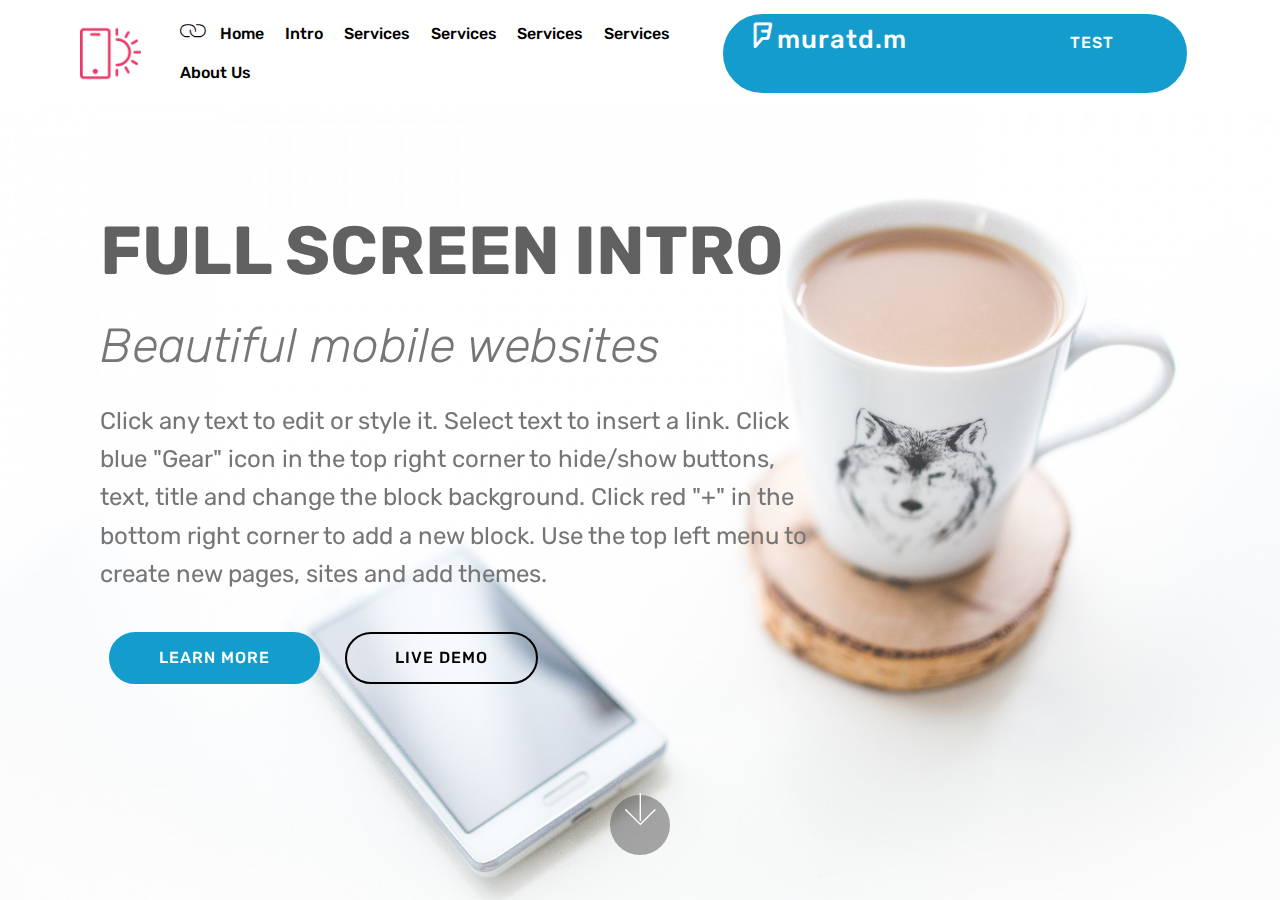
<file: index.html>
<!DOCTYPE html>
<html>
<head>
  <!-- Site made with Mobirise Website Builder v4.3.2, https://mobirise.com -->
  <meta charset="UTF-8">
  <meta http-equiv="X-UA-Compatible" content="IE=edge">
  <meta name="generator" content="Mobirise v4.3.2, mobirise.com">
  <meta name="viewport" content="width=device-width, initial-scale=1">
  <link rel="shortcut icon" href="assets/images/logo2.png" type="image/x-icon">
  <meta name="description" content="">
  <title>Home</title>
  <link rel="stylesheet" href="assets/web/assets/mobirise-icons/mobirise-icons.css">
  <link rel="stylesheet" href="assets/tether/tether.min.css">
  <link rel="stylesheet" href="assets/bootstrap/css/bootstrap.min.css">
  <link rel="stylesheet" href="assets/bootstrap/css/bootstrap-grid.min.css">
  <link rel="stylesheet" href="assets/bootstrap/css/bootstrap-reboot.min.css">
  <link rel="stylesheet" href="assets/socicon/css/styles.css">
  <link rel="stylesheet" href="assets/dropdown/css/style.css">
  <link rel="stylesheet" href="assets/theme/css/style.css">
  <link rel="stylesheet" href="assets/mobirise/css/mbr-additional.css" type="text/css">
  
  
  
</head>
<body>
<section class="menu cid-qxQe4fQd5L" once="menu" id="menu2-w" data-rv-view="5">

    

    <nav class="navbar navbar-expand beta-menu navbar-dropdown align-items-center navbar-fixed-top navbar-toggleable-sm">
        <button class="navbar-toggler navbar-toggler-right" type="button" data-toggle="collapse" data-target="#navbarSupportedContent" aria-controls="navbarSupportedContent" aria-expanded="false" aria-label="Toggle navigation">
            <div class="hamburger">
                <span></span>
                <span></span>
                <span></span>
                <span></span>
            </div>
        </button>
        <div class="menu-logo">
            <div class="navbar-brand">
                <span class="navbar-logo">
                    <a href="https://mobirise.com">
                        <img src="assets/images/logo2.png" alt="Mobirise" media-simple="true" style="height: 3.8rem;">
                    </a>
                </span>
                
            </div>
        </div>
        <div class="collapse navbar-collapse" id="navbarSupportedContent">
            <ul class="navbar-nav nav-dropdown" data-app-modern-menu="true"><li class="nav-item">
                    <a class="nav-link link text-black display-4" href="index.html"><span class="mbri-link mbr-iconfont mbr-iconfont-btn"></span>
                        Home</a>
                </li><li class="nav-item"><a class="nav-link link text-black display-4" href="page1.html">
                        Intro</a></li><li class="nav-item"><a class="nav-link link text-black display-4" href="https://mobirise.com">
                        Services
                    </a></li><li class="nav-item"><a class="nav-link link text-black display-4" href="https://mobirise.com">
                        Services
                    </a></li><li class="nav-item"><a class="nav-link link text-black display-4" href="https://mobirise.com">
                        Services
                    </a></li><li class="nav-item"><a class="nav-link link text-black display-4" href="https://mobirise.com">
                        Services
                    </a></li>
                <li class="nav-item">
                    <a class="nav-link link text-black display-4" href="https://mobirise.com">
                        About Us
                    </a>
                </li></ul>
            <div class="navbar-buttons mbr-section-btn"><a class="btn btn-sm btn-primary display-4" href="tel:TESTT"><p><span class="socicon socicon-foursquare mbr-iconfont mbr-iconfont-btn">muratd.m</span>&nbsp;&nbsp;&nbsp;&nbsp;&nbsp;&nbsp;&nbsp;&nbsp;&nbsp;&nbsp;&nbsp;&nbsp;&nbsp;&nbsp;&nbsp;&nbsp;&nbsp;&nbsp;&nbsp;&nbsp;&nbsp;&nbsp;&nbsp;&nbsp;&nbsp;&nbsp;&nbsp;&nbsp;&nbsp; &nbsp;TEST&nbsp; &nbsp; &nbsp; &nbsp; &nbsp; &nbsp; &nbsp; &nbsp; &nbsp; &nbsp; &nbsp;</p></a></div>
        </div>
    </nav>
</section>

<section class="engine"><a href="https://mobirise.co/p">bootstrap navbar</a></section><section class="header9 cid-qxQe63PgE6 mbr-fullscreen mbr-parallax-background" id="header9-x" data-rv-view="7">

    

    

    <div class="container">
        <div class="media-container-column mbr-white col-md-8">
            <h1 class="mbr-section-title align-left mbr-bold pb-3 mbr-fonts-style display-1">
                FULL SCREEN INTRO
            </h1>
            <h3 class="mbr-section-subtitle align-left mbr-light pb-3 mbr-fonts-style display-2">
                Beautiful mobile websites
            </h3>
            <p class="mbr-text align-left pb-3 mbr-fonts-style display-5">
                Click any text to edit or style it. Select text to insert a link. Click blue "Gear" icon in the top right corner to hide/show buttons, text, title and change the block background. Click red "+" in the bottom right corner to add a new block. Use the top left menu to create new pages, sites and add themes.
            </p>
            <div class="mbr-section-btn align-left">
                <a class="btn btn-md btn-primary display-4" href="https://mobirise.com">LEARN MORE</a>
                <a class="btn btn-md btn-black-outline display-4" href="https://mobirise.com">LIVE DEMO</a>
            </div>
        </div>
    </div>

    <div class="mbr-arrow hidden-sm-down" aria-hidden="true">
        <a href="#next">
            <i class="mbri-down mbr-iconfont"></i>
        </a>
    </div>
</section>


  <script src="assets/web/assets/jquery/jquery.min.js"></script>
  <script src="assets/popper/popper.min.js"></script>
  <script src="assets/tether/tether.min.js"></script>
  <script src="assets/bootstrap/js/bootstrap.min.js"></script>
  <script src="assets/dropdown/js/script.min.js"></script>
  <script src="assets/touch-swipe/jquery.touch-swipe.min.js"></script>
  <script src="assets/jarallax/jarallax.min.js"></script>
  <script src="assets/smooth-scroll/smooth-scroll.js"></script>
  <script src="assets/theme/js/script.js"></script>
  
  
</body>
</html>
</file>
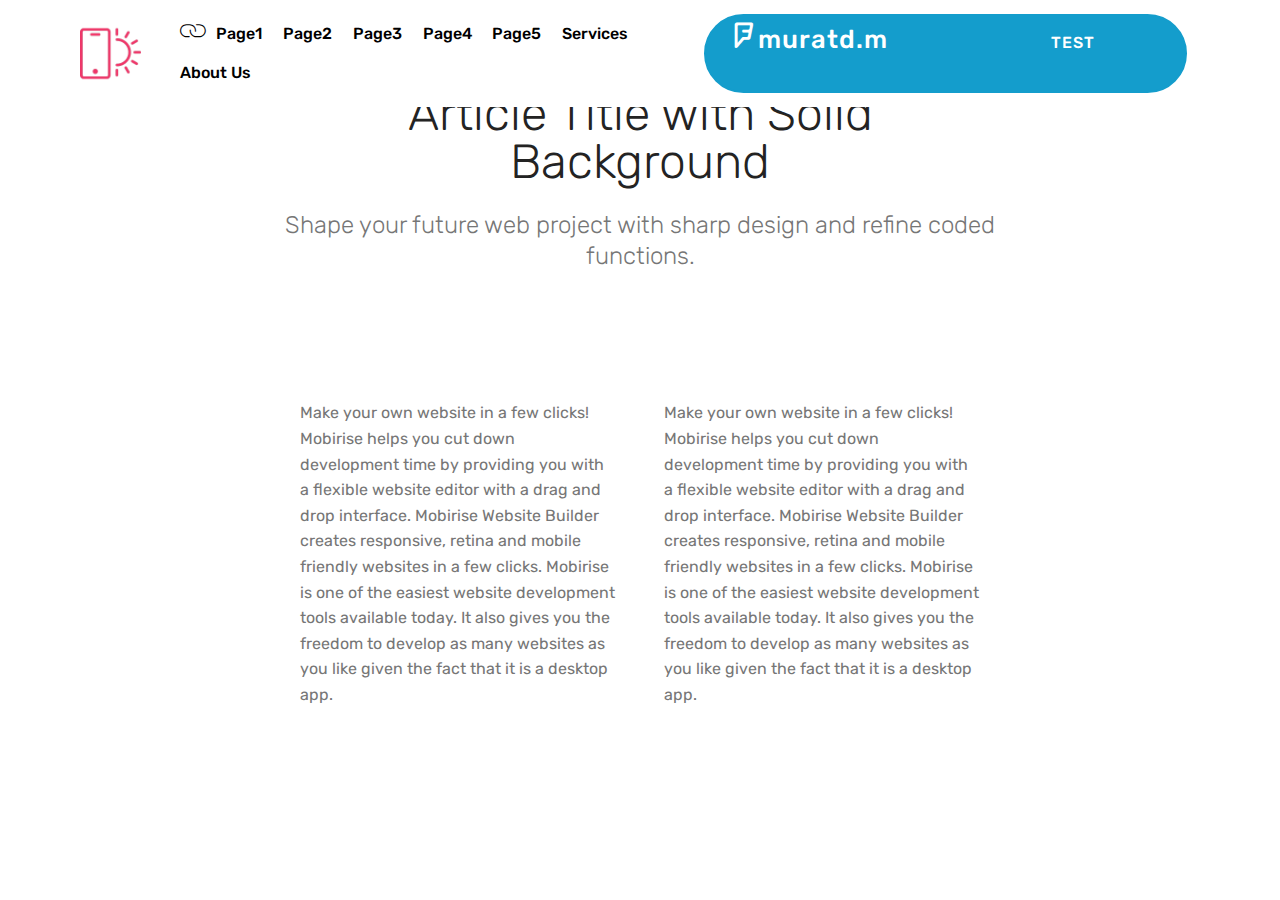
<file: page1.html>
<!DOCTYPE html>
<html>
<head>
  <!-- Site made with Mobirise Website Builder v4.3.2, https://mobirise.com -->
  <meta charset="UTF-8">
  <meta http-equiv="X-UA-Compatible" content="IE=edge">
  <meta name="generator" content="Mobirise v4.3.2, mobirise.com">
  <meta name="viewport" content="width=device-width, initial-scale=1">
  <link rel="shortcut icon" href="assets/images/logo2.png" type="image/x-icon">
  <meta name="description" content="page1">
  <title>Page 1</title>
  <link rel="stylesheet" href="assets/web/assets/mobirise-icons/mobirise-icons.css">
  <link rel="stylesheet" href="assets/tether/tether.min.css">
  <link rel="stylesheet" href="assets/bootstrap/css/bootstrap.min.css">
  <link rel="stylesheet" href="assets/bootstrap/css/bootstrap-grid.min.css">
  <link rel="stylesheet" href="assets/bootstrap/css/bootstrap-reboot.min.css">
  <link rel="stylesheet" href="assets/dropdown/css/style.css">
  <link rel="stylesheet" href="assets/socicon/css/styles.css">
  <link rel="stylesheet" href="assets/theme/css/style.css">
  <link rel="stylesheet" href="assets/mobirise/css/mbr-additional.css" type="text/css">
  
  
  
</head>
<body>
<section class="menu cid-qxQe4fQd5L" once="menu" id="menu2-y" data-rv-view="291">

    

    <nav class="navbar navbar-expand beta-menu navbar-dropdown align-items-center navbar-fixed-top navbar-toggleable-sm">
        <button class="navbar-toggler navbar-toggler-right" type="button" data-toggle="collapse" data-target="#navbarSupportedContent" aria-controls="navbarSupportedContent" aria-expanded="false" aria-label="Toggle navigation">
            <div class="hamburger">
                <span></span>
                <span></span>
                <span></span>
                <span></span>
            </div>
        </button>
        <div class="menu-logo">
            <div class="navbar-brand">
                <span class="navbar-logo">
                    <a href="https://mobirise.com">
                        <img src="assets/images/logo2.png" alt="Mobirise" media-simple="true" style="height: 3.8rem;">
                    </a>
                </span>
                
            </div>
        </div>
        <div class="collapse navbar-collapse" id="navbarSupportedContent">
            <ul class="navbar-nav nav-dropdown" data-app-modern-menu="true"><li class="nav-item">
                    <a class="nav-link link text-black display-4" href="page1.html"><span class="mbri-link mbr-iconfont mbr-iconfont-btn"></span>Page1</a>
                </li><li class="nav-item"><a class="nav-link link text-black display-4" href="page2.html">
                        Page2</a></li><li class="nav-item"><a class="nav-link link text-black display-4" href="page3.html">
                        Page3</a></li><li class="nav-item"><a class="nav-link link text-black display-4" href="page4.html">Page4</a></li><li class="nav-item"><a class="nav-link link text-black display-4" href="page5.html">
                        Page5</a></li><li class="nav-item"><a class="nav-link link text-black display-4" href="page6.html">
                        Services
                    </a></li>
                <li class="nav-item">
                    <a class="nav-link link text-black display-4" href="page7.html">
                        About Us
                    </a>
                </li></ul>
            <div class="navbar-buttons mbr-section-btn"><a class="btn btn-sm btn-primary display-4" href="tel:+1-234-567-8901"><p><span class="socicon socicon-foursquare mbr-iconfont mbr-iconfont-btn">muratd.m</span>&nbsp;&nbsp;&nbsp;&nbsp;&nbsp;&nbsp;&nbsp;&nbsp;&nbsp;&nbsp;&nbsp;&nbsp;&nbsp;&nbsp;&nbsp;&nbsp;&nbsp;&nbsp;&nbsp;&nbsp;&nbsp;&nbsp;&nbsp;&nbsp;&nbsp;&nbsp;&nbsp;&nbsp;&nbsp; &nbsp;TEST&nbsp; &nbsp; &nbsp; &nbsp; &nbsp; &nbsp; &nbsp; &nbsp; &nbsp; &nbsp; &nbsp;</p></a></div>
        </div>
    </nav>
</section>

<section class="engine"><a href="https://mobirise.co/m">bootstrap table</a></section><section class="mbr-section content4 cid-qxQebYNjwP" id="content4-z" data-rv-view="293">

    

    <div class="container">
        <div class="media-container-row">
            <div class="title col-12 col-md-8">
                <h2 class="align-center pb-3 mbr-fonts-style display-2">
                    Article Title with Solid Background
                </h2>
                <h3 class="mbr-section-subtitle align-center mbr-light mbr-fonts-style display-5">
                    Shape your future web project with sharp design and refine coded functions.
                </h3>
                
            </div>
        </div>
    </div>
</section>

<section class="mbr-section article content3 cid-qxQeeC0esx" id="content3-11" data-rv-view="295">
      
     

    <div class="container">
        <div class="media-container-row">
            <div class="row col-12 col-md-8">
                <div class="col-12 col-md-6 pr-lg-4 mbr-text mbr-fonts-style display-7">
                     Make your own website in a few clicks! Mobirise helps you cut down development time by providing you with a flexible website editor with a drag and drop interface. Mobirise Website Builder creates responsive, retina and mobile friendly websites in a few clicks. Mobirise is one of the easiest website development tools available today. It also gives you the freedom to develop as many websites as you like given the fact that it is a desktop app.
                </div>
                <div class="col-12 col-md-6 pl-lg-4 mbr-text mbr-fonts-style display-7">
                     Make your own website in a few clicks! Mobirise helps you cut down development time by providing you with a flexible website editor with a drag and drop interface. Mobirise Website Builder creates responsive, retina and mobile friendly websites in a few clicks. Mobirise is one of the easiest website development tools available today. It also gives you the freedom to develop as many websites as you like given the fact that it is a desktop app.
                </div>
            </div>
        </div>
    </div>
</section>


  <script src="assets/web/assets/jquery/jquery.min.js"></script>
  <script src="assets/popper/popper.min.js"></script>
  <script src="assets/tether/tether.min.js"></script>
  <script src="assets/bootstrap/js/bootstrap.min.js"></script>
  <script src="assets/smooth-scroll/smooth-scroll.js"></script>
  <script src="assets/dropdown/js/script.min.js"></script>
  <script src="assets/touch-swipe/jquery.touch-swipe.min.js"></script>
  <script src="assets/theme/js/script.js"></script>
  
  
</body>
</html>
</file>
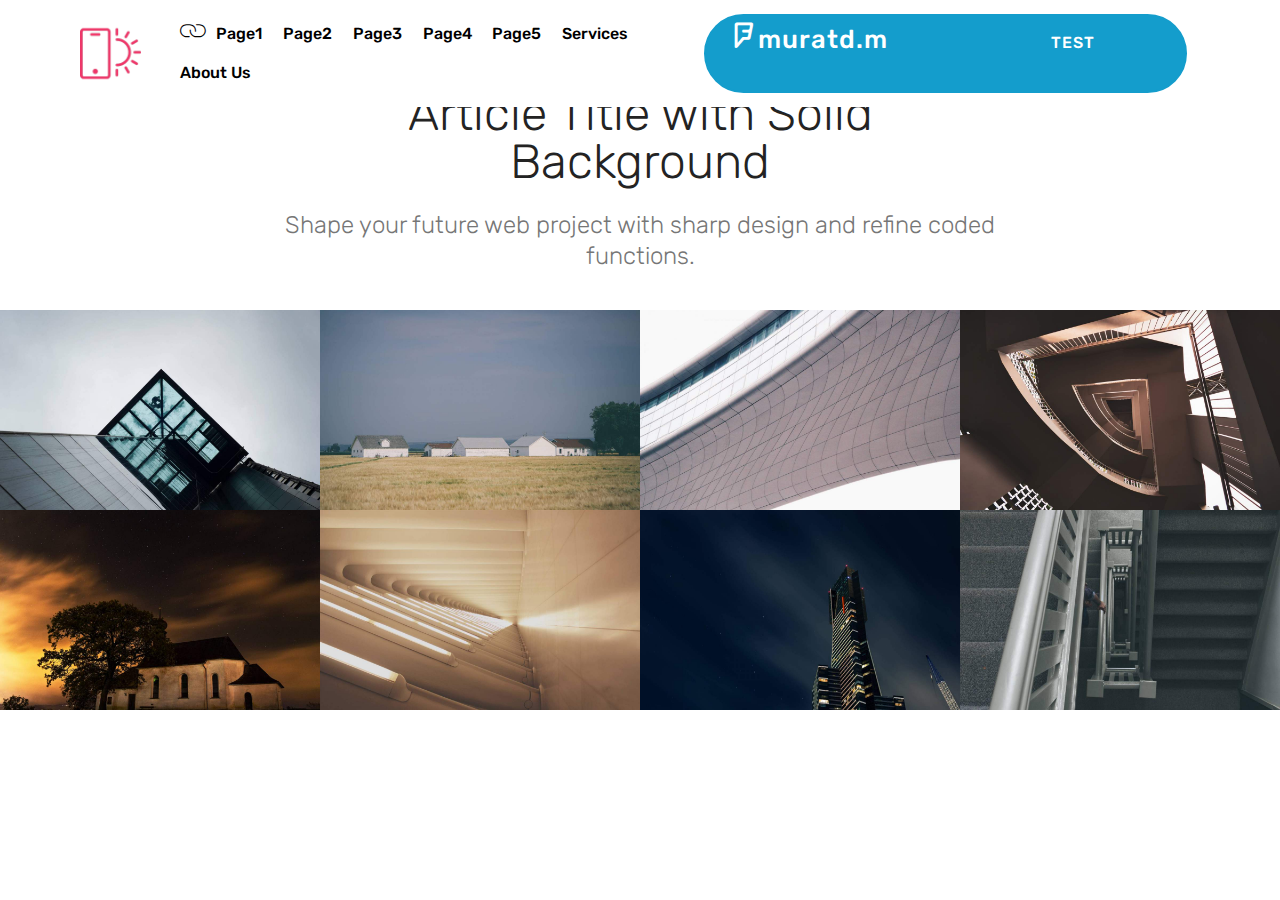
<file: page2.html>
<!DOCTYPE html>
<html>
<head>
  <!-- Site made with Mobirise Website Builder v4.3.2, https://mobirise.com -->
  <meta charset="UTF-8">
  <meta http-equiv="X-UA-Compatible" content="IE=edge">
  <meta name="generator" content="Mobirise v4.3.2, mobirise.com">
  <meta name="viewport" content="width=device-width, initial-scale=1">
  <link rel="shortcut icon" href="assets/images/logo2.png" type="image/x-icon">
  <meta name="description" content="Site Builder Description">
  <title>Page 2</title>
  <link rel="stylesheet" href="assets/web/assets/mobirise-icons/mobirise-icons.css">
  <link rel="stylesheet" href="assets/tether/tether.min.css">
  <link rel="stylesheet" href="assets/bootstrap/css/bootstrap.min.css">
  <link rel="stylesheet" href="assets/bootstrap/css/bootstrap-grid.min.css">
  <link rel="stylesheet" href="assets/bootstrap/css/bootstrap-reboot.min.css">
  <link rel="stylesheet" href="assets/dropdown/css/style.css">
  <link rel="stylesheet" href="assets/socicon/css/styles.css">
  <link rel="stylesheet" href="assets/theme/css/style.css">
  <link rel="stylesheet" href="assets/mobirise-gallery/style.css">
  <link rel="stylesheet" href="assets/mobirise/css/mbr-additional.css" type="text/css">
  
  
  
</head>
<body>
<section class="menu cid-qxQe4fQd5L" once="menu" id="menu2-12" data-rv-view="296">

    

    <nav class="navbar navbar-expand beta-menu navbar-dropdown align-items-center navbar-fixed-top navbar-toggleable-sm">
        <button class="navbar-toggler navbar-toggler-right" type="button" data-toggle="collapse" data-target="#navbarSupportedContent" aria-controls="navbarSupportedContent" aria-expanded="false" aria-label="Toggle navigation">
            <div class="hamburger">
                <span></span>
                <span></span>
                <span></span>
                <span></span>
            </div>
        </button>
        <div class="menu-logo">
            <div class="navbar-brand">
                <span class="navbar-logo">
                    <a href="https://mobirise.com">
                        <img src="assets/images/logo2.png" alt="Mobirise" media-simple="true" style="height: 3.8rem;">
                    </a>
                </span>
                
            </div>
        </div>
        <div class="collapse navbar-collapse" id="navbarSupportedContent">
            <ul class="navbar-nav nav-dropdown" data-app-modern-menu="true"><li class="nav-item">
                    <a class="nav-link link text-black display-4" href="page1.html"><span class="mbri-link mbr-iconfont mbr-iconfont-btn"></span>Page1</a>
                </li><li class="nav-item"><a class="nav-link link text-black display-4" href="page2.html">
                        Page2</a></li><li class="nav-item"><a class="nav-link link text-black display-4" href="page3.html">
                        Page3</a></li><li class="nav-item"><a class="nav-link link text-black display-4" href="page4.html">Page4</a></li><li class="nav-item"><a class="nav-link link text-black display-4" href="page5.html">
                        Page5</a></li><li class="nav-item"><a class="nav-link link text-black display-4" href="page6.html">
                        Services
                    </a></li>
                <li class="nav-item">
                    <a class="nav-link link text-black display-4" href="page7.html">
                        About Us
                    </a>
                </li></ul>
            <div class="navbar-buttons mbr-section-btn"><a class="btn btn-sm btn-primary display-4" href="tel:+1-234-567-8901"><p><span class="socicon socicon-foursquare mbr-iconfont mbr-iconfont-btn">muratd.m</span>&nbsp;&nbsp;&nbsp;&nbsp;&nbsp;&nbsp;&nbsp;&nbsp;&nbsp;&nbsp;&nbsp;&nbsp;&nbsp;&nbsp;&nbsp;&nbsp;&nbsp;&nbsp;&nbsp;&nbsp;&nbsp;&nbsp;&nbsp;&nbsp;&nbsp;&nbsp;&nbsp;&nbsp;&nbsp; &nbsp;TEST&nbsp; &nbsp; &nbsp; &nbsp; &nbsp; &nbsp; &nbsp; &nbsp; &nbsp; &nbsp; &nbsp;</p></a></div>
        </div>
    </nav>
</section>

<section class="engine"><a href="https://mobirise.co/i">how to build a website for free</a></section><section class="mbr-section content4 cid-qxQevUpRUO" id="content4-14" data-rv-view="298">

    

    <div class="container">
        <div class="media-container-row">
            <div class="title col-12 col-md-8">
                <h2 class="align-center pb-3 mbr-fonts-style display-2">
                    Article Title with Solid Background
                </h2>
                <h3 class="mbr-section-subtitle align-center mbr-light mbr-fonts-style display-5">
                    Shape your future web project with sharp design and refine coded functions.
                </h3>
                
            </div>
        </div>
    </div>
</section>

<section class="mbr-gallery mbr-slider-carousel cid-qxQeuioaBv" id="gallery3-13" data-rv-view="300">

    

    <div>
        <div><!-- Filter --><!-- Gallery --><div class="mbr-gallery-row"><div class="mbr-gallery-layout-default"><div><div><div class="mbr-gallery-item mbr-gallery-item--pNaN" data-video-url="false" data-tags="Awesome"><div href="#lb-gallery3-13" data-slide-to="0" data-toggle="modal"><img src="assets/images/gallery00.jpg" alt=""><span class="icon-focus"></span></div></div><div class="mbr-gallery-item mbr-gallery-item--pNaN" data-video-url="false" data-tags="Responsive"><div href="#lb-gallery3-13" data-slide-to="1" data-toggle="modal"><img src="assets/images/gallery01.jpg" alt=""><span class="icon-focus"></span></div></div><div class="mbr-gallery-item mbr-gallery-item--pNaN" data-video-url="false" data-tags="Creative"><div href="#lb-gallery3-13" data-slide-to="2" data-toggle="modal"><img src="assets/images/gallery02.jpg" alt=""><span class="icon-focus"></span></div></div><div class="mbr-gallery-item mbr-gallery-item--pNaN" data-video-url="false" data-tags="Animated"><div href="#lb-gallery3-13" data-slide-to="3" data-toggle="modal"><img src="assets/images/gallery03.jpg" alt=""><span class="icon-focus"></span></div></div><div class="mbr-gallery-item mbr-gallery-item--pNaN" data-video-url="false" data-tags="Awesome"><div href="#lb-gallery3-13" data-slide-to="4" data-toggle="modal"><img src="assets/images/gallery04.jpg" alt=""><span class="icon-focus"></span></div></div><div class="mbr-gallery-item mbr-gallery-item--pNaN" data-video-url="false" data-tags="Awesome"><div href="#lb-gallery3-13" data-slide-to="5" data-toggle="modal"><img src="assets/images/gallery05.jpg" alt=""><span class="icon-focus"></span></div></div><div class="mbr-gallery-item mbr-gallery-item--pNaN" data-video-url="false" data-tags="Responsive"><div href="#lb-gallery3-13" data-slide-to="6" data-toggle="modal"><img src="assets/images/gallery06.jpg" alt=""><span class="icon-focus"></span></div></div><div class="mbr-gallery-item mbr-gallery-item--pNaN" data-video-url="false" data-tags="Animated"><div href="#lb-gallery3-13" data-slide-to="7" data-toggle="modal"><img src="assets/images/gallery07.jpg" alt=""><span class="icon-focus"></span></div></div></div></div><div class="clearfix"></div></div></div><!-- Lightbox --><div data-app-prevent-settings="" class="mbr-slider modal fade carousel slide" tabindex="-1" data-keyboard="true" data-interval="false" id="lb-gallery3-13"><div class="modal-dialog"><div class="modal-content"><div class="modal-body"><div class="carousel-inner"><div class="carousel-item active"><img src="assets/images/gallery00.jpg" alt=""></div><div class="carousel-item"><img src="assets/images/gallery01.jpg" alt=""></div><div class="carousel-item"><img src="assets/images/gallery02.jpg" alt=""></div><div class="carousel-item"><img src="assets/images/gallery03.jpg" alt=""></div><div class="carousel-item"><img src="assets/images/gallery04.jpg" alt=""></div><div class="carousel-item"><img src="assets/images/gallery05.jpg" alt=""></div><div class="carousel-item"><img src="assets/images/gallery06.jpg" alt=""></div><div class="carousel-item"><img src="assets/images/gallery07.jpg" alt=""></div></div><a class="carousel-control carousel-control-prev" role="button" data-slide="prev" href="#lb-gallery3-13"><span class="mbri-left mbr-iconfont" aria-hidden="true"></span><span class="sr-only">Previous</span></a><a class="carousel-control carousel-control-next" role="button" data-slide="next" href="#lb-gallery3-13"><span class="mbri-right mbr-iconfont" aria-hidden="true"></span><span class="sr-only">Next</span></a><a class="close" href="#" role="button" data-dismiss="modal"><span class="sr-only">Close</span></a></div></div></div></div></div>
    </div>

</section>


  <script src="assets/web/assets/jquery/jquery.min.js"></script>
  <script src="assets/popper/popper.min.js"></script>
  <script src="assets/tether/tether.min.js"></script>
  <script src="assets/bootstrap/js/bootstrap.min.js"></script>
  <script src="assets/smooth-scroll/smooth-scroll.js"></script>
  <script src="assets/dropdown/js/script.min.js"></script>
  <script src="assets/masonry/masonry.pkgd.min.js"></script>
  <script src="assets/imagesloaded/imagesloaded.pkgd.min.js"></script>
  <script src="assets/bootstrap-carousel-swipe/bootstrap-carousel-swipe.js"></script>
  <script src="assets/jquery-mb-vimeo_player/jquery.mb.vimeo_player.js"></script>
  <script src="assets/touch-swipe/jquery.touch-swipe.min.js"></script>
  <script src="assets/theme/js/script.js"></script>
  <script src="assets/mobirise-gallery/player.min.js"></script>
  <script src="assets/mobirise-gallery/script.js"></script>
  <script src="assets/mobirise-slider-video/script.js"></script>
  
  
</body>
</html>
</file>
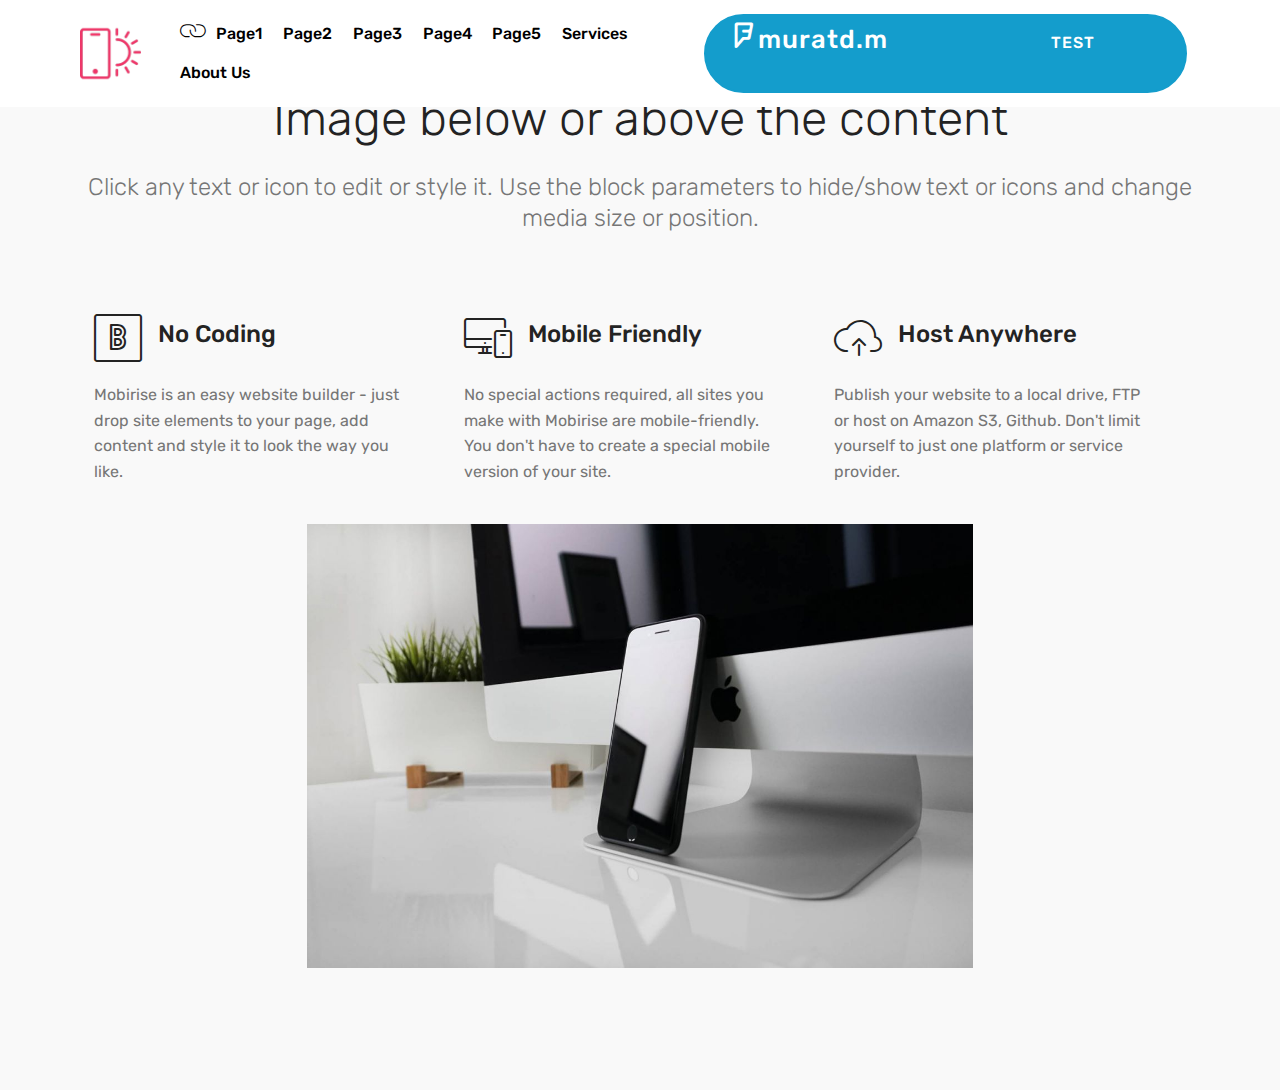
<file: page3.html>
<!DOCTYPE html>
<html>
<head>
  <!-- Site made with Mobirise Website Builder v4.3.2, https://mobirise.com -->
  <meta charset="UTF-8">
  <meta http-equiv="X-UA-Compatible" content="IE=edge">
  <meta name="generator" content="Mobirise v4.3.2, mobirise.com">
  <meta name="viewport" content="width=device-width, initial-scale=1">
  <link rel="shortcut icon" href="assets/images/logo2.png" type="image/x-icon">
  <meta name="description" content="Web Page Generator Description">
  <title>Page 3</title>
  <link rel="stylesheet" href="assets/web/assets/mobirise-icons/mobirise-icons.css">
  <link rel="stylesheet" href="assets/tether/tether.min.css">
  <link rel="stylesheet" href="assets/bootstrap/css/bootstrap.min.css">
  <link rel="stylesheet" href="assets/bootstrap/css/bootstrap-grid.min.css">
  <link rel="stylesheet" href="assets/bootstrap/css/bootstrap-reboot.min.css">
  <link rel="stylesheet" href="assets/dropdown/css/style.css">
  <link rel="stylesheet" href="assets/socicon/css/styles.css">
  <link rel="stylesheet" href="assets/theme/css/style.css">
  <link rel="stylesheet" href="assets/mobirise/css/mbr-additional.css" type="text/css">
  
  
  
</head>
<body>
<section class="menu cid-qxQe4fQd5L" once="menu" id="menu2-15" data-rv-view="335">

    

    <nav class="navbar navbar-expand beta-menu navbar-dropdown align-items-center navbar-fixed-top navbar-toggleable-sm">
        <button class="navbar-toggler navbar-toggler-right" type="button" data-toggle="collapse" data-target="#navbarSupportedContent" aria-controls="navbarSupportedContent" aria-expanded="false" aria-label="Toggle navigation">
            <div class="hamburger">
                <span></span>
                <span></span>
                <span></span>
                <span></span>
            </div>
        </button>
        <div class="menu-logo">
            <div class="navbar-brand">
                <span class="navbar-logo">
                    <a href="https://mobirise.com">
                        <img src="assets/images/logo2.png" alt="Mobirise" media-simple="true" style="height: 3.8rem;">
                    </a>
                </span>
                
            </div>
        </div>
        <div class="collapse navbar-collapse" id="navbarSupportedContent">
            <ul class="navbar-nav nav-dropdown" data-app-modern-menu="true"><li class="nav-item">
                    <a class="nav-link link text-black display-4" href="page1.html"><span class="mbri-link mbr-iconfont mbr-iconfont-btn"></span>Page1</a>
                </li><li class="nav-item"><a class="nav-link link text-black display-4" href="page2.html">
                        Page2</a></li><li class="nav-item"><a class="nav-link link text-black display-4" href="page3.html">
                        Page3</a></li><li class="nav-item"><a class="nav-link link text-black display-4" href="page4.html">Page4</a></li><li class="nav-item"><a class="nav-link link text-black display-4" href="page5.html">
                        Page5</a></li><li class="nav-item"><a class="nav-link link text-black display-4" href="page6.html">
                        Services
                    </a></li>
                <li class="nav-item">
                    <a class="nav-link link text-black display-4" href="page7.html">
                        About Us
                    </a>
                </li></ul>
            <div class="navbar-buttons mbr-section-btn"><a class="btn btn-sm btn-primary display-4" href="tel:+1-234-567-8901"><p><span class="socicon socicon-foursquare mbr-iconfont mbr-iconfont-btn">muratd.m</span>&nbsp;&nbsp;&nbsp;&nbsp;&nbsp;&nbsp;&nbsp;&nbsp;&nbsp;&nbsp;&nbsp;&nbsp;&nbsp;&nbsp;&nbsp;&nbsp;&nbsp;&nbsp;&nbsp;&nbsp;&nbsp;&nbsp;&nbsp;&nbsp;&nbsp;&nbsp;&nbsp;&nbsp;&nbsp; &nbsp;TEST&nbsp; &nbsp; &nbsp; &nbsp; &nbsp; &nbsp; &nbsp; &nbsp; &nbsp; &nbsp; &nbsp;</p></a></div>
        </div>
    </nav>
</section>

<section class="engine"><a href="https://mobirise.co/i">how to build a website for free</a></section><section class="features14 cid-qxQeIh3UYm" id="features14-16" data-rv-view="337">
    
    

    
    <div class="container align-center">
        <h2 class="mbr-section-title pb-3 mbr-fonts-style display-2">
            Image below or above the content
        </h2>
        <h3 class="mbr-section-subtitle pb-5 mbr-fonts-style display-5">
            Click any text or icon to edit or style it. Use the block parameters to hide/show text or icons and change media size or position.
        </h3>
        <div class="media-container-column">
            <div class="row justify-content-center">
                <div class="card p-4 col-12 col-md-6 col-lg-4">
                    <div class="media pb-3">
                        <div class="card-img align-self-center">
                            <span class="mbri-bootstrap mbr-iconfont" media-simple="true"></span>
                        </div>
                        <div class="media-body">
                            <h4 class="card-title py-2 align-left mbr-fonts-style display-5">
                                No Coding
                            </h4>
                        </div>
                    </div>                
                    <div class="card-box align-left">
                        <p class="mbr-text mbr-fonts-style display-7">
                           Mobirise is an easy website builder - just drop site elements to your page, add content and style it to look the way you like.
                        </p>
                    </div>
                </div>

                <div class="card p-4 col-12 col-md-6 col-lg-4">
                <div class="media pb-3">
                    <div class="card-img align-self-center">
                        <span class="mbri-responsive mbr-iconfont" media-simple="true"></span>
                    </div>
                    <div class="media-body">
                        <h4 class="card-title py-2 align-left mbr-fonts-style display-5">
                                Mobile Friendly
                        </h4>
                    </div>
                </div>
                    <div class="card-box align-left">
                        <p class="mbr-text mbr-fonts-style display-7">
                            No special actions required, all sites you make with Mobirise are mobile-friendly. You don't have to create a special mobile version of your site.
                        </p>
                    </div>
                </div>

                <div class="card p-4 col-12 col-md-6 col-lg-4">
                <div class="media pb-3">
                    <div class="card-img align-self-center">
                        <span class="mbri-upload mbr-iconfont" media-simple="true"></span>
                    </div>
                    <div class="media-body">
                        <h4 class="card-title py-2 align-left mbr-fonts-style display-5">
                            Host Anywhere
                        </h4>
                    </div>
                </div>
                    <div class="card-box align-left">
                        <p class="mbr-text mbr-fonts-style display-7">
                           Publish your website to a local drive, FTP or host on Amazon S3, Github. Don't limit yourself to just one platform or service provider.
                        </p>
                    </div>
                </div>

                
            </div>
            <div class="media-container-row">
                <div class="mbr-figure" style="width: 60%;">
                    <img src="assets/images/01.jpg" alt="Mobirise" media-simple="true">
                </div>
            </div>
        </div>
    </div>
</section>


  <script src="assets/web/assets/jquery/jquery.min.js"></script>
  <script src="assets/popper/popper.min.js"></script>
  <script src="assets/tether/tether.min.js"></script>
  <script src="assets/bootstrap/js/bootstrap.min.js"></script>
  <script src="assets/smooth-scroll/smooth-scroll.js"></script>
  <script src="assets/dropdown/js/script.min.js"></script>
  <script src="assets/touch-swipe/jquery.touch-swipe.min.js"></script>
  <script src="assets/theme/js/script.js"></script>
  
  
</body>
</html>
</file>
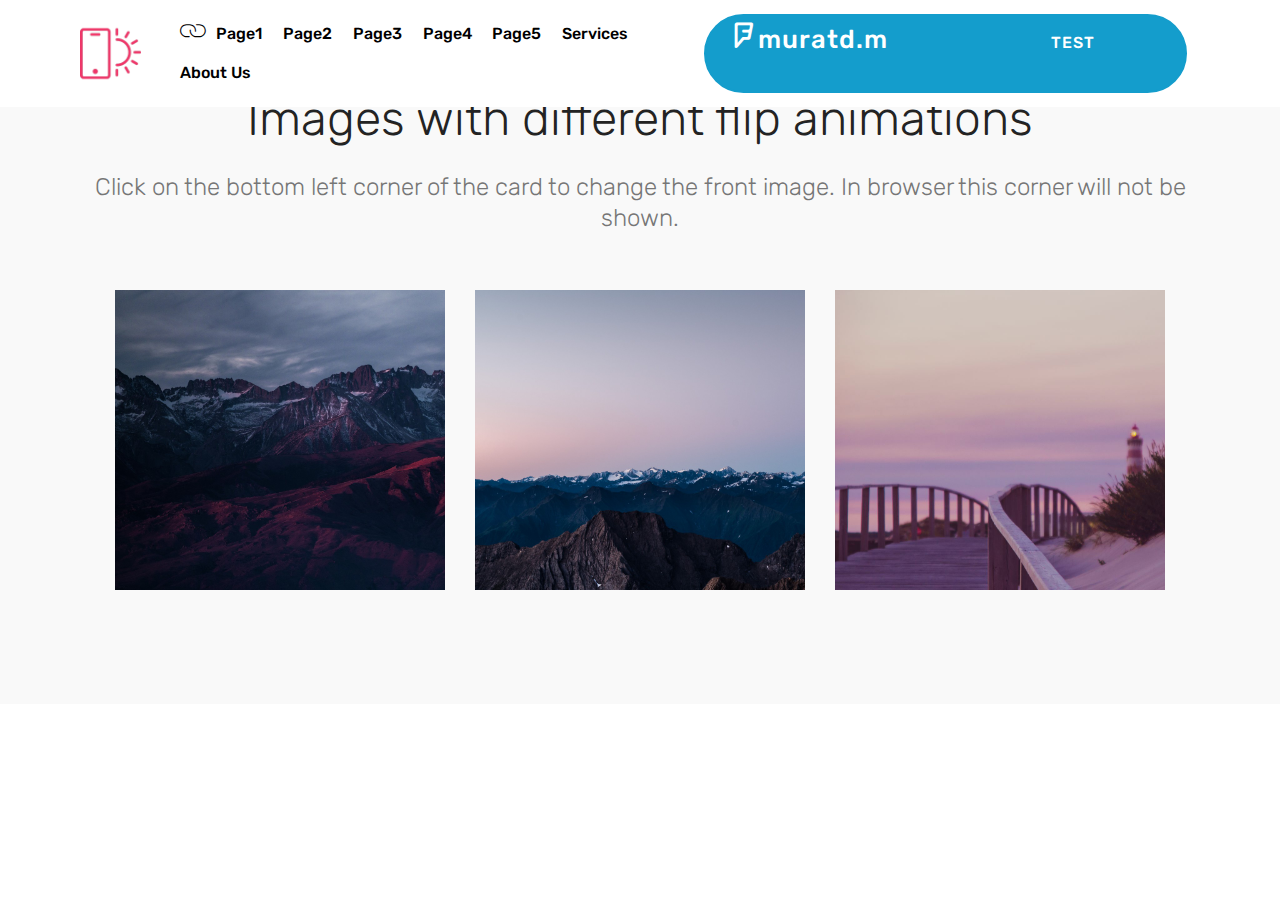
<file: page4.html>
<!DOCTYPE html>
<html>
<head>
  <!-- Site made with Mobirise Website Builder v4.3.2, https://mobirise.com -->
  <meta charset="UTF-8">
  <meta http-equiv="X-UA-Compatible" content="IE=edge">
  <meta name="generator" content="Mobirise v4.3.2, mobirise.com">
  <meta name="viewport" content="width=device-width, initial-scale=1">
  <link rel="shortcut icon" href="assets/images/logo2.png" type="image/x-icon">
  <meta name="description" content="Web Page Creator Description">
  <title>Page 4</title>
  <link rel="stylesheet" href="assets/web/assets/mobirise-icons/mobirise-icons.css">
  <link rel="stylesheet" href="assets/tether/tether.min.css">
  <link rel="stylesheet" href="assets/bootstrap/css/bootstrap.min.css">
  <link rel="stylesheet" href="assets/bootstrap/css/bootstrap-grid.min.css">
  <link rel="stylesheet" href="assets/bootstrap/css/bootstrap-reboot.min.css">
  <link rel="stylesheet" href="assets/dropdown/css/style.css">
  <link rel="stylesheet" href="assets/socicon/css/styles.css">
  <link rel="stylesheet" href="assets/theme/css/style.css">
  <link rel="stylesheet" href="assets/mobirise/css/mbr-additional.css" type="text/css">
  
  
  
</head>
<body>
<section class="menu cid-qxQe4fQd5L" once="menu" id="menu2-17" data-rv-view="340">

    

    <nav class="navbar navbar-expand beta-menu navbar-dropdown align-items-center navbar-fixed-top navbar-toggleable-sm">
        <button class="navbar-toggler navbar-toggler-right" type="button" data-toggle="collapse" data-target="#navbarSupportedContent" aria-controls="navbarSupportedContent" aria-expanded="false" aria-label="Toggle navigation">
            <div class="hamburger">
                <span></span>
                <span></span>
                <span></span>
                <span></span>
            </div>
        </button>
        <div class="menu-logo">
            <div class="navbar-brand">
                <span class="navbar-logo">
                    <a href="https://mobirise.com">
                        <img src="assets/images/logo2.png" alt="Mobirise" media-simple="true" style="height: 3.8rem;">
                    </a>
                </span>
                
            </div>
        </div>
        <div class="collapse navbar-collapse" id="navbarSupportedContent">
            <ul class="navbar-nav nav-dropdown" data-app-modern-menu="true"><li class="nav-item">
                    <a class="nav-link link text-black display-4" href="page1.html"><span class="mbri-link mbr-iconfont mbr-iconfont-btn"></span>Page1</a>
                </li><li class="nav-item"><a class="nav-link link text-black display-4" href="page2.html">
                        Page2</a></li><li class="nav-item"><a class="nav-link link text-black display-4" href="page3.html">
                        Page3</a></li><li class="nav-item"><a class="nav-link link text-black display-4" href="page4.html">Page4</a></li><li class="nav-item"><a class="nav-link link text-black display-4" href="page5.html">
                        Page5</a></li><li class="nav-item"><a class="nav-link link text-black display-4" href="page6.html">
                        Services
                    </a></li>
                <li class="nav-item">
                    <a class="nav-link link text-black display-4" href="page7.html">
                        About Us
                    </a>
                </li></ul>
            <div class="navbar-buttons mbr-section-btn"><a class="btn btn-sm btn-primary display-4" href="tel:+1-234-567-8901"><p><span class="socicon socicon-foursquare mbr-iconfont mbr-iconfont-btn">muratd.m</span>&nbsp;&nbsp;&nbsp;&nbsp;&nbsp;&nbsp;&nbsp;&nbsp;&nbsp;&nbsp;&nbsp;&nbsp;&nbsp;&nbsp;&nbsp;&nbsp;&nbsp;&nbsp;&nbsp;&nbsp;&nbsp;&nbsp;&nbsp;&nbsp;&nbsp;&nbsp;&nbsp;&nbsp;&nbsp; &nbsp;TEST&nbsp; &nbsp; &nbsp; &nbsp; &nbsp; &nbsp; &nbsp; &nbsp; &nbsp; &nbsp; &nbsp;</p></a></div>
        </div>
    </nav>
</section>

<section class="engine"><a href="https://mobirise.co/g">create your own website for free</a></section><section class="features15 cid-qxQeUwmu9Y" id="features15-18" data-rv-view="342">

    

    
    <div class="container">
        <h2 class="mbr-section-title pb-3 align-center mbr-fonts-style display-2">
            Images with different flip animations
        </h2>
        <h3 class="mbr-section-subtitle display-5 align-center mbr-fonts-style">
            Click on the bottom left corner of the card to change the front image. In browser this corner will not be shown.
        </h3>

        <div class="media-container-row container pt-5 mt-2">

            <div class="col-12 col-md-6 mb-4 col-lg-4">
                <div class="card flip-card p-5 align-center">
                    <div class="card-front card_cont">
                        <img src="assets/images/jumbotron.jpg" alt="Mobirise" media-simple="true">
                    </div>
                    <div class="card_back card_cont">
                        <h4 class="card-title display-5 py-2 mbr-fonts-style">
                            Over 400 Amazing Blocks
                        </h4>
                        <p class="mbr-text mbr-fonts-style display-7">
                            Mobirise offers several themes that include sliders, galleries, article blocks, counters, accordions, video and many more.
                        </p>
                    </div>
                </div>
            </div>

            <div class="col-12 col-md-6 mb-4 col-lg-4">
                
                <div class="card flip-card p-5 align-center">
                    <div class="card-front card_cont">
                        <img src="assets/images/jumbotron2.jpg" alt="Mobirise" media-simple="true">
                    </div>
                    <div class="card_back card_cont">
                        <h4 class="card-title py-2 mbr-fonts-style display-5">
                            Easy and Simple to Use
                        </h4>
                        <p class="mbr-text mbr-fonts-style display-7">
                            Drop the blocks into the page, edit content inline and publish - no technical skills required.
                        </p>
                    </div>
                </div>
            </div>
            
            <div class="col-12 col-md-6 mb-4 col-lg-4">
                <div class="card flip-card p-5 align-center">
                    <div class="card-front card_cont">
                        <img src="assets/images/background5.jpg" alt="Mobirise" media-simple="true">
                    </div>
                    <div class="card_back card_cont">
                        <h4 class="card-title py-2 mbr-fonts-style display-5">
                            Unlimited Sites
                        </h4>
                        <p class="mbr-text mbr-fonts-style display-7">
                            Mobirise gives you the freedom to develop as many websites as you like given the fact that it is a desktop app.
                        </p>
                    </div>
                </div> 
            </div>

            
        </div>
</div></section>


  <script src="assets/web/assets/jquery/jquery.min.js"></script>
  <script src="assets/popper/popper.min.js"></script>
  <script src="assets/tether/tether.min.js"></script>
  <script src="assets/bootstrap/js/bootstrap.min.js"></script>
  <script src="assets/smooth-scroll/smooth-scroll.js"></script>
  <script src="assets/dropdown/js/script.min.js"></script>
  <script src="assets/touch-swipe/jquery.touch-swipe.min.js"></script>
  <script src="assets/theme/js/script.js"></script>
  
  
</body>
</html>
</file>
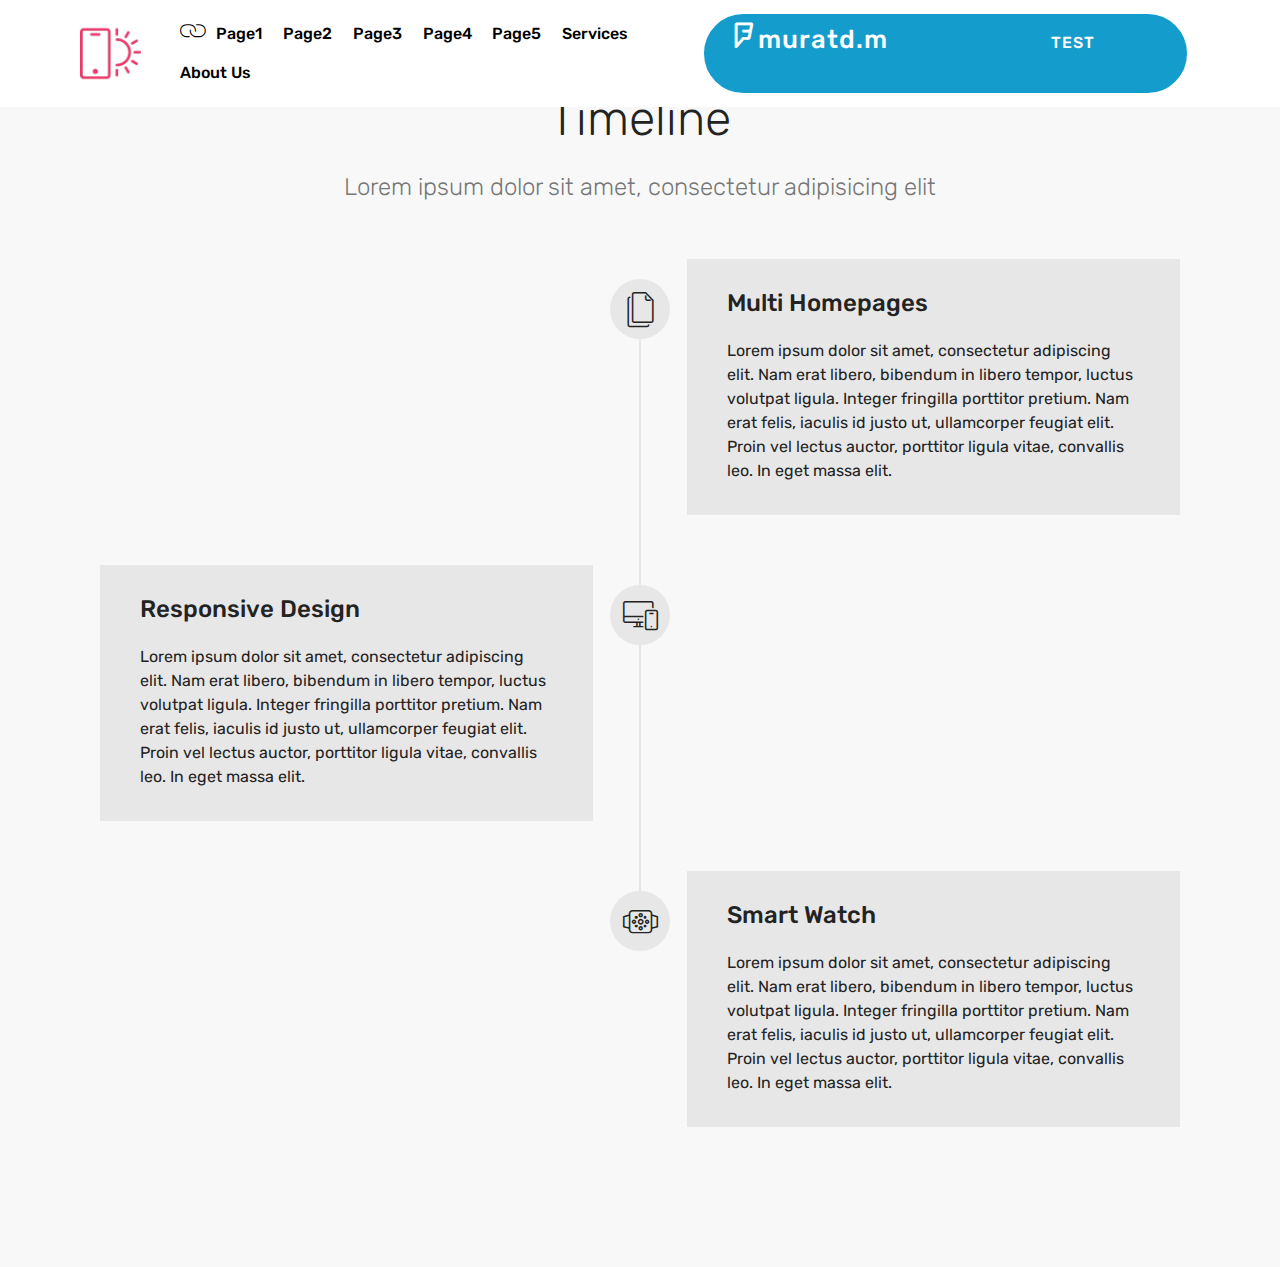
<file: page5.html>
<!DOCTYPE html>
<html>
<head>
  <!-- Site made with Mobirise Website Builder v4.3.2, https://mobirise.com -->
  <meta charset="UTF-8">
  <meta http-equiv="X-UA-Compatible" content="IE=edge">
  <meta name="generator" content="Mobirise v4.3.2, mobirise.com">
  <meta name="viewport" content="width=device-width, initial-scale=1">
  <link rel="shortcut icon" href="assets/images/logo2.png" type="image/x-icon">
  <meta name="description" content="Website Creator Description">
  <title>Page 5</title>
  <link rel="stylesheet" href="assets/web/assets/mobirise-icons/mobirise-icons.css">
  <link rel="stylesheet" href="assets/tether/tether.min.css">
  <link rel="stylesheet" href="assets/bootstrap/css/bootstrap.min.css">
  <link rel="stylesheet" href="assets/bootstrap/css/bootstrap-grid.min.css">
  <link rel="stylesheet" href="assets/bootstrap/css/bootstrap-reboot.min.css">
  <link rel="stylesheet" href="assets/dropdown/css/style.css">
  <link rel="stylesheet" href="assets/socicon/css/styles.css">
  <link rel="stylesheet" href="assets/theme/css/style.css">
  <link rel="stylesheet" href="assets/mobirise/css/mbr-additional.css" type="text/css">
  
  
  
</head>
<body>
<section class="menu cid-qxQe4fQd5L" once="menu" id="menu2-19" data-rv-view="345">

    

    <nav class="navbar navbar-expand beta-menu navbar-dropdown align-items-center navbar-fixed-top navbar-toggleable-sm">
        <button class="navbar-toggler navbar-toggler-right" type="button" data-toggle="collapse" data-target="#navbarSupportedContent" aria-controls="navbarSupportedContent" aria-expanded="false" aria-label="Toggle navigation">
            <div class="hamburger">
                <span></span>
                <span></span>
                <span></span>
                <span></span>
            </div>
        </button>
        <div class="menu-logo">
            <div class="navbar-brand">
                <span class="navbar-logo">
                    <a href="https://mobirise.com">
                        <img src="assets/images/logo2.png" alt="Mobirise" media-simple="true" style="height: 3.8rem;">
                    </a>
                </span>
                
            </div>
        </div>
        <div class="collapse navbar-collapse" id="navbarSupportedContent">
            <ul class="navbar-nav nav-dropdown" data-app-modern-menu="true"><li class="nav-item">
                    <a class="nav-link link text-black display-4" href="page1.html"><span class="mbri-link mbr-iconfont mbr-iconfont-btn"></span>Page1</a>
                </li><li class="nav-item"><a class="nav-link link text-black display-4" href="page2.html">
                        Page2</a></li><li class="nav-item"><a class="nav-link link text-black display-4" href="page3.html">
                        Page3</a></li><li class="nav-item"><a class="nav-link link text-black display-4" href="page4.html">Page4</a></li><li class="nav-item"><a class="nav-link link text-black display-4" href="page5.html">
                        Page5</a></li><li class="nav-item"><a class="nav-link link text-black display-4" href="page6.html">
                        Services
                    </a></li>
                <li class="nav-item">
                    <a class="nav-link link text-black display-4" href="page7.html">
                        About Us
                    </a>
                </li></ul>
            <div class="navbar-buttons mbr-section-btn"><a class="btn btn-sm btn-primary display-4" href="tel:+1-234-567-8901"><p><span class="socicon socicon-foursquare mbr-iconfont mbr-iconfont-btn">muratd.m</span>&nbsp;&nbsp;&nbsp;&nbsp;&nbsp;&nbsp;&nbsp;&nbsp;&nbsp;&nbsp;&nbsp;&nbsp;&nbsp;&nbsp;&nbsp;&nbsp;&nbsp;&nbsp;&nbsp;&nbsp;&nbsp;&nbsp;&nbsp;&nbsp;&nbsp;&nbsp;&nbsp;&nbsp;&nbsp; &nbsp;TEST&nbsp; &nbsp; &nbsp; &nbsp; &nbsp; &nbsp; &nbsp; &nbsp; &nbsp; &nbsp; &nbsp;</p></a></div>
        </div>
    </nav>
</section>

<section class="engine"><a href="https://mobirise.co/o">bootstrap buttons</a></section><section class="timeline2 cid-qxQeY4KmPB" id="timeline2-1a" data-rv-view="347">

    

    

    <div class="container align-center">
        <h2 class="mbr-section-title pb-3 mbr-fonts-style display-2">
            Timeline
        </h2>
        <h3 class="mbr-section-subtitle pb-5 mbr-fonts-style display-5">
            Lorem ipsum dolor sit amet, consectetur adipisicing elit
        </h3>

        <div class="container timelines-container" mbri-timelines="">
            <div class="row timeline-element reverse separline">      
                <span class="iconsBackground">
                    <span class="mbri-pages mbr-iconfont" media-simple="true"></span>
                </span>          
                <div class="col-xs-12 col-md-6 align-left">
                    <div class="timeline-text-content">
                        <h4 class="mbr-timeline-title pb-3 mbr-fonts-style display-5">
                            Multi Homepages
                        </h4>
                        <p class="mbr-timeline-text mbr-fonts-style display-7">
                            Lorem ipsum dolor sit amet, consectetur adipiscing elit. Nam erat libero, bibendum in libero tempor, luctus volutpat ligula. Integer fringilla porttitor pretium. Nam erat felis, iaculis id justo ut, ullamcorper feugiat elit. Proin vel lectus auctor, porttitor ligula vitae, convallis leo. In eget massa elit.
                        </p>
                     </div>
                </div>
            </div>

            <div class="row timeline-element  separline">
                <span class="iconsBackground">
                    <span class="mbri-responsive mbr-iconfont" media-simple="true"></span>
                </span>
                <div class="col-xs-12 col-md-6 align-left ">
                    <div class="timeline-text-content">
                        <h4 class="mbr-timeline-title pb-3 mbr-fonts-style display-5">
                            Responsive Design
                        </h4>
                        <p class="mbr-timeline-text mbr-fonts-style display-7">
                            Lorem ipsum dolor sit amet, consectetur adipiscing elit. Nam erat libero, bibendum in libero tempor, luctus volutpat ligula. Integer fringilla porttitor pretium. Nam erat felis, iaculis id justo ut, ullamcorper feugiat elit. Proin vel lectus auctor, porttitor ligula vitae, convallis leo. In eget massa elit.
                        </p>
                    </div>
                </div>
            </div> 

            <div class="row timeline-element reverse">
                <span class="iconsBackground">
                    <span class="mbri-watch mbr-iconfont" media-simple="true"></span>
                </span>
                <div class="col-xs-12 col-md-6 align-left">
                    <div class="timeline-text-content">
                        <h4 class="mbr-timeline-title pb-3 mbr-fonts-style display-5">
                            Smart Watch
                        </h4>      
                        <p class="mbr-timeline-text mbr-fonts-style display-7">
                            Lorem ipsum dolor sit amet, consectetur adipiscing elit. Nam erat libero, bibendum in libero tempor, luctus volutpat ligula. Integer fringilla porttitor pretium. Nam erat felis, iaculis id justo ut, ullamcorper feugiat elit. Proin vel lectus auctor, porttitor ligula vitae, convallis leo. In eget massa elit.
                        </p>
                    </div>
                </div>
            </div>

            

            

            

            

            

            

            

            

            
        </div>
    </div>
</section>


  <script src="assets/web/assets/jquery/jquery.min.js"></script>
  <script src="assets/popper/popper.min.js"></script>
  <script src="assets/tether/tether.min.js"></script>
  <script src="assets/bootstrap/js/bootstrap.min.js"></script>
  <script src="assets/smooth-scroll/smooth-scroll.js"></script>
  <script src="assets/dropdown/js/script.min.js"></script>
  <script src="assets/touch-swipe/jquery.touch-swipe.min.js"></script>
  <script src="assets/theme/js/script.js"></script>
  
  
</body>
</html>
</file>
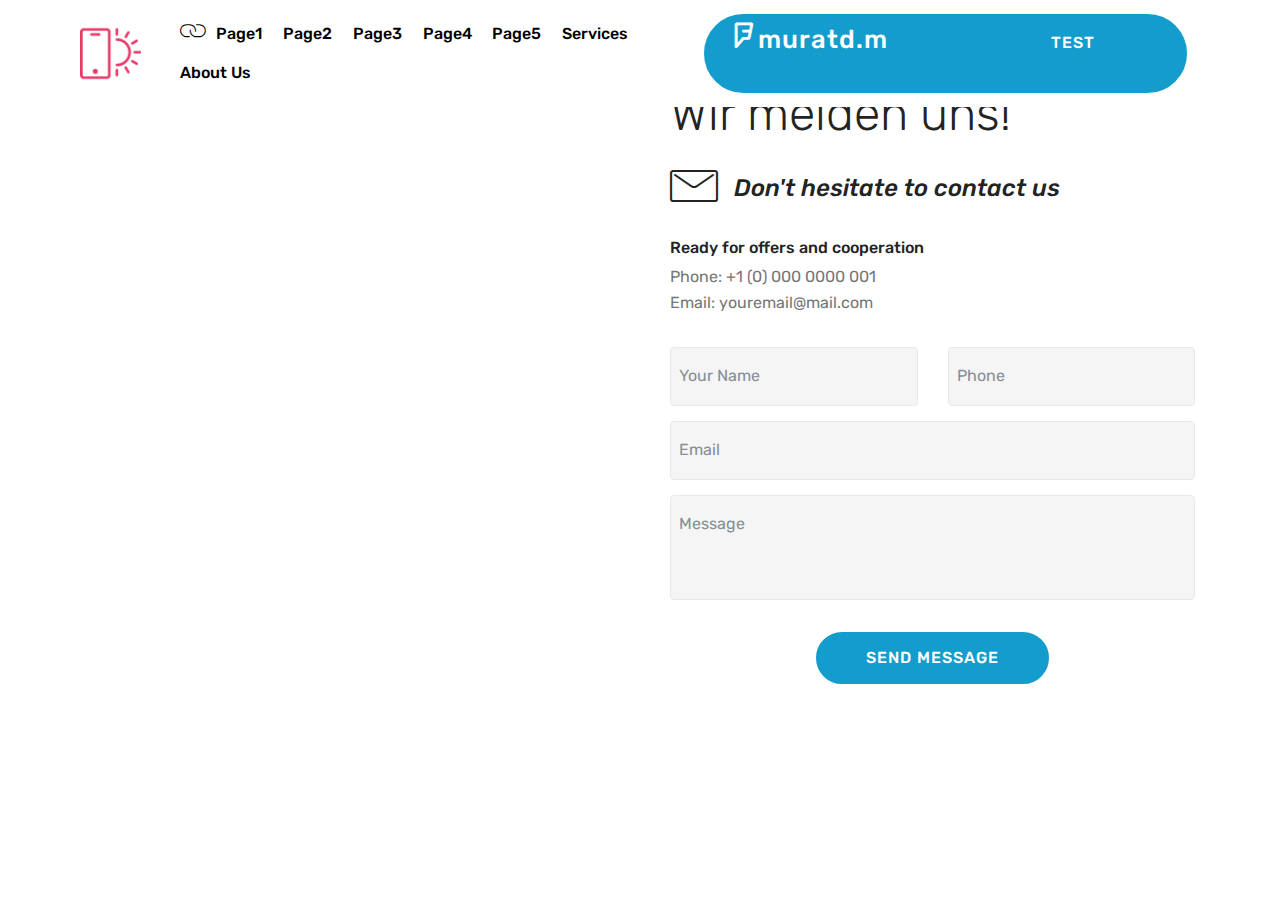
<file: page6.html>
<!DOCTYPE html>
<html>
<head>
  <!-- Site made with Mobirise Website Builder v4.3.2, https://mobirise.com -->
  <meta charset="UTF-8">
  <meta http-equiv="X-UA-Compatible" content="IE=edge">
  <meta name="generator" content="Mobirise v4.3.2, mobirise.com">
  <meta name="viewport" content="width=device-width, initial-scale=1">
  <link rel="shortcut icon" href="assets/images/logo2.png" type="image/x-icon">
  <meta name="description" content="Web Generator Description">
  <title>Services</title>
  <link rel="stylesheet" href="assets/web/assets/mobirise-icons/mobirise-icons.css">
  <link rel="stylesheet" href="assets/tether/tether.min.css">
  <link rel="stylesheet" href="assets/bootstrap/css/bootstrap.min.css">
  <link rel="stylesheet" href="assets/bootstrap/css/bootstrap-grid.min.css">
  <link rel="stylesheet" href="assets/bootstrap/css/bootstrap-reboot.min.css">
  <link rel="stylesheet" href="assets/socicon/css/styles.css">
  <link rel="stylesheet" href="assets/dropdown/css/style.css">
  <link rel="stylesheet" href="assets/theme/css/style.css">
  <link rel="stylesheet" href="assets/mobirise/css/mbr-additional.css" type="text/css">
  
  
  
</head>
<body>
<section class="menu cid-qxQe4fQd5L" once="menu" id="menu2-1b" data-rv-view="350">

    

    <nav class="navbar navbar-expand beta-menu navbar-dropdown align-items-center navbar-fixed-top navbar-toggleable-sm">
        <button class="navbar-toggler navbar-toggler-right" type="button" data-toggle="collapse" data-target="#navbarSupportedContent" aria-controls="navbarSupportedContent" aria-expanded="false" aria-label="Toggle navigation">
            <div class="hamburger">
                <span></span>
                <span></span>
                <span></span>
                <span></span>
            </div>
        </button>
        <div class="menu-logo">
            <div class="navbar-brand">
                <span class="navbar-logo">
                    <a href="https://mobirise.com">
                        <img src="assets/images/logo2.png" alt="Mobirise" media-simple="true" style="height: 3.8rem;">
                    </a>
                </span>
                
            </div>
        </div>
        <div class="collapse navbar-collapse" id="navbarSupportedContent">
            <ul class="navbar-nav nav-dropdown" data-app-modern-menu="true"><li class="nav-item">
                    <a class="nav-link link text-black display-4" href="page1.html"><span class="mbri-link mbr-iconfont mbr-iconfont-btn"></span>Page1</a>
                </li><li class="nav-item"><a class="nav-link link text-black display-4" href="page2.html">
                        Page2</a></li><li class="nav-item"><a class="nav-link link text-black display-4" href="page3.html">
                        Page3</a></li><li class="nav-item"><a class="nav-link link text-black display-4" href="page4.html">Page4</a></li><li class="nav-item"><a class="nav-link link text-black display-4" href="page5.html">
                        Page5</a></li><li class="nav-item"><a class="nav-link link text-black display-4" href="page6.html">
                        Services
                    </a></li>
                <li class="nav-item">
                    <a class="nav-link link text-black display-4" href="page7.html">
                        About Us
                    </a>
                </li></ul>
            <div class="navbar-buttons mbr-section-btn"><a class="btn btn-sm btn-primary display-4" href="tel:+1-234-567-8901"><p><span class="socicon socicon-foursquare mbr-iconfont mbr-iconfont-btn">muratd.m</span>&nbsp;&nbsp;&nbsp;&nbsp;&nbsp;&nbsp;&nbsp;&nbsp;&nbsp;&nbsp;&nbsp;&nbsp;&nbsp;&nbsp;&nbsp;&nbsp;&nbsp;&nbsp;&nbsp;&nbsp;&nbsp;&nbsp;&nbsp;&nbsp;&nbsp;&nbsp;&nbsp;&nbsp;&nbsp; &nbsp;TEST&nbsp; &nbsp; &nbsp; &nbsp; &nbsp; &nbsp; &nbsp; &nbsp; &nbsp; &nbsp; &nbsp;</p></a></div>
        </div>
    </nav>
</section>

<section class="engine"><a href="https://mobirise.co/c">free web site maker</a></section><section class="mbr-section form4 cid-qxQf3D4ieX" id="form4-1c" data-rv-view="352">

    

    
    <div class="container">
        <div class="row">
            <div class="col-md-6">
                <div class="google-map"><iframe frameborder="0" style="border:0" src="https://www.google.com/maps/embed/v1/place?key=AIzaSyA0Dx_boXQiwvdz8sJHoYeZNVTdoWONYkU&amp;q=place_id:ChIJf8sRBtxQqEcR6YVkzVejiN4" allowfullscreen=""></iframe></div>
            </div>
            <div class="col-md-6">
                <h2 class="pb-3 align-left mbr-fonts-style display-2">
                    Wir melden uns!</h2>
                <div>
                    <div class="icon-block pb-3">
                        <span class="icon-block__icon">
                            <span class="mbri-letter mbr-iconfont" media-simple="true"></span>
                        </span>
                        <h4 class="icon-block__title align-left mbr-fonts-style display-5">
                            Don't hesitate to contact us
                        </h4>
                    </div>
                    <div class="icon-contacts pb-3">
                        <h5 class="align-left mbr-fonts-style display-7">
                            Ready for offers and cooperation
                        </h5>
                        <p class="mbr-text align-left mbr-fonts-style display-7">
                            Phone: +1 (0) 000 0000 001 <br>
                            Email: youremail@mail.com
                        </p>
                    </div>
                </div>
                <div data-form-type="formoid">
                    <div data-form-alert="" hidden="">
                        Thanks for filling out the form!
                    </div>
                    <form class="block mbr-form" action="https://mobirise.com/" method="post" data-form-title="Mobirise Form"><input type="hidden" data-form-email="true" value="1bI/eBJmRidd5DMFz/bG0O2+mkCvRHwZfGZJvi3Ayn3dKkDjDej6lWX53nl7rJGxg/+emSjZq+eWL22b71P9/SGv8jIS8Zy+8IoXV5HIyDAhgsKNbeVhgMoEScOMKqH+">
                        <div class="row">
                            <div class="col-md-6 multi-horizontal" data-for="name">
                                <input type="text" class="form-control input" name="name" data-form-field="Name" placeholder="Your Name" required="" id="name-form4-1c">
                            </div>
                            <div class="col-md-6 multi-horizontal" data-for="phone">
                                <input type="text" class="form-control input" name="phone" data-form-field="Phone" placeholder="Phone" required="" id="phone-form4-1c">
                            </div>
                            <div class="col-md-12" data-for="email">
                                <input type="text" class="form-control input" name="email" data-form-field="Email" placeholder="Email" required="" id="email-form4-1c">
                            </div>
                            <div class="col-md-12" data-for="message">
                                <textarea class="form-control input" name="message" rows="3" data-form-field="Message" placeholder="Message" style="resize:none" id="message-form4-1c"></textarea>
                            </div>
                            <div class="input-group-btn col-md-12" style="margin-top: 10px;">
                                <button href="" type="submit" class="btn btn-primary btn-form display-4">SEND MESSAGE</button>
                            </div>
                        </div>
                    </form>
                </div>
            </div>
        </div>
    </div>
</section>


  <script src="assets/web/assets/jquery/jquery.min.js"></script>
  <script src="assets/popper/popper.min.js"></script>
  <script src="assets/tether/tether.min.js"></script>
  <script src="assets/bootstrap/js/bootstrap.min.js"></script>
  <script src="assets/dropdown/js/script.min.js"></script>
  <script src="assets/touch-swipe/jquery.touch-swipe.min.js"></script>
  <script src="assets/smooth-scroll/smooth-scroll.js"></script>
  <script src="assets/theme/js/script.js"></script>
  <script src="assets/formoid/formoid.min.js"></script>
  
  
</body>
</html>
</file>
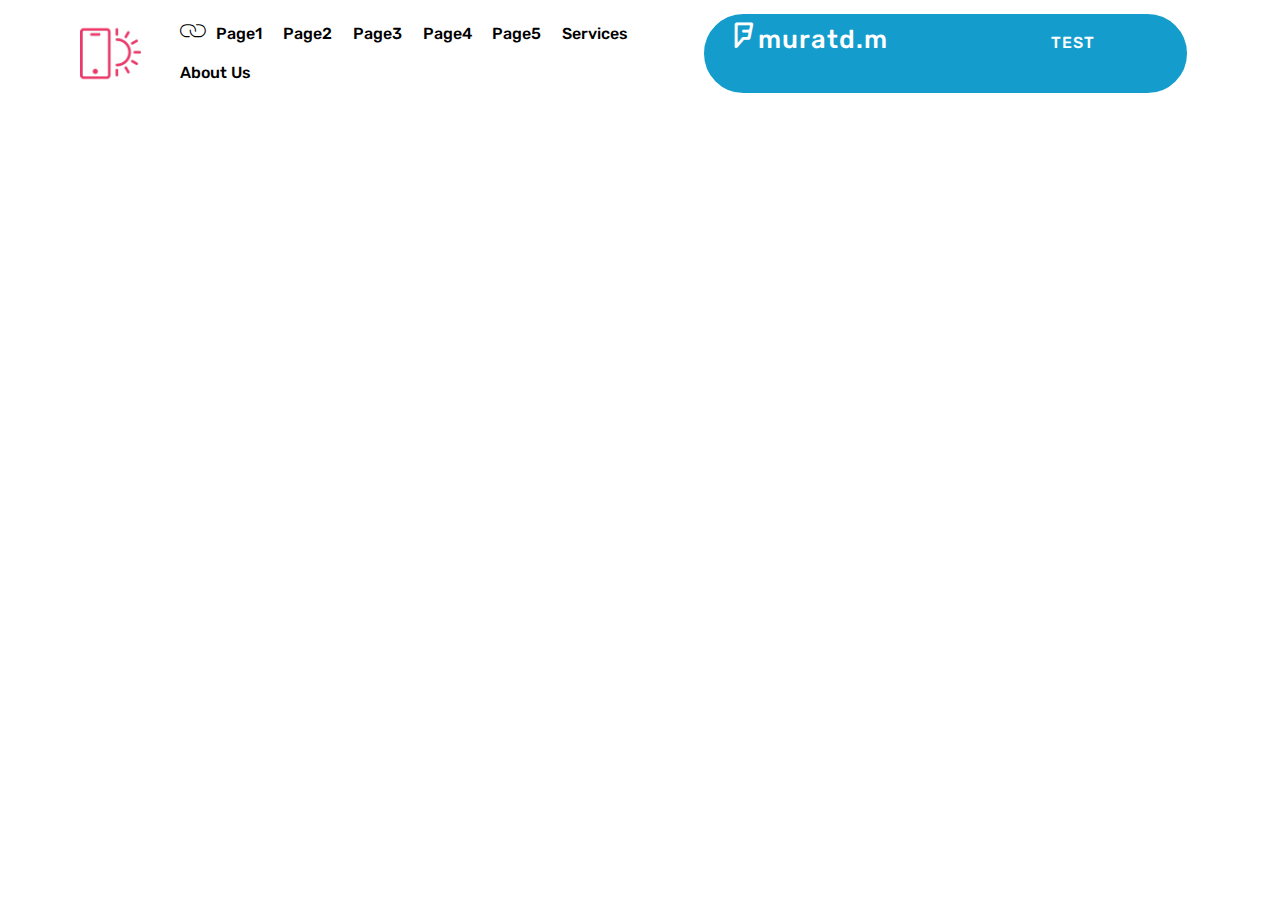
<file: page7.html>
<!DOCTYPE html>
<html>
<head>
  <!-- Site made with Mobirise Website Builder v4.3.2, https://mobirise.com -->
  <meta charset="UTF-8">
  <meta http-equiv="X-UA-Compatible" content="IE=edge">
  <meta name="generator" content="Mobirise v4.3.2, mobirise.com">
  <meta name="viewport" content="width=device-width, initial-scale=1">
  <link rel="shortcut icon" href="assets/images/logo2.png" type="image/x-icon">
  <meta name="description" content="Website Maker Description">
  <title>About</title>
  <link rel="stylesheet" href="assets/web/assets/mobirise-icons/mobirise-icons.css">
  <link rel="stylesheet" href="assets/tether/tether.min.css">
  <link rel="stylesheet" href="assets/bootstrap/css/bootstrap.min.css">
  <link rel="stylesheet" href="assets/bootstrap/css/bootstrap-grid.min.css">
  <link rel="stylesheet" href="assets/bootstrap/css/bootstrap-reboot.min.css">
  <link rel="stylesheet" href="assets/dropdown/css/style.css">
  <link rel="stylesheet" href="assets/socicon/css/styles.css">
  <link rel="stylesheet" href="assets/theme/css/style.css">
  <link rel="stylesheet" href="assets/mobirise/css/mbr-additional.css" type="text/css">
  
  
  
</head>
<body>
<section class="menu cid-qxQe4fQd5L" once="menu" id="menu2-1d" data-rv-view="355">

    

    <nav class="navbar navbar-expand beta-menu navbar-dropdown align-items-center navbar-fixed-top navbar-toggleable-sm">
        <button class="navbar-toggler navbar-toggler-right" type="button" data-toggle="collapse" data-target="#navbarSupportedContent" aria-controls="navbarSupportedContent" aria-expanded="false" aria-label="Toggle navigation">
            <div class="hamburger">
                <span></span>
                <span></span>
                <span></span>
                <span></span>
            </div>
        </button>
        <div class="menu-logo">
            <div class="navbar-brand">
                <span class="navbar-logo">
                    <a href="https://mobirise.com">
                        <img src="assets/images/logo2.png" alt="Mobirise" media-simple="true" style="height: 3.8rem;">
                    </a>
                </span>
                
            </div>
        </div>
        <div class="collapse navbar-collapse" id="navbarSupportedContent">
            <ul class="navbar-nav nav-dropdown" data-app-modern-menu="true"><li class="nav-item">
                    <a class="nav-link link text-black display-4" href="page1.html"><span class="mbri-link mbr-iconfont mbr-iconfont-btn"></span>Page1</a>
                </li><li class="nav-item"><a class="nav-link link text-black display-4" href="page2.html">
                        Page2</a></li><li class="nav-item"><a class="nav-link link text-black display-4" href="page3.html">
                        Page3</a></li><li class="nav-item"><a class="nav-link link text-black display-4" href="page4.html">Page4</a></li><li class="nav-item"><a class="nav-link link text-black display-4" href="page5.html">
                        Page5</a></li><li class="nav-item"><a class="nav-link link text-black display-4" href="page6.html">
                        Services
                    </a></li>
                <li class="nav-item">
                    <a class="nav-link link text-black display-4" href="page7.html">
                        About Us
                    </a>
                </li></ul>
            <div class="navbar-buttons mbr-section-btn"><a class="btn btn-sm btn-primary display-4" href="tel:+1-234-567-8901"><p><span class="socicon socicon-foursquare mbr-iconfont mbr-iconfont-btn">muratd.m</span>&nbsp;&nbsp;&nbsp;&nbsp;&nbsp;&nbsp;&nbsp;&nbsp;&nbsp;&nbsp;&nbsp;&nbsp;&nbsp;&nbsp;&nbsp;&nbsp;&nbsp;&nbsp;&nbsp;&nbsp;&nbsp;&nbsp;&nbsp;&nbsp;&nbsp;&nbsp;&nbsp;&nbsp;&nbsp; &nbsp;TEST&nbsp; &nbsp; &nbsp; &nbsp; &nbsp; &nbsp; &nbsp; &nbsp; &nbsp; &nbsp; &nbsp;</p></a></div>
        </div>
    </nav>
</section>


  <section class="engine"><a href="https://mobirise.co/b">free website creator</a></section><script src="assets/web/assets/jquery/jquery.min.js"></script>
  <script src="assets/popper/popper.min.js"></script>
  <script src="assets/tether/tether.min.js"></script>
  <script src="assets/bootstrap/js/bootstrap.min.js"></script>
  <script src="assets/smooth-scroll/smooth-scroll.js"></script>
  <script src="assets/dropdown/js/script.min.js"></script>
  <script src="assets/touch-swipe/jquery.touch-swipe.min.js"></script>
  <script src="assets/theme/js/script.js"></script>
  
  
</body>
</html>
</file>
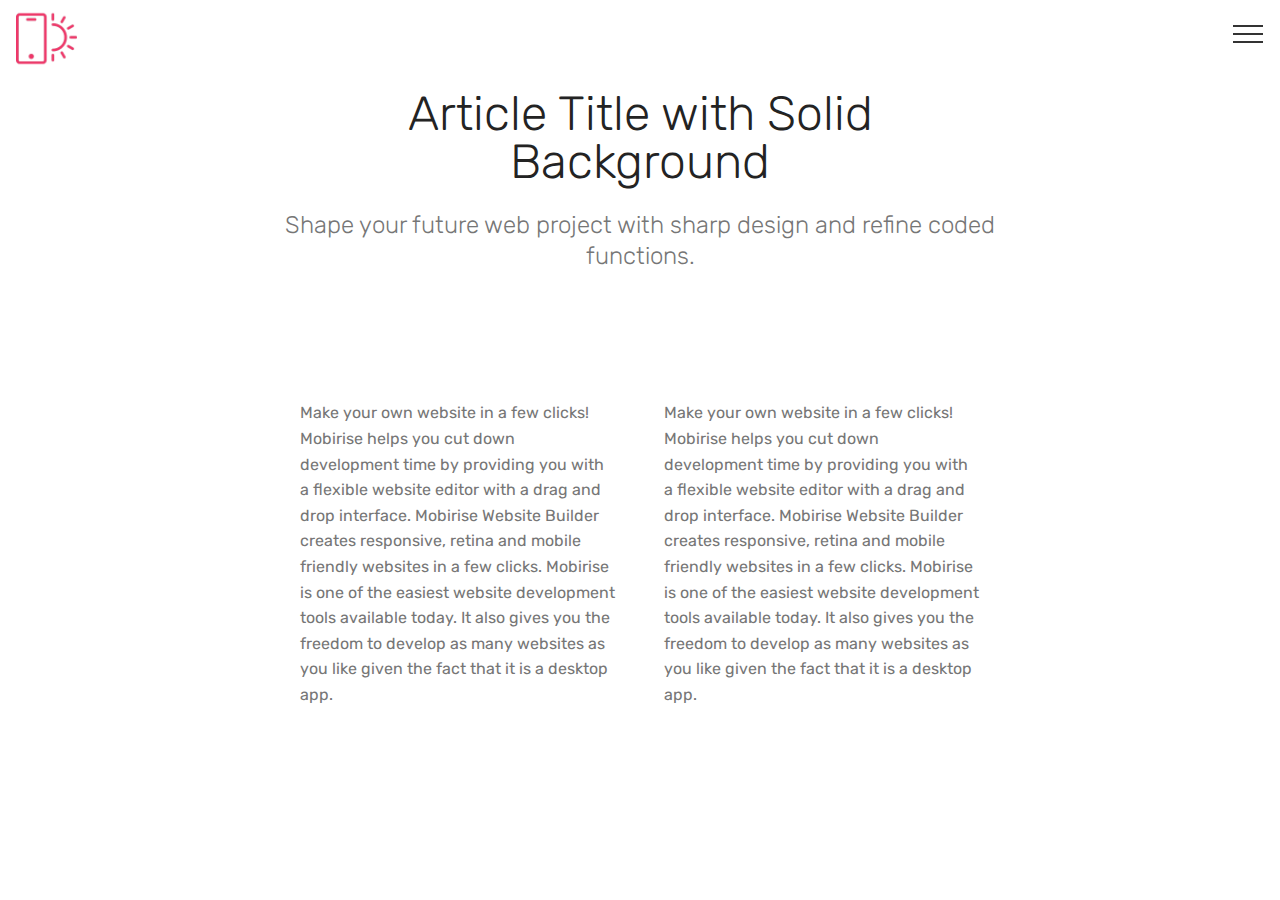
<file: ak/page1.html>
<!DOCTYPE html>
<html>
<head>
  <!-- Site made with Mobirise Website Builder v4.3.2, https://mobirise.com -->
  <meta charset="UTF-8">
  <meta http-equiv="X-UA-Compatible" content="IE=edge">
  <meta name="generator" content="Mobirise v4.3.2, mobirise.com">
  <meta name="viewport" content="width=device-width, initial-scale=1">
  <link rel="shortcut icon" href="assets/images/logo2.png" type="image/x-icon">
  <meta name="description" content="Intro">
  <title>Intro</title>
  <link rel="stylesheet" href="assets/web/assets/mobirise-icons/mobirise-icons.css">
  <link rel="stylesheet" href="assets/tether/tether.min.css">
  <link rel="stylesheet" href="assets/bootstrap/css/bootstrap.min.css">
  <link rel="stylesheet" href="assets/bootstrap/css/bootstrap-grid.min.css">
  <link rel="stylesheet" href="assets/bootstrap/css/bootstrap-reboot.min.css">
  <link rel="stylesheet" href="assets/dropdown/css/style.css">
  <link rel="stylesheet" href="assets/theme/css/style.css">
  <link rel="stylesheet" href="assets/mobirise/css/mbr-additional.css" type="text/css">
  
  
  
</head>
<body>
<section class="menu cid-qxQe4fQd5L" once="menu" id="menu2-y" data-rv-view="773">

    

    <nav class="navbar navbar-expand beta-menu navbar-dropdown align-items-center navbar-fixed-top collapsed">
        <button class="navbar-toggler navbar-toggler-right" type="button" data-toggle="collapse" data-target="#navbarSupportedContent" aria-controls="navbarSupportedContent" aria-expanded="false" aria-label="Toggle navigation">
            <div class="hamburger">
                <span></span>
                <span></span>
                <span></span>
                <span></span>
            </div>
        </button>
        <div class="menu-logo">
            <div class="navbar-brand">
                <span class="navbar-logo">
                    <a href="https://mobirise.com">
                        <img src="assets/images/logo2.png" alt="Mobirise" media-simple="true" style="height: 3.8rem;">
                    </a>
                </span>
                
            </div>
        </div>
        <div class="collapse navbar-collapse" id="navbarSupportedContent">
            <ul class="navbar-nav nav-dropdown" data-app-modern-menu="true"><li class="nav-item">
                    <a class="nav-link link text-black display-4" href="index.html"><span class="mbri-link mbr-iconfont mbr-iconfont-btn"></span>
                        Home</a>
                </li><li class="nav-item"><a class="nav-link link text-black display-4" href="page1.html">
                        Intro</a></li><li class="nav-item"><a class="nav-link link text-black display-4" href="https://mobirise.com">
                        Services
                    </a></li><li class="nav-item"><a class="nav-link link text-black display-4" href="https://mobirise.com">
                        Services
                    </a></li><li class="nav-item"><a class="nav-link link text-black display-4" href="https://mobirise.com">
                        Services
                    </a></li><li class="nav-item"><a class="nav-link link text-black display-4" href="https://mobirise.com">
                        Services
                    </a></li>
                <li class="nav-item">
                    <a class="nav-link link text-black display-4" href="https://mobirise.com">
                        About Us
                    </a>
                </li></ul>
            <div class="navbar-buttons mbr-section-btn">
                <a class="btn btn-sm btn-primary display-4" href="tel:+1-234-567-8901">
                    <span class="btn-icon mbri-mobile mbr-iconfont mbr-iconfont-btn">
                    </span>
                    +1-234-567-8901
                </a>
            </div>
        </div>
    </nav>
</section>

<section class="engine"><a href="https://mobirise.co/q">bootstrap slider</a></section><section class="mbr-section content4 cid-qxQebYNjwP" id="content4-z" data-rv-view="775">

    

    <div class="container">
        <div class="media-container-row">
            <div class="title col-12 col-md-8">
                <h2 class="align-center pb-3 mbr-fonts-style display-2">
                    Article Title with Solid Background
                </h2>
                <h3 class="mbr-section-subtitle align-center mbr-light mbr-fonts-style display-5">
                    Shape your future web project with sharp design and refine coded functions.
                </h3>
                
            </div>
        </div>
    </div>
</section>

<section class="mbr-section article content3 cid-qxQeeC0esx" id="content3-11" data-rv-view="777">
      
     

    <div class="container">
        <div class="media-container-row">
            <div class="row col-12 col-md-8">
                <div class="col-12 col-md-6 pr-lg-4 mbr-text mbr-fonts-style display-7">
                     Make your own website in a few clicks! Mobirise helps you cut down development time by providing you with a flexible website editor with a drag and drop interface. Mobirise Website Builder creates responsive, retina and mobile friendly websites in a few clicks. Mobirise is one of the easiest website development tools available today. It also gives you the freedom to develop as many websites as you like given the fact that it is a desktop app.
                </div>
                <div class="col-12 col-md-6 pl-lg-4 mbr-text mbr-fonts-style display-7">
                     Make your own website in a few clicks! Mobirise helps you cut down development time by providing you with a flexible website editor with a drag and drop interface. Mobirise Website Builder creates responsive, retina and mobile friendly websites in a few clicks. Mobirise is one of the easiest website development tools available today. It also gives you the freedom to develop as many websites as you like given the fact that it is a desktop app.
                </div>
            </div>
        </div>
    </div>
</section>


  <script src="assets/web/assets/jquery/jquery.min.js"></script>
  <script src="assets/popper/popper.min.js"></script>
  <script src="assets/tether/tether.min.js"></script>
  <script src="assets/bootstrap/js/bootstrap.min.js"></script>
  <script src="assets/smooth-scroll/smooth-scroll.js"></script>
  <script src="assets/dropdown/js/script.min.js"></script>
  <script src="assets/touch-swipe/jquery.touch-swipe.min.js"></script>
  <script src="assets/theme/js/script.js"></script>
  
  
</body>
</html>
</file>
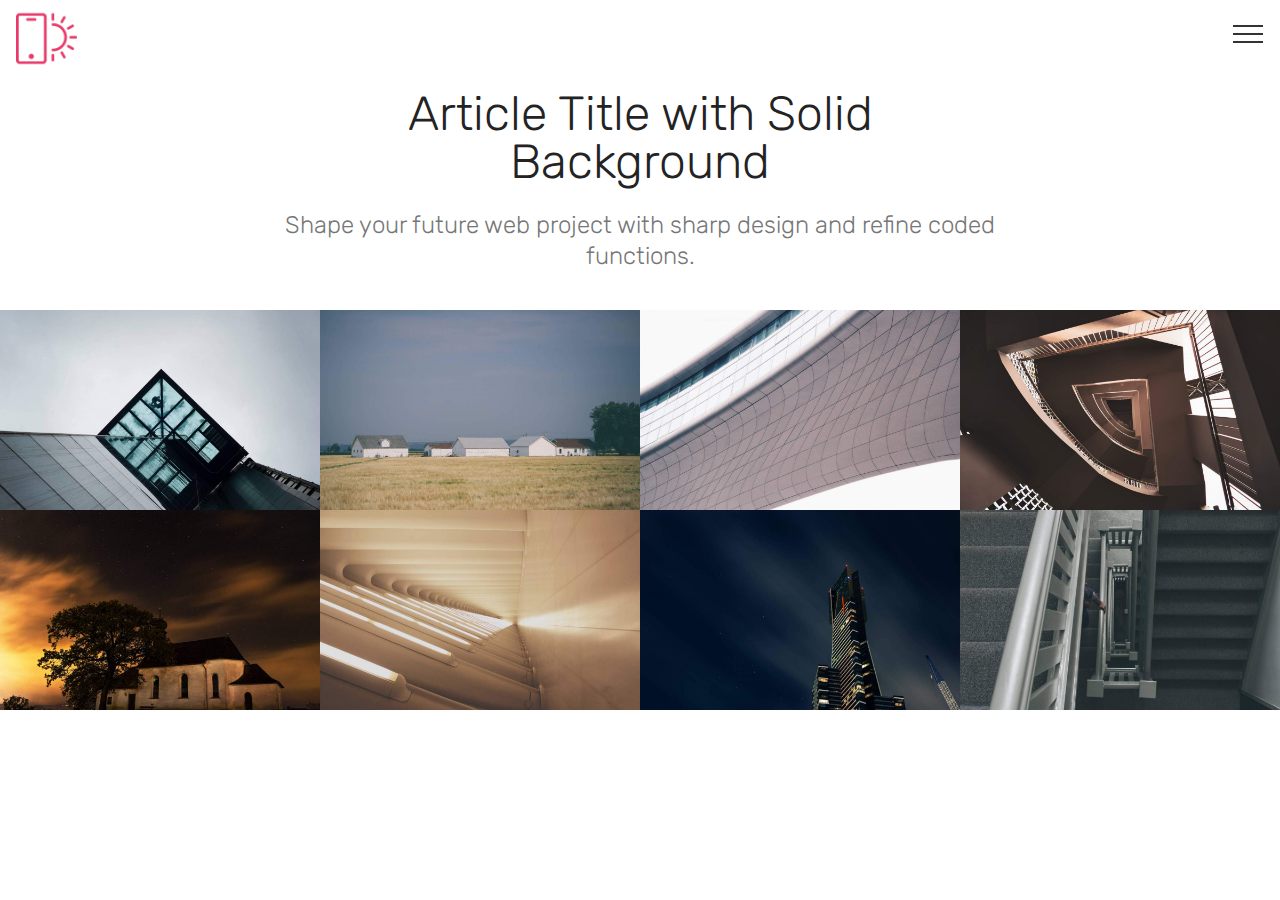
<file: ak/page2.html>
<!DOCTYPE html>
<html>
<head>
  <!-- Site made with Mobirise Website Builder v4.3.2, https://mobirise.com -->
  <meta charset="UTF-8">
  <meta http-equiv="X-UA-Compatible" content="IE=edge">
  <meta name="generator" content="Mobirise v4.3.2, mobirise.com">
  <meta name="viewport" content="width=device-width, initial-scale=1">
  <link rel="shortcut icon" href="assets/images/logo2.png" type="image/x-icon">
  <meta name="description" content="Site Builder Description">
  <title>Page 2</title>
  <link rel="stylesheet" href="assets/web/assets/mobirise-icons/mobirise-icons.css">
  <link rel="stylesheet" href="assets/tether/tether.min.css">
  <link rel="stylesheet" href="assets/bootstrap/css/bootstrap.min.css">
  <link rel="stylesheet" href="assets/bootstrap/css/bootstrap-grid.min.css">
  <link rel="stylesheet" href="assets/bootstrap/css/bootstrap-reboot.min.css">
  <link rel="stylesheet" href="assets/dropdown/css/style.css">
  <link rel="stylesheet" href="assets/theme/css/style.css">
  <link rel="stylesheet" href="assets/mobirise-gallery/style.css">
  <link rel="stylesheet" href="assets/mobirise/css/mbr-additional.css" type="text/css">
  
  
  
</head>
<body>
<section class="menu cid-qxQe4fQd5L" once="menu" id="menu2-12" data-rv-view="778">

    

    <nav class="navbar navbar-expand beta-menu navbar-dropdown align-items-center navbar-fixed-top collapsed">
        <button class="navbar-toggler navbar-toggler-right" type="button" data-toggle="collapse" data-target="#navbarSupportedContent" aria-controls="navbarSupportedContent" aria-expanded="false" aria-label="Toggle navigation">
            <div class="hamburger">
                <span></span>
                <span></span>
                <span></span>
                <span></span>
            </div>
        </button>
        <div class="menu-logo">
            <div class="navbar-brand">
                <span class="navbar-logo">
                    <a href="https://mobirise.com">
                        <img src="assets/images/logo2.png" alt="Mobirise" media-simple="true" style="height: 3.8rem;">
                    </a>
                </span>
                
            </div>
        </div>
        <div class="collapse navbar-collapse" id="navbarSupportedContent">
            <ul class="navbar-nav nav-dropdown" data-app-modern-menu="true"><li class="nav-item">
                    <a class="nav-link link text-black display-4" href="index.html"><span class="mbri-link mbr-iconfont mbr-iconfont-btn"></span>
                        Home</a>
                </li><li class="nav-item"><a class="nav-link link text-black display-4" href="page1.html">
                        Intro</a></li><li class="nav-item"><a class="nav-link link text-black display-4" href="https://mobirise.com">
                        Services
                    </a></li><li class="nav-item"><a class="nav-link link text-black display-4" href="https://mobirise.com">
                        Services
                    </a></li><li class="nav-item"><a class="nav-link link text-black display-4" href="https://mobirise.com">
                        Services
                    </a></li><li class="nav-item"><a class="nav-link link text-black display-4" href="https://mobirise.com">
                        Services
                    </a></li>
                <li class="nav-item">
                    <a class="nav-link link text-black display-4" href="https://mobirise.com">
                        About Us
                    </a>
                </li></ul>
            <div class="navbar-buttons mbr-section-btn">
                <a class="btn btn-sm btn-primary display-4" href="tel:+1-234-567-8901">
                    <span class="btn-icon mbri-mobile mbr-iconfont mbr-iconfont-btn">
                    </span>
                    +1-234-567-8901
                </a>
            </div>
        </div>
    </nav>
</section>

<section class="engine"><a href="https://mobirise.co/b">free website creator</a></section><section class="mbr-section content4 cid-qxQevUpRUO" id="content4-14" data-rv-view="780">

    

    <div class="container">
        <div class="media-container-row">
            <div class="title col-12 col-md-8">
                <h2 class="align-center pb-3 mbr-fonts-style display-2">
                    Article Title with Solid Background
                </h2>
                <h3 class="mbr-section-subtitle align-center mbr-light mbr-fonts-style display-5">
                    Shape your future web project with sharp design and refine coded functions.
                </h3>
                
            </div>
        </div>
    </div>
</section>

<section class="mbr-gallery mbr-slider-carousel cid-qxQeuioaBv" id="gallery3-13" data-rv-view="782">

    

    <div>
        <div><!-- Filter --><!-- Gallery --><div class="mbr-gallery-row"><div class="mbr-gallery-layout-default"><div><div><div class="mbr-gallery-item mbr-gallery-item--pNaN" data-video-url="false" data-tags="Awesome"><div href="#lb-gallery3-13" data-slide-to="0" data-toggle="modal"><img src="assets/images/gallery00.jpg" alt=""><span class="icon-focus"></span></div></div><div class="mbr-gallery-item mbr-gallery-item--pNaN" data-video-url="false" data-tags="Responsive"><div href="#lb-gallery3-13" data-slide-to="1" data-toggle="modal"><img src="assets/images/gallery01.jpg" alt=""><span class="icon-focus"></span></div></div><div class="mbr-gallery-item mbr-gallery-item--pNaN" data-video-url="false" data-tags="Creative"><div href="#lb-gallery3-13" data-slide-to="2" data-toggle="modal"><img src="assets/images/gallery02.jpg" alt=""><span class="icon-focus"></span></div></div><div class="mbr-gallery-item mbr-gallery-item--pNaN" data-video-url="false" data-tags="Animated"><div href="#lb-gallery3-13" data-slide-to="3" data-toggle="modal"><img src="assets/images/gallery03.jpg" alt=""><span class="icon-focus"></span></div></div><div class="mbr-gallery-item mbr-gallery-item--pNaN" data-video-url="false" data-tags="Awesome"><div href="#lb-gallery3-13" data-slide-to="4" data-toggle="modal"><img src="assets/images/gallery04.jpg" alt=""><span class="icon-focus"></span></div></div><div class="mbr-gallery-item mbr-gallery-item--pNaN" data-video-url="false" data-tags="Awesome"><div href="#lb-gallery3-13" data-slide-to="5" data-toggle="modal"><img src="assets/images/gallery05.jpg" alt=""><span class="icon-focus"></span></div></div><div class="mbr-gallery-item mbr-gallery-item--pNaN" data-video-url="false" data-tags="Responsive"><div href="#lb-gallery3-13" data-slide-to="6" data-toggle="modal"><img src="assets/images/gallery06.jpg" alt=""><span class="icon-focus"></span></div></div><div class="mbr-gallery-item mbr-gallery-item--pNaN" data-video-url="false" data-tags="Animated"><div href="#lb-gallery3-13" data-slide-to="7" data-toggle="modal"><img src="assets/images/gallery07.jpg" alt=""><span class="icon-focus"></span></div></div></div></div><div class="clearfix"></div></div></div><!-- Lightbox --><div data-app-prevent-settings="" class="mbr-slider modal fade carousel slide" tabindex="-1" data-keyboard="true" data-interval="false" id="lb-gallery3-13"><div class="modal-dialog"><div class="modal-content"><div class="modal-body"><div class="carousel-inner"><div class="carousel-item active"><img src="assets/images/gallery00.jpg" alt=""></div><div class="carousel-item"><img src="assets/images/gallery01.jpg" alt=""></div><div class="carousel-item"><img src="assets/images/gallery02.jpg" alt=""></div><div class="carousel-item"><img src="assets/images/gallery03.jpg" alt=""></div><div class="carousel-item"><img src="assets/images/gallery04.jpg" alt=""></div><div class="carousel-item"><img src="assets/images/gallery05.jpg" alt=""></div><div class="carousel-item"><img src="assets/images/gallery06.jpg" alt=""></div><div class="carousel-item"><img src="assets/images/gallery07.jpg" alt=""></div></div><a class="carousel-control carousel-control-prev" role="button" data-slide="prev" href="#lb-gallery3-13"><span class="mbri-left mbr-iconfont" aria-hidden="true"></span><span class="sr-only">Previous</span></a><a class="carousel-control carousel-control-next" role="button" data-slide="next" href="#lb-gallery3-13"><span class="mbri-right mbr-iconfont" aria-hidden="true"></span><span class="sr-only">Next</span></a><a class="close" href="#" role="button" data-dismiss="modal"><span class="sr-only">Close</span></a></div></div></div></div></div>
    </div>

</section>


  <script src="assets/web/assets/jquery/jquery.min.js"></script>
  <script src="assets/popper/popper.min.js"></script>
  <script src="assets/tether/tether.min.js"></script>
  <script src="assets/bootstrap/js/bootstrap.min.js"></script>
  <script src="assets/smooth-scroll/smooth-scroll.js"></script>
  <script src="assets/dropdown/js/script.min.js"></script>
  <script src="assets/touch-swipe/jquery.touch-swipe.min.js"></script>
  <script src="assets/jquery-mb-vimeo_player/jquery.mb.vimeo_player.js"></script>
  <script src="assets/bootstrap-carousel-swipe/bootstrap-carousel-swipe.js"></script>
  <script src="assets/masonry/masonry.pkgd.min.js"></script>
  <script src="assets/imagesloaded/imagesloaded.pkgd.min.js"></script>
  <script src="assets/theme/js/script.js"></script>
  <script src="assets/mobirise-gallery/player.min.js"></script>
  <script src="assets/mobirise-gallery/script.js"></script>
  <script src="assets/mobirise-slider-video/script.js"></script>
  
  
</body>
</html>
</file>
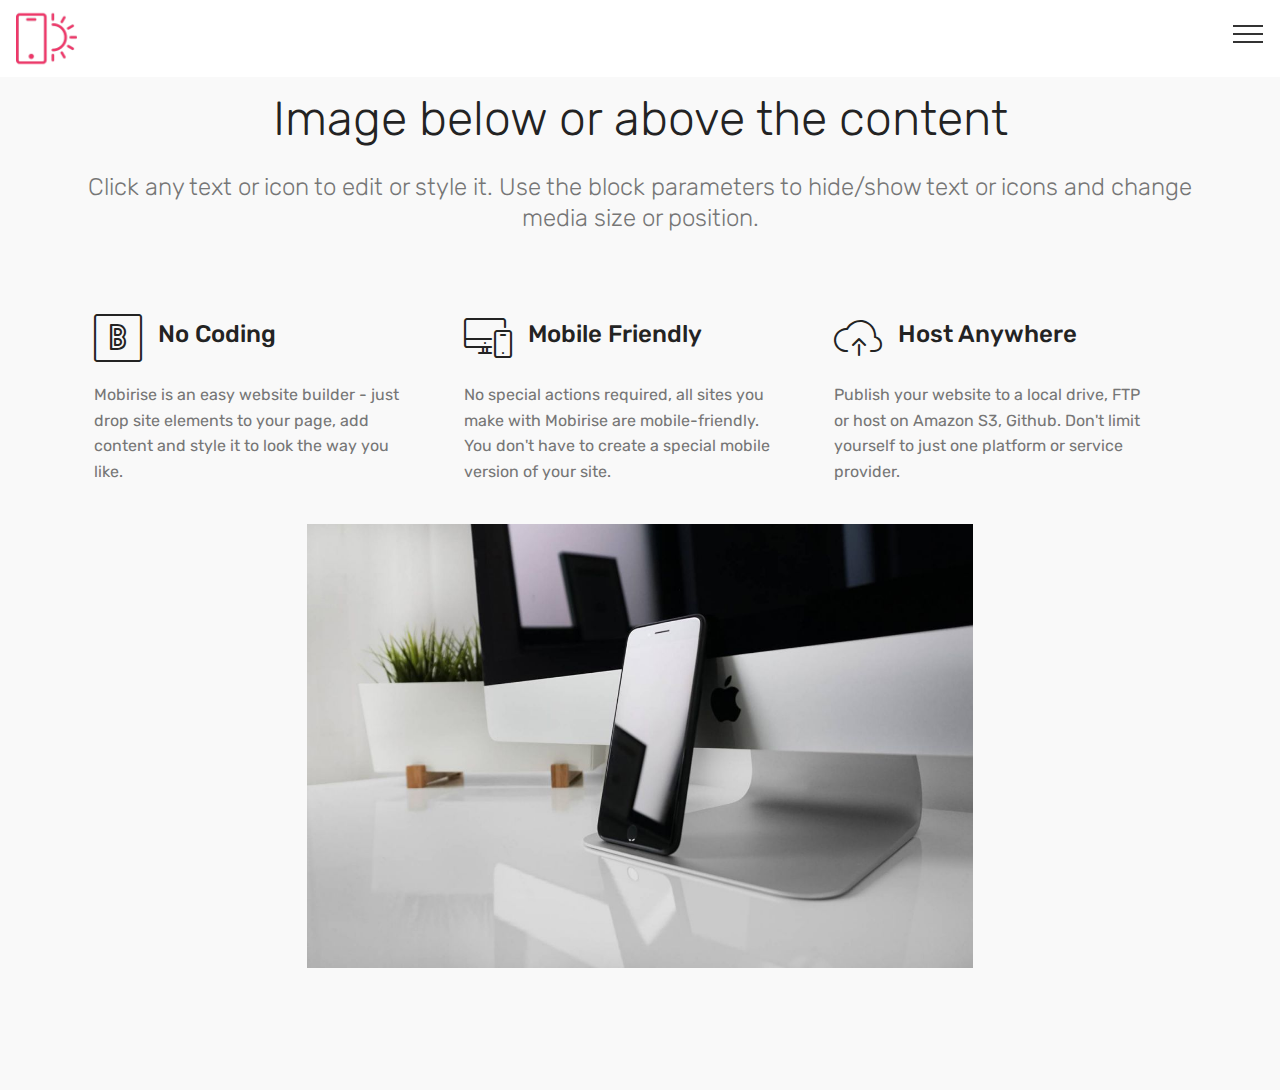
<file: ak/page3.html>
<!DOCTYPE html>
<html>
<head>
  <!-- Site made with Mobirise Website Builder v4.3.2, https://mobirise.com -->
  <meta charset="UTF-8">
  <meta http-equiv="X-UA-Compatible" content="IE=edge">
  <meta name="generator" content="Mobirise v4.3.2, mobirise.com">
  <meta name="viewport" content="width=device-width, initial-scale=1">
  <link rel="shortcut icon" href="assets/images/logo2.png" type="image/x-icon">
  <meta name="description" content="Web Page Generator Description">
  <title>Page 3</title>
  <link rel="stylesheet" href="assets/web/assets/mobirise-icons/mobirise-icons.css">
  <link rel="stylesheet" href="assets/tether/tether.min.css">
  <link rel="stylesheet" href="assets/bootstrap/css/bootstrap.min.css">
  <link rel="stylesheet" href="assets/bootstrap/css/bootstrap-grid.min.css">
  <link rel="stylesheet" href="assets/bootstrap/css/bootstrap-reboot.min.css">
  <link rel="stylesheet" href="assets/dropdown/css/style.css">
  <link rel="stylesheet" href="assets/theme/css/style.css">
  <link rel="stylesheet" href="assets/mobirise/css/mbr-additional.css" type="text/css">
  
  
  
</head>
<body>
<section class="menu cid-qxQe4fQd5L" once="menu" id="menu2-15" data-rv-view="817">

    

    <nav class="navbar navbar-expand beta-menu navbar-dropdown align-items-center navbar-fixed-top collapsed">
        <button class="navbar-toggler navbar-toggler-right" type="button" data-toggle="collapse" data-target="#navbarSupportedContent" aria-controls="navbarSupportedContent" aria-expanded="false" aria-label="Toggle navigation">
            <div class="hamburger">
                <span></span>
                <span></span>
                <span></span>
                <span></span>
            </div>
        </button>
        <div class="menu-logo">
            <div class="navbar-brand">
                <span class="navbar-logo">
                    <a href="https://mobirise.com">
                        <img src="assets/images/logo2.png" alt="Mobirise" media-simple="true" style="height: 3.8rem;">
                    </a>
                </span>
                
            </div>
        </div>
        <div class="collapse navbar-collapse" id="navbarSupportedContent">
            <ul class="navbar-nav nav-dropdown" data-app-modern-menu="true"><li class="nav-item">
                    <a class="nav-link link text-black display-4" href="index.html"><span class="mbri-link mbr-iconfont mbr-iconfont-btn"></span>
                        Home</a>
                </li><li class="nav-item"><a class="nav-link link text-black display-4" href="page1.html">
                        Intro</a></li><li class="nav-item"><a class="nav-link link text-black display-4" href="https://mobirise.com">
                        Services
                    </a></li><li class="nav-item"><a class="nav-link link text-black display-4" href="https://mobirise.com">
                        Services
                    </a></li><li class="nav-item"><a class="nav-link link text-black display-4" href="https://mobirise.com">
                        Services
                    </a></li><li class="nav-item"><a class="nav-link link text-black display-4" href="https://mobirise.com">
                        Services
                    </a></li>
                <li class="nav-item">
                    <a class="nav-link link text-black display-4" href="https://mobirise.com">
                        About Us
                    </a>
                </li></ul>
            <div class="navbar-buttons mbr-section-btn">
                <a class="btn btn-sm btn-primary display-4" href="tel:+1-234-567-8901">
                    <span class="btn-icon mbri-mobile mbr-iconfont mbr-iconfont-btn">
                    </span>
                    +1-234-567-8901
                </a>
            </div>
        </div>
    </nav>
</section>

<section class="engine"><a href="https://mobirise.co/c">free website maker</a></section><section class="features14 cid-qxQeIh3UYm" id="features14-16" data-rv-view="819">
    
    

    
    <div class="container align-center">
        <h2 class="mbr-section-title pb-3 mbr-fonts-style display-2">
            Image below or above the content
        </h2>
        <h3 class="mbr-section-subtitle pb-5 mbr-fonts-style display-5">
            Click any text or icon to edit or style it. Use the block parameters to hide/show text or icons and change media size or position.
        </h3>
        <div class="media-container-column">
            <div class="row justify-content-center">
                <div class="card p-4 col-12 col-md-6 col-lg-4">
                    <div class="media pb-3">
                        <div class="card-img align-self-center">
                            <span class="mbri-bootstrap mbr-iconfont" media-simple="true"></span>
                        </div>
                        <div class="media-body">
                            <h4 class="card-title py-2 align-left mbr-fonts-style display-5">
                                No Coding
                            </h4>
                        </div>
                    </div>                
                    <div class="card-box align-left">
                        <p class="mbr-text mbr-fonts-style display-7">
                           Mobirise is an easy website builder - just drop site elements to your page, add content and style it to look the way you like.
                        </p>
                    </div>
                </div>

                <div class="card p-4 col-12 col-md-6 col-lg-4">
                <div class="media pb-3">
                    <div class="card-img align-self-center">
                        <span class="mbri-responsive mbr-iconfont" media-simple="true"></span>
                    </div>
                    <div class="media-body">
                        <h4 class="card-title py-2 align-left mbr-fonts-style display-5">
                                Mobile Friendly
                        </h4>
                    </div>
                </div>
                    <div class="card-box align-left">
                        <p class="mbr-text mbr-fonts-style display-7">
                            No special actions required, all sites you make with Mobirise are mobile-friendly. You don't have to create a special mobile version of your site.
                        </p>
                    </div>
                </div>

                <div class="card p-4 col-12 col-md-6 col-lg-4">
                <div class="media pb-3">
                    <div class="card-img align-self-center">
                        <span class="mbri-upload mbr-iconfont" media-simple="true"></span>
                    </div>
                    <div class="media-body">
                        <h4 class="card-title py-2 align-left mbr-fonts-style display-5">
                            Host Anywhere
                        </h4>
                    </div>
                </div>
                    <div class="card-box align-left">
                        <p class="mbr-text mbr-fonts-style display-7">
                           Publish your website to a local drive, FTP or host on Amazon S3, Github. Don't limit yourself to just one platform or service provider.
                        </p>
                    </div>
                </div>

                
            </div>
            <div class="media-container-row">
                <div class="mbr-figure" style="width: 60%;">
                    <img src="assets/images/01.jpg" alt="Mobirise" media-simple="true">
                </div>
            </div>
        </div>
    </div>
</section>


  <script src="assets/web/assets/jquery/jquery.min.js"></script>
  <script src="assets/popper/popper.min.js"></script>
  <script src="assets/tether/tether.min.js"></script>
  <script src="assets/bootstrap/js/bootstrap.min.js"></script>
  <script src="assets/smooth-scroll/smooth-scroll.js"></script>
  <script src="assets/dropdown/js/script.min.js"></script>
  <script src="assets/touch-swipe/jquery.touch-swipe.min.js"></script>
  <script src="assets/theme/js/script.js"></script>
  
  
</body>
</html>
</file>
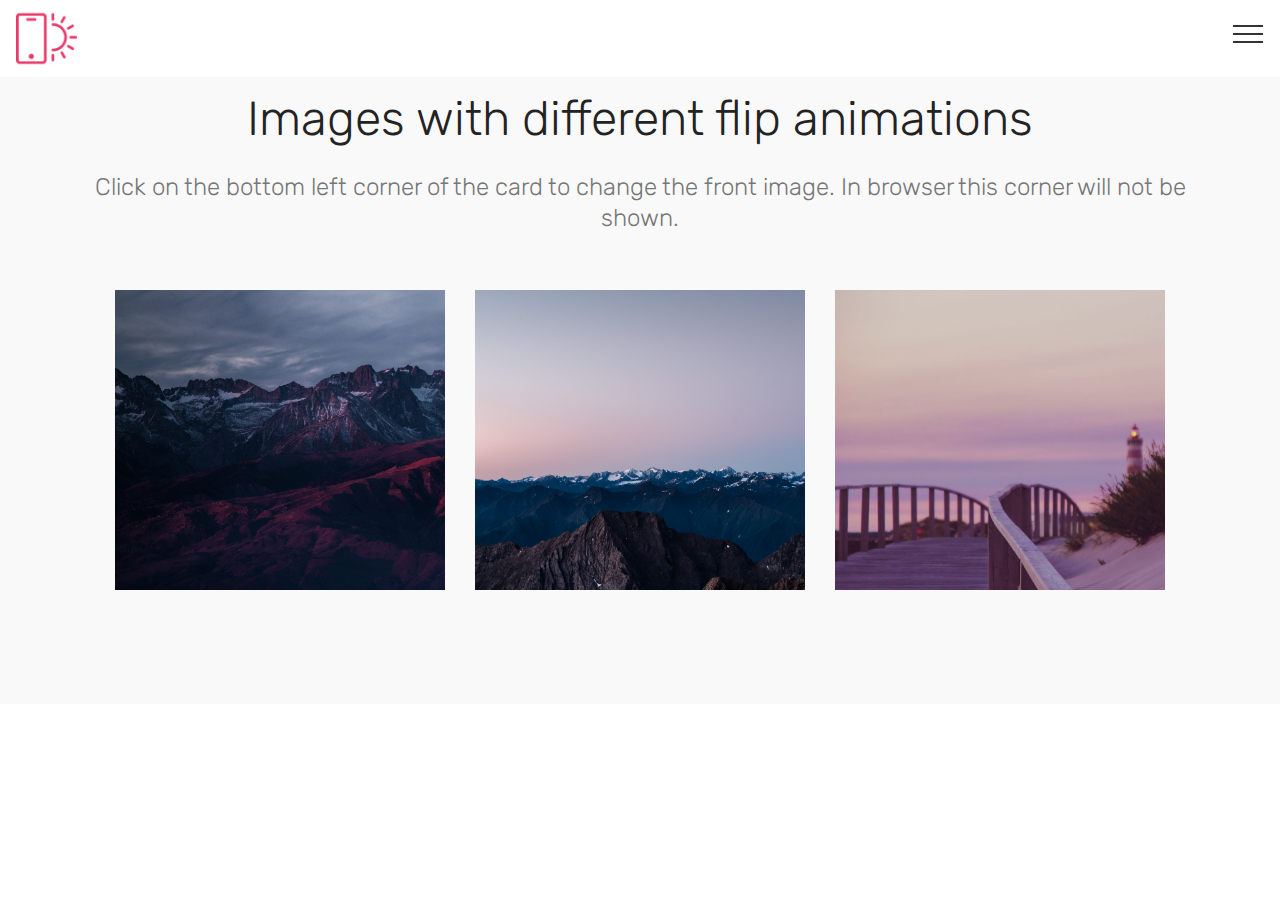
<file: ak/page4.html>
<!DOCTYPE html>
<html>
<head>
  <!-- Site made with Mobirise Website Builder v4.3.2, https://mobirise.com -->
  <meta charset="UTF-8">
  <meta http-equiv="X-UA-Compatible" content="IE=edge">
  <meta name="generator" content="Mobirise v4.3.2, mobirise.com">
  <meta name="viewport" content="width=device-width, initial-scale=1">
  <link rel="shortcut icon" href="assets/images/logo2.png" type="image/x-icon">
  <meta name="description" content="Web Page Creator Description">
  <title>Page 4</title>
  <link rel="stylesheet" href="assets/web/assets/mobirise-icons/mobirise-icons.css">
  <link rel="stylesheet" href="assets/tether/tether.min.css">
  <link rel="stylesheet" href="assets/bootstrap/css/bootstrap.min.css">
  <link rel="stylesheet" href="assets/bootstrap/css/bootstrap-grid.min.css">
  <link rel="stylesheet" href="assets/bootstrap/css/bootstrap-reboot.min.css">
  <link rel="stylesheet" href="assets/dropdown/css/style.css">
  <link rel="stylesheet" href="assets/theme/css/style.css">
  <link rel="stylesheet" href="assets/mobirise/css/mbr-additional.css" type="text/css">
  
  
  
</head>
<body>
<section class="menu cid-qxQe4fQd5L" once="menu" id="menu2-17" data-rv-view="822">

    

    <nav class="navbar navbar-expand beta-menu navbar-dropdown align-items-center navbar-fixed-top collapsed">
        <button class="navbar-toggler navbar-toggler-right" type="button" data-toggle="collapse" data-target="#navbarSupportedContent" aria-controls="navbarSupportedContent" aria-expanded="false" aria-label="Toggle navigation">
            <div class="hamburger">
                <span></span>
                <span></span>
                <span></span>
                <span></span>
            </div>
        </button>
        <div class="menu-logo">
            <div class="navbar-brand">
                <span class="navbar-logo">
                    <a href="https://mobirise.com">
                        <img src="assets/images/logo2.png" alt="Mobirise" media-simple="true" style="height: 3.8rem;">
                    </a>
                </span>
                
            </div>
        </div>
        <div class="collapse navbar-collapse" id="navbarSupportedContent">
            <ul class="navbar-nav nav-dropdown" data-app-modern-menu="true"><li class="nav-item">
                    <a class="nav-link link text-black display-4" href="index.html"><span class="mbri-link mbr-iconfont mbr-iconfont-btn"></span>
                        Home</a>
                </li><li class="nav-item"><a class="nav-link link text-black display-4" href="page1.html">
                        Intro</a></li><li class="nav-item"><a class="nav-link link text-black display-4" href="https://mobirise.com">
                        Services
                    </a></li><li class="nav-item"><a class="nav-link link text-black display-4" href="https://mobirise.com">
                        Services
                    </a></li><li class="nav-item"><a class="nav-link link text-black display-4" href="https://mobirise.com">
                        Services
                    </a></li><li class="nav-item"><a class="nav-link link text-black display-4" href="https://mobirise.com">
                        Services
                    </a></li>
                <li class="nav-item">
                    <a class="nav-link link text-black display-4" href="https://mobirise.com">
                        About Us
                    </a>
                </li></ul>
            <div class="navbar-buttons mbr-section-btn">
                <a class="btn btn-sm btn-primary display-4" href="tel:+1-234-567-8901">
                    <span class="btn-icon mbri-mobile mbr-iconfont mbr-iconfont-btn">
                    </span>
                    +1-234-567-8901
                </a>
            </div>
        </div>
    </nav>
</section>

<section class="engine"><a href="https://mobirise.co/j">how to design your own website for free</a></section><section class="features15 cid-qxQeUwmu9Y" id="features15-18" data-rv-view="824">

    

    
    <div class="container">
        <h2 class="mbr-section-title pb-3 align-center mbr-fonts-style display-2">
            Images with different flip animations
        </h2>
        <h3 class="mbr-section-subtitle display-5 align-center mbr-fonts-style">
            Click on the bottom left corner of the card to change the front image. In browser this corner will not be shown.
        </h3>

        <div class="media-container-row container pt-5 mt-2">

            <div class="col-12 col-md-6 mb-4 col-lg-4">
                <div class="card flip-card p-5 align-center">
                    <div class="card-front card_cont">
                        <img src="assets/images/jumbotron.jpg" alt="Mobirise" media-simple="true">
                    </div>
                    <div class="card_back card_cont">
                        <h4 class="card-title display-5 py-2 mbr-fonts-style">
                            Over 400 Amazing Blocks
                        </h4>
                        <p class="mbr-text mbr-fonts-style display-7">
                            Mobirise offers several themes that include sliders, galleries, article blocks, counters, accordions, video and many more.
                        </p>
                    </div>
                </div>
            </div>

            <div class="col-12 col-md-6 mb-4 col-lg-4">
                
                <div class="card flip-card p-5 align-center">
                    <div class="card-front card_cont">
                        <img src="assets/images/jumbotron2.jpg" alt="Mobirise" media-simple="true">
                    </div>
                    <div class="card_back card_cont">
                        <h4 class="card-title py-2 mbr-fonts-style display-5">
                            Easy and Simple to Use
                        </h4>
                        <p class="mbr-text mbr-fonts-style display-7">
                            Drop the blocks into the page, edit content inline and publish - no technical skills required.
                        </p>
                    </div>
                </div>
            </div>
            
            <div class="col-12 col-md-6 mb-4 col-lg-4">
                <div class="card flip-card p-5 align-center">
                    <div class="card-front card_cont">
                        <img src="assets/images/background5.jpg" alt="Mobirise" media-simple="true">
                    </div>
                    <div class="card_back card_cont">
                        <h4 class="card-title py-2 mbr-fonts-style display-5">
                            Unlimited Sites
                        </h4>
                        <p class="mbr-text mbr-fonts-style display-7">
                            Mobirise gives you the freedom to develop as many websites as you like given the fact that it is a desktop app.
                        </p>
                    </div>
                </div> 
            </div>

            
        </div>
</div></section>


  <script src="assets/web/assets/jquery/jquery.min.js"></script>
  <script src="assets/popper/popper.min.js"></script>
  <script src="assets/tether/tether.min.js"></script>
  <script src="assets/bootstrap/js/bootstrap.min.js"></script>
  <script src="assets/smooth-scroll/smooth-scroll.js"></script>
  <script src="assets/dropdown/js/script.min.js"></script>
  <script src="assets/touch-swipe/jquery.touch-swipe.min.js"></script>
  <script src="assets/theme/js/script.js"></script>
  
  
</body>
</html>
</file>
<file: assets/web/assets/mobirise-icons/mobirise-icons.css>
@font-face {
  font-family: 'MobiriseIcons';
  src:  url('mobirise-icons.eot?spat4u');
  src:  url('mobirise-icons.eot?spat4u#iefix') format('embedded-opentype'),
    url('mobirise-icons.ttf?spat4u') format('truetype'),
    url('mobirise-icons.woff?spat4u') format('woff'),
    url('mobirise-icons.svg?spat4u#MobiriseIcons') format('svg');
  font-weight: normal;
  font-style: normal;
}

[class^="mbri-"], [class*=" mbri-"] {
  /* use !important to prevent issues with browser extensions that change fonts */
  font-family: MobiriseIcons !important;
  speak: none;
  font-style: normal;
  font-weight: normal;
  font-variant: normal;
  text-transform: none;
  line-height: 1;

  /* Better Font Rendering =========== */
  -webkit-font-smoothing: antialiased;
  -moz-osx-font-smoothing: grayscale;
}

.mbri-add-submenu:before {
  content: "\e900";
}
.mbri-alert:before {
  content: "\e901";
}
.mbri-align-center:before {
  content: "\e902";
}
.mbri-align-justify:before {
  content: "\e903";
}
.mbri-align-left:before {
  content: "\e904";
}
.mbri-align-right:before {
  content: "\e905";
}
.mbri-android:before {
  content: "\e906";
}
.mbri-apple:before {
  content: "\e907";
}
.mbri-arrow-down:before {
  content: "\e908";
}
.mbri-arrow-next:before {
  content: "\e909";
}
.mbri-arrow-prev:before {
  content: "\e90a";
}
.mbri-arrow-up:before {
  content: "\e90b";
}
.mbri-bold:before {
  content: "\e90c";
}
.mbri-bookmark:before {
  content: "\e90d";
}
.mbri-bootstrap:before {
  content: "\e90e";
}
.mbri-briefcase:before {
  content: "\e90f";
}
.mbri-browse:before {
  content: "\e910";
}
.mbri-bulleted-list:before {
  content: "\e911";
}
.mbri-calendar:before {
  content: "\e912";
}
.mbri-camera:before {
  content: "\e913";
}
.mbri-cart-add:before {
  content: "\e914";
}
.mbri-cart-full:before {
  content: "\e915";
}
.mbri-cash:before {
  content: "\e916";
}
.mbri-change-style:before {
  content: "\e917";
}
.mbri-chat:before {
  content: "\e918";
}
.mbri-clock:before {
  content: "\e919";
}
.mbri-close:before {
  content: "\e91a";
}
.mbri-cloud:before {
  content: "\e91b";
}
.mbri-code:before {
  content: "\e91c";
}
.mbri-contact-form:before {
  content: "\e91d";
}
.mbri-credit-card:before {
  content: "\e91e";
}
.mbri-cursor-click:before {
  content: "\e91f";
}
.mbri-cust-feedback:before {
  content: "\e920";
}
.mbri-database:before {
  content: "\e921";
}
.mbri-delivery:before {
  content: "\e922";
}
.mbri-desktop:before {
  content: "\e923";
}
.mbri-devices:before {
  content: "\e924";
}
.mbri-down:before {
  content: "\e925";
}
.mbri-download:before {
  content: "\e989";
}
.mbri-drag-n-drop:before {
  content: "\e927";
}
.mbri-drag-n-drop2:before {
  content: "\e928";
}
.mbri-edit:before {
  content: "\e929";
}
.mbri-edit2:before {
  content: "\e92a";
}
.mbri-error:before {
  content: "\e92b";
}
.mbri-extension:before {
  content: "\e92c";
}
.mbri-features:before {
  content: "\e92d";
}
.mbri-file:before {
  content: "\e92e";
}
.mbri-flag:before {
  content: "\e92f";
}
.mbri-folder:before {
  content: "\e930";
}
.mbri-gift:before {
  content: "\e931";
}
.mbri-github:before {
  content: "\e932";
}
.mbri-globe:before {
  content: "\e933";
}
.mbri-globe-2:before {
  content: "\e934";
}
.mbri-growing-chart:before {
  content: "\e935";
}
.mbri-hearth:before {
  content: "\e936";
}
.mbri-help:before {
  content: "\e937";
}
.mbri-home:before {
  content: "\e938";
}
.mbri-hot-cup:before {
  content: "\e939";
}
.mbri-idea:before {
  content: "\e93a";
}
.mbri-image-gallery:before {
  content: "\e93b";
}
.mbri-image-slider:before {
  content: "\e93c";
}
.mbri-info:before {
  content: "\e93d";
}
.mbri-italic:before {
  content: "\e93e";
}
.mbri-key:before {
  content: "\e93f";
}
.mbri-laptop:before {
  content: "\e940";
}
.mbri-layers:before {
  content: "\e941";
}
.mbri-left-right:before {
  content: "\e942";
}
.mbri-left:before {
  content: "\e943";
}
.mbri-letter:before {
  content: "\e944";
}
.mbri-like:before {
  content: "\e945";
}
.mbri-link:before {
  content: "\e946";
}
.mbri-lock:before {
  content: "\e947";
}
.mbri-login:before {
  content: "\e948";
}
.mbri-logout:before {
  content: "\e949";
}
.mbri-magic-stick:before {
  content: "\e94a";
}
.mbri-map-pin:before {
  content: "\e94b";
}
.mbri-menu:before {
  content: "\e94c";
}
.mbri-mobile:before {
  content: "\e94d";
}
.mbri-mobile2:before {
  content: "\e94e";
}
.mbri-mobirise:before {
  content: "\e94f";
}
.mbri-more-horizontal:before {
  content: "\e950";
}
.mbri-more-vertical:before {
  content: "\e951";
}
.mbri-music:before {
  content: "\e952";
}
.mbri-new-file:before {
  content: "\e953";
}
.mbri-numbered-list:before {
  content: "\e954";
}
.mbri-opened-folder:before {
  content: "\e955";
}
.mbri-pages:before {
  content: "\e956";
}
.mbri-paper-plane:before {
  content: "\e957";
}
.mbri-paperclip:before {
  content: "\e958";
}
.mbri-photo:before {
  content: "\e959";
}
.mbri-photos:before {
  content: "\e95a";
}
.mbri-pin:before {
  content: "\e95b";
}
.mbri-play:before {
  content: "\e95c";
}
.mbri-plus:before {
  content: "\e95d";
}
.mbri-preview:before {
  content: "\e95e";
}
.mbri-print:before {
  content: "\e95f";
}
.mbri-protect:before {
  content: "\e960";
}
.mbri-question:before {
  content: "\e961";
}
.mbri-quote-left:before {
  content: "\e962";
}
.mbri-quote-right:before {
  content: "\e963";
}
.mbri-refresh:before {
  content: "\e964";
}
.mbri-responsive:before {
  content: "\e965";
}
.mbri-right:before {
  content: "\e966";
}
.mbri-rocket:before {
  content: "\e967";
}
.mbri-sad-face:before {
  content: "\e968";
}
.mbri-sale:before {
  content: "\e969";
}
.mbri-save:before {
  content: "\e96a";
}
.mbri-search:before {
  content: "\e96b";
}
.mbri-setting:before {
  content: "\e96c";
}
.mbri-setting2:before {
  content: "\e96d";
}
.mbri-setting3:before {
  content: "\e96e";
}
.mbri-share:before {
  content: "\e96f";
}
.mbri-shopping-bag:before {
  content: "\e970";
}
.mbri-shopping-basket:before {
  content: "\e971";
}
.mbri-shopping-cart:before {
  content: "\e972";
}
.mbri-sites:before {
  content: "\e973";
}
.mbri-smile-face:before {
  content: "\e974";
}
.mbri-speed:before {
  content: "\e975";
}
.mbri-star:before {
  content: "\e976";
}
.mbri-success:before {
  content: "\e977";
}
.mbri-sun:before {
  content: "\e978";
}
.mbri-sun2:before {
  content: "\e979";
}
.mbri-tablet:before {
  content: "\e97a";
}
.mbri-tablet-vertical:before {
  content: "\e97b";
}
.mbri-target:before {
  content: "\e97c";
}
.mbri-timer:before {
  content: "\e97d";
}
.mbri-to-ftp:before {
  content: "\e97e";
}
.mbri-to-local-drive:before {
  content: "\e97f";
}
.mbri-touch-swipe:before {
  content: "\e980";
}
.mbri-touch:before {
  content: "\e981";
}
.mbri-trash:before {
  content: "\e982";
}
.mbri-underline:before {
  content: "\e983";
}
.mbri-unlink:before {
  content: "\e984";
}
.mbri-unlock:before {
  content: "\e985";
}
.mbri-up-down:before {
  content: "\e986";
}
.mbri-up:before {
  content: "\e987";
}
.mbri-update:before {
  content: "\e988";
}
.mbri-upload:before {
 content: "\e926"; 
}
.mbri-user:before {
  content: "\e98a";
}
.mbri-user2:before {
  content: "\e98b";
}
.mbri-users:before {
  content: "\e98c";
}
.mbri-video:before {
  content: "\e98d";
}
.mbri-video-play:before {
  content: "\e98e";
}
.mbri-watch:before {
  content: "\e98f";
}
.mbri-website-theme:before {
  content: "\e990";
}
.mbri-wifi:before {
  content: "\e991";
}
.mbri-windows:before {
  content: "\e992";
}
.mbri-zoom-out:before {
  content: "\e993";
}
.mbri-redo:before {
  content: "\e994";
}
.mbri-undo:before {
  content: "\e995";
}
</file>
<file: assets/socicon/css/styles.css>
@charset "UTF-8";

@font-face {
  font-family: "socicon";
  src:url("../fonts/socicon.eot");
  src:url("../fonts/socicon.eot?#iefix") format("embedded-opentype"),
    url("../fonts/socicon.woff") format("woff"),
    url("../fonts/socicon.ttf") format("truetype"),
    url("../fonts/socicon.svg#socicon") format("svg");
  font-weight: normal;
  font-style: normal;

}

[data-icon]:before {
  font-family: "socicon" !important;
  content: attr(data-icon);
  font-style: normal !important;
  font-weight: normal !important;
  font-variant: normal !important;
  text-transform: none !important;
  speak: none;
  line-height: 1;
  -webkit-font-smoothing: antialiased;
  -moz-osx-font-smoothing: grayscale;
}

[class^="socicon-"]:before,
[class*=" socicon-"]:before {
  font-family: "socicon" !important;
  font-style: normal !important;
  font-weight: normal !important;
  font-variant: normal !important;
  text-transform: none !important;
  speak: none;
  line-height: 1;
  -webkit-font-smoothing: antialiased;
  -moz-osx-font-smoothing: grayscale;
}

.socicon-modelmayhem:before {
  content: "\e000";
}
.socicon-mixcloud:before {
  content: "\e001";
}
.socicon-drupal:before {
  content: "\e002";
}
.socicon-swarm:before {
  content: "\e003";
}
.socicon-istock:before {
  content: "\e004";
}
.socicon-yammer:before {
  content: "\e005";
}
.socicon-ello:before {
  content: "\e006";
}
.socicon-stackoverflow:before {
  content: "\e007";
}
.socicon-persona:before {
  content: "\e008";
}
.socicon-triplej:before {
  content: "\e009";
}
.socicon-houzz:before {
  content: "\e00a";
}
.socicon-rss:before {
  content: "\e00b";
}
.socicon-paypal:before {
  content: "\e00c";
}
.socicon-odnoklassniki:before {
  content: "\e00d";
}
.socicon-airbnb:before {
  content: "\e00e";
}
.socicon-periscope:before {
  content: "\e00f";
}
.socicon-outlook:before {
  content: "\e010";
}
.socicon-coderwall:before {
  content: "\e011";
}
.socicon-tripadvisor:before {
  content: "\e012";
}
.socicon-appnet:before {
  content: "\e013";
}
.socicon-goodreads:before {
  content: "\e014";
}
.socicon-tripit:before {
  content: "\e015";
}
.socicon-lanyrd:before {
  content: "\e016";
}
.socicon-slideshare:before {
  content: "\e017";
}
.socicon-buffer:before {
  content: "\e018";
}
.socicon-disqus:before {
  content: "\e019";
}
.socicon-vkontakte:before {
  content: "\e01a";
}
.socicon-whatsapp:before {
  content: "\e01b";
}
.socicon-patreon:before {
  content: "\e01c";
}
.socicon-storehouse:before {
  content: "\e01d";
}
.socicon-pocket:before {
  content: "\e01e";
}
.socicon-mail:before {
  content: "\e01f";
}
.socicon-blogger:before {
  content: "\e020";
}
.socicon-technorati:before {
  content: "\e021";
}
.socicon-reddit:before {
  content: "\e022";
}
.socicon-dribbble:before {
  content: "\e023";
}
.socicon-stumbleupon:before {
  content: "\e024";
}
.socicon-digg:before {
  content: "\e025";
}
.socicon-envato:before {
  content: "\e026";
}
.socicon-behance:before {
  content: "\e027";
}
.socicon-delicious:before {
  content: "\e028";
}
.socicon-deviantart:before {
  content: "\e029";
}
.socicon-forrst:before {
  content: "\e02a";
}
.socicon-play:before {
  content: "\e02b";
}
.socicon-zerply:before {
  content: "\e02c";
}
.socicon-wikipedia:before {
  content: "\e02d";
}
.socicon-apple:before {
  content: "\e02e";
}
.socicon-flattr:before {
  content: "\e02f";
}
.socicon-github:before {
  content: "\e030";
}
.socicon-renren:before {
  content: "\e031";
}
.socicon-friendfeed:before {
  content: "\e032";
}
.socicon-newsvine:before {
  content: "\e033";
}
.socicon-identica:before {
  content: "\e034";
}
.socicon-bebo:before {
  content: "\e035";
}
.socicon-zynga:before {
  content: "\e036";
}
.socicon-steam:before {
  content: "\e037";
}
.socicon-xbox:before {
  content: "\e038";
}
.socicon-windows:before {
  content: "\e039";
}
.socicon-qq:before {
  content: "\e03a";
}
.socicon-douban:before {
  content: "\e03b";
}
.socicon-meetup:before {
  content: "\e03c";
}
.socicon-playstation:before {
  content: "\e03d";
}
.socicon-android:before {
  content: "\e03e";
}
.socicon-snapchat:before {
  content: "\e03f";
}
.socicon-twitter:before {
  content: "\e040";
}
.socicon-facebook:before {
  content: "\e041";
}
.socicon-googleplus:before {
  content: "\e042";
}
.socicon-pinterest:before {
  content: "\e043";
}
.socicon-foursquare:before {
  content: "\e044";
}
.socicon-yahoo:before {
  content: "\e045";
}
.socicon-skype:before {
  content: "\e046";
}
.socicon-yelp:before {
  content: "\e047";
}
.socicon-feedburner:before {
  content: "\e048";
}
.socicon-linkedin:before {
  content: "\e049";
}
.socicon-viadeo:before {
  content: "\e04a";
}
.socicon-xing:before {
  content: "\e04b";
}
.socicon-myspace:before {
  content: "\e04c";
}
.socicon-soundcloud:before {
  content: "\e04d";
}
.socicon-spotify:before {
  content: "\e04e";
}
.socicon-grooveshark:before {
  content: "\e04f";
}
.socicon-lastfm:before {
  content: "\e050";
}
.socicon-youtube:before {
  content: "\e051";
}
.socicon-vimeo:before {
  content: "\e052";
}
.socicon-dailymotion:before {
  content: "\e053";
}
.socicon-vine:before {
  content: "\e054";
}
.socicon-flickr:before {
  content: "\e055";
}
.socicon-500px:before {
  content: "\e056";
}
.socicon-wordpress:before {
  content: "\e058";
}
.socicon-tumblr:before {
  content: "\e059";
}
.socicon-twitch:before {
  content: "\e05a";
}
.socicon-8tracks:before {
  content: "\e05b";
}
.socicon-amazon:before {
  content: "\e05c";
}
.socicon-icq:before {
  content: "\e05d";
}
.socicon-smugmug:before {
  content: "\e05e";
}
.socicon-ravelry:before {
  content: "\e05f";
}
.socicon-weibo:before {
  content: "\e060";
}
.socicon-baidu:before {
  content: "\e061";
}
.socicon-angellist:before {
  content: "\e062";
}
.socicon-ebay:before {
  content: "\e063";
}
.socicon-imdb:before {
  content: "\e064";
}
.socicon-stayfriends:before {
  content: "\e065";
}
.socicon-residentadvisor:before {
  content: "\e066";
}
.socicon-google:before {
  content: "\e067";
}
.socicon-yandex:before {
  content: "\e068";
}
.socicon-sharethis:before {
  content: "\e069";
}
.socicon-bandcamp:before {
  content: "\e06a";
}
.socicon-itunes:before {
  content: "\e06b";
}
.socicon-deezer:before {
  content: "\e06c";
}
.socicon-telegram:before {
  content: "\e06e";
}
.socicon-openid:before {
  content: "\e06f";
}
.socicon-amplement:before {
  content: "\e070";
}
.socicon-viber:before {
  content: "\e071";
}
.socicon-zomato:before {
  content: "\e072";
}
.socicon-draugiem:before {
  content: "\e074";
}
.socicon-endomodo:before {
  content: "\e075";
}
.socicon-filmweb:before {
  content: "\e076";
}
.socicon-stackexchange:before {
  content: "\e077";
}
.socicon-wykop:before {
  content: "\e078";
}
.socicon-teamspeak:before {
  content: "\e079";
}
.socicon-teamviewer:before {
  content: "\e07a";
}
.socicon-ventrilo:before {
  content: "\e07b";
}
.socicon-younow:before {
  content: "\e07c";
}
.socicon-raidcall:before {
  content: "\e07d";
}
.socicon-mumble:before {
  content: "\e07e";
}
.socicon-medium:before {
  content: "\e06d";
}
.socicon-bebee:before {
  content: "\e07f";
}
.socicon-hitbox:before {
  content: "\e080";
}
.socicon-reverbnation:before {
  content: "\e081";
}
.socicon-formulr:before {
  content: "\e082";
}
.socicon-instagram:before {
  content: "\e057";
}
.socicon-battlenet:before {
  content: "\e083";
}
.socicon-chrome:before {
  content: "\e084";
}
.socicon-discord:before {
  content: "\e086";
}
.socicon-issuu:before {
  content: "\e087";
}
.socicon-macos:before {
  content: "\e088";
}
.socicon-firefox:before {
  content: "\e089";
}
.socicon-opera:before {
  content: "\e08d";
}
.socicon-keybase:before {
  content: "\e090";
}
.socicon-alliance:before {
  content: "\e091";
}
.socicon-livejournal:before {
  content: "\e092";
}
.socicon-googlephotos:before {
  content: "\e093";
}
.socicon-horde:before {
  content: "\e094";
}
.socicon-etsy:before {
  content: "\e095";
}
.socicon-zapier:before {
  content: "\e096";
}
.socicon-google-scholar:before {
  content: "\e097";
}
.socicon-researchgate:before {
  content: "\e098";
}
.socicon-wechat:before {
  content: "\e099";
}
.socicon-strava:before {
  content: "\e09a";
}
.socicon-line:before {
  content: "\e09b";
}
.socicon-lyft:before {
  content: "\e09c";
}
.socicon-uber:before {
  content: "\e09d";
}
.socicon-songkick:before {
  content: "\e09e";
}
.socicon-viewbug:before {
  content: "\e09f";
}
.socicon-googlegroups:before {
  content: "\e0a0";
}
.socicon-quora:before {
  content: "\e073";
}
.socicon-diablo:before {
  content: "\e085";
}
.socicon-blizzard:before {
  content: "\e0a1";
}
.socicon-hearthstone:before {
  content: "\e08b";
}
.socicon-heroes:before {
  content: "\e08a";
}
.socicon-overwatch:before {
  content: "\e08c";
}
.socicon-warcraft:before {
  content: "\e08e";
}
.socicon-starcraft:before {
  content: "\e08f";
}
.socicon-beam:before {
  content: "\e0a2";
}
.socicon-curse:before {
  content: "\e0a3";
}
.socicon-player:before {
  content: "\e0a4";
}
.socicon-streamjar:before {
  content: "\e0a5";
}
.socicon-nintendo:before {
  content: "\e0a6";
}
.socicon-hellocoton:before {
  content: "\e0a7";
}
</file>
<file: assets/dropdown/css/style.css>
.navbar-dropdown {
  left: 0;
  padding: 0;
  position: absolute;
  right: 0;
  top: 0;
  transition: all 0.45s ease;
  z-index: 1030;
  background: #282828; }
  .navbar-dropdown .navbar-logo {
    margin-right: 0.8rem;
    transition: margin 0.3s ease-in-out;
    vertical-align: middle; }
    .navbar-dropdown .navbar-logo img {
      height: 3.125rem;
      transition: all 0.3s ease-in-out; }
    .navbar-dropdown .navbar-logo.mbr-iconfont {
      font-size: 3.125rem;
      line-height: 3.125rem; }
  .navbar-dropdown .navbar-caption {
    font-weight: 700;
    white-space: normal;
    vertical-align: -4px;
    line-height: 3.125rem !important; }
    .navbar-dropdown .navbar-caption, .navbar-dropdown .navbar-caption:hover {
      color: inherit;
      text-decoration: none; }
  .navbar-dropdown .mbr-iconfont + .navbar-caption {
    vertical-align: -1px; }
  .navbar-dropdown.navbar-fixed-top {
    position: fixed; }
  .navbar-dropdown .navbar-brand span {
    vertical-align: -4px; }
  .navbar-dropdown.bg-color.transparent {
    background: none; }
  .navbar-dropdown.navbar-short .navbar-brand {
    padding: 0.625rem 0; }
    .navbar-dropdown.navbar-short .navbar-brand span {
      vertical-align: -1px; }
  .navbar-dropdown.navbar-short .navbar-caption {
    line-height: 2.375rem !important;
    vertical-align: -2px; }
  .navbar-dropdown.navbar-short .navbar-logo {
    margin-right: 0.5rem; }
    .navbar-dropdown.navbar-short .navbar-logo img {
      height: 2.375rem; }
    .navbar-dropdown.navbar-short .navbar-logo.mbr-iconfont {
      font-size: 2.375rem;
      line-height: 2.375rem; }
  .navbar-dropdown.navbar-short .mbr-table-cell {
    height: 3.625rem; }
  .navbar-dropdown .navbar-close {
    left: 0.6875rem;
    position: fixed;
    top: 0.75rem;
    z-index: 1000; }
  .navbar-dropdown .hamburger-icon {
    content: "";
    display: inline-block;
    vertical-align: middle;
    width: 16px;
    -webkit-box-shadow: 0 -6px 0 1px #282828,0 0 0 1px #282828,0 6px 0 1px #282828;
    -moz-box-shadow: 0 -6px 0 1px #282828,0 0 0 1px #282828,0 6px 0 1px #282828;
    box-shadow: 0 -6px 0 1px #282828,0 0 0 1px #282828,0 6px 0 1px #282828; }

.dropdown-menu .dropdown-toggle[data-toggle="dropdown-submenu"]::after {
  border-bottom: 0.35em solid transparent;
  border-left: 0.35em solid;
  border-right: 0;
  border-top: 0.35em solid transparent;
  margin-left: 0.3rem; }

.dropdown-menu .dropdown-item:focus {
  outline: 0; }

.nav-dropdown {
  font-size: 0.75rem;
  font-weight: 500;
  height: auto !important; }
  .nav-dropdown .nav-btn {
    padding-left: 1rem; }
  .nav-dropdown .link {
    margin: .667em 1.667em;
    font-weight: 500;
    padding: 0;
    transition: color .2s ease-in-out; }
    .nav-dropdown .link.dropdown-toggle {
      margin-right: 2.583em; }
      .nav-dropdown .link.dropdown-toggle::after {
        margin-left: .25rem;
        border-top: 0.35em solid;
        border-right: 0.35em solid transparent;
        border-left: 0.35em solid transparent;
        border-bottom: 0; }
      .nav-dropdown .link.dropdown-toggle[aria-expanded="true"] {
        margin: 0;
        padding: 0.667em 3.263em  0.667em 1.667em; }
  .nav-dropdown .link::after,
  .nav-dropdown .dropdown-item::after {
    color: inherit; }
  .nav-dropdown .btn {
    font-size: 0.75rem;
    font-weight: 700;
    letter-spacing: 0;
    margin-bottom: 0;
    padding-left: 1.25rem;
    padding-right: 1.25rem; }
  .nav-dropdown .dropdown-menu {
    border-radius: 0;
    border: 0;
    left: 0;
    margin: 0;
    padding-bottom: 1.25rem;
    padding-top: 1.25rem;
    position: relative; }
  .nav-dropdown .dropdown-submenu {
    margin-left: 0.125rem;
    top: 0; }
  .nav-dropdown .dropdown-item {
    font-weight: 500;
    line-height: 2;
    padding: 0.3846em 4.615em 0.3846em 1.5385em;
    position: relative;
    transition: color .2s ease-in-out, background-color .2s ease-in-out; }
    .nav-dropdown .dropdown-item::after {
      margin-top: -0.3077em;
      position: absolute;
      right: 1.1538em;
      top: 50%; }
    .nav-dropdown .dropdown-item:focus, .nav-dropdown .dropdown-item:hover {
      background: none; }

@media (max-width: 767px) {
  .nav-dropdown.navbar-toggleable-sm {
    bottom: 0;
    display: none;
    left: 0;
    overflow-x: hidden;
    position: fixed;
    top: 0;
    transform: translateX(-100%);
    -ms-transform: translateX(-100%);
    -webkit-transform: translateX(-100%);
    width: 18.75rem;
    z-index: 999; } }
.nav-dropdown.navbar-toggleable-xl {
  bottom: 0;
  display: none;
  left: 0;
  overflow-x: hidden;
  position: fixed;
  top: 0;
  transform: translateX(-100%);
  -ms-transform: translateX(-100%);
  -webkit-transform: translateX(-100%);
  width: 18.75rem;
  z-index: 999; }

.nav-dropdown-sm {
  display: block !important;
  overflow-x: hidden;
  overflow: auto;
  padding-top: 3.875rem; }
  .nav-dropdown-sm::after {
    content: "";
    display: block;
    height: 3rem;
    width: 100%; }
  .nav-dropdown-sm.collapse.in ~ .navbar-close {
    display: block !important; }
  .nav-dropdown-sm.collapsing, .nav-dropdown-sm.collapse.in {
    transform: translateX(0);
    -ms-transform: translateX(0);
    -webkit-transform: translateX(0);
    transition: all 0.25s ease-out;
    -webkit-transition: all 0.25s ease-out;
    background: #282828; }
  .nav-dropdown-sm.collapsing[aria-expanded="false"] {
    transform: translateX(-100%);
    -ms-transform: translateX(-100%);
    -webkit-transform: translateX(-100%); }
  .nav-dropdown-sm .nav-item {
    display: block;
    margin-left: 0 !important;
    padding-left: 0; }
  .nav-dropdown-sm .link,
  .nav-dropdown-sm .dropdown-item {
    border-top: 1px dotted rgba(255, 255, 255, 0.1);
    font-size: 0.8125rem;
    line-height: 1.6;
    margin: 0 !important;
    padding: 0.875rem 2.4rem 0.875rem 1.5625rem !important;
    position: relative;
    white-space: normal; }
    .nav-dropdown-sm .link:focus, .nav-dropdown-sm .link:hover,
    .nav-dropdown-sm .dropdown-item:focus,
    .nav-dropdown-sm .dropdown-item:hover {
      background: rgba(0, 0, 0, 0.2) !important;
      color: #c0a375; }
  .nav-dropdown-sm .nav-btn {
    position: relative;
    padding: 1.5625rem 1.5625rem 0 1.5625rem; }
    .nav-dropdown-sm .nav-btn::before {
      border-top: 1px dotted rgba(255, 255, 255, 0.1);
      content: "";
      left: 0;
      position: absolute;
      top: 0;
      width: 100%; }
    .nav-dropdown-sm .nav-btn + .nav-btn {
      padding-top: 0.625rem; }
      .nav-dropdown-sm .nav-btn + .nav-btn::before {
        display: none; }
  .nav-dropdown-sm .btn {
    padding: 0.625rem 0; }
  .nav-dropdown-sm .dropdown-toggle[data-toggle="dropdown-submenu"]::after {
    margin-left: .25rem;
    border-top: 0.35em solid;
    border-right: 0.35em solid transparent;
    border-left: 0.35em solid transparent;
    border-bottom: 0; }
  .nav-dropdown-sm .dropdown-toggle[data-toggle="dropdown-submenu"][aria-expanded="true"]::after {
    border-top: 0;
    border-right: 0.35em solid transparent;
    border-left: 0.35em solid transparent;
    border-bottom: 0.35em solid; }
  .nav-dropdown-sm .dropdown-menu {
    margin: 0;
    padding: 0;
    position: relative;
    top: 0;
    left: 0;
    width: 100%;
    border: 0;
    float: none;
    border-radius: 0;
    background: none; }
  .nav-dropdown-sm .dropdown-submenu {
    left: 100%;
    margin-left: 0.125rem;
    margin-top: -1.25rem;
    top: 0; }

.navbar-toggleable-sm .nav-dropdown .dropdown-menu {
  position: absolute; }

.navbar-toggleable-sm .nav-dropdown .dropdown-submenu {
  left: 100%;
  margin-left: 0.125rem;
  margin-top: -1.25rem;
  top: 0; }

.navbar-toggleable-sm.opened .nav-dropdown .dropdown-menu {
  position: relative; }

.navbar-toggleable-sm.opened .nav-dropdown .dropdown-submenu {
  left: 0;
  margin-left: 00rem;
  margin-top: 0rem;
  top: 0; }

.is-builder .nav-dropdown.collapsing {
  transition: none !important; }

/*# sourceMappingURL=style.css.map */
</file>
<file: assets/theme/css/style.css>
/*!
 * Mobirise v4 theme (https://mobirise.com/)
 * Copyright 2017 Mobirise
 */
section {
  background-color: #eeeeee; }

section,
.container,
.container-fluid {
  position: relative;
  word-wrap: break-word; }

a.mbr-iconfont:hover {
  text-decoration: none; }

.article .lead p, .article .lead ul, .article .lead ol, .article .lead pre, .article .lead blockquote {
  margin-bottom: 0; }

a {
  font-style: normal;
  font-weight: 400;
  cursor: pointer; }
  a, a:hover {
    text-decoration: none; }

figure {
  margin-bottom: 0; }

body {
  color: #232323; }

h1, h2, h3, h4, h5, h6,
.h1, .h2, .h3, .h4, .h5, .h6,
.display-1, .display-2, .display-3, .display-4 {
  line-height: 1;
  word-break: break-word;
  word-wrap: break-word; }

b, strong {
  font-weight: bold; }

blockquote {
  padding: 10px 0 10px 20px;
  position: relative;
  border-left: 2px solid;
  border-color: #ff3366; }

input:-webkit-autofill, input:-webkit-autofill:hover, input:-webkit-autofill:focus, input:-webkit-autofill:active {
  transition-delay: 9999s;
  transition-property: background-color, color; }

textarea[type="hidden"] {
  display: none; }

body {
  position: relative; }

section {
  background-position: 50% 50%;
  background-repeat: no-repeat;
  background-size: cover; }
  section .mbr-background-video,
  section .mbr-background-video-preview {
    position: absolute;
    bottom: 0;
    left: 0;
    right: 0;
    top: 0; }

.hidden {
  visibility: hidden; }

.mbr-z-index20 {
  z-index: 20; }

/*! Base colors */
.mbr-white {
  color: #ffffff; }

.mbr-black {
  color: #000000; }

.mbr-bg-white {
  background-color: #ffffff; }

.mbr-bg-black {
  background-color: #000000; }

/*! Text-aligns */
.align-left {
  text-align: left; }

.align-center {
  text-align: center; }

.align-right {
  text-align: right; }

@media (max-width: 767px) {
  .align-left, .align-center, .align-right, .mbr-section-btn, .mbr-section-title {
    text-align: center; } }
/*! Font-weight  */
.mbr-light {
  font-weight: 300; }

.mbr-regular {
  font-weight: 400; }

.mbr-semibold {
  font-weight: 500; }

.mbr-bold {
  font-weight: 700; }

/*! Media  */
.media-size-item {
  -webkit-flex: 1 1 auto;
  -moz-flex: 1 1 auto;
  -ms-flex: 1 1 auto;
  -o-flex: 1 1 auto;
  flex: 1 1 auto; }

.media-content {
  -webkit-flex-basis: 100%;
  flex-basis: 100%; }

.media-container-row {
  display: -ms-flexbox;
  display: -webkit-flex;
  display: flex;
  -webkit-flex-direction: row;
  -ms-flex-direction: row;
  flex-direction: row;
  -webkit-flex-wrap: wrap;
  -ms-flex-wrap: wrap;
  flex-wrap: wrap;
  -webkit-justify-content: center;
  -ms-flex-pack: center;
  justify-content: center;
  -webkit-align-content: center;
  -ms-flex-line-pack: center;
  align-content: center;
  -webkit-align-items: start;
  -ms-flex-align: start;
  align-items: start; }
  .media-container-row .media-size-item {
    width: 400px; }

.media-container-column {
  display: -ms-flexbox;
  display: -webkit-flex;
  display: flex;
  -webkit-flex-direction: column;
  -ms-flex-direction: column;
  flex-direction: column;
  -webkit-flex-wrap: wrap;
  -ms-flex-wrap: wrap;
  flex-wrap: wrap;
  -webkit-justify-content: center;
  -ms-flex-pack: center;
  justify-content: center;
  -webkit-align-content: center;
  -ms-flex-line-pack: center;
  align-content: center;
  -webkit-align-items: stretch;
  -ms-flex-align: stretch;
  align-items: stretch; }
  .media-container-column > * {
    width: 100%; }

@media (min-width: 992px) {
  .media-container-row {
    -webkit-flex-wrap: nowrap;
    -ms-flex-wrap: nowrap;
    flex-wrap: nowrap; } }
figure {
  overflow: hidden; }

figure[mbr-media-size] {
  transition: width 0.1s; }

.mbr-figure img, .mbr-figure iframe {
  display: block;
  width: 100%; }

.card {
  background-color: transparent;
  border: none; }

.card-img {
  text-align: center;
  flex-shrink: 0; }

.media {
  max-width: 100%;
  margin: 0 auto; }

.mbr-figure {
  -ms-flex-item-align: center;
  -ms-grid-row-align: center;
  -webkit-align-self: center;
  align-self: center; }

.media-container > div {
  max-width: 100%; }

.mbr-figure img, .card-img img {
  width: 100%; }

@media (max-width: 991px) {
  .media-size-item {
    width: auto !important; }

  .media {
    width: auto; }

  .mbr-figure {
    width: 100% !important; } }
/*! Buttons */
.mbr-section-btn {
  margin-left: -.25rem;
  margin-right: -.25rem;
  font-size: 0; }

nav .mbr-section-btn {
  margin-left: 0rem;
  margin-right: 0rem; }

/*! Btn icon margin */
.btn .mbr-iconfont, .btn.btn-sm .mbr-iconfont {
  cursor: pointer;
  margin-right: 0.5rem; }

.btn.btn-md .mbr-iconfont, .btn.btn-md .mbr-iconfont {
  margin-right: 0.8rem; }

.mbr-regular {
  font-weight: 400; }

.mbr-semibold {
  font-weight: 500; }

.mbr-bold {
  font-weight: 700; }

[type="submit"] {
  -webkit-appearance: none; }

/*! Full-screen */
.mbr-fullscreen .mbr-overlay {
  min-height: 100vh; }

.mbr-fullscreen {
  display: flex;
  display: -webkit-flex;
  display: -moz-flex;
  display: -ms-flex;
  display: -o-flex;
  align-items: center;
  -webkit-align-items: center;
  min-height: 100vh;
  padding-top: 3rem;
  padding-bottom: 3rem; }

/*! Map */
.map {
  height: 25rem;
  position: relative; }
  .map iframe {
    width: 100%;
    height: 100%; }

/* Form */
.form-asterisk {
  font-family: initial;
  position: absolute;
  top: -2px;
  font-weight: normal; }

/*! Scroll to top arrow */
.mbr-arrow-up {
  bottom: 25px;
  right: 90px;
  position: fixed;
  text-align: right;
  z-index: 5000;
  color: #ffffff;
  font-size: 32px;
  transform: rotate(180deg);
  -webkit-transform: rotate(180deg); }

.mbr-arrow-up a {
  background: rgba(0, 0, 0, 0.2);
  border-radius: 3px;
  color: #fff;
  display: inline-block;
  height: 60px;
  width: 60px;
  outline-style: none !important;
  position: relative;
  text-decoration: none;
  transition: all .3s ease-in-out;
  cursor: pointer;
  text-align: center; }
  .mbr-arrow-up a:hover {
    background-color: rgba(0, 0, 0, 0.4); }
  .mbr-arrow-up a i {
    line-height: 60px; }

.mbr-arrow-up-icon {
  display: block;
  color: #fff; }

.mbr-arrow-up-icon::before {
  content: "\203a";
  display: inline-block;
  font-family: serif;
  font-size: 32px;
  line-height: 1;
  font-style: normal;
  position: relative;
  top: 6px;
  left: -4px;
  -webkit-transform: rotate(-90deg);
  transform: rotate(-90deg); }

/*! Arrow Down */
.mbr-arrow {
  position: absolute;
  bottom: 45px;
  left: 50%;
  width: 60px;
  height: 60px;
  cursor: pointer;
  background-color: rgba(80, 80, 80, 0.5);
  border-radius: 50%;
  -webkit-transform: translateX(-50%);
  transform: translateX(-50%); }
  .mbr-arrow > a {
    display: inline-block;
    text-decoration: none;
    outline-style: none;
    -webkit-animation: arrowdown 1.7s ease-in-out infinite;
    animation: arrowdown 1.7s ease-in-out infinite; }
    .mbr-arrow > a > i {
      position: absolute;
      top: -2px;
      left: 15px;
      font-size: 2rem; }

@keyframes arrowdown {
  0% {
    transform: translateY(0px);
    -webkit-transform: translateY(0px); }
  50% {
    transform: translateY(-5px);
    -webkit-transform: translateY(-5px); }
  100% {
    transform: translateY(0px);
    -webkit-transform: translateY(0px); } }
@-webkit-keyframes arrowdown {
  0% {
    transform: translateY(0px);
    -webkit-transform: translateY(0px); }
  50% {
    transform: translateY(-5px);
    -webkit-transform: translateY(-5px); }
  100% {
    transform: translateY(0px);
    -webkit-transform: translateY(0px); } }
@media (max-width: 500px) {
  .mbr-arrow-up {
    left: 50%;
    right: auto;
    transform: translateX(-50%) rotate(180deg);
    -webkit-transform: translateX(-50%) rotate(180deg); } }
/*Gradients animation*/
@keyframes gradient-animation {
  from {
    background-position: 0% 100%;
    animation-timing-function: ease-in-out; }
  to {
    background-position: 100% 0%;
    animation-timing-function: ease-in-out; } }
@-webkit-keyframes gradient-animation {
  from {
    background-position: 0% 100%;
    animation-timing-function: ease-in-out; }
  to {
    background-position: 100% 0%;
    animation-timing-function: ease-in-out; } }
.bg-gradient {
  background-size: 200% 200%;
  animation: gradient-animation 5s infinite alternate;
  -webkit-animation: gradient-animation 5s infinite alternate; }

.menu .navbar-brand {
  display: -webkit-flex; }
  .menu .navbar-brand span {
    display: flex;
    display: -webkit-flex; }
  .menu .navbar-brand .navbar-caption-wrap {
    display: -webkit-flex; }
  .menu .navbar-brand .navbar-logo img {
    display: -webkit-flex; }
@media (min-width: 768px) and (max-width: 991px) {
  .menu .navbar-toggleable-sm .navbar-nav {
    display: -webkit-box;
    display: -webkit-flex;
    display: -ms-flexbox; } }
@media (min-width: 992px) {
  .menu .navbar-nav.nav-dropdown {
    display: -webkit-flex; }
  .menu .navbar-toggleable-sm .navbar-collapse {
    display: -webkit-flex !important; } }

/*# sourceMappingURL=style.css.map */
.engine {
	position: absolute;
	text-indent: -2400px;
	text-align: center;
	padding: 0;
	top: 0;
	left: -2400px;
}
</file>
<file: assets/mobirise/css/mbr-additional.css>
@import url(https://fonts.googleapis.com/css?family=Rubik:300,300i,400,400i,500,500i,700,700i,900,900i);





body {
  font-style: normal;
  line-height: 1.5;
}
.mbr-section-title {
  font-style: normal;
  line-height: 1.2;
}
.mbr-section-subtitle {
  line-height: 1.3;
}
.mbr-text {
  font-style: normal;
  line-height: 1.6;
}
.display-1 {
  font-family: 'Rubik', sans-serif;
  font-size: 4.25rem;
}
.display-1 > .mbr-iconfont {
  font-size: 6.8rem;
}
.display-2 {
  font-family: 'Rubik', sans-serif;
  font-size: 3rem;
}
.display-2 > .mbr-iconfont {
  font-size: 4.8rem;
}
.display-4 {
  font-family: 'Rubik', sans-serif;
  font-size: 1rem;
}
.display-4 > .mbr-iconfont {
  font-size: 1.6rem;
}
.display-5 {
  font-family: 'Rubik', sans-serif;
  font-size: 1.5rem;
}
.display-5 > .mbr-iconfont {
  font-size: 2.4rem;
}
.display-7 {
  font-family: 'Rubik', sans-serif;
  font-size: 1rem;
}
.display-7 > .mbr-iconfont {
  font-size: 1.6rem;
}
/* ---- Fluid typography for mobile devices ---- */
/* 1.4 - font scale ratio ( bootstrap == 1.42857 ) */
/* 100vw - current viewport width */
/* (48 - 20)  48 == 48rem == 768px, 20 == 20rem == 320px(minimal supported viewport) */
/* 0.65 - min scale variable, may vary */
@media (max-width: 768px) {
  .display-1 {
    font-size: 3.4rem;
    font-size: calc( 2.1374999999999997rem + (4.25 - 2.1374999999999997) * ((100vw - 20rem) / (48 - 20)));
    line-height: calc( 1.4 * (2.1374999999999997rem + (4.25 - 2.1374999999999997) * ((100vw - 20rem) / (48 - 20))));
  }
  .display-2 {
    font-size: 2.4rem;
    font-size: calc( 1.7rem + (3 - 1.7) * ((100vw - 20rem) / (48 - 20)));
    line-height: calc( 1.4 * (1.7rem + (3 - 1.7) * ((100vw - 20rem) / (48 - 20))));
  }
  .display-4 {
    font-size: 0.8rem;
    font-size: calc( 1rem + (1 - 1) * ((100vw - 20rem) / (48 - 20)));
    line-height: calc( 1.4 * (1rem + (1 - 1) * ((100vw - 20rem) / (48 - 20))));
  }
  .display-5 {
    font-size: 1.2rem;
    font-size: calc( 1.175rem + (1.5 - 1.175) * ((100vw - 20rem) / (48 - 20)));
    line-height: calc( 1.4 * (1.175rem + (1.5 - 1.175) * ((100vw - 20rem) / (48 - 20))));
  }
}
/* Buttons */
.btn {
  font-weight: 500;
  border-width: 2px;
  font-style: normal;
  letter-spacing: 1px;
  margin: .4rem .8rem;
  white-space: normal;
  -webkit-transition: all 0.3s ease-in-out;
  -moz-transition: all 0.3s ease-in-out;
  transition: all 0.3s ease-in-out;
  padding: 1rem 3rem;
  border-radius: 3px;
  display: inline-flex;
  align-items: center;
  justify-content: center;
  word-break: break-word;
}
.btn-sm {
  font-weight: 500;
  letter-spacing: 1px;
  -webkit-transition: all 0.3s ease-in-out;
  -moz-transition: all 0.3s ease-in-out;
  transition: all 0.3s ease-in-out;
  padding: 0.6rem 1.5rem;
  border-radius: 3px;
}
.btn-md {
  font-weight: 500;
  letter-spacing: 1px;
  margin: .4rem .8rem !important;
  -webkit-transition: all 0.3s ease-in-out;
  -moz-transition: all 0.3s ease-in-out;
  transition: all 0.3s ease-in-out;
  padding: 1rem 3rem;
  border-radius: 3px;
}
.btn-lg {
  font-weight: 500;
  letter-spacing: 1px;
  margin: .4rem .8rem !important;
  -webkit-transition: all 0.3s ease-in-out;
  -moz-transition: all 0.3s ease-in-out;
  transition: all 0.3s ease-in-out;
  padding: 1.2rem 3.2rem;
  border-radius: 3px;
}
.bg-primary {
  background-color: #149dcc !important;
}
.bg-success {
  background-color: #f7ed4a !important;
}
.bg-info {
  background-color: #82786e !important;
}
.bg-warning {
  background-color: #879a9f !important;
}
.bg-danger {
  background-color: #b1a374 !important;
}
.btn-primary,
.btn-primary:active {
  background-color: #149dcc;
  border-color: #149dcc;
  color: #ffffff;
}
.btn-primary:hover,
.btn-primary:focus,
.btn-primary.focus,
.btn-primary.active {
  color: #ffffff;
  background-color: #0d6786;
  border-color: #0d6786;
}
.btn-primary.disabled,
.btn-primary:disabled {
  color: #ffffff !important;
  background-color: #0d6786 !important;
  border-color: #0d6786 !important;
}
.btn-secondary,
.btn-secondary:active {
  background-color: #ff3366;
  border-color: #ff3366;
  color: #ffffff;
}
.btn-secondary:hover,
.btn-secondary:focus,
.btn-secondary.focus,
.btn-secondary.active {
  color: #ffffff;
  background-color: #e50039;
  border-color: #e50039;
}
.btn-secondary.disabled,
.btn-secondary:disabled {
  color: #ffffff !important;
  background-color: #e50039 !important;
  border-color: #e50039 !important;
}
.btn-info,
.btn-info:active {
  background-color: #82786e;
  border-color: #82786e;
  color: #ffffff;
}
.btn-info:hover,
.btn-info:focus,
.btn-info.focus,
.btn-info.active {
  color: #ffffff;
  background-color: #59524b;
  border-color: #59524b;
}
.btn-info.disabled,
.btn-info:disabled {
  color: #ffffff !important;
  background-color: #59524b !important;
  border-color: #59524b !important;
}
.btn-success,
.btn-success:active {
  background-color: #f7ed4a;
  border-color: #f7ed4a;
  color: #ffffff;
}
.btn-success:hover,
.btn-success:focus,
.btn-success.focus,
.btn-success.active {
  color: #ffffff;
  background-color: #eadd0a;
  border-color: #eadd0a;
}
.btn-success.disabled,
.btn-success:disabled {
  color: #ffffff !important;
  background-color: #eadd0a !important;
  border-color: #eadd0a !important;
}
.btn-warning,
.btn-warning:active {
  background-color: #879a9f;
  border-color: #879a9f;
  color: #ffffff;
}
.btn-warning:hover,
.btn-warning:focus,
.btn-warning.focus,
.btn-warning.active {
  color: #ffffff;
  background-color: #617479;
  border-color: #617479;
}
.btn-warning.disabled,
.btn-warning:disabled {
  color: #ffffff !important;
  background-color: #617479 !important;
  border-color: #617479 !important;
}
.btn-danger,
.btn-danger:active {
  background-color: #b1a374;
  border-color: #b1a374;
  color: #ffffff;
}
.btn-danger:hover,
.btn-danger:focus,
.btn-danger.focus,
.btn-danger.active {
  color: #ffffff;
  background-color: #8b7d4e;
  border-color: #8b7d4e;
}
.btn-danger.disabled,
.btn-danger:disabled {
  color: #ffffff !important;
  background-color: #8b7d4e !important;
  border-color: #8b7d4e !important;
}
.btn-white {
  color: #333333 !important;
}
.btn-white,
.btn-white:active {
  background-color: #ffffff;
  border-color: #ffffff;
  color: #ffffff;
}
.btn-white:hover,
.btn-white:focus,
.btn-white.focus,
.btn-white.active {
  color: #ffffff;
  background-color: #d4d4d4;
  border-color: #d4d4d4;
}
.btn-white.disabled,
.btn-white:disabled {
  color: #ffffff !important;
  background-color: #d4d4d4 !important;
  border-color: #d4d4d4 !important;
}
.btn-black,
.btn-black:active {
  background-color: #333333;
  border-color: #333333;
  color: #ffffff;
}
.btn-black:hover,
.btn-black:focus,
.btn-black.focus,
.btn-black.active {
  color: #ffffff;
  background-color: #0d0d0d;
  border-color: #0d0d0d;
}
.btn-black.disabled,
.btn-black:disabled {
  color: #ffffff !important;
  background-color: #0d0d0d !important;
  border-color: #0d0d0d !important;
}
.btn-primary-outline,
.btn-primary-outline:active {
  background: none;
  border-color: #0b566f;
  color: #0b566f;
}
.btn-primary-outline:hover,
.btn-primary-outline:focus,
.btn-primary-outline.focus,
.btn-primary-outline.active {
  color: #ffffff;
  background-color: #149dcc;
  border-color: #149dcc;
}
.btn-primary-outline.disabled,
.btn-primary-outline:disabled {
  color: #ffffff !important;
  background-color: #149dcc !important;
  border-color: #149dcc !important;
}
.btn-secondary-outline,
.btn-secondary-outline:active {
  background: none;
  border-color: #cc0033;
  color: #cc0033;
}
.btn-secondary-outline:hover,
.btn-secondary-outline:focus,
.btn-secondary-outline.focus,
.btn-secondary-outline.active {
  color: #ffffff;
  background-color: #ff3366;
  border-color: #ff3366;
}
.btn-secondary-outline.disabled,
.btn-secondary-outline:disabled {
  color: #ffffff !important;
  background-color: #ff3366 !important;
  border-color: #ff3366 !important;
}
.btn-info-outline,
.btn-info-outline:active {
  background: none;
  border-color: #4b453f;
  color: #4b453f;
}
.btn-info-outline:hover,
.btn-info-outline:focus,
.btn-info-outline.focus,
.btn-info-outline.active {
  color: #ffffff;
  background-color: #82786e;
  border-color: #82786e;
}
.btn-info-outline.disabled,
.btn-info-outline:disabled {
  color: #ffffff !important;
  background-color: #82786e !important;
  border-color: #82786e !important;
}
.btn-success-outline,
.btn-success-outline:active {
  background: none;
  border-color: #d2c609;
  color: #d2c609;
}
.btn-success-outline:hover,
.btn-success-outline:focus,
.btn-success-outline.focus,
.btn-success-outline.active {
  color: #ffffff;
  background-color: #f7ed4a;
  border-color: #f7ed4a;
}
.btn-success-outline.disabled,
.btn-success-outline:disabled {
  color: #ffffff !important;
  background-color: #f7ed4a !important;
  border-color: #f7ed4a !important;
}
.btn-warning-outline,
.btn-warning-outline:active {
  background: none;
  border-color: #55666b;
  color: #55666b;
}
.btn-warning-outline:hover,
.btn-warning-outline:focus,
.btn-warning-outline.focus,
.btn-warning-outline.active {
  color: #ffffff;
  background-color: #879a9f;
  border-color: #879a9f;
}
.btn-warning-outline.disabled,
.btn-warning-outline:disabled {
  color: #ffffff !important;
  background-color: #879a9f !important;
  border-color: #879a9f !important;
}
.btn-danger-outline,
.btn-danger-outline:active {
  background: none;
  border-color: #7a6e45;
  color: #7a6e45;
}
.btn-danger-outline:hover,
.btn-danger-outline:focus,
.btn-danger-outline.focus,
.btn-danger-outline.active {
  color: #ffffff;
  background-color: #b1a374;
  border-color: #b1a374;
}
.btn-danger-outline.disabled,
.btn-danger-outline:disabled {
  color: #ffffff !important;
  background-color: #b1a374 !important;
  border-color: #b1a374 !important;
}
.btn-black-outline,
.btn-black-outline:active {
  background: none;
  border-color: #000000;
  color: #000000;
}
.btn-black-outline:hover,
.btn-black-outline:focus,
.btn-black-outline.focus,
.btn-black-outline.active {
  color: #ffffff;
  background-color: #333333;
  border-color: #333333;
}
.btn-black-outline.disabled,
.btn-black-outline:disabled {
  color: #ffffff !important;
  background-color: #333333 !important;
  border-color: #333333 !important;
}
.btn-white-outline,
.btn-white-outline:active,
.btn-white-outline.active {
  background: none;
  border-color: #ffffff;
  color: #ffffff;
}
.btn-white-outline:hover,
.btn-white-outline:focus,
.btn-white-outline.focus {
  color: #333333;
  background-color: #ffffff;
  border-color: #ffffff;
}
.text-primary {
  color: #149dcc !important;
}
.text-secondary {
  color: #ff3366 !important;
}
.text-success {
  color: #f7ed4a !important;
}
.text-info {
  color: #82786e !important;
}
.text-warning {
  color: #879a9f !important;
}
.text-danger {
  color: #b1a374 !important;
}
.text-white {
  color: #ffffff !important;
}
.text-black {
  color: #000000 !important;
}
a.text-primary:hover,
a.text-primary:focus {
  color: #0b566f !important;
}
a.text-secondary:hover,
a.text-secondary:focus {
  color: #cc0033 !important;
}
a.text-success:hover,
a.text-success:focus {
  color: #d2c609 !important;
}
a.text-info:hover,
a.text-info:focus {
  color: #4b453f !important;
}
a.text-warning:hover,
a.text-warning:focus {
  color: #55666b !important;
}
a.text-danger:hover,
a.text-danger:focus {
  color: #7a6e45 !important;
}
a.text-white:hover,
a.text-white:focus {
  color: #b3b3b3 !important;
}
a.text-black:hover,
a.text-black:focus {
  color: #4d4d4d !important;
}
.alert-success {
  background-color: #70c770;
}
.alert-info {
  background-color: #82786e;
}
.alert-warning {
  background-color: #879a9f;
}
.alert-danger {
  background-color: #b1a374;
}
.mbr-section-btn a.btn:not(.btn-form) {
  border-radius: 100px;
}
.mbr-section-btn a.btn:not(.btn-form):hover {
  box-shadow: 0 10px 40px 0 rgba(0, 0, 0, 0.2);
}
.mbr-gallery-filter li a {
  border-radius: 100px !important;
}
.mbr-gallery-filter li.active .btn {
  background-color: #149dcc;
  border-color: #149dcc;
  color: #ffffff;
}
.mbr-gallery-filter li.active .btn:focus {
  box-shadow: none;
}
.nav-tabs .nav-link {
  border-radius: 100px !important;
}
.btn-form {
  border-radius: 0;
}
.btn-form:hover {
  cursor: pointer;
}
a,
a:hover {
  color: #149dcc;
}
.mbr-plan-header.bg-primary .mbr-plan-subtitle,
.mbr-plan-header.bg-primary .mbr-plan-price-desc {
  color: #b4e6f8;
}
.mbr-plan-header.bg-success .mbr-plan-subtitle,
.mbr-plan-header.bg-success .mbr-plan-price-desc {
  color: #ffffff;
}
.mbr-plan-header.bg-info .mbr-plan-subtitle,
.mbr-plan-header.bg-info .mbr-plan-price-desc {
  color: #beb8b2;
}
.mbr-plan-header.bg-warning .mbr-plan-subtitle,
.mbr-plan-header.bg-warning .mbr-plan-price-desc {
  color: #ced6d8;
}
.mbr-plan-header.bg-danger .mbr-plan-subtitle,
.mbr-plan-header.bg-danger .mbr-plan-price-desc {
  color: #dfd9c6;
}
/* Scroll to top button*/
.scrollToTop_wraper {
  opacity: 0 !important;
}
/* Others*/
.note-check a[data-value=Rubik] {
  font-style: normal;
}
.mbr-arrow a {
  color: #ffffff;
}
.form-control-label {
  position: relative;
  cursor: pointer;
  margin-bottom: .357em;
  padding: 0;
}
.alert {
  color: #ffffff;
  border-radius: 0;
  border: 0;
  font-size: .875rem;
  line-height: 1.5;
  margin-bottom: 1.875rem;
  padding: 1.25rem;
  position: relative;
}
.alert.alert-form::after {
  background-color: inherit;
  bottom: -7px;
  content: "";
  display: block;
  height: 14px;
  left: 50%;
  margin-left: -7px;
  position: absolute;
  transform: rotate(45deg);
  width: 14px;
}
.form-control {
  background-color: #f5f5f5;
  box-shadow: none;
  color: #565656;
  font-family: 'Rubik', sans-serif;
  font-size: 1rem;
  line-height: 1.43;
  min-height: 3.5em;
  padding: 1.07em .5em;
}
.form-control > .mbr-iconfont {
  font-size: 1.6rem;
}
.form-control,
.form-control:focus {
  border: 1px solid #e8e8e8;
}
.form-active .form-control:invalid {
  border-color: red;
}
.mbr-overlay {
  background-color: #000;
  bottom: 0;
  left: 0;
  opacity: .5;
  position: absolute;
  right: 0;
  top: 0;
  z-index: 0;
}
blockquote {
  font-style: italic;
  padding: 10px 0 10px 20px;
  font-size: 1.09rem;
  position: relative;
  border-color: #149dcc;
  border-width: 3px;
}
ul,
ol,
pre,
blockquote {
  margin-bottom: 2.3125rem;
}
pre {
  background: #f4f4f4;
  padding: 10px 24px;
  white-space: pre-wrap;
}
.inactive {
  -webkit-user-select: none;
  -moz-user-select: none;
  -ms-user-select: none;
  user-select: none;
  pointer-events: none;
  -webkit-user-drag: none;
  user-drag: none;
}
.mbr-section__comments .row {
  justify-content: center;
}
/* Forms */
.mbr-form .btn {
  margin: .4rem 0;
}
.mbr-form .input-group-btn a.btn {
  border-radius: 100px !important;
}
.mbr-form .input-group-btn a.btn:hover {
  box-shadow: 0 10px 40px 0 rgba(0, 0, 0, 0.2);
}
.mbr-form .input-group-btn button[type="submit"] {
  border-radius: 100px !important;
  padding: 1rem 3rem;
}
.mbr-form .input-group-btn button[type="submit"]:hover {
  box-shadow: 0 10px 40px 0 rgba(0, 0, 0, 0.2);
}
.form2 .form-control {
  border-top-left-radius: 100px;
  border-bottom-left-radius: 100px;
}
.form2 .input-group-btn a.btn {
  border-top-left-radius: 0 !important;
  border-bottom-left-radius: 0 !important;
}
.form2 .input-group-btn button[type="submit"] {
  border-top-left-radius: 0 !important;
  border-bottom-left-radius: 0 !important;
}
.form3 input[type="email"] {
  border-radius: 100px !important;
}
@media (max-width: 349px) {
  .form2 input[type="email"] {
    border-radius: 100px !important;
  }
  .form2 .input-group-btn a.btn {
    border-radius: 100px !important;
  }
  .form2 .input-group-btn button[type="submit"] {
    border-radius: 100px !important;
  }
}
@media (max-width: 767px) {
  .btn {
    font-size: .75rem !important;
  }
  .btn .mbr-iconfont {
    font-size: 1rem !important;
  }
}
/* Social block */
.btn-social {
  font-size: 20px;
  border-radius: 50%;
  padding: 0;
  width: 44px;
  height: 44px;
  line-height: 44px;
  text-align: center;
  position: relative;
  border: 2px solid #c0a375;
  border-color: #149dcc;
  color: #232323;
  cursor: pointer;
}
.btn-social i {
  top: 0;
  line-height: 44px;
  width: 44px;
}
.btn-social:hover {
  color: #fff;
  background: #149dcc;
}
.btn-social + .btn {
  margin-left: .1rem;
}
/* Footer */
.mbr-footer-content li::before,
.mbr-footer .mbr-contacts li::before {
  background: #149dcc;
}
.mbr-footer-content li a:hover,
.mbr-footer .mbr-contacts li a:hover {
  color: #149dcc;
}
.footer3 input[type="email"],
.footer4 input[type="email"] {
  border-radius: 100px !important;
}
.footer3 .input-group-btn a.btn,
.footer4 .input-group-btn a.btn {
  border-radius: 100px !important;
}
.footer3 .input-group-btn button[type="submit"],
.footer4 .input-group-btn button[type="submit"] {
  border-radius: 100px !important;
}
/* Headers*/
.header13 .form-inline input[type="email"],
.header14 .form-inline input[type="email"] {
  border-radius: 100px;
}
.header13 .form-inline input[type="text"],
.header14 .form-inline input[type="text"] {
  border-radius: 100px;
}
.header13 .form-inline input[type="tel"],
.header14 .form-inline input[type="tel"] {
  border-radius: 100px;
}
.header13 .form-inline a.btn,
.header14 .form-inline a.btn {
  border-radius: 100px;
}
.header13 .form-inline button,
.header14 .form-inline button {
  border-radius: 100px !important;
}
.offset-1 {
  margin-left: 8.33333%;
}
.offset-2 {
  margin-left: 16.66667%;
}
.offset-3 {
  margin-left: 25%;
}
.offset-4 {
  margin-left: 33.33333%;
}
.offset-5 {
  margin-left: 41.66667%;
}
.offset-6 {
  margin-left: 50%;
}
.offset-7 {
  margin-left: 58.33333%;
}
.offset-8 {
  margin-left: 66.66667%;
}
.offset-9 {
  margin-left: 75%;
}
.offset-10 {
  margin-left: 83.33333%;
}
.offset-11 {
  margin-left: 91.66667%;
}
@media (min-width: 576px) {
  .offset-sm-0 {
    margin-left: 0%;
  }
  .offset-sm-1 {
    margin-left: 8.33333%;
  }
  .offset-sm-2 {
    margin-left: 16.66667%;
  }
  .offset-sm-3 {
    margin-left: 25%;
  }
  .offset-sm-4 {
    margin-left: 33.33333%;
  }
  .offset-sm-5 {
    margin-left: 41.66667%;
  }
  .offset-sm-6 {
    margin-left: 50%;
  }
  .offset-sm-7 {
    margin-left: 58.33333%;
  }
  .offset-sm-8 {
    margin-left: 66.66667%;
  }
  .offset-sm-9 {
    margin-left: 75%;
  }
  .offset-sm-10 {
    margin-left: 83.33333%;
  }
  .offset-sm-11 {
    margin-left: 91.66667%;
  }
}
@media (min-width: 768px) {
  .offset-md-0 {
    margin-left: 0%;
  }
  .offset-md-1 {
    margin-left: 8.33333%;
  }
  .offset-md-2 {
    margin-left: 16.66667%;
  }
  .offset-md-3 {
    margin-left: 25%;
  }
  .offset-md-4 {
    margin-left: 33.33333%;
  }
  .offset-md-5 {
    margin-left: 41.66667%;
  }
  .offset-md-6 {
    margin-left: 50%;
  }
  .offset-md-7 {
    margin-left: 58.33333%;
  }
  .offset-md-8 {
    margin-left: 66.66667%;
  }
  .offset-md-9 {
    margin-left: 75%;
  }
  .offset-md-10 {
    margin-left: 83.33333%;
  }
  .offset-md-11 {
    margin-left: 91.66667%;
  }
}
@media (min-width: 992px) {
  .offset-lg-0 {
    margin-left: 0%;
  }
  .offset-lg-1 {
    margin-left: 8.33333%;
  }
  .offset-lg-2 {
    margin-left: 16.66667%;
  }
  .offset-lg-3 {
    margin-left: 25%;
  }
  .offset-lg-4 {
    margin-left: 33.33333%;
  }
  .offset-lg-5 {
    margin-left: 41.66667%;
  }
  .offset-lg-6 {
    margin-left: 50%;
  }
  .offset-lg-7 {
    margin-left: 58.33333%;
  }
  .offset-lg-8 {
    margin-left: 66.66667%;
  }
  .offset-lg-9 {
    margin-left: 75%;
  }
  .offset-lg-10 {
    margin-left: 83.33333%;
  }
  .offset-lg-11 {
    margin-left: 91.66667%;
  }
}
@media (min-width: 1200px) {
  .offset-xl-0 {
    margin-left: 0%;
  }
  .offset-xl-1 {
    margin-left: 8.33333%;
  }
  .offset-xl-2 {
    margin-left: 16.66667%;
  }
  .offset-xl-3 {
    margin-left: 25%;
  }
  .offset-xl-4 {
    margin-left: 33.33333%;
  }
  .offset-xl-5 {
    margin-left: 41.66667%;
  }
  .offset-xl-6 {
    margin-left: 50%;
  }
  .offset-xl-7 {
    margin-left: 58.33333%;
  }
  .offset-xl-8 {
    margin-left: 66.66667%;
  }
  .offset-xl-9 {
    margin-left: 75%;
  }
  .offset-xl-10 {
    margin-left: 83.33333%;
  }
  .offset-xl-11 {
    margin-left: 91.66667%;
  }
}
.navbar-toggler {
  -webkit-align-self: flex-start;
  -ms-flex-item-align: start;
  align-self: flex-start;
  padding: 0.25rem 0.75rem;
  font-size: 1.25rem;
  line-height: 1;
  background: transparent;
  border: 1px solid transparent;
  -webkit-border-radius: 0.25rem;
  border-radius: 0.25rem;
}
.navbar-toggler:focus,
.navbar-toggler:hover {
  text-decoration: none;
}
.navbar-toggler-icon {
  display: inline-block;
  width: 1.5em;
  height: 1.5em;
  vertical-align: middle;
  content: "";
  background: no-repeat center center;
  -webkit-background-size: 100% 100%;
  -o-background-size: 100% 100%;
  background-size: 100% 100%;
}
.navbar-toggler-left {
  position: absolute;
  left: 1rem;
}
.navbar-toggler-right {
  position: absolute;
  right: 1rem;
}
@media (max-width: 575px) {
  .navbar-toggleable .navbar-nav .dropdown-menu {
    position: static;
    float: none;
  }
  .navbar-toggleable > .container {
    padding-right: 0;
    padding-left: 0;
  }
}
@media (min-width: 576px) {
  .navbar-toggleable {
    -webkit-box-orient: horizontal;
    -webkit-box-direction: normal;
    -webkit-flex-direction: row;
    -ms-flex-direction: row;
    flex-direction: row;
    -webkit-flex-wrap: nowrap;
    -ms-flex-wrap: nowrap;
    flex-wrap: nowrap;
    -webkit-box-align: center;
    -webkit-align-items: center;
    -ms-flex-align: center;
    align-items: center;
  }
  .navbar-toggleable .navbar-nav {
    -webkit-box-orient: horizontal;
    -webkit-box-direction: normal;
    -webkit-flex-direction: row;
    -ms-flex-direction: row;
    flex-direction: row;
  }
  .navbar-toggleable .navbar-nav .nav-link {
    padding-right: .5rem;
    padding-left: .5rem;
  }
  .navbar-toggleable > .container {
    display: -webkit-box;
    display: -webkit-flex;
    display: -ms-flexbox;
    display: flex;
    -webkit-flex-wrap: nowrap;
    -ms-flex-wrap: nowrap;
    flex-wrap: nowrap;
    -webkit-box-align: center;
    -webkit-align-items: center;
    -ms-flex-align: center;
    align-items: center;
  }
  .navbar-toggleable .navbar-collapse {
    display: -webkit-box !important;
    display: -webkit-flex !important;
    display: -ms-flexbox !important;
    display: flex !important;
    width: 100%;
  }
  .navbar-toggleable .navbar-toggler {
    display: none;
  }
}
@media (max-width: 767px) {
  .navbar-toggleable-sm .navbar-nav .dropdown-menu {
    position: static;
    float: none;
  }
  .navbar-toggleable-sm > .container {
    padding-right: 0;
    padding-left: 0;
  }
}
@media (min-width: 768px) {
  .navbar-toggleable-sm {
    -webkit-box-orient: horizontal;
    -webkit-box-direction: normal;
    -webkit-flex-direction: row;
    -ms-flex-direction: row;
    flex-direction: row;
    -webkit-flex-wrap: nowrap;
    -ms-flex-wrap: nowrap;
    flex-wrap: nowrap;
    -webkit-box-align: center;
    -webkit-align-items: center;
    -ms-flex-align: center;
    align-items: center;
  }
  .navbar-toggleable-sm .navbar-nav {
    -webkit-box-orient: horizontal;
    -webkit-box-direction: normal;
    -webkit-flex-direction: row;
    -ms-flex-direction: row;
    flex-direction: row;
  }
  .navbar-toggleable-sm .navbar-nav .nav-link {
    padding-right: .5rem;
    padding-left: .5rem;
  }
  .navbar-toggleable-sm > .container {
    display: -webkit-box;
    display: -webkit-flex;
    display: -ms-flexbox;
    display: flex;
    -webkit-flex-wrap: nowrap;
    -ms-flex-wrap: nowrap;
    flex-wrap: nowrap;
    -webkit-box-align: center;
    -webkit-align-items: center;
    -ms-flex-align: center;
    align-items: center;
  }
  .navbar-toggleable-sm .navbar-collapse {
    display: -webkit-box !important;
    display: -webkit-flex !important;
    display: -ms-flexbox !important;
    display: flex !important;
    width: 100%;
  }
  .navbar-toggleable-sm .navbar-toggler {
    display: none;
  }
}
@media (max-width: 991px) {
  .navbar-toggleable-md .navbar-nav .dropdown-menu {
    position: static;
    float: none;
  }
  .navbar-toggleable-md > .container {
    padding-right: 0;
    padding-left: 0;
  }
}
@media (min-width: 992px) {
  .navbar-toggleable-md {
    -webkit-box-orient: horizontal;
    -webkit-box-direction: normal;
    -webkit-flex-direction: row;
    -ms-flex-direction: row;
    flex-direction: row;
    -webkit-flex-wrap: nowrap;
    -ms-flex-wrap: nowrap;
    flex-wrap: nowrap;
    -webkit-box-align: center;
    -webkit-align-items: center;
    -ms-flex-align: center;
    align-items: center;
  }
  .navbar-toggleable-md .navbar-nav {
    -webkit-box-orient: horizontal;
    -webkit-box-direction: normal;
    -webkit-flex-direction: row;
    -ms-flex-direction: row;
    flex-direction: row;
  }
  .navbar-toggleable-md .navbar-nav .nav-link {
    padding-right: .5rem;
    padding-left: .5rem;
  }
  .navbar-toggleable-md > .container {
    display: -webkit-box;
    display: -webkit-flex;
    display: -ms-flexbox;
    display: flex;
    -webkit-flex-wrap: nowrap;
    -ms-flex-wrap: nowrap;
    flex-wrap: nowrap;
    -webkit-box-align: center;
    -webkit-align-items: center;
    -ms-flex-align: center;
    align-items: center;
  }
  .navbar-toggleable-md .navbar-collapse {
    display: -webkit-box !important;
    display: -webkit-flex !important;
    display: -ms-flexbox !important;
    display: flex !important;
    width: 100%;
  }
  .navbar-toggleable-md .navbar-toggler {
    display: none;
  }
}
@media (max-width: 1199px) {
  .navbar-toggleable-lg .navbar-nav .dropdown-menu {
    position: static;
    float: none;
  }
  .navbar-toggleable-lg > .container {
    padding-right: 0;
    padding-left: 0;
  }
}
@media (min-width: 1200px) {
  .navbar-toggleable-lg {
    -webkit-box-orient: horizontal;
    -webkit-box-direction: normal;
    -webkit-flex-direction: row;
    -ms-flex-direction: row;
    flex-direction: row;
    -webkit-flex-wrap: nowrap;
    -ms-flex-wrap: nowrap;
    flex-wrap: nowrap;
    -webkit-box-align: center;
    -webkit-align-items: center;
    -ms-flex-align: center;
    align-items: center;
  }
  .navbar-toggleable-lg .navbar-nav {
    -webkit-box-orient: horizontal;
    -webkit-box-direction: normal;
    -webkit-flex-direction: row;
    -ms-flex-direction: row;
    flex-direction: row;
  }
  .navbar-toggleable-lg .navbar-nav .nav-link {
    padding-right: .5rem;
    padding-left: .5rem;
  }
  .navbar-toggleable-lg > .container {
    display: -webkit-box;
    display: -webkit-flex;
    display: -ms-flexbox;
    display: flex;
    -webkit-flex-wrap: nowrap;
    -ms-flex-wrap: nowrap;
    flex-wrap: nowrap;
    -webkit-box-align: center;
    -webkit-align-items: center;
    -ms-flex-align: center;
    align-items: center;
  }
  .navbar-toggleable-lg .navbar-collapse {
    display: -webkit-box !important;
    display: -webkit-flex !important;
    display: -ms-flexbox !important;
    display: flex !important;
    width: 100%;
  }
  .navbar-toggleable-lg .navbar-toggler {
    display: none;
  }
}
.navbar-toggleable-xl {
  -webkit-box-orient: horizontal;
  -webkit-box-direction: normal;
  -webkit-flex-direction: row;
  -ms-flex-direction: row;
  flex-direction: row;
  -webkit-flex-wrap: nowrap;
  -ms-flex-wrap: nowrap;
  flex-wrap: nowrap;
  -webkit-box-align: center;
  -webkit-align-items: center;
  -ms-flex-align: center;
  align-items: center;
}
.navbar-toggleable-xl .navbar-nav .dropdown-menu {
  position: static;
  float: none;
}
.navbar-toggleable-xl > .container {
  padding-right: 0;
  padding-left: 0;
}
.navbar-toggleable-xl .navbar-nav {
  -webkit-box-orient: horizontal;
  -webkit-box-direction: normal;
  -webkit-flex-direction: row;
  -ms-flex-direction: row;
  flex-direction: row;
}
.navbar-toggleable-xl .navbar-nav .nav-link {
  padding-right: .5rem;
  padding-left: .5rem;
}
.navbar-toggleable-xl > .container {
  display: -webkit-box;
  display: -webkit-flex;
  display: -ms-flexbox;
  display: flex;
  -webkit-flex-wrap: nowrap;
  -ms-flex-wrap: nowrap;
  flex-wrap: nowrap;
  -webkit-box-align: center;
  -webkit-align-items: center;
  -ms-flex-align: center;
  align-items: center;
}
.navbar-toggleable-xl .navbar-collapse {
  display: -webkit-box !important;
  display: -webkit-flex !important;
  display: -ms-flexbox !important;
  display: flex !important;
  width: 100%;
}
.navbar-toggleable-xl .navbar-toggler {
  display: none;
}
.card-img {
  width: auto;
}
.menu .navbar.collapsed:not(.beta-menu) {
  flex-direction: column;
}
.carousel-item.active,
.carousel-item-next,
.carousel-item-prev {
  display: -webkit-box;
  display: -webkit-flex;
  display: -ms-flexbox;
  display: flex;
}
.note-air-layout .dropup .dropdown-menu,
.note-air-layout .navbar-fixed-bottom .dropdown .dropdown-menu {
  bottom: initial !important;
}
html,
body {
  height: auto;
  min-height: 100vh;
}
.cid-qxQe4fQd5L .navbar {
  background: #ffffff;
  transition: none;
  min-height: 77px;
  padding: .5rem 0;
}
.cid-qxQe4fQd5L .navbar-dropdown.bg-color.transparent.opened {
  background: #ffffff;
}
.cid-qxQe4fQd5L a {
  font-style: normal;
}
.cid-qxQe4fQd5L .nav-item span {
  padding-right: 0.4em;
  line-height: 0.5em;
  vertical-align: text-bottom;
  position: relative;
  top: -0.2em;
  text-decoration: none;
}
.cid-qxQe4fQd5L .nav-item a {
  padding: 0.7rem 0 !important;
  margin: 0rem .65rem !important;
}
.cid-qxQe4fQd5L .btn {
  padding: 0.4rem 1.5rem;
  display: inline-flex;
  align-items: center;
}
.cid-qxQe4fQd5L .btn .mbr-iconfont {
  font-size: 1.6rem;
}
.cid-qxQe4fQd5L .menu-logo {
  margin-right: auto;
}
.cid-qxQe4fQd5L .menu-logo .navbar-brand {
  display: flex;
  margin-left: 5rem;
  padding: 0;
  transition: padding .2s;
  min-height: 3.8rem;
  align-items: center;
}
.cid-qxQe4fQd5L .menu-logo .navbar-brand .navbar-caption-wrap {
  display: flex;
  -webkit-align-items: center;
  align-items: center;
  word-break: break-word;
  min-width: 7rem;
  margin: .3rem 0;
}
.cid-qxQe4fQd5L .menu-logo .navbar-brand .navbar-caption-wrap .navbar-caption {
  line-height: 1.2rem !important;
  padding-right: 2rem;
}
.cid-qxQe4fQd5L .menu-logo .navbar-brand .navbar-logo {
  font-size: 4rem;
  transition: font-size 0.25s;
}
.cid-qxQe4fQd5L .menu-logo .navbar-brand .navbar-logo img {
  display: flex;
}
.cid-qxQe4fQd5L .menu-logo .navbar-brand .navbar-logo .mbr-iconfont {
  transition: font-size 0.25s;
}
.cid-qxQe4fQd5L .navbar-toggleable-sm .navbar-collapse {
  justify-content: flex-end;
  -webkit-justify-content: flex-end;
  padding-right: 5rem;
  width: auto;
}
.cid-qxQe4fQd5L .navbar-toggleable-sm .navbar-collapse .navbar-nav {
  flex-wrap: wrap;
  -webkit-flex-wrap: wrap;
  padding-left: 0;
}
.cid-qxQe4fQd5L .navbar-toggleable-sm .navbar-collapse .navbar-nav .nav-item {
  -webkit-align-self: center;
  align-self: center;
}
.cid-qxQe4fQd5L .navbar-toggleable-sm .navbar-collapse .navbar-buttons {
  padding-left: 0;
  padding-bottom: 0;
}
.cid-qxQe4fQd5L .dropdown .dropdown-menu {
  background: #ffffff;
  display: none;
  position: absolute;
  min-width: 5rem;
  padding-top: 1.4rem;
  padding-bottom: 1.4rem;
  text-align: left;
}
.cid-qxQe4fQd5L .dropdown .dropdown-menu .dropdown-item {
  width: auto;
  padding: 0.235em 1.5385em 0.235em 1.5385em !important;
}
.cid-qxQe4fQd5L .dropdown .dropdown-menu .dropdown-item::after {
  right: 0.5rem;
}
.cid-qxQe4fQd5L .dropdown .dropdown-menu .dropdown-submenu {
  margin: 0;
}
.cid-qxQe4fQd5L .dropdown.open > .dropdown-menu {
  display: block;
}
.cid-qxQe4fQd5L .navbar-toggleable-sm.opened:after {
  position: absolute;
  width: 100vw;
  height: 100vh;
  content: '';
  background-color: rgba(0, 0, 0, 0.1);
  left: 0;
  bottom: 0;
  transform: translateY(100%);
  -webkit-transform: translateY(100%);
  z-index: 1000;
}
.cid-qxQe4fQd5L .navbar.navbar-short {
  min-height: 60px;
  transition: all .2s;
}
.cid-qxQe4fQd5L .navbar.navbar-short .navbar-toggler-right {
  top: 20px;
}
.cid-qxQe4fQd5L .navbar.navbar-short .navbar-logo a {
  font-size: 2.5rem !important;
  line-height: 2.5rem;
  transition: font-size 0.25s;
}
.cid-qxQe4fQd5L .navbar.navbar-short .navbar-logo a .mbr-iconfont {
  font-size: 2.5rem !important;
}
.cid-qxQe4fQd5L .navbar.navbar-short .navbar-logo a img {
  height: 3rem !important;
}
.cid-qxQe4fQd5L .navbar.navbar-short .navbar-brand {
  min-height: 3rem;
}
.cid-qxQe4fQd5L button.navbar-toggler {
  width: 31px;
  height: 18px;
  cursor: pointer;
  transition: all .2s;
  top: 1.5rem;
  right: 1rem;
}
.cid-qxQe4fQd5L button.navbar-toggler:focus {
  outline: none;
}
.cid-qxQe4fQd5L button.navbar-toggler .hamburger span {
  position: absolute;
  right: 0;
  width: 30px;
  height: 2px;
  border-right: 5px;
  background-color: #333333;
}
.cid-qxQe4fQd5L button.navbar-toggler .hamburger span:nth-child(1) {
  top: 0;
  transition: all .2s;
}
.cid-qxQe4fQd5L button.navbar-toggler .hamburger span:nth-child(2) {
  top: 8px;
  transition: all .15s;
}
.cid-qxQe4fQd5L button.navbar-toggler .hamburger span:nth-child(3) {
  top: 8px;
  transition: all .15s;
}
.cid-qxQe4fQd5L button.navbar-toggler .hamburger span:nth-child(4) {
  top: 16px;
  transition: all .2s;
}
.cid-qxQe4fQd5L nav.opened .hamburger span:nth-child(1) {
  top: 8px;
  width: 0;
  opacity: 0;
  right: 50%;
  transition: all .2s;
}
.cid-qxQe4fQd5L nav.opened .hamburger span:nth-child(2) {
  -webkit-transform: rotate(45deg);
  transform: rotate(45deg);
  transition: all .25s;
}
.cid-qxQe4fQd5L nav.opened .hamburger span:nth-child(3) {
  -webkit-transform: rotate(-45deg);
  transform: rotate(-45deg);
  transition: all .25s;
}
.cid-qxQe4fQd5L nav.opened .hamburger span:nth-child(4) {
  top: 8px;
  width: 0;
  opacity: 0;
  right: 50%;
  transition: all .2s;
}
.cid-qxQe4fQd5L .collapsed.navbar-expand {
  flex-direction: column;
}
.cid-qxQe4fQd5L .collapsed .btn {
  display: flex;
}
.cid-qxQe4fQd5L .collapsed .navbar-collapse {
  display: none !important;
  padding-right: 0 !important;
}
.cid-qxQe4fQd5L .collapsed .navbar-collapse.collapsing,
.cid-qxQe4fQd5L .collapsed .navbar-collapse.show {
  display: block !important;
}
.cid-qxQe4fQd5L .collapsed .navbar-collapse.collapsing .navbar-nav,
.cid-qxQe4fQd5L .collapsed .navbar-collapse.show .navbar-nav {
  display: block;
  text-align: center;
}
.cid-qxQe4fQd5L .collapsed .navbar-collapse.collapsing .navbar-nav .nav-item,
.cid-qxQe4fQd5L .collapsed .navbar-collapse.show .navbar-nav .nav-item {
  clear: both;
}
.cid-qxQe4fQd5L .collapsed .navbar-collapse.collapsing .navbar-buttons,
.cid-qxQe4fQd5L .collapsed .navbar-collapse.show .navbar-buttons {
  text-align: center;
}
.cid-qxQe4fQd5L .collapsed .navbar-collapse.collapsing .navbar-buttons:last-child,
.cid-qxQe4fQd5L .collapsed .navbar-collapse.show .navbar-buttons:last-child {
  margin-bottom: 1rem;
}
.cid-qxQe4fQd5L .collapsed button.navbar-toggler {
  display: block;
}
.cid-qxQe4fQd5L .collapsed .navbar-brand {
  margin-left: 1rem !important;
}
.cid-qxQe4fQd5L .collapsed .navbar-toggleable-sm {
  flex-direction: column;
  -webkit-flex-direction: column;
}
.cid-qxQe4fQd5L .collapsed .dropdown .dropdown-menu {
  width: 100%;
  text-align: center;
  position: relative;
  opacity: 0;
  display: block;
  height: 0;
  visibility: hidden;
  padding: 0;
  transition-duration: .5s;
  transition-property: opacity,padding,height;
}
.cid-qxQe4fQd5L .collapsed .dropdown.open > .dropdown-menu {
  position: relative;
  opacity: 1;
  height: auto;
  padding: 1.4rem 0;
  visibility: visible;
}
.cid-qxQe4fQd5L .collapsed .dropdown .dropdown-submenu {
  left: 0;
  text-align: center;
  width: 100%;
}
.cid-qxQe4fQd5L .collapsed .dropdown .dropdown-toggle[data-toggle="dropdown-submenu"]::after {
  margin-top: 0;
  position: inherit;
  right: 0;
  top: 50%;
  display: inline-block;
  width: 0;
  height: 0;
  margin-left: .3em;
  vertical-align: middle;
  content: "";
  border-top: .30em solid;
  border-right: .30em solid transparent;
  border-left: .30em solid transparent;
}
@media (max-width: 991px) {
  .cid-qxQe4fQd5L.navbar-expand {
    flex-direction: column;
  }
  .cid-qxQe4fQd5L img {
    height: 3.8rem !important;
  }
  .cid-qxQe4fQd5L .btn {
    display: flex;
  }
  .cid-qxQe4fQd5L button.navbar-toggler {
    display: block;
  }
  .cid-qxQe4fQd5L .navbar-brand {
    margin-left: 1rem !important;
  }
  .cid-qxQe4fQd5L .navbar-toggleable-sm {
    flex-direction: column;
    -webkit-flex-direction: column;
  }
  .cid-qxQe4fQd5L .navbar-collapse {
    display: none !important;
    padding-right: 0 !important;
  }
  .cid-qxQe4fQd5L .navbar-collapse.collapsing,
  .cid-qxQe4fQd5L .navbar-collapse.show {
    display: block !important;
  }
  .cid-qxQe4fQd5L .navbar-collapse.collapsing .navbar-nav,
  .cid-qxQe4fQd5L .navbar-collapse.show .navbar-nav {
    display: block;
    text-align: center;
  }
  .cid-qxQe4fQd5L .navbar-collapse.collapsing .navbar-nav .nav-item,
  .cid-qxQe4fQd5L .navbar-collapse.show .navbar-nav .nav-item {
    clear: both;
  }
  .cid-qxQe4fQd5L .navbar-collapse.collapsing .navbar-buttons,
  .cid-qxQe4fQd5L .navbar-collapse.show .navbar-buttons {
    text-align: center;
  }
  .cid-qxQe4fQd5L .navbar-collapse.collapsing .navbar-buttons:last-child,
  .cid-qxQe4fQd5L .navbar-collapse.show .navbar-buttons:last-child {
    margin-bottom: 1rem;
  }
  .cid-qxQe4fQd5L .dropdown .dropdown-menu {
    width: 100%;
    text-align: center;
    position: relative;
    opacity: 0;
    display: block;
    height: 0;
    visibility: hidden;
    padding: 0;
    transition-duration: .5s;
    transition-property: opacity,padding,height;
  }
  .cid-qxQe4fQd5L .dropdown.open > .dropdown-menu {
    position: relative;
    opacity: 1;
    height: auto;
    padding: 1.4rem 0;
    visibility: visible;
  }
  .cid-qxQe4fQd5L .dropdown .dropdown-submenu {
    left: 0;
    text-align: center;
    width: 100%;
  }
  .cid-qxQe4fQd5L .dropdown .dropdown-toggle[data-toggle="dropdown-submenu"]::after {
    margin-top: 0;
    position: inherit;
    right: 0;
    top: 50%;
    display: inline-block;
    width: 0;
    height: 0;
    margin-left: .3em;
    vertical-align: middle;
    content: "";
    border-top: .30em solid;
    border-right: .30em solid transparent;
    border-left: .30em solid transparent;
  }
}
@media (min-width: 767px) {
  .cid-qxQe4fQd5L .menu-logo {
    flex-shrink: 0;
  }
}
.cid-qxQe63PgE6 {
  background-image: url("../../../assets/images/background1.jpg");
}
.cid-qxQe63PgE6 h1 {
  color: #616161;
}
.cid-qxQe63PgE6 h2,
.cid-qxQe63PgE6 h3,
.cid-qxQe63PgE6 p {
  color: #767676;
}
.cid-qxQe63PgE6 .mbr-section-subtitle {
  font-style: italic;
}
.cid-qxQe4fQd5L .navbar {
  background: #ffffff;
  transition: none;
  min-height: 77px;
  padding: .5rem 0;
}
.cid-qxQe4fQd5L .navbar-dropdown.bg-color.transparent.opened {
  background: #ffffff;
}
.cid-qxQe4fQd5L a {
  font-style: normal;
}
.cid-qxQe4fQd5L .nav-item span {
  padding-right: 0.4em;
  line-height: 0.5em;
  vertical-align: text-bottom;
  position: relative;
  top: -0.2em;
  text-decoration: none;
}
.cid-qxQe4fQd5L .nav-item a {
  padding: 0.7rem 0 !important;
  margin: 0rem .65rem !important;
}
.cid-qxQe4fQd5L .btn {
  padding: 0.4rem 1.5rem;
  display: inline-flex;
  align-items: center;
}
.cid-qxQe4fQd5L .btn .mbr-iconfont {
  font-size: 1.6rem;
}
.cid-qxQe4fQd5L .menu-logo {
  margin-right: auto;
}
.cid-qxQe4fQd5L .menu-logo .navbar-brand {
  display: flex;
  margin-left: 5rem;
  padding: 0;
  transition: padding .2s;
  min-height: 3.8rem;
  align-items: center;
}
.cid-qxQe4fQd5L .menu-logo .navbar-brand .navbar-caption-wrap {
  display: flex;
  -webkit-align-items: center;
  align-items: center;
  word-break: break-word;
  min-width: 7rem;
  margin: .3rem 0;
}
.cid-qxQe4fQd5L .menu-logo .navbar-brand .navbar-caption-wrap .navbar-caption {
  line-height: 1.2rem !important;
  padding-right: 2rem;
}
.cid-qxQe4fQd5L .menu-logo .navbar-brand .navbar-logo {
  font-size: 4rem;
  transition: font-size 0.25s;
}
.cid-qxQe4fQd5L .menu-logo .navbar-brand .navbar-logo img {
  display: flex;
}
.cid-qxQe4fQd5L .menu-logo .navbar-brand .navbar-logo .mbr-iconfont {
  transition: font-size 0.25s;
}
.cid-qxQe4fQd5L .navbar-toggleable-sm .navbar-collapse {
  justify-content: flex-end;
  -webkit-justify-content: flex-end;
  padding-right: 5rem;
  width: auto;
}
.cid-qxQe4fQd5L .navbar-toggleable-sm .navbar-collapse .navbar-nav {
  flex-wrap: wrap;
  -webkit-flex-wrap: wrap;
  padding-left: 0;
}
.cid-qxQe4fQd5L .navbar-toggleable-sm .navbar-collapse .navbar-nav .nav-item {
  -webkit-align-self: center;
  align-self: center;
}
.cid-qxQe4fQd5L .navbar-toggleable-sm .navbar-collapse .navbar-buttons {
  padding-left: 0;
  padding-bottom: 0;
}
.cid-qxQe4fQd5L .dropdown .dropdown-menu {
  background: #ffffff;
  display: none;
  position: absolute;
  min-width: 5rem;
  padding-top: 1.4rem;
  padding-bottom: 1.4rem;
  text-align: left;
}
.cid-qxQe4fQd5L .dropdown .dropdown-menu .dropdown-item {
  width: auto;
  padding: 0.235em 1.5385em 0.235em 1.5385em !important;
}
.cid-qxQe4fQd5L .dropdown .dropdown-menu .dropdown-item::after {
  right: 0.5rem;
}
.cid-qxQe4fQd5L .dropdown .dropdown-menu .dropdown-submenu {
  margin: 0;
}
.cid-qxQe4fQd5L .dropdown.open > .dropdown-menu {
  display: block;
}
.cid-qxQe4fQd5L .navbar-toggleable-sm.opened:after {
  position: absolute;
  width: 100vw;
  height: 100vh;
  content: '';
  background-color: rgba(0, 0, 0, 0.1);
  left: 0;
  bottom: 0;
  transform: translateY(100%);
  -webkit-transform: translateY(100%);
  z-index: 1000;
}
.cid-qxQe4fQd5L .navbar.navbar-short {
  min-height: 60px;
  transition: all .2s;
}
.cid-qxQe4fQd5L .navbar.navbar-short .navbar-toggler-right {
  top: 20px;
}
.cid-qxQe4fQd5L .navbar.navbar-short .navbar-logo a {
  font-size: 2.5rem !important;
  line-height: 2.5rem;
  transition: font-size 0.25s;
}
.cid-qxQe4fQd5L .navbar.navbar-short .navbar-logo a .mbr-iconfont {
  font-size: 2.5rem !important;
}
.cid-qxQe4fQd5L .navbar.navbar-short .navbar-logo a img {
  height: 3rem !important;
}
.cid-qxQe4fQd5L .navbar.navbar-short .navbar-brand {
  min-height: 3rem;
}
.cid-qxQe4fQd5L button.navbar-toggler {
  width: 31px;
  height: 18px;
  cursor: pointer;
  transition: all .2s;
  top: 1.5rem;
  right: 1rem;
}
.cid-qxQe4fQd5L button.navbar-toggler:focus {
  outline: none;
}
.cid-qxQe4fQd5L button.navbar-toggler .hamburger span {
  position: absolute;
  right: 0;
  width: 30px;
  height: 2px;
  border-right: 5px;
  background-color: #333333;
}
.cid-qxQe4fQd5L button.navbar-toggler .hamburger span:nth-child(1) {
  top: 0;
  transition: all .2s;
}
.cid-qxQe4fQd5L button.navbar-toggler .hamburger span:nth-child(2) {
  top: 8px;
  transition: all .15s;
}
.cid-qxQe4fQd5L button.navbar-toggler .hamburger span:nth-child(3) {
  top: 8px;
  transition: all .15s;
}
.cid-qxQe4fQd5L button.navbar-toggler .hamburger span:nth-child(4) {
  top: 16px;
  transition: all .2s;
}
.cid-qxQe4fQd5L nav.opened .hamburger span:nth-child(1) {
  top: 8px;
  width: 0;
  opacity: 0;
  right: 50%;
  transition: all .2s;
}
.cid-qxQe4fQd5L nav.opened .hamburger span:nth-child(2) {
  -webkit-transform: rotate(45deg);
  transform: rotate(45deg);
  transition: all .25s;
}
.cid-qxQe4fQd5L nav.opened .hamburger span:nth-child(3) {
  -webkit-transform: rotate(-45deg);
  transform: rotate(-45deg);
  transition: all .25s;
}
.cid-qxQe4fQd5L nav.opened .hamburger span:nth-child(4) {
  top: 8px;
  width: 0;
  opacity: 0;
  right: 50%;
  transition: all .2s;
}
.cid-qxQe4fQd5L .collapsed.navbar-expand {
  flex-direction: column;
}
.cid-qxQe4fQd5L .collapsed .btn {
  display: flex;
}
.cid-qxQe4fQd5L .collapsed .navbar-collapse {
  display: none !important;
  padding-right: 0 !important;
}
.cid-qxQe4fQd5L .collapsed .navbar-collapse.collapsing,
.cid-qxQe4fQd5L .collapsed .navbar-collapse.show {
  display: block !important;
}
.cid-qxQe4fQd5L .collapsed .navbar-collapse.collapsing .navbar-nav,
.cid-qxQe4fQd5L .collapsed .navbar-collapse.show .navbar-nav {
  display: block;
  text-align: center;
}
.cid-qxQe4fQd5L .collapsed .navbar-collapse.collapsing .navbar-nav .nav-item,
.cid-qxQe4fQd5L .collapsed .navbar-collapse.show .navbar-nav .nav-item {
  clear: both;
}
.cid-qxQe4fQd5L .collapsed .navbar-collapse.collapsing .navbar-buttons,
.cid-qxQe4fQd5L .collapsed .navbar-collapse.show .navbar-buttons {
  text-align: center;
}
.cid-qxQe4fQd5L .collapsed .navbar-collapse.collapsing .navbar-buttons:last-child,
.cid-qxQe4fQd5L .collapsed .navbar-collapse.show .navbar-buttons:last-child {
  margin-bottom: 1rem;
}
.cid-qxQe4fQd5L .collapsed button.navbar-toggler {
  display: block;
}
.cid-qxQe4fQd5L .collapsed .navbar-brand {
  margin-left: 1rem !important;
}
.cid-qxQe4fQd5L .collapsed .navbar-toggleable-sm {
  flex-direction: column;
  -webkit-flex-direction: column;
}
.cid-qxQe4fQd5L .collapsed .dropdown .dropdown-menu {
  width: 100%;
  text-align: center;
  position: relative;
  opacity: 0;
  display: block;
  height: 0;
  visibility: hidden;
  padding: 0;
  transition-duration: .5s;
  transition-property: opacity,padding,height;
}
.cid-qxQe4fQd5L .collapsed .dropdown.open > .dropdown-menu {
  position: relative;
  opacity: 1;
  height: auto;
  padding: 1.4rem 0;
  visibility: visible;
}
.cid-qxQe4fQd5L .collapsed .dropdown .dropdown-submenu {
  left: 0;
  text-align: center;
  width: 100%;
}
.cid-qxQe4fQd5L .collapsed .dropdown .dropdown-toggle[data-toggle="dropdown-submenu"]::after {
  margin-top: 0;
  position: inherit;
  right: 0;
  top: 50%;
  display: inline-block;
  width: 0;
  height: 0;
  margin-left: .3em;
  vertical-align: middle;
  content: "";
  border-top: .30em solid;
  border-right: .30em solid transparent;
  border-left: .30em solid transparent;
}
@media (max-width: 991px) {
  .cid-qxQe4fQd5L.navbar-expand {
    flex-direction: column;
  }
  .cid-qxQe4fQd5L img {
    height: 3.8rem !important;
  }
  .cid-qxQe4fQd5L .btn {
    display: flex;
  }
  .cid-qxQe4fQd5L button.navbar-toggler {
    display: block;
  }
  .cid-qxQe4fQd5L .navbar-brand {
    margin-left: 1rem !important;
  }
  .cid-qxQe4fQd5L .navbar-toggleable-sm {
    flex-direction: column;
    -webkit-flex-direction: column;
  }
  .cid-qxQe4fQd5L .navbar-collapse {
    display: none !important;
    padding-right: 0 !important;
  }
  .cid-qxQe4fQd5L .navbar-collapse.collapsing,
  .cid-qxQe4fQd5L .navbar-collapse.show {
    display: block !important;
  }
  .cid-qxQe4fQd5L .navbar-collapse.collapsing .navbar-nav,
  .cid-qxQe4fQd5L .navbar-collapse.show .navbar-nav {
    display: block;
    text-align: center;
  }
  .cid-qxQe4fQd5L .navbar-collapse.collapsing .navbar-nav .nav-item,
  .cid-qxQe4fQd5L .navbar-collapse.show .navbar-nav .nav-item {
    clear: both;
  }
  .cid-qxQe4fQd5L .navbar-collapse.collapsing .navbar-buttons,
  .cid-qxQe4fQd5L .navbar-collapse.show .navbar-buttons {
    text-align: center;
  }
  .cid-qxQe4fQd5L .navbar-collapse.collapsing .navbar-buttons:last-child,
  .cid-qxQe4fQd5L .navbar-collapse.show .navbar-buttons:last-child {
    margin-bottom: 1rem;
  }
  .cid-qxQe4fQd5L .dropdown .dropdown-menu {
    width: 100%;
    text-align: center;
    position: relative;
    opacity: 0;
    display: block;
    height: 0;
    visibility: hidden;
    padding: 0;
    transition-duration: .5s;
    transition-property: opacity,padding,height;
  }
  .cid-qxQe4fQd5L .dropdown.open > .dropdown-menu {
    position: relative;
    opacity: 1;
    height: auto;
    padding: 1.4rem 0;
    visibility: visible;
  }
  .cid-qxQe4fQd5L .dropdown .dropdown-submenu {
    left: 0;
    text-align: center;
    width: 100%;
  }
  .cid-qxQe4fQd5L .dropdown .dropdown-toggle[data-toggle="dropdown-submenu"]::after {
    margin-top: 0;
    position: inherit;
    right: 0;
    top: 50%;
    display: inline-block;
    width: 0;
    height: 0;
    margin-left: .3em;
    vertical-align: middle;
    content: "";
    border-top: .30em solid;
    border-right: .30em solid transparent;
    border-left: .30em solid transparent;
  }
}
@media (min-width: 767px) {
  .cid-qxQe4fQd5L .menu-logo {
    flex-shrink: 0;
  }
}
.cid-qxQebYNjwP {
  padding-top: 90px;
  padding-bottom: 30px;
  background-color: #ffffff;
}
.cid-qxQebYNjwP .mbr-section-subtitle {
  color: #767676;
}
.cid-qxQeeC0esx {
  padding-top: 90px;
  padding-bottom: 60px;
  background-color: #ffffff;
}
.cid-qxQeeC0esx .mbr-text {
  color: #767676;
}
.cid-qxQe4fQd5L .navbar {
  background: #ffffff;
  transition: none;
  min-height: 77px;
  padding: .5rem 0;
}
.cid-qxQe4fQd5L .navbar-dropdown.bg-color.transparent.opened {
  background: #ffffff;
}
.cid-qxQe4fQd5L a {
  font-style: normal;
}
.cid-qxQe4fQd5L .nav-item span {
  padding-right: 0.4em;
  line-height: 0.5em;
  vertical-align: text-bottom;
  position: relative;
  top: -0.2em;
  text-decoration: none;
}
.cid-qxQe4fQd5L .nav-item a {
  padding: 0.7rem 0 !important;
  margin: 0rem .65rem !important;
}
.cid-qxQe4fQd5L .btn {
  padding: 0.4rem 1.5rem;
  display: inline-flex;
  align-items: center;
}
.cid-qxQe4fQd5L .btn .mbr-iconfont {
  font-size: 1.6rem;
}
.cid-qxQe4fQd5L .menu-logo {
  margin-right: auto;
}
.cid-qxQe4fQd5L .menu-logo .navbar-brand {
  display: flex;
  margin-left: 5rem;
  padding: 0;
  transition: padding .2s;
  min-height: 3.8rem;
  align-items: center;
}
.cid-qxQe4fQd5L .menu-logo .navbar-brand .navbar-caption-wrap {
  display: flex;
  -webkit-align-items: center;
  align-items: center;
  word-break: break-word;
  min-width: 7rem;
  margin: .3rem 0;
}
.cid-qxQe4fQd5L .menu-logo .navbar-brand .navbar-caption-wrap .navbar-caption {
  line-height: 1.2rem !important;
  padding-right: 2rem;
}
.cid-qxQe4fQd5L .menu-logo .navbar-brand .navbar-logo {
  font-size: 4rem;
  transition: font-size 0.25s;
}
.cid-qxQe4fQd5L .menu-logo .navbar-brand .navbar-logo img {
  display: flex;
}
.cid-qxQe4fQd5L .menu-logo .navbar-brand .navbar-logo .mbr-iconfont {
  transition: font-size 0.25s;
}
.cid-qxQe4fQd5L .navbar-toggleable-sm .navbar-collapse {
  justify-content: flex-end;
  -webkit-justify-content: flex-end;
  padding-right: 5rem;
  width: auto;
}
.cid-qxQe4fQd5L .navbar-toggleable-sm .navbar-collapse .navbar-nav {
  flex-wrap: wrap;
  -webkit-flex-wrap: wrap;
  padding-left: 0;
}
.cid-qxQe4fQd5L .navbar-toggleable-sm .navbar-collapse .navbar-nav .nav-item {
  -webkit-align-self: center;
  align-self: center;
}
.cid-qxQe4fQd5L .navbar-toggleable-sm .navbar-collapse .navbar-buttons {
  padding-left: 0;
  padding-bottom: 0;
}
.cid-qxQe4fQd5L .dropdown .dropdown-menu {
  background: #ffffff;
  display: none;
  position: absolute;
  min-width: 5rem;
  padding-top: 1.4rem;
  padding-bottom: 1.4rem;
  text-align: left;
}
.cid-qxQe4fQd5L .dropdown .dropdown-menu .dropdown-item {
  width: auto;
  padding: 0.235em 1.5385em 0.235em 1.5385em !important;
}
.cid-qxQe4fQd5L .dropdown .dropdown-menu .dropdown-item::after {
  right: 0.5rem;
}
.cid-qxQe4fQd5L .dropdown .dropdown-menu .dropdown-submenu {
  margin: 0;
}
.cid-qxQe4fQd5L .dropdown.open > .dropdown-menu {
  display: block;
}
.cid-qxQe4fQd5L .navbar-toggleable-sm.opened:after {
  position: absolute;
  width: 100vw;
  height: 100vh;
  content: '';
  background-color: rgba(0, 0, 0, 0.1);
  left: 0;
  bottom: 0;
  transform: translateY(100%);
  -webkit-transform: translateY(100%);
  z-index: 1000;
}
.cid-qxQe4fQd5L .navbar.navbar-short {
  min-height: 60px;
  transition: all .2s;
}
.cid-qxQe4fQd5L .navbar.navbar-short .navbar-toggler-right {
  top: 20px;
}
.cid-qxQe4fQd5L .navbar.navbar-short .navbar-logo a {
  font-size: 2.5rem !important;
  line-height: 2.5rem;
  transition: font-size 0.25s;
}
.cid-qxQe4fQd5L .navbar.navbar-short .navbar-logo a .mbr-iconfont {
  font-size: 2.5rem !important;
}
.cid-qxQe4fQd5L .navbar.navbar-short .navbar-logo a img {
  height: 3rem !important;
}
.cid-qxQe4fQd5L .navbar.navbar-short .navbar-brand {
  min-height: 3rem;
}
.cid-qxQe4fQd5L button.navbar-toggler {
  width: 31px;
  height: 18px;
  cursor: pointer;
  transition: all .2s;
  top: 1.5rem;
  right: 1rem;
}
.cid-qxQe4fQd5L button.navbar-toggler:focus {
  outline: none;
}
.cid-qxQe4fQd5L button.navbar-toggler .hamburger span {
  position: absolute;
  right: 0;
  width: 30px;
  height: 2px;
  border-right: 5px;
  background-color: #333333;
}
.cid-qxQe4fQd5L button.navbar-toggler .hamburger span:nth-child(1) {
  top: 0;
  transition: all .2s;
}
.cid-qxQe4fQd5L button.navbar-toggler .hamburger span:nth-child(2) {
  top: 8px;
  transition: all .15s;
}
.cid-qxQe4fQd5L button.navbar-toggler .hamburger span:nth-child(3) {
  top: 8px;
  transition: all .15s;
}
.cid-qxQe4fQd5L button.navbar-toggler .hamburger span:nth-child(4) {
  top: 16px;
  transition: all .2s;
}
.cid-qxQe4fQd5L nav.opened .hamburger span:nth-child(1) {
  top: 8px;
  width: 0;
  opacity: 0;
  right: 50%;
  transition: all .2s;
}
.cid-qxQe4fQd5L nav.opened .hamburger span:nth-child(2) {
  -webkit-transform: rotate(45deg);
  transform: rotate(45deg);
  transition: all .25s;
}
.cid-qxQe4fQd5L nav.opened .hamburger span:nth-child(3) {
  -webkit-transform: rotate(-45deg);
  transform: rotate(-45deg);
  transition: all .25s;
}
.cid-qxQe4fQd5L nav.opened .hamburger span:nth-child(4) {
  top: 8px;
  width: 0;
  opacity: 0;
  right: 50%;
  transition: all .2s;
}
.cid-qxQe4fQd5L .collapsed.navbar-expand {
  flex-direction: column;
}
.cid-qxQe4fQd5L .collapsed .btn {
  display: flex;
}
.cid-qxQe4fQd5L .collapsed .navbar-collapse {
  display: none !important;
  padding-right: 0 !important;
}
.cid-qxQe4fQd5L .collapsed .navbar-collapse.collapsing,
.cid-qxQe4fQd5L .collapsed .navbar-collapse.show {
  display: block !important;
}
.cid-qxQe4fQd5L .collapsed .navbar-collapse.collapsing .navbar-nav,
.cid-qxQe4fQd5L .collapsed .navbar-collapse.show .navbar-nav {
  display: block;
  text-align: center;
}
.cid-qxQe4fQd5L .collapsed .navbar-collapse.collapsing .navbar-nav .nav-item,
.cid-qxQe4fQd5L .collapsed .navbar-collapse.show .navbar-nav .nav-item {
  clear: both;
}
.cid-qxQe4fQd5L .collapsed .navbar-collapse.collapsing .navbar-buttons,
.cid-qxQe4fQd5L .collapsed .navbar-collapse.show .navbar-buttons {
  text-align: center;
}
.cid-qxQe4fQd5L .collapsed .navbar-collapse.collapsing .navbar-buttons:last-child,
.cid-qxQe4fQd5L .collapsed .navbar-collapse.show .navbar-buttons:last-child {
  margin-bottom: 1rem;
}
.cid-qxQe4fQd5L .collapsed button.navbar-toggler {
  display: block;
}
.cid-qxQe4fQd5L .collapsed .navbar-brand {
  margin-left: 1rem !important;
}
.cid-qxQe4fQd5L .collapsed .navbar-toggleable-sm {
  flex-direction: column;
  -webkit-flex-direction: column;
}
.cid-qxQe4fQd5L .collapsed .dropdown .dropdown-menu {
  width: 100%;
  text-align: center;
  position: relative;
  opacity: 0;
  display: block;
  height: 0;
  visibility: hidden;
  padding: 0;
  transition-duration: .5s;
  transition-property: opacity,padding,height;
}
.cid-qxQe4fQd5L .collapsed .dropdown.open > .dropdown-menu {
  position: relative;
  opacity: 1;
  height: auto;
  padding: 1.4rem 0;
  visibility: visible;
}
.cid-qxQe4fQd5L .collapsed .dropdown .dropdown-submenu {
  left: 0;
  text-align: center;
  width: 100%;
}
.cid-qxQe4fQd5L .collapsed .dropdown .dropdown-toggle[data-toggle="dropdown-submenu"]::after {
  margin-top: 0;
  position: inherit;
  right: 0;
  top: 50%;
  display: inline-block;
  width: 0;
  height: 0;
  margin-left: .3em;
  vertical-align: middle;
  content: "";
  border-top: .30em solid;
  border-right: .30em solid transparent;
  border-left: .30em solid transparent;
}
@media (max-width: 991px) {
  .cid-qxQe4fQd5L.navbar-expand {
    flex-direction: column;
  }
  .cid-qxQe4fQd5L img {
    height: 3.8rem !important;
  }
  .cid-qxQe4fQd5L .btn {
    display: flex;
  }
  .cid-qxQe4fQd5L button.navbar-toggler {
    display: block;
  }
  .cid-qxQe4fQd5L .navbar-brand {
    margin-left: 1rem !important;
  }
  .cid-qxQe4fQd5L .navbar-toggleable-sm {
    flex-direction: column;
    -webkit-flex-direction: column;
  }
  .cid-qxQe4fQd5L .navbar-collapse {
    display: none !important;
    padding-right: 0 !important;
  }
  .cid-qxQe4fQd5L .navbar-collapse.collapsing,
  .cid-qxQe4fQd5L .navbar-collapse.show {
    display: block !important;
  }
  .cid-qxQe4fQd5L .navbar-collapse.collapsing .navbar-nav,
  .cid-qxQe4fQd5L .navbar-collapse.show .navbar-nav {
    display: block;
    text-align: center;
  }
  .cid-qxQe4fQd5L .navbar-collapse.collapsing .navbar-nav .nav-item,
  .cid-qxQe4fQd5L .navbar-collapse.show .navbar-nav .nav-item {
    clear: both;
  }
  .cid-qxQe4fQd5L .navbar-collapse.collapsing .navbar-buttons,
  .cid-qxQe4fQd5L .navbar-collapse.show .navbar-buttons {
    text-align: center;
  }
  .cid-qxQe4fQd5L .navbar-collapse.collapsing .navbar-buttons:last-child,
  .cid-qxQe4fQd5L .navbar-collapse.show .navbar-buttons:last-child {
    margin-bottom: 1rem;
  }
  .cid-qxQe4fQd5L .dropdown .dropdown-menu {
    width: 100%;
    text-align: center;
    position: relative;
    opacity: 0;
    display: block;
    height: 0;
    visibility: hidden;
    padding: 0;
    transition-duration: .5s;
    transition-property: opacity,padding,height;
  }
  .cid-qxQe4fQd5L .dropdown.open > .dropdown-menu {
    position: relative;
    opacity: 1;
    height: auto;
    padding: 1.4rem 0;
    visibility: visible;
  }
  .cid-qxQe4fQd5L .dropdown .dropdown-submenu {
    left: 0;
    text-align: center;
    width: 100%;
  }
  .cid-qxQe4fQd5L .dropdown .dropdown-toggle[data-toggle="dropdown-submenu"]::after {
    margin-top: 0;
    position: inherit;
    right: 0;
    top: 50%;
    display: inline-block;
    width: 0;
    height: 0;
    margin-left: .3em;
    vertical-align: middle;
    content: "";
    border-top: .30em solid;
    border-right: .30em solid transparent;
    border-left: .30em solid transparent;
  }
}
@media (min-width: 767px) {
  .cid-qxQe4fQd5L .menu-logo {
    flex-shrink: 0;
  }
}
.cid-qxQevUpRUO {
  padding-top: 90px;
  padding-bottom: 30px;
  background-color: #ffffff;
}
.cid-qxQevUpRUO .mbr-section-subtitle {
  color: #767676;
}
.cid-qxQeuioaBv {
  padding-top: 0px;
  padding-bottom: 0px;
  background-color: #ffffff;
}
.cid-qxQeuioaBv .mbr-slider .carousel-control {
  background: #1b1b1b;
}
.cid-qxQeuioaBv .mbr-slider .carousel-control-prev {
  left: 0;
  margin-left: 2.5rem;
}
.cid-qxQeuioaBv .mbr-slider .carousel-control-next {
  right: 0;
  margin-right: 2.5rem;
}
.cid-qxQeuioaBv .mbr-slider .modal-body .close {
  background: #1b1b1b;
}
.cid-qxQeuioaBv .mbr-gallery-item > div::before {
  content: '';
  position: absolute;
  left: 0;
  top: 0;
  width: 100%;
  height: 100%;
  background: linear-gradient(to left, #554346, #45505b) !important;
  opacity: 0;
  -webkit-transition: 0.2s opacity ease-in-out;
  transition: 0.2s opacity ease-in-out;
}
.cid-qxQeuioaBv .mbr-gallery-title {
  font-size: .9em;
  position: absolute;
  display: block;
  width: 100%;
  bottom: 0;
  padding: 1rem;
  color: #fff;
  background: linear-gradient(to left, rgba(85, 67, 70, 0.85), rgba(69, 80, 91, 0.85)) !important;
  -webkit-transition: 0.2s background ease-in-out;
  transition: 0.2s background ease-in-out;
}
.cid-qxQe4fQd5L .navbar {
  background: #ffffff;
  transition: none;
  min-height: 77px;
  padding: .5rem 0;
}
.cid-qxQe4fQd5L .navbar-dropdown.bg-color.transparent.opened {
  background: #ffffff;
}
.cid-qxQe4fQd5L a {
  font-style: normal;
}
.cid-qxQe4fQd5L .nav-item span {
  padding-right: 0.4em;
  line-height: 0.5em;
  vertical-align: text-bottom;
  position: relative;
  top: -0.2em;
  text-decoration: none;
}
.cid-qxQe4fQd5L .nav-item a {
  padding: 0.7rem 0 !important;
  margin: 0rem .65rem !important;
}
.cid-qxQe4fQd5L .btn {
  padding: 0.4rem 1.5rem;
  display: inline-flex;
  align-items: center;
}
.cid-qxQe4fQd5L .btn .mbr-iconfont {
  font-size: 1.6rem;
}
.cid-qxQe4fQd5L .menu-logo {
  margin-right: auto;
}
.cid-qxQe4fQd5L .menu-logo .navbar-brand {
  display: flex;
  margin-left: 5rem;
  padding: 0;
  transition: padding .2s;
  min-height: 3.8rem;
  align-items: center;
}
.cid-qxQe4fQd5L .menu-logo .navbar-brand .navbar-caption-wrap {
  display: flex;
  -webkit-align-items: center;
  align-items: center;
  word-break: break-word;
  min-width: 7rem;
  margin: .3rem 0;
}
.cid-qxQe4fQd5L .menu-logo .navbar-brand .navbar-caption-wrap .navbar-caption {
  line-height: 1.2rem !important;
  padding-right: 2rem;
}
.cid-qxQe4fQd5L .menu-logo .navbar-brand .navbar-logo {
  font-size: 4rem;
  transition: font-size 0.25s;
}
.cid-qxQe4fQd5L .menu-logo .navbar-brand .navbar-logo img {
  display: flex;
}
.cid-qxQe4fQd5L .menu-logo .navbar-brand .navbar-logo .mbr-iconfont {
  transition: font-size 0.25s;
}
.cid-qxQe4fQd5L .navbar-toggleable-sm .navbar-collapse {
  justify-content: flex-end;
  -webkit-justify-content: flex-end;
  padding-right: 5rem;
  width: auto;
}
.cid-qxQe4fQd5L .navbar-toggleable-sm .navbar-collapse .navbar-nav {
  flex-wrap: wrap;
  -webkit-flex-wrap: wrap;
  padding-left: 0;
}
.cid-qxQe4fQd5L .navbar-toggleable-sm .navbar-collapse .navbar-nav .nav-item {
  -webkit-align-self: center;
  align-self: center;
}
.cid-qxQe4fQd5L .navbar-toggleable-sm .navbar-collapse .navbar-buttons {
  padding-left: 0;
  padding-bottom: 0;
}
.cid-qxQe4fQd5L .dropdown .dropdown-menu {
  background: #ffffff;
  display: none;
  position: absolute;
  min-width: 5rem;
  padding-top: 1.4rem;
  padding-bottom: 1.4rem;
  text-align: left;
}
.cid-qxQe4fQd5L .dropdown .dropdown-menu .dropdown-item {
  width: auto;
  padding: 0.235em 1.5385em 0.235em 1.5385em !important;
}
.cid-qxQe4fQd5L .dropdown .dropdown-menu .dropdown-item::after {
  right: 0.5rem;
}
.cid-qxQe4fQd5L .dropdown .dropdown-menu .dropdown-submenu {
  margin: 0;
}
.cid-qxQe4fQd5L .dropdown.open > .dropdown-menu {
  display: block;
}
.cid-qxQe4fQd5L .navbar-toggleable-sm.opened:after {
  position: absolute;
  width: 100vw;
  height: 100vh;
  content: '';
  background-color: rgba(0, 0, 0, 0.1);
  left: 0;
  bottom: 0;
  transform: translateY(100%);
  -webkit-transform: translateY(100%);
  z-index: 1000;
}
.cid-qxQe4fQd5L .navbar.navbar-short {
  min-height: 60px;
  transition: all .2s;
}
.cid-qxQe4fQd5L .navbar.navbar-short .navbar-toggler-right {
  top: 20px;
}
.cid-qxQe4fQd5L .navbar.navbar-short .navbar-logo a {
  font-size: 2.5rem !important;
  line-height: 2.5rem;
  transition: font-size 0.25s;
}
.cid-qxQe4fQd5L .navbar.navbar-short .navbar-logo a .mbr-iconfont {
  font-size: 2.5rem !important;
}
.cid-qxQe4fQd5L .navbar.navbar-short .navbar-logo a img {
  height: 3rem !important;
}
.cid-qxQe4fQd5L .navbar.navbar-short .navbar-brand {
  min-height: 3rem;
}
.cid-qxQe4fQd5L button.navbar-toggler {
  width: 31px;
  height: 18px;
  cursor: pointer;
  transition: all .2s;
  top: 1.5rem;
  right: 1rem;
}
.cid-qxQe4fQd5L button.navbar-toggler:focus {
  outline: none;
}
.cid-qxQe4fQd5L button.navbar-toggler .hamburger span {
  position: absolute;
  right: 0;
  width: 30px;
  height: 2px;
  border-right: 5px;
  background-color: #333333;
}
.cid-qxQe4fQd5L button.navbar-toggler .hamburger span:nth-child(1) {
  top: 0;
  transition: all .2s;
}
.cid-qxQe4fQd5L button.navbar-toggler .hamburger span:nth-child(2) {
  top: 8px;
  transition: all .15s;
}
.cid-qxQe4fQd5L button.navbar-toggler .hamburger span:nth-child(3) {
  top: 8px;
  transition: all .15s;
}
.cid-qxQe4fQd5L button.navbar-toggler .hamburger span:nth-child(4) {
  top: 16px;
  transition: all .2s;
}
.cid-qxQe4fQd5L nav.opened .hamburger span:nth-child(1) {
  top: 8px;
  width: 0;
  opacity: 0;
  right: 50%;
  transition: all .2s;
}
.cid-qxQe4fQd5L nav.opened .hamburger span:nth-child(2) {
  -webkit-transform: rotate(45deg);
  transform: rotate(45deg);
  transition: all .25s;
}
.cid-qxQe4fQd5L nav.opened .hamburger span:nth-child(3) {
  -webkit-transform: rotate(-45deg);
  transform: rotate(-45deg);
  transition: all .25s;
}
.cid-qxQe4fQd5L nav.opened .hamburger span:nth-child(4) {
  top: 8px;
  width: 0;
  opacity: 0;
  right: 50%;
  transition: all .2s;
}
.cid-qxQe4fQd5L .collapsed.navbar-expand {
  flex-direction: column;
}
.cid-qxQe4fQd5L .collapsed .btn {
  display: flex;
}
.cid-qxQe4fQd5L .collapsed .navbar-collapse {
  display: none !important;
  padding-right: 0 !important;
}
.cid-qxQe4fQd5L .collapsed .navbar-collapse.collapsing,
.cid-qxQe4fQd5L .collapsed .navbar-collapse.show {
  display: block !important;
}
.cid-qxQe4fQd5L .collapsed .navbar-collapse.collapsing .navbar-nav,
.cid-qxQe4fQd5L .collapsed .navbar-collapse.show .navbar-nav {
  display: block;
  text-align: center;
}
.cid-qxQe4fQd5L .collapsed .navbar-collapse.collapsing .navbar-nav .nav-item,
.cid-qxQe4fQd5L .collapsed .navbar-collapse.show .navbar-nav .nav-item {
  clear: both;
}
.cid-qxQe4fQd5L .collapsed .navbar-collapse.collapsing .navbar-buttons,
.cid-qxQe4fQd5L .collapsed .navbar-collapse.show .navbar-buttons {
  text-align: center;
}
.cid-qxQe4fQd5L .collapsed .navbar-collapse.collapsing .navbar-buttons:last-child,
.cid-qxQe4fQd5L .collapsed .navbar-collapse.show .navbar-buttons:last-child {
  margin-bottom: 1rem;
}
.cid-qxQe4fQd5L .collapsed button.navbar-toggler {
  display: block;
}
.cid-qxQe4fQd5L .collapsed .navbar-brand {
  margin-left: 1rem !important;
}
.cid-qxQe4fQd5L .collapsed .navbar-toggleable-sm {
  flex-direction: column;
  -webkit-flex-direction: column;
}
.cid-qxQe4fQd5L .collapsed .dropdown .dropdown-menu {
  width: 100%;
  text-align: center;
  position: relative;
  opacity: 0;
  display: block;
  height: 0;
  visibility: hidden;
  padding: 0;
  transition-duration: .5s;
  transition-property: opacity,padding,height;
}
.cid-qxQe4fQd5L .collapsed .dropdown.open > .dropdown-menu {
  position: relative;
  opacity: 1;
  height: auto;
  padding: 1.4rem 0;
  visibility: visible;
}
.cid-qxQe4fQd5L .collapsed .dropdown .dropdown-submenu {
  left: 0;
  text-align: center;
  width: 100%;
}
.cid-qxQe4fQd5L .collapsed .dropdown .dropdown-toggle[data-toggle="dropdown-submenu"]::after {
  margin-top: 0;
  position: inherit;
  right: 0;
  top: 50%;
  display: inline-block;
  width: 0;
  height: 0;
  margin-left: .3em;
  vertical-align: middle;
  content: "";
  border-top: .30em solid;
  border-right: .30em solid transparent;
  border-left: .30em solid transparent;
}
@media (max-width: 991px) {
  .cid-qxQe4fQd5L.navbar-expand {
    flex-direction: column;
  }
  .cid-qxQe4fQd5L img {
    height: 3.8rem !important;
  }
  .cid-qxQe4fQd5L .btn {
    display: flex;
  }
  .cid-qxQe4fQd5L button.navbar-toggler {
    display: block;
  }
  .cid-qxQe4fQd5L .navbar-brand {
    margin-left: 1rem !important;
  }
  .cid-qxQe4fQd5L .navbar-toggleable-sm {
    flex-direction: column;
    -webkit-flex-direction: column;
  }
  .cid-qxQe4fQd5L .navbar-collapse {
    display: none !important;
    padding-right: 0 !important;
  }
  .cid-qxQe4fQd5L .navbar-collapse.collapsing,
  .cid-qxQe4fQd5L .navbar-collapse.show {
    display: block !important;
  }
  .cid-qxQe4fQd5L .navbar-collapse.collapsing .navbar-nav,
  .cid-qxQe4fQd5L .navbar-collapse.show .navbar-nav {
    display: block;
    text-align: center;
  }
  .cid-qxQe4fQd5L .navbar-collapse.collapsing .navbar-nav .nav-item,
  .cid-qxQe4fQd5L .navbar-collapse.show .navbar-nav .nav-item {
    clear: both;
  }
  .cid-qxQe4fQd5L .navbar-collapse.collapsing .navbar-buttons,
  .cid-qxQe4fQd5L .navbar-collapse.show .navbar-buttons {
    text-align: center;
  }
  .cid-qxQe4fQd5L .navbar-collapse.collapsing .navbar-buttons:last-child,
  .cid-qxQe4fQd5L .navbar-collapse.show .navbar-buttons:last-child {
    margin-bottom: 1rem;
  }
  .cid-qxQe4fQd5L .dropdown .dropdown-menu {
    width: 100%;
    text-align: center;
    position: relative;
    opacity: 0;
    display: block;
    height: 0;
    visibility: hidden;
    padding: 0;
    transition-duration: .5s;
    transition-property: opacity,padding,height;
  }
  .cid-qxQe4fQd5L .dropdown.open > .dropdown-menu {
    position: relative;
    opacity: 1;
    height: auto;
    padding: 1.4rem 0;
    visibility: visible;
  }
  .cid-qxQe4fQd5L .dropdown .dropdown-submenu {
    left: 0;
    text-align: center;
    width: 100%;
  }
  .cid-qxQe4fQd5L .dropdown .dropdown-toggle[data-toggle="dropdown-submenu"]::after {
    margin-top: 0;
    position: inherit;
    right: 0;
    top: 50%;
    display: inline-block;
    width: 0;
    height: 0;
    margin-left: .3em;
    vertical-align: middle;
    content: "";
    border-top: .30em solid;
    border-right: .30em solid transparent;
    border-left: .30em solid transparent;
  }
}
@media (min-width: 767px) {
  .cid-qxQe4fQd5L .menu-logo {
    flex-shrink: 0;
  }
}
.cid-qxQeIh3UYm {
  padding-top: 90px;
  padding-bottom: 90px;
  background-color: #f9f9f9;
}
.cid-qxQeIh3UYm h3 {
  font-weight: 300;
}
.cid-qxQeIh3UYm .card-img {
  width: initial;
}
.cid-qxQeIh3UYm .card-img .mbr-iconfont {
  font-size: 48px;
  padding-right: 1rem;
}
.cid-qxQeIh3UYm .media-container-row {
  word-wrap: break-word;
  padding-bottom: 2rem;
}
.cid-qxQeIh3UYm .media {
  margin: initial;
  align-items: center;
}
.cid-qxQeIh3UYm .mbr-section-subtitle {
  color: #767676;
}
.cid-qxQeIh3UYm .mbr-text {
  color: #767676;
}
.cid-qxQeIh3UYm .media-container-column {
  display: -webkit-flex;
  flex-direction: column;
  -webkit-flex-direction: column;
}
.cid-qxQe4fQd5L .navbar {
  background: #ffffff;
  transition: none;
  min-height: 77px;
  padding: .5rem 0;
}
.cid-qxQe4fQd5L .navbar-dropdown.bg-color.transparent.opened {
  background: #ffffff;
}
.cid-qxQe4fQd5L a {
  font-style: normal;
}
.cid-qxQe4fQd5L .nav-item span {
  padding-right: 0.4em;
  line-height: 0.5em;
  vertical-align: text-bottom;
  position: relative;
  top: -0.2em;
  text-decoration: none;
}
.cid-qxQe4fQd5L .nav-item a {
  padding: 0.7rem 0 !important;
  margin: 0rem .65rem !important;
}
.cid-qxQe4fQd5L .btn {
  padding: 0.4rem 1.5rem;
  display: inline-flex;
  align-items: center;
}
.cid-qxQe4fQd5L .btn .mbr-iconfont {
  font-size: 1.6rem;
}
.cid-qxQe4fQd5L .menu-logo {
  margin-right: auto;
}
.cid-qxQe4fQd5L .menu-logo .navbar-brand {
  display: flex;
  margin-left: 5rem;
  padding: 0;
  transition: padding .2s;
  min-height: 3.8rem;
  align-items: center;
}
.cid-qxQe4fQd5L .menu-logo .navbar-brand .navbar-caption-wrap {
  display: flex;
  -webkit-align-items: center;
  align-items: center;
  word-break: break-word;
  min-width: 7rem;
  margin: .3rem 0;
}
.cid-qxQe4fQd5L .menu-logo .navbar-brand .navbar-caption-wrap .navbar-caption {
  line-height: 1.2rem !important;
  padding-right: 2rem;
}
.cid-qxQe4fQd5L .menu-logo .navbar-brand .navbar-logo {
  font-size: 4rem;
  transition: font-size 0.25s;
}
.cid-qxQe4fQd5L .menu-logo .navbar-brand .navbar-logo img {
  display: flex;
}
.cid-qxQe4fQd5L .menu-logo .navbar-brand .navbar-logo .mbr-iconfont {
  transition: font-size 0.25s;
}
.cid-qxQe4fQd5L .navbar-toggleable-sm .navbar-collapse {
  justify-content: flex-end;
  -webkit-justify-content: flex-end;
  padding-right: 5rem;
  width: auto;
}
.cid-qxQe4fQd5L .navbar-toggleable-sm .navbar-collapse .navbar-nav {
  flex-wrap: wrap;
  -webkit-flex-wrap: wrap;
  padding-left: 0;
}
.cid-qxQe4fQd5L .navbar-toggleable-sm .navbar-collapse .navbar-nav .nav-item {
  -webkit-align-self: center;
  align-self: center;
}
.cid-qxQe4fQd5L .navbar-toggleable-sm .navbar-collapse .navbar-buttons {
  padding-left: 0;
  padding-bottom: 0;
}
.cid-qxQe4fQd5L .dropdown .dropdown-menu {
  background: #ffffff;
  display: none;
  position: absolute;
  min-width: 5rem;
  padding-top: 1.4rem;
  padding-bottom: 1.4rem;
  text-align: left;
}
.cid-qxQe4fQd5L .dropdown .dropdown-menu .dropdown-item {
  width: auto;
  padding: 0.235em 1.5385em 0.235em 1.5385em !important;
}
.cid-qxQe4fQd5L .dropdown .dropdown-menu .dropdown-item::after {
  right: 0.5rem;
}
.cid-qxQe4fQd5L .dropdown .dropdown-menu .dropdown-submenu {
  margin: 0;
}
.cid-qxQe4fQd5L .dropdown.open > .dropdown-menu {
  display: block;
}
.cid-qxQe4fQd5L .navbar-toggleable-sm.opened:after {
  position: absolute;
  width: 100vw;
  height: 100vh;
  content: '';
  background-color: rgba(0, 0, 0, 0.1);
  left: 0;
  bottom: 0;
  transform: translateY(100%);
  -webkit-transform: translateY(100%);
  z-index: 1000;
}
.cid-qxQe4fQd5L .navbar.navbar-short {
  min-height: 60px;
  transition: all .2s;
}
.cid-qxQe4fQd5L .navbar.navbar-short .navbar-toggler-right {
  top: 20px;
}
.cid-qxQe4fQd5L .navbar.navbar-short .navbar-logo a {
  font-size: 2.5rem !important;
  line-height: 2.5rem;
  transition: font-size 0.25s;
}
.cid-qxQe4fQd5L .navbar.navbar-short .navbar-logo a .mbr-iconfont {
  font-size: 2.5rem !important;
}
.cid-qxQe4fQd5L .navbar.navbar-short .navbar-logo a img {
  height: 3rem !important;
}
.cid-qxQe4fQd5L .navbar.navbar-short .navbar-brand {
  min-height: 3rem;
}
.cid-qxQe4fQd5L button.navbar-toggler {
  width: 31px;
  height: 18px;
  cursor: pointer;
  transition: all .2s;
  top: 1.5rem;
  right: 1rem;
}
.cid-qxQe4fQd5L button.navbar-toggler:focus {
  outline: none;
}
.cid-qxQe4fQd5L button.navbar-toggler .hamburger span {
  position: absolute;
  right: 0;
  width: 30px;
  height: 2px;
  border-right: 5px;
  background-color: #333333;
}
.cid-qxQe4fQd5L button.navbar-toggler .hamburger span:nth-child(1) {
  top: 0;
  transition: all .2s;
}
.cid-qxQe4fQd5L button.navbar-toggler .hamburger span:nth-child(2) {
  top: 8px;
  transition: all .15s;
}
.cid-qxQe4fQd5L button.navbar-toggler .hamburger span:nth-child(3) {
  top: 8px;
  transition: all .15s;
}
.cid-qxQe4fQd5L button.navbar-toggler .hamburger span:nth-child(4) {
  top: 16px;
  transition: all .2s;
}
.cid-qxQe4fQd5L nav.opened .hamburger span:nth-child(1) {
  top: 8px;
  width: 0;
  opacity: 0;
  right: 50%;
  transition: all .2s;
}
.cid-qxQe4fQd5L nav.opened .hamburger span:nth-child(2) {
  -webkit-transform: rotate(45deg);
  transform: rotate(45deg);
  transition: all .25s;
}
.cid-qxQe4fQd5L nav.opened .hamburger span:nth-child(3) {
  -webkit-transform: rotate(-45deg);
  transform: rotate(-45deg);
  transition: all .25s;
}
.cid-qxQe4fQd5L nav.opened .hamburger span:nth-child(4) {
  top: 8px;
  width: 0;
  opacity: 0;
  right: 50%;
  transition: all .2s;
}
.cid-qxQe4fQd5L .collapsed.navbar-expand {
  flex-direction: column;
}
.cid-qxQe4fQd5L .collapsed .btn {
  display: flex;
}
.cid-qxQe4fQd5L .collapsed .navbar-collapse {
  display: none !important;
  padding-right: 0 !important;
}
.cid-qxQe4fQd5L .collapsed .navbar-collapse.collapsing,
.cid-qxQe4fQd5L .collapsed .navbar-collapse.show {
  display: block !important;
}
.cid-qxQe4fQd5L .collapsed .navbar-collapse.collapsing .navbar-nav,
.cid-qxQe4fQd5L .collapsed .navbar-collapse.show .navbar-nav {
  display: block;
  text-align: center;
}
.cid-qxQe4fQd5L .collapsed .navbar-collapse.collapsing .navbar-nav .nav-item,
.cid-qxQe4fQd5L .collapsed .navbar-collapse.show .navbar-nav .nav-item {
  clear: both;
}
.cid-qxQe4fQd5L .collapsed .navbar-collapse.collapsing .navbar-buttons,
.cid-qxQe4fQd5L .collapsed .navbar-collapse.show .navbar-buttons {
  text-align: center;
}
.cid-qxQe4fQd5L .collapsed .navbar-collapse.collapsing .navbar-buttons:last-child,
.cid-qxQe4fQd5L .collapsed .navbar-collapse.show .navbar-buttons:last-child {
  margin-bottom: 1rem;
}
.cid-qxQe4fQd5L .collapsed button.navbar-toggler {
  display: block;
}
.cid-qxQe4fQd5L .collapsed .navbar-brand {
  margin-left: 1rem !important;
}
.cid-qxQe4fQd5L .collapsed .navbar-toggleable-sm {
  flex-direction: column;
  -webkit-flex-direction: column;
}
.cid-qxQe4fQd5L .collapsed .dropdown .dropdown-menu {
  width: 100%;
  text-align: center;
  position: relative;
  opacity: 0;
  display: block;
  height: 0;
  visibility: hidden;
  padding: 0;
  transition-duration: .5s;
  transition-property: opacity,padding,height;
}
.cid-qxQe4fQd5L .collapsed .dropdown.open > .dropdown-menu {
  position: relative;
  opacity: 1;
  height: auto;
  padding: 1.4rem 0;
  visibility: visible;
}
.cid-qxQe4fQd5L .collapsed .dropdown .dropdown-submenu {
  left: 0;
  text-align: center;
  width: 100%;
}
.cid-qxQe4fQd5L .collapsed .dropdown .dropdown-toggle[data-toggle="dropdown-submenu"]::after {
  margin-top: 0;
  position: inherit;
  right: 0;
  top: 50%;
  display: inline-block;
  width: 0;
  height: 0;
  margin-left: .3em;
  vertical-align: middle;
  content: "";
  border-top: .30em solid;
  border-right: .30em solid transparent;
  border-left: .30em solid transparent;
}
@media (max-width: 991px) {
  .cid-qxQe4fQd5L.navbar-expand {
    flex-direction: column;
  }
  .cid-qxQe4fQd5L img {
    height: 3.8rem !important;
  }
  .cid-qxQe4fQd5L .btn {
    display: flex;
  }
  .cid-qxQe4fQd5L button.navbar-toggler {
    display: block;
  }
  .cid-qxQe4fQd5L .navbar-brand {
    margin-left: 1rem !important;
  }
  .cid-qxQe4fQd5L .navbar-toggleable-sm {
    flex-direction: column;
    -webkit-flex-direction: column;
  }
  .cid-qxQe4fQd5L .navbar-collapse {
    display: none !important;
    padding-right: 0 !important;
  }
  .cid-qxQe4fQd5L .navbar-collapse.collapsing,
  .cid-qxQe4fQd5L .navbar-collapse.show {
    display: block !important;
  }
  .cid-qxQe4fQd5L .navbar-collapse.collapsing .navbar-nav,
  .cid-qxQe4fQd5L .navbar-collapse.show .navbar-nav {
    display: block;
    text-align: center;
  }
  .cid-qxQe4fQd5L .navbar-collapse.collapsing .navbar-nav .nav-item,
  .cid-qxQe4fQd5L .navbar-collapse.show .navbar-nav .nav-item {
    clear: both;
  }
  .cid-qxQe4fQd5L .navbar-collapse.collapsing .navbar-buttons,
  .cid-qxQe4fQd5L .navbar-collapse.show .navbar-buttons {
    text-align: center;
  }
  .cid-qxQe4fQd5L .navbar-collapse.collapsing .navbar-buttons:last-child,
  .cid-qxQe4fQd5L .navbar-collapse.show .navbar-buttons:last-child {
    margin-bottom: 1rem;
  }
  .cid-qxQe4fQd5L .dropdown .dropdown-menu {
    width: 100%;
    text-align: center;
    position: relative;
    opacity: 0;
    display: block;
    height: 0;
    visibility: hidden;
    padding: 0;
    transition-duration: .5s;
    transition-property: opacity,padding,height;
  }
  .cid-qxQe4fQd5L .dropdown.open > .dropdown-menu {
    position: relative;
    opacity: 1;
    height: auto;
    padding: 1.4rem 0;
    visibility: visible;
  }
  .cid-qxQe4fQd5L .dropdown .dropdown-submenu {
    left: 0;
    text-align: center;
    width: 100%;
  }
  .cid-qxQe4fQd5L .dropdown .dropdown-toggle[data-toggle="dropdown-submenu"]::after {
    margin-top: 0;
    position: inherit;
    right: 0;
    top: 50%;
    display: inline-block;
    width: 0;
    height: 0;
    margin-left: .3em;
    vertical-align: middle;
    content: "";
    border-top: .30em solid;
    border-right: .30em solid transparent;
    border-left: .30em solid transparent;
  }
}
@media (min-width: 767px) {
  .cid-qxQe4fQd5L .menu-logo {
    flex-shrink: 0;
  }
}
.cid-qxQeUwmu9Y {
  padding-top: 90px;
  padding-bottom: 90px;
  background-color: #f9f9f9;
}
.cid-qxQeUwmu9Y .mbr-section-subtitle {
  color: #767676;
  font-weight: 300;
}
.cid-qxQeUwmu9Y .media-container-row {
  word-wrap: break-word;
  word-break: break-word;
  align-items: stretch;
  -webkit-align-items: stretch;
}
.cid-qxQeUwmu9Y .card_cont {
  -o-transition: all .5s;
  -ms-transition: all .5s;
  -moz-transition: all .5s;
  -webkit-transition: all .5s;
  transition: all .5s;
  -o-backface-visibility: hidden;
  -ms-backface-visibility: hidden;
  -moz-backface-visibility: hidden;
  -webkit-backface-visibility: hidden;
  backface-visibility: hidden;
  position: absolute;
  top: 0px;
  left: 0px;
  text-align: center;
  background-color: #eee;
}
.cid-qxQeUwmu9Y .card-front {
  z-index: 2;
  padding: 0;
  width: 100%;
  height: 100%;
  overflow: hidden;
}
.cid-qxQeUwmu9Y .card-front img {
  min-height: 100%;
  min-width: 100%;
  width: auto;
  max-width: 600px;
}
.cid-qxQeUwmu9Y .card_back {
  width: 100%;
  height: 100%;
  padding: 30px 30px;
  color: #ffffff;
  background-color: #55b4d4;
  z-index: 1;
  margin: 0;
  text-align: center;
  overflow: hidden;
  -o-transform: rotateY(-180deg);
  -ms-transform: rotateY(-180deg);
  -moz-transform: rotateY(-180deg);
  -webkit-transform: rotateY(-180deg);
  transform: rotateY(-180deg);
}
.cid-qxQeUwmu9Y .card {
  min-height: 300px;
}
.cid-qxQeUwmu9Y .card:hover .card-front {
  z-index: 1;
  -o-transform: rotateY(180deg);
  -ms-transform: rotateY(180deg);
  -moz-transform: rotateY(180deg);
  -webkit-transform: rotateY(180deg);
  transform: rotateY(180deg);
}
.cid-qxQeUwmu9Y .card:hover .card_back {
  z-index: 2;
  -o-transform: rotateY(0deg);
  -ms-transform: rotateY(0deg);
  -moz-transform: rotateY(0deg);
  -webkit-transform: rotateY(0deg);
  transform: rotateY(0deg);
}
.cid-qxQeUwmu9Y .builderCard .card_back {
  border-bottom-left-radius: 100px;
}
.cid-qxQeUwmu9Y .builderCard .card_cont {
  -o-backface-visibility: hidden;
  -ms-backface-visibility: hidd;
  -moz-backface-visibility: visible;
  -webkit-backface-visibility: visible;
  backface-visibility: visible;
}
.cid-qxQe4fQd5L .navbar {
  background: #ffffff;
  transition: none;
  min-height: 77px;
  padding: .5rem 0;
}
.cid-qxQe4fQd5L .navbar-dropdown.bg-color.transparent.opened {
  background: #ffffff;
}
.cid-qxQe4fQd5L a {
  font-style: normal;
}
.cid-qxQe4fQd5L .nav-item span {
  padding-right: 0.4em;
  line-height: 0.5em;
  vertical-align: text-bottom;
  position: relative;
  top: -0.2em;
  text-decoration: none;
}
.cid-qxQe4fQd5L .nav-item a {
  padding: 0.7rem 0 !important;
  margin: 0rem .65rem !important;
}
.cid-qxQe4fQd5L .btn {
  padding: 0.4rem 1.5rem;
  display: inline-flex;
  align-items: center;
}
.cid-qxQe4fQd5L .btn .mbr-iconfont {
  font-size: 1.6rem;
}
.cid-qxQe4fQd5L .menu-logo {
  margin-right: auto;
}
.cid-qxQe4fQd5L .menu-logo .navbar-brand {
  display: flex;
  margin-left: 5rem;
  padding: 0;
  transition: padding .2s;
  min-height: 3.8rem;
  align-items: center;
}
.cid-qxQe4fQd5L .menu-logo .navbar-brand .navbar-caption-wrap {
  display: flex;
  -webkit-align-items: center;
  align-items: center;
  word-break: break-word;
  min-width: 7rem;
  margin: .3rem 0;
}
.cid-qxQe4fQd5L .menu-logo .navbar-brand .navbar-caption-wrap .navbar-caption {
  line-height: 1.2rem !important;
  padding-right: 2rem;
}
.cid-qxQe4fQd5L .menu-logo .navbar-brand .navbar-logo {
  font-size: 4rem;
  transition: font-size 0.25s;
}
.cid-qxQe4fQd5L .menu-logo .navbar-brand .navbar-logo img {
  display: flex;
}
.cid-qxQe4fQd5L .menu-logo .navbar-brand .navbar-logo .mbr-iconfont {
  transition: font-size 0.25s;
}
.cid-qxQe4fQd5L .navbar-toggleable-sm .navbar-collapse {
  justify-content: flex-end;
  -webkit-justify-content: flex-end;
  padding-right: 5rem;
  width: auto;
}
.cid-qxQe4fQd5L .navbar-toggleable-sm .navbar-collapse .navbar-nav {
  flex-wrap: wrap;
  -webkit-flex-wrap: wrap;
  padding-left: 0;
}
.cid-qxQe4fQd5L .navbar-toggleable-sm .navbar-collapse .navbar-nav .nav-item {
  -webkit-align-self: center;
  align-self: center;
}
.cid-qxQe4fQd5L .navbar-toggleable-sm .navbar-collapse .navbar-buttons {
  padding-left: 0;
  padding-bottom: 0;
}
.cid-qxQe4fQd5L .dropdown .dropdown-menu {
  background: #ffffff;
  display: none;
  position: absolute;
  min-width: 5rem;
  padding-top: 1.4rem;
  padding-bottom: 1.4rem;
  text-align: left;
}
.cid-qxQe4fQd5L .dropdown .dropdown-menu .dropdown-item {
  width: auto;
  padding: 0.235em 1.5385em 0.235em 1.5385em !important;
}
.cid-qxQe4fQd5L .dropdown .dropdown-menu .dropdown-item::after {
  right: 0.5rem;
}
.cid-qxQe4fQd5L .dropdown .dropdown-menu .dropdown-submenu {
  margin: 0;
}
.cid-qxQe4fQd5L .dropdown.open > .dropdown-menu {
  display: block;
}
.cid-qxQe4fQd5L .navbar-toggleable-sm.opened:after {
  position: absolute;
  width: 100vw;
  height: 100vh;
  content: '';
  background-color: rgba(0, 0, 0, 0.1);
  left: 0;
  bottom: 0;
  transform: translateY(100%);
  -webkit-transform: translateY(100%);
  z-index: 1000;
}
.cid-qxQe4fQd5L .navbar.navbar-short {
  min-height: 60px;
  transition: all .2s;
}
.cid-qxQe4fQd5L .navbar.navbar-short .navbar-toggler-right {
  top: 20px;
}
.cid-qxQe4fQd5L .navbar.navbar-short .navbar-logo a {
  font-size: 2.5rem !important;
  line-height: 2.5rem;
  transition: font-size 0.25s;
}
.cid-qxQe4fQd5L .navbar.navbar-short .navbar-logo a .mbr-iconfont {
  font-size: 2.5rem !important;
}
.cid-qxQe4fQd5L .navbar.navbar-short .navbar-logo a img {
  height: 3rem !important;
}
.cid-qxQe4fQd5L .navbar.navbar-short .navbar-brand {
  min-height: 3rem;
}
.cid-qxQe4fQd5L button.navbar-toggler {
  width: 31px;
  height: 18px;
  cursor: pointer;
  transition: all .2s;
  top: 1.5rem;
  right: 1rem;
}
.cid-qxQe4fQd5L button.navbar-toggler:focus {
  outline: none;
}
.cid-qxQe4fQd5L button.navbar-toggler .hamburger span {
  position: absolute;
  right: 0;
  width: 30px;
  height: 2px;
  border-right: 5px;
  background-color: #333333;
}
.cid-qxQe4fQd5L button.navbar-toggler .hamburger span:nth-child(1) {
  top: 0;
  transition: all .2s;
}
.cid-qxQe4fQd5L button.navbar-toggler .hamburger span:nth-child(2) {
  top: 8px;
  transition: all .15s;
}
.cid-qxQe4fQd5L button.navbar-toggler .hamburger span:nth-child(3) {
  top: 8px;
  transition: all .15s;
}
.cid-qxQe4fQd5L button.navbar-toggler .hamburger span:nth-child(4) {
  top: 16px;
  transition: all .2s;
}
.cid-qxQe4fQd5L nav.opened .hamburger span:nth-child(1) {
  top: 8px;
  width: 0;
  opacity: 0;
  right: 50%;
  transition: all .2s;
}
.cid-qxQe4fQd5L nav.opened .hamburger span:nth-child(2) {
  -webkit-transform: rotate(45deg);
  transform: rotate(45deg);
  transition: all .25s;
}
.cid-qxQe4fQd5L nav.opened .hamburger span:nth-child(3) {
  -webkit-transform: rotate(-45deg);
  transform: rotate(-45deg);
  transition: all .25s;
}
.cid-qxQe4fQd5L nav.opened .hamburger span:nth-child(4) {
  top: 8px;
  width: 0;
  opacity: 0;
  right: 50%;
  transition: all .2s;
}
.cid-qxQe4fQd5L .collapsed.navbar-expand {
  flex-direction: column;
}
.cid-qxQe4fQd5L .collapsed .btn {
  display: flex;
}
.cid-qxQe4fQd5L .collapsed .navbar-collapse {
  display: none !important;
  padding-right: 0 !important;
}
.cid-qxQe4fQd5L .collapsed .navbar-collapse.collapsing,
.cid-qxQe4fQd5L .collapsed .navbar-collapse.show {
  display: block !important;
}
.cid-qxQe4fQd5L .collapsed .navbar-collapse.collapsing .navbar-nav,
.cid-qxQe4fQd5L .collapsed .navbar-collapse.show .navbar-nav {
  display: block;
  text-align: center;
}
.cid-qxQe4fQd5L .collapsed .navbar-collapse.collapsing .navbar-nav .nav-item,
.cid-qxQe4fQd5L .collapsed .navbar-collapse.show .navbar-nav .nav-item {
  clear: both;
}
.cid-qxQe4fQd5L .collapsed .navbar-collapse.collapsing .navbar-buttons,
.cid-qxQe4fQd5L .collapsed .navbar-collapse.show .navbar-buttons {
  text-align: center;
}
.cid-qxQe4fQd5L .collapsed .navbar-collapse.collapsing .navbar-buttons:last-child,
.cid-qxQe4fQd5L .collapsed .navbar-collapse.show .navbar-buttons:last-child {
  margin-bottom: 1rem;
}
.cid-qxQe4fQd5L .collapsed button.navbar-toggler {
  display: block;
}
.cid-qxQe4fQd5L .collapsed .navbar-brand {
  margin-left: 1rem !important;
}
.cid-qxQe4fQd5L .collapsed .navbar-toggleable-sm {
  flex-direction: column;
  -webkit-flex-direction: column;
}
.cid-qxQe4fQd5L .collapsed .dropdown .dropdown-menu {
  width: 100%;
  text-align: center;
  position: relative;
  opacity: 0;
  display: block;
  height: 0;
  visibility: hidden;
  padding: 0;
  transition-duration: .5s;
  transition-property: opacity,padding,height;
}
.cid-qxQe4fQd5L .collapsed .dropdown.open > .dropdown-menu {
  position: relative;
  opacity: 1;
  height: auto;
  padding: 1.4rem 0;
  visibility: visible;
}
.cid-qxQe4fQd5L .collapsed .dropdown .dropdown-submenu {
  left: 0;
  text-align: center;
  width: 100%;
}
.cid-qxQe4fQd5L .collapsed .dropdown .dropdown-toggle[data-toggle="dropdown-submenu"]::after {
  margin-top: 0;
  position: inherit;
  right: 0;
  top: 50%;
  display: inline-block;
  width: 0;
  height: 0;
  margin-left: .3em;
  vertical-align: middle;
  content: "";
  border-top: .30em solid;
  border-right: .30em solid transparent;
  border-left: .30em solid transparent;
}
@media (max-width: 991px) {
  .cid-qxQe4fQd5L.navbar-expand {
    flex-direction: column;
  }
  .cid-qxQe4fQd5L img {
    height: 3.8rem !important;
  }
  .cid-qxQe4fQd5L .btn {
    display: flex;
  }
  .cid-qxQe4fQd5L button.navbar-toggler {
    display: block;
  }
  .cid-qxQe4fQd5L .navbar-brand {
    margin-left: 1rem !important;
  }
  .cid-qxQe4fQd5L .navbar-toggleable-sm {
    flex-direction: column;
    -webkit-flex-direction: column;
  }
  .cid-qxQe4fQd5L .navbar-collapse {
    display: none !important;
    padding-right: 0 !important;
  }
  .cid-qxQe4fQd5L .navbar-collapse.collapsing,
  .cid-qxQe4fQd5L .navbar-collapse.show {
    display: block !important;
  }
  .cid-qxQe4fQd5L .navbar-collapse.collapsing .navbar-nav,
  .cid-qxQe4fQd5L .navbar-collapse.show .navbar-nav {
    display: block;
    text-align: center;
  }
  .cid-qxQe4fQd5L .navbar-collapse.collapsing .navbar-nav .nav-item,
  .cid-qxQe4fQd5L .navbar-collapse.show .navbar-nav .nav-item {
    clear: both;
  }
  .cid-qxQe4fQd5L .navbar-collapse.collapsing .navbar-buttons,
  .cid-qxQe4fQd5L .navbar-collapse.show .navbar-buttons {
    text-align: center;
  }
  .cid-qxQe4fQd5L .navbar-collapse.collapsing .navbar-buttons:last-child,
  .cid-qxQe4fQd5L .navbar-collapse.show .navbar-buttons:last-child {
    margin-bottom: 1rem;
  }
  .cid-qxQe4fQd5L .dropdown .dropdown-menu {
    width: 100%;
    text-align: center;
    position: relative;
    opacity: 0;
    display: block;
    height: 0;
    visibility: hidden;
    padding: 0;
    transition-duration: .5s;
    transition-property: opacity,padding,height;
  }
  .cid-qxQe4fQd5L .dropdown.open > .dropdown-menu {
    position: relative;
    opacity: 1;
    height: auto;
    padding: 1.4rem 0;
    visibility: visible;
  }
  .cid-qxQe4fQd5L .dropdown .dropdown-submenu {
    left: 0;
    text-align: center;
    width: 100%;
  }
  .cid-qxQe4fQd5L .dropdown .dropdown-toggle[data-toggle="dropdown-submenu"]::after {
    margin-top: 0;
    position: inherit;
    right: 0;
    top: 50%;
    display: inline-block;
    width: 0;
    height: 0;
    margin-left: .3em;
    vertical-align: middle;
    content: "";
    border-top: .30em solid;
    border-right: .30em solid transparent;
    border-left: .30em solid transparent;
  }
}
@media (min-width: 767px) {
  .cid-qxQe4fQd5L .menu-logo {
    flex-shrink: 0;
  }
}
.cid-qxQeY4KmPB {
  padding-top: 90px;
  padding-bottom: 90px;
  background-color: #f8f8f8;
}
.cid-qxQeY4KmPB .mbr-section-subtitle {
  color: #767676;
  text-align: center;
  font-weight: 300;
}
.cid-qxQeY4KmPB .timeline-text-content {
  padding: 2rem 2.5rem;
  background: #e7e7e7;
  margin-right: 2rem;
  transition: all .4s;
}
.cid-qxQeY4KmPB .timeline-text-content p {
  margin-bottom: 0;
}
.cid-qxQeY4KmPB .timeline-element {
  margin-bottom: 50px;
  position: relative;
  word-wrap: break-word;
  word-break: break-word;
  display: -webkit-flex;
  flex-direction: row;
  -webkit-flex-direction: row;
}
.cid-qxQeY4KmPB .timeline-element:hover .timeline-text-content {
  box-shadow: 0 7px 20px 0px rgba(0, 0, 0, 0.08);
  transition: all .4s;
}
.cid-qxQeY4KmPB .reverse {
  flex-direction: row-reverse;
  -webkit-flex-direction: row-reverse;
}
.cid-qxQeY4KmPB .reverse .timeline-text-content {
  margin-left: 2rem;
  margin-right: 0;
}
.cid-qxQeY4KmPB .iconsBackground {
  position: absolute;
  left: 50%;
  width: 60px;
  height: 60px;
  line-height: 30px;
  text-align: center;
  border-radius: 50%;
  display: inline-block;
  background-color: #e7e7e7;
  top: 20px;
  margin-left: -30px;
}
.cid-qxQeY4KmPB .mbr-iconfont {
  position: absolute;
  text-align: center;
  font-size: 35px;
  display: inline-block;
  z-index: 3;
  top: 13px;
  left: 13px;
}
.cid-qxQeY4KmPB .separline:before {
  top: 20px;
  bottom: 0;
  position: absolute;
  content: "";
  width: 2px;
  background-color: #e7e7e7;
  left: calc(50% - 1px);
  height: calc(100% + 4rem);
}
@media (max-width: 768px) {
  .cid-qxQeY4KmPB .iconsBackground {
    left: 1.5rem;
  }
  .cid-qxQeY4KmPB .separline:before {
    left: calc(1.5rem - 1px);
  }
  .cid-qxQeY4KmPB .timeline-text-content {
    margin-left: 3rem !important;
    margin-right: 0 !important;
  }
  .cid-qxQeY4KmPB .reverse .timeline-text-content {
    margin-right: 0 !important;
  }
}
.cid-qxQe4fQd5L .navbar {
  background: #ffffff;
  transition: none;
  min-height: 77px;
  padding: .5rem 0;
}
.cid-qxQe4fQd5L .navbar-dropdown.bg-color.transparent.opened {
  background: #ffffff;
}
.cid-qxQe4fQd5L a {
  font-style: normal;
}
.cid-qxQe4fQd5L .nav-item span {
  padding-right: 0.4em;
  line-height: 0.5em;
  vertical-align: text-bottom;
  position: relative;
  top: -0.2em;
  text-decoration: none;
}
.cid-qxQe4fQd5L .nav-item a {
  padding: 0.7rem 0 !important;
  margin: 0rem .65rem !important;
}
.cid-qxQe4fQd5L .btn {
  padding: 0.4rem 1.5rem;
  display: inline-flex;
  align-items: center;
}
.cid-qxQe4fQd5L .btn .mbr-iconfont {
  font-size: 1.6rem;
}
.cid-qxQe4fQd5L .menu-logo {
  margin-right: auto;
}
.cid-qxQe4fQd5L .menu-logo .navbar-brand {
  display: flex;
  margin-left: 5rem;
  padding: 0;
  transition: padding .2s;
  min-height: 3.8rem;
  align-items: center;
}
.cid-qxQe4fQd5L .menu-logo .navbar-brand .navbar-caption-wrap {
  display: flex;
  -webkit-align-items: center;
  align-items: center;
  word-break: break-word;
  min-width: 7rem;
  margin: .3rem 0;
}
.cid-qxQe4fQd5L .menu-logo .navbar-brand .navbar-caption-wrap .navbar-caption {
  line-height: 1.2rem !important;
  padding-right: 2rem;
}
.cid-qxQe4fQd5L .menu-logo .navbar-brand .navbar-logo {
  font-size: 4rem;
  transition: font-size 0.25s;
}
.cid-qxQe4fQd5L .menu-logo .navbar-brand .navbar-logo img {
  display: flex;
}
.cid-qxQe4fQd5L .menu-logo .navbar-brand .navbar-logo .mbr-iconfont {
  transition: font-size 0.25s;
}
.cid-qxQe4fQd5L .navbar-toggleable-sm .navbar-collapse {
  justify-content: flex-end;
  -webkit-justify-content: flex-end;
  padding-right: 5rem;
  width: auto;
}
.cid-qxQe4fQd5L .navbar-toggleable-sm .navbar-collapse .navbar-nav {
  flex-wrap: wrap;
  -webkit-flex-wrap: wrap;
  padding-left: 0;
}
.cid-qxQe4fQd5L .navbar-toggleable-sm .navbar-collapse .navbar-nav .nav-item {
  -webkit-align-self: center;
  align-self: center;
}
.cid-qxQe4fQd5L .navbar-toggleable-sm .navbar-collapse .navbar-buttons {
  padding-left: 0;
  padding-bottom: 0;
}
.cid-qxQe4fQd5L .dropdown .dropdown-menu {
  background: #ffffff;
  display: none;
  position: absolute;
  min-width: 5rem;
  padding-top: 1.4rem;
  padding-bottom: 1.4rem;
  text-align: left;
}
.cid-qxQe4fQd5L .dropdown .dropdown-menu .dropdown-item {
  width: auto;
  padding: 0.235em 1.5385em 0.235em 1.5385em !important;
}
.cid-qxQe4fQd5L .dropdown .dropdown-menu .dropdown-item::after {
  right: 0.5rem;
}
.cid-qxQe4fQd5L .dropdown .dropdown-menu .dropdown-submenu {
  margin: 0;
}
.cid-qxQe4fQd5L .dropdown.open > .dropdown-menu {
  display: block;
}
.cid-qxQe4fQd5L .navbar-toggleable-sm.opened:after {
  position: absolute;
  width: 100vw;
  height: 100vh;
  content: '';
  background-color: rgba(0, 0, 0, 0.1);
  left: 0;
  bottom: 0;
  transform: translateY(100%);
  -webkit-transform: translateY(100%);
  z-index: 1000;
}
.cid-qxQe4fQd5L .navbar.navbar-short {
  min-height: 60px;
  transition: all .2s;
}
.cid-qxQe4fQd5L .navbar.navbar-short .navbar-toggler-right {
  top: 20px;
}
.cid-qxQe4fQd5L .navbar.navbar-short .navbar-logo a {
  font-size: 2.5rem !important;
  line-height: 2.5rem;
  transition: font-size 0.25s;
}
.cid-qxQe4fQd5L .navbar.navbar-short .navbar-logo a .mbr-iconfont {
  font-size: 2.5rem !important;
}
.cid-qxQe4fQd5L .navbar.navbar-short .navbar-logo a img {
  height: 3rem !important;
}
.cid-qxQe4fQd5L .navbar.navbar-short .navbar-brand {
  min-height: 3rem;
}
.cid-qxQe4fQd5L button.navbar-toggler {
  width: 31px;
  height: 18px;
  cursor: pointer;
  transition: all .2s;
  top: 1.5rem;
  right: 1rem;
}
.cid-qxQe4fQd5L button.navbar-toggler:focus {
  outline: none;
}
.cid-qxQe4fQd5L button.navbar-toggler .hamburger span {
  position: absolute;
  right: 0;
  width: 30px;
  height: 2px;
  border-right: 5px;
  background-color: #333333;
}
.cid-qxQe4fQd5L button.navbar-toggler .hamburger span:nth-child(1) {
  top: 0;
  transition: all .2s;
}
.cid-qxQe4fQd5L button.navbar-toggler .hamburger span:nth-child(2) {
  top: 8px;
  transition: all .15s;
}
.cid-qxQe4fQd5L button.navbar-toggler .hamburger span:nth-child(3) {
  top: 8px;
  transition: all .15s;
}
.cid-qxQe4fQd5L button.navbar-toggler .hamburger span:nth-child(4) {
  top: 16px;
  transition: all .2s;
}
.cid-qxQe4fQd5L nav.opened .hamburger span:nth-child(1) {
  top: 8px;
  width: 0;
  opacity: 0;
  right: 50%;
  transition: all .2s;
}
.cid-qxQe4fQd5L nav.opened .hamburger span:nth-child(2) {
  -webkit-transform: rotate(45deg);
  transform: rotate(45deg);
  transition: all .25s;
}
.cid-qxQe4fQd5L nav.opened .hamburger span:nth-child(3) {
  -webkit-transform: rotate(-45deg);
  transform: rotate(-45deg);
  transition: all .25s;
}
.cid-qxQe4fQd5L nav.opened .hamburger span:nth-child(4) {
  top: 8px;
  width: 0;
  opacity: 0;
  right: 50%;
  transition: all .2s;
}
.cid-qxQe4fQd5L .collapsed.navbar-expand {
  flex-direction: column;
}
.cid-qxQe4fQd5L .collapsed .btn {
  display: flex;
}
.cid-qxQe4fQd5L .collapsed .navbar-collapse {
  display: none !important;
  padding-right: 0 !important;
}
.cid-qxQe4fQd5L .collapsed .navbar-collapse.collapsing,
.cid-qxQe4fQd5L .collapsed .navbar-collapse.show {
  display: block !important;
}
.cid-qxQe4fQd5L .collapsed .navbar-collapse.collapsing .navbar-nav,
.cid-qxQe4fQd5L .collapsed .navbar-collapse.show .navbar-nav {
  display: block;
  text-align: center;
}
.cid-qxQe4fQd5L .collapsed .navbar-collapse.collapsing .navbar-nav .nav-item,
.cid-qxQe4fQd5L .collapsed .navbar-collapse.show .navbar-nav .nav-item {
  clear: both;
}
.cid-qxQe4fQd5L .collapsed .navbar-collapse.collapsing .navbar-buttons,
.cid-qxQe4fQd5L .collapsed .navbar-collapse.show .navbar-buttons {
  text-align: center;
}
.cid-qxQe4fQd5L .collapsed .navbar-collapse.collapsing .navbar-buttons:last-child,
.cid-qxQe4fQd5L .collapsed .navbar-collapse.show .navbar-buttons:last-child {
  margin-bottom: 1rem;
}
.cid-qxQe4fQd5L .collapsed button.navbar-toggler {
  display: block;
}
.cid-qxQe4fQd5L .collapsed .navbar-brand {
  margin-left: 1rem !important;
}
.cid-qxQe4fQd5L .collapsed .navbar-toggleable-sm {
  flex-direction: column;
  -webkit-flex-direction: column;
}
.cid-qxQe4fQd5L .collapsed .dropdown .dropdown-menu {
  width: 100%;
  text-align: center;
  position: relative;
  opacity: 0;
  display: block;
  height: 0;
  visibility: hidden;
  padding: 0;
  transition-duration: .5s;
  transition-property: opacity,padding,height;
}
.cid-qxQe4fQd5L .collapsed .dropdown.open > .dropdown-menu {
  position: relative;
  opacity: 1;
  height: auto;
  padding: 1.4rem 0;
  visibility: visible;
}
.cid-qxQe4fQd5L .collapsed .dropdown .dropdown-submenu {
  left: 0;
  text-align: center;
  width: 100%;
}
.cid-qxQe4fQd5L .collapsed .dropdown .dropdown-toggle[data-toggle="dropdown-submenu"]::after {
  margin-top: 0;
  position: inherit;
  right: 0;
  top: 50%;
  display: inline-block;
  width: 0;
  height: 0;
  margin-left: .3em;
  vertical-align: middle;
  content: "";
  border-top: .30em solid;
  border-right: .30em solid transparent;
  border-left: .30em solid transparent;
}
@media (max-width: 991px) {
  .cid-qxQe4fQd5L.navbar-expand {
    flex-direction: column;
  }
  .cid-qxQe4fQd5L img {
    height: 3.8rem !important;
  }
  .cid-qxQe4fQd5L .btn {
    display: flex;
  }
  .cid-qxQe4fQd5L button.navbar-toggler {
    display: block;
  }
  .cid-qxQe4fQd5L .navbar-brand {
    margin-left: 1rem !important;
  }
  .cid-qxQe4fQd5L .navbar-toggleable-sm {
    flex-direction: column;
    -webkit-flex-direction: column;
  }
  .cid-qxQe4fQd5L .navbar-collapse {
    display: none !important;
    padding-right: 0 !important;
  }
  .cid-qxQe4fQd5L .navbar-collapse.collapsing,
  .cid-qxQe4fQd5L .navbar-collapse.show {
    display: block !important;
  }
  .cid-qxQe4fQd5L .navbar-collapse.collapsing .navbar-nav,
  .cid-qxQe4fQd5L .navbar-collapse.show .navbar-nav {
    display: block;
    text-align: center;
  }
  .cid-qxQe4fQd5L .navbar-collapse.collapsing .navbar-nav .nav-item,
  .cid-qxQe4fQd5L .navbar-collapse.show .navbar-nav .nav-item {
    clear: both;
  }
  .cid-qxQe4fQd5L .navbar-collapse.collapsing .navbar-buttons,
  .cid-qxQe4fQd5L .navbar-collapse.show .navbar-buttons {
    text-align: center;
  }
  .cid-qxQe4fQd5L .navbar-collapse.collapsing .navbar-buttons:last-child,
  .cid-qxQe4fQd5L .navbar-collapse.show .navbar-buttons:last-child {
    margin-bottom: 1rem;
  }
  .cid-qxQe4fQd5L .dropdown .dropdown-menu {
    width: 100%;
    text-align: center;
    position: relative;
    opacity: 0;
    display: block;
    height: 0;
    visibility: hidden;
    padding: 0;
    transition-duration: .5s;
    transition-property: opacity,padding,height;
  }
  .cid-qxQe4fQd5L .dropdown.open > .dropdown-menu {
    position: relative;
    opacity: 1;
    height: auto;
    padding: 1.4rem 0;
    visibility: visible;
  }
  .cid-qxQe4fQd5L .dropdown .dropdown-submenu {
    left: 0;
    text-align: center;
    width: 100%;
  }
  .cid-qxQe4fQd5L .dropdown .dropdown-toggle[data-toggle="dropdown-submenu"]::after {
    margin-top: 0;
    position: inherit;
    right: 0;
    top: 50%;
    display: inline-block;
    width: 0;
    height: 0;
    margin-left: .3em;
    vertical-align: middle;
    content: "";
    border-top: .30em solid;
    border-right: .30em solid transparent;
    border-left: .30em solid transparent;
  }
}
@media (min-width: 767px) {
  .cid-qxQe4fQd5L .menu-logo {
    flex-shrink: 0;
  }
}
.cid-qxQf3D4ieX {
  padding-top: 90px;
  padding-bottom: 90px;
  background-color: #ffffff;
}
.cid-qxQf3D4ieX .mbr-iconfont {
  font-size: 48px;
  padding-right: 1rem;
}
.cid-qxQf3D4ieX .input {
  margin-bottom: 15px;
}
.cid-qxQf3D4ieX .map {
  width: 100%;
  height: 30rem;
}
.cid-qxQf3D4ieX .map iframe {
  width: inherit;
  height: 100%;
}
.cid-qxQf3D4ieX .icon-block {
  margin-bottom: 10px;
  display: -webkit-flex;
  align-items: center;
  -webkit-align-items: center;
}
.cid-qxQf3D4ieX .icon-block .icon-block__icon {
  display: inline-block;
  flex-shrink: 0;
  -webkit-flex-shrink: 0;
}
.cid-qxQf3D4ieX .icon-block .icon-block__title {
  display: inline-block;
  align-self: center;
  -webkit-align-self: center;
  margin-bottom: 0;
  line-height: 1;
  font-style: italic;
}
.cid-qxQf3D4ieX .mbr-text {
  color: #767676;
}
.cid-qxQf3D4ieX a:not([href]):not([tabindex]) {
  color: #fff;
  border-radius: 3px;
}
.cid-qxQf3D4ieX .multi-horizontal {
  flex-grow: 1;
  -webkit-flex-grow: 1;
  max-width: 100%;
}
.cid-qxQf3D4ieX .input-group-btn {
  display: block;
  text-align: center;
}
.cid-qxQf3D4ieX .google-map {
  height: 25rem;
  position: relative;
}
.cid-qxQf3D4ieX .google-map iframe {
  height: 100%;
  width: 100%;
}
.cid-qxQf3D4ieX .google-map [data-state-details] {
  color: #6b6763;
  font-family: Montserrat;
  height: 1.5em;
  margin-top: -0.75em;
  padding-left: 1.25rem;
  padding-right: 1.25rem;
  position: absolute;
  text-align: center;
  top: 50%;
  width: 100%;
}
.cid-qxQf3D4ieX .google-map[data-state] {
  background: #e9e5dc;
}
.cid-qxQf3D4ieX .google-map[data-state="loading"] [data-state-details] {
  display: none;
}
@media (max-width: 767px) {
  .cid-qxQf3D4ieX h2 {
    padding-top: 2rem;
  }
}
@media (min-width: 768px) {
  .cid-qxQf3D4ieX .container > .row > .col-md-6:first-child {
    padding-right: 30px;
  }
  .cid-qxQf3D4ieX .container > .row > .col-md-6:last-child {
    padding-left: 30px;
  }
}
.cid-qxQe4fQd5L .navbar {
  background: #ffffff;
  transition: none;
  min-height: 77px;
  padding: .5rem 0;
}
.cid-qxQe4fQd5L .navbar-dropdown.bg-color.transparent.opened {
  background: #ffffff;
}
.cid-qxQe4fQd5L a {
  font-style: normal;
}
.cid-qxQe4fQd5L .nav-item span {
  padding-right: 0.4em;
  line-height: 0.5em;
  vertical-align: text-bottom;
  position: relative;
  top: -0.2em;
  text-decoration: none;
}
.cid-qxQe4fQd5L .nav-item a {
  padding: 0.7rem 0 !important;
  margin: 0rem .65rem !important;
}
.cid-qxQe4fQd5L .btn {
  padding: 0.4rem 1.5rem;
  display: inline-flex;
  align-items: center;
}
.cid-qxQe4fQd5L .btn .mbr-iconfont {
  font-size: 1.6rem;
}
.cid-qxQe4fQd5L .menu-logo {
  margin-right: auto;
}
.cid-qxQe4fQd5L .menu-logo .navbar-brand {
  display: flex;
  margin-left: 5rem;
  padding: 0;
  transition: padding .2s;
  min-height: 3.8rem;
  align-items: center;
}
.cid-qxQe4fQd5L .menu-logo .navbar-brand .navbar-caption-wrap {
  display: flex;
  -webkit-align-items: center;
  align-items: center;
  word-break: break-word;
  min-width: 7rem;
  margin: .3rem 0;
}
.cid-qxQe4fQd5L .menu-logo .navbar-brand .navbar-caption-wrap .navbar-caption {
  line-height: 1.2rem !important;
  padding-right: 2rem;
}
.cid-qxQe4fQd5L .menu-logo .navbar-brand .navbar-logo {
  font-size: 4rem;
  transition: font-size 0.25s;
}
.cid-qxQe4fQd5L .menu-logo .navbar-brand .navbar-logo img {
  display: flex;
}
.cid-qxQe4fQd5L .menu-logo .navbar-brand .navbar-logo .mbr-iconfont {
  transition: font-size 0.25s;
}
.cid-qxQe4fQd5L .navbar-toggleable-sm .navbar-collapse {
  justify-content: flex-end;
  -webkit-justify-content: flex-end;
  padding-right: 5rem;
  width: auto;
}
.cid-qxQe4fQd5L .navbar-toggleable-sm .navbar-collapse .navbar-nav {
  flex-wrap: wrap;
  -webkit-flex-wrap: wrap;
  padding-left: 0;
}
.cid-qxQe4fQd5L .navbar-toggleable-sm .navbar-collapse .navbar-nav .nav-item {
  -webkit-align-self: center;
  align-self: center;
}
.cid-qxQe4fQd5L .navbar-toggleable-sm .navbar-collapse .navbar-buttons {
  padding-left: 0;
  padding-bottom: 0;
}
.cid-qxQe4fQd5L .dropdown .dropdown-menu {
  background: #ffffff;
  display: none;
  position: absolute;
  min-width: 5rem;
  padding-top: 1.4rem;
  padding-bottom: 1.4rem;
  text-align: left;
}
.cid-qxQe4fQd5L .dropdown .dropdown-menu .dropdown-item {
  width: auto;
  padding: 0.235em 1.5385em 0.235em 1.5385em !important;
}
.cid-qxQe4fQd5L .dropdown .dropdown-menu .dropdown-item::after {
  right: 0.5rem;
}
.cid-qxQe4fQd5L .dropdown .dropdown-menu .dropdown-submenu {
  margin: 0;
}
.cid-qxQe4fQd5L .dropdown.open > .dropdown-menu {
  display: block;
}
.cid-qxQe4fQd5L .navbar-toggleable-sm.opened:after {
  position: absolute;
  width: 100vw;
  height: 100vh;
  content: '';
  background-color: rgba(0, 0, 0, 0.1);
  left: 0;
  bottom: 0;
  transform: translateY(100%);
  -webkit-transform: translateY(100%);
  z-index: 1000;
}
.cid-qxQe4fQd5L .navbar.navbar-short {
  min-height: 60px;
  transition: all .2s;
}
.cid-qxQe4fQd5L .navbar.navbar-short .navbar-toggler-right {
  top: 20px;
}
.cid-qxQe4fQd5L .navbar.navbar-short .navbar-logo a {
  font-size: 2.5rem !important;
  line-height: 2.5rem;
  transition: font-size 0.25s;
}
.cid-qxQe4fQd5L .navbar.navbar-short .navbar-logo a .mbr-iconfont {
  font-size: 2.5rem !important;
}
.cid-qxQe4fQd5L .navbar.navbar-short .navbar-logo a img {
  height: 3rem !important;
}
.cid-qxQe4fQd5L .navbar.navbar-short .navbar-brand {
  min-height: 3rem;
}
.cid-qxQe4fQd5L button.navbar-toggler {
  width: 31px;
  height: 18px;
  cursor: pointer;
  transition: all .2s;
  top: 1.5rem;
  right: 1rem;
}
.cid-qxQe4fQd5L button.navbar-toggler:focus {
  outline: none;
}
.cid-qxQe4fQd5L button.navbar-toggler .hamburger span {
  position: absolute;
  right: 0;
  width: 30px;
  height: 2px;
  border-right: 5px;
  background-color: #333333;
}
.cid-qxQe4fQd5L button.navbar-toggler .hamburger span:nth-child(1) {
  top: 0;
  transition: all .2s;
}
.cid-qxQe4fQd5L button.navbar-toggler .hamburger span:nth-child(2) {
  top: 8px;
  transition: all .15s;
}
.cid-qxQe4fQd5L button.navbar-toggler .hamburger span:nth-child(3) {
  top: 8px;
  transition: all .15s;
}
.cid-qxQe4fQd5L button.navbar-toggler .hamburger span:nth-child(4) {
  top: 16px;
  transition: all .2s;
}
.cid-qxQe4fQd5L nav.opened .hamburger span:nth-child(1) {
  top: 8px;
  width: 0;
  opacity: 0;
  right: 50%;
  transition: all .2s;
}
.cid-qxQe4fQd5L nav.opened .hamburger span:nth-child(2) {
  -webkit-transform: rotate(45deg);
  transform: rotate(45deg);
  transition: all .25s;
}
.cid-qxQe4fQd5L nav.opened .hamburger span:nth-child(3) {
  -webkit-transform: rotate(-45deg);
  transform: rotate(-45deg);
  transition: all .25s;
}
.cid-qxQe4fQd5L nav.opened .hamburger span:nth-child(4) {
  top: 8px;
  width: 0;
  opacity: 0;
  right: 50%;
  transition: all .2s;
}
.cid-qxQe4fQd5L .collapsed.navbar-expand {
  flex-direction: column;
}
.cid-qxQe4fQd5L .collapsed .btn {
  display: flex;
}
.cid-qxQe4fQd5L .collapsed .navbar-collapse {
  display: none !important;
  padding-right: 0 !important;
}
.cid-qxQe4fQd5L .collapsed .navbar-collapse.collapsing,
.cid-qxQe4fQd5L .collapsed .navbar-collapse.show {
  display: block !important;
}
.cid-qxQe4fQd5L .collapsed .navbar-collapse.collapsing .navbar-nav,
.cid-qxQe4fQd5L .collapsed .navbar-collapse.show .navbar-nav {
  display: block;
  text-align: center;
}
.cid-qxQe4fQd5L .collapsed .navbar-collapse.collapsing .navbar-nav .nav-item,
.cid-qxQe4fQd5L .collapsed .navbar-collapse.show .navbar-nav .nav-item {
  clear: both;
}
.cid-qxQe4fQd5L .collapsed .navbar-collapse.collapsing .navbar-buttons,
.cid-qxQe4fQd5L .collapsed .navbar-collapse.show .navbar-buttons {
  text-align: center;
}
.cid-qxQe4fQd5L .collapsed .navbar-collapse.collapsing .navbar-buttons:last-child,
.cid-qxQe4fQd5L .collapsed .navbar-collapse.show .navbar-buttons:last-child {
  margin-bottom: 1rem;
}
.cid-qxQe4fQd5L .collapsed button.navbar-toggler {
  display: block;
}
.cid-qxQe4fQd5L .collapsed .navbar-brand {
  margin-left: 1rem !important;
}
.cid-qxQe4fQd5L .collapsed .navbar-toggleable-sm {
  flex-direction: column;
  -webkit-flex-direction: column;
}
.cid-qxQe4fQd5L .collapsed .dropdown .dropdown-menu {
  width: 100%;
  text-align: center;
  position: relative;
  opacity: 0;
  display: block;
  height: 0;
  visibility: hidden;
  padding: 0;
  transition-duration: .5s;
  transition-property: opacity,padding,height;
}
.cid-qxQe4fQd5L .collapsed .dropdown.open > .dropdown-menu {
  position: relative;
  opacity: 1;
  height: auto;
  padding: 1.4rem 0;
  visibility: visible;
}
.cid-qxQe4fQd5L .collapsed .dropdown .dropdown-submenu {
  left: 0;
  text-align: center;
  width: 100%;
}
.cid-qxQe4fQd5L .collapsed .dropdown .dropdown-toggle[data-toggle="dropdown-submenu"]::after {
  margin-top: 0;
  position: inherit;
  right: 0;
  top: 50%;
  display: inline-block;
  width: 0;
  height: 0;
  margin-left: .3em;
  vertical-align: middle;
  content: "";
  border-top: .30em solid;
  border-right: .30em solid transparent;
  border-left: .30em solid transparent;
}
@media (max-width: 991px) {
  .cid-qxQe4fQd5L.navbar-expand {
    flex-direction: column;
  }
  .cid-qxQe4fQd5L img {
    height: 3.8rem !important;
  }
  .cid-qxQe4fQd5L .btn {
    display: flex;
  }
  .cid-qxQe4fQd5L button.navbar-toggler {
    display: block;
  }
  .cid-qxQe4fQd5L .navbar-brand {
    margin-left: 1rem !important;
  }
  .cid-qxQe4fQd5L .navbar-toggleable-sm {
    flex-direction: column;
    -webkit-flex-direction: column;
  }
  .cid-qxQe4fQd5L .navbar-collapse {
    display: none !important;
    padding-right: 0 !important;
  }
  .cid-qxQe4fQd5L .navbar-collapse.collapsing,
  .cid-qxQe4fQd5L .navbar-collapse.show {
    display: block !important;
  }
  .cid-qxQe4fQd5L .navbar-collapse.collapsing .navbar-nav,
  .cid-qxQe4fQd5L .navbar-collapse.show .navbar-nav {
    display: block;
    text-align: center;
  }
  .cid-qxQe4fQd5L .navbar-collapse.collapsing .navbar-nav .nav-item,
  .cid-qxQe4fQd5L .navbar-collapse.show .navbar-nav .nav-item {
    clear: both;
  }
  .cid-qxQe4fQd5L .navbar-collapse.collapsing .navbar-buttons,
  .cid-qxQe4fQd5L .navbar-collapse.show .navbar-buttons {
    text-align: center;
  }
  .cid-qxQe4fQd5L .navbar-collapse.collapsing .navbar-buttons:last-child,
  .cid-qxQe4fQd5L .navbar-collapse.show .navbar-buttons:last-child {
    margin-bottom: 1rem;
  }
  .cid-qxQe4fQd5L .dropdown .dropdown-menu {
    width: 100%;
    text-align: center;
    position: relative;
    opacity: 0;
    display: block;
    height: 0;
    visibility: hidden;
    padding: 0;
    transition-duration: .5s;
    transition-property: opacity,padding,height;
  }
  .cid-qxQe4fQd5L .dropdown.open > .dropdown-menu {
    position: relative;
    opacity: 1;
    height: auto;
    padding: 1.4rem 0;
    visibility: visible;
  }
  .cid-qxQe4fQd5L .dropdown .dropdown-submenu {
    left: 0;
    text-align: center;
    width: 100%;
  }
  .cid-qxQe4fQd5L .dropdown .dropdown-toggle[data-toggle="dropdown-submenu"]::after {
    margin-top: 0;
    position: inherit;
    right: 0;
    top: 50%;
    display: inline-block;
    width: 0;
    height: 0;
    margin-left: .3em;
    vertical-align: middle;
    content: "";
    border-top: .30em solid;
    border-right: .30em solid transparent;
    border-left: .30em solid transparent;
  }
}
@media (min-width: 767px) {
  .cid-qxQe4fQd5L .menu-logo {
    flex-shrink: 0;
  }
}
</file>
<file: assets/mobirise-gallery/style.css>
/*-------

   Gallery

-------*/
.mbr-gallery .mbr-gallery-item {
  position: relative;
  display: inline-block;
  width: 25%;
  cursor: pointer; }

@media (max-width: 768px) {
  .mbr-gallery .mbr-gallery-item {
    width: 50%; } }
@media (max-width: 400px) {
  .mbr-gallery .mbr-gallery-item {
    width: 100%; } }
.mbr-gallery .icon-focus,
.mbr-gallery .icon-video {
  position: absolute;
  top: calc(50% - 32px);
  left: calc(50% - 24px);
  font-family: 'MobiriseIcons' !important;
  font-size: 3rem !important;
  color: #fff;
  opacity: 0;
  transition: .2s opacity ease-in-out;
  z-index: 5; }

.mbr-gallery .icon-focus::before {
  content: '\e96b'; }

.mbr-gallery .icon-video::before {
  content: '\e95c'; }

.mbr-gallery .mbr-gallery-item > div:hover .icon-focus,
.mbr-gallery .mbr-gallery-item > div:hover .icon-video {
  opacity: 1; }

.mbr-gallery .mbr-gallery-item img {
  width: 100%;
  opacity: 1;
  -webkit-transition: .2s opacity ease-in-out;
  transition: .2s opacity ease-in-out; }

.mbr-gallery .mbr-gallery-item > div:hover img {
  opacity: 1; }

.mbr-gallery .mbr-gallery-item > div {
  background: #fff;
  display: block;
  outline: none;
  position: relative; }

.mbr-gallery .mbr-gallery-item .icon {
  -webkit-transform: translateX(-50%) translateY(-50%);
  -webkit-transition: .2s opacity ease-in-out;
  color: #000;
  font-size: 30px;
  height: 69px;
  left: 50%;
  opacity: 0;
  position: absolute;
  top: 50%;
  transform: translateX(-50%) translateY(-50%);
  transition: .2s opacity ease-in-out;
  width: 69px; }

.mbr-gallery .mbr-gallery-item .icon::after,
.mbr-gallery .mbr-gallery-item .icon::before {
  content: '';
  display: block;
  position: absolute;
  height: 69px;
  width: 1px;
  margin-left: 34.5px;
  background-color: #fff; }

.mbr-gallery .mbr-gallery-item .icon::after {
  width: 69px;
  height: 1px;
  margin-left: 0;
  margin-top: 34.5px; }

.mbr-gallery .mbr-gallery-item > div:hover .icon {
  opacity: 1; }

.mbr-gallery .mbr-gallery-item > div:hover::before {
  opacity: .9; }

.mbr-gallery .mbr-gallery-item > div:hover .mbr-gallery-title {
  background: transparent !important; }

/* remove spacing */
.mbr-gallery .mbr-gallery-row.no-gutter {
  margin: 0; }

.mbr-gallery .mbr-gallery-row.no-gutter .mbr-gallery-item {
  padding: 0; }

/* container */
.mbr-gallery .container.mbr-gallery-layout-default {
  padding: 93px 0; }

/* fix horizontal scrollbar */
.mbr-gallery .mbr-gallery-layout-article,
.mbr-gallery .mbr-gallery-layout-default {
  overflow: hidden; }

/* lightbox */
.mbr-gallery .modal {
  position: fixed;
  overflow: hidden;
  padding-right: 0 !important; }

.mbr-gallery .modal-content {
  border-radius: 0;
  border: none;
  background: transparent; }

.mbr-gallery .modal-body {
  padding: 0; }

.mbr-gallery .modal-body img {
  width: 100%; }

.mbr-gallery .modal .close {
  position: fixed;
  background: #1b1b1b;
  opacity: .5;
  font-size: 35px;
  font-weight: 300;
  width: 70px;
  height: 70px;
  border-radius: 50%;
  color: #fff;
  top: 2.5rem;
  right: 2.5rem;
  line-height: 70px;
  border: none;
  text-align: center;
  text-shadow: none;
  z-index: 5;
  -webkit-transition: opacity .3s ease;
  -moz-transition: opacity .3s ease;
  -o-transition: opacity .3s ease;
  transition: opacity .3s ease;
  font-family: 'MobiriseIcons'; }
  .mbr-gallery .modal .close::before {
    content: '\e91a'; }

.mbr-gallery .modal .close:hover {
  opacity: 1;
  background: #000;
  color: #fff; }

.mbr-gallery .modal-dialog {
  max-width: 100% !important; }

.mbr-gallery .modal.in .modal-dialog {
  margin: 0 auto; }

/* modal back color opacity */
.modal-backdrop.in {
  opacity: .8;
  filter: alpha(opacity=80); }

@media (max-width: 768px) {
  .mbr-gallery .carousel-control,
  .mbr-gallery .carousel-indicators,
  .mbr-gallery .modal .close {
    position: fixed; } }
/* fix fade in effect */
.mbr-gallery .modal.fade .modal-dialog {
  -webkit-transition: margin-top .3s ease-out;
  -moz-transition: margin-top .3s ease-out;
  -o-transition: margin-top .3s ease-out;
  transition: margin-top .3s ease-out; }

.mbr-gallery .modal.fade .modal-dialog,
.mbr-gallery .modal.in .modal-dialog {
  -webkit-transform: none;
  -ms-transform: none;
  -o-transform: none;
  transform: none; }

/*-------

   Slider

-------*/
.mbr-slider .carousel-inner > .active,
.mbr-slider .carousel-inner > .next,
.mbr-slider .carousel-inner > .prev {
  display: table; }

.mbr-slider .carousel-control {
  position: absolute;
  width: 70px;
  height: 70px;
  top: 50%;
  margin-top: -35px;
  line-height: 70px;
  border-radius: 50%;
  font-size: 35px;
  border: 0;
  opacity: .5;
  text-shadow: none;
  z-index: 5;
  color: #fff;
  -webkit-transition: all .2s ease-in-out 0s;
  -o-transition: all .2s ease-in-out 0s;
  transition: all .2s ease-in-out 0s; }

.mbr-gallery .mbr-slider .carousel-control {
  position: fixed; }

@media (max-width: 991px) {
  .mbr-gallery .mbr-slider .carousel-control {
    bottom: 2.5rem;
    margin-top: 0;
    top: auto;
    z-index: 17; } }
.mbr-gallery .mbr-slider .carousel-inner > .active {
  display: block; }

.mbr-slider .carousel-control.left {
  left: 0;
  margin-left: 2.5rem; }

.mbr-slider .carousel-control.right {
  right: 0;
  margin-right: 2.5rem; }

.mbr-slider .carousel-control .icon-next,
.mbr-slider .carousel-control .icon-prev {
  margin-top: -18px;
  font-size: 40px;
  line-height: 27px; }

.mbr-slider .carousel-control:hover {
  background: #1b1b1b;
  color: #fff;
  opacity: 1; }

.mbr-slider .carousel-indicators {
  position: absolute;
  bottom: 0;
  margin-bottom: 1.5rem !important; }

@media (max-width: 543px) {
  .mbr-slider .carousel-indicators {
    display: none; } }
.carousel-indicators .active,
.carousel-indicators li {
  width: 15px;
  height: 15px;
  margin: 3px;
  background: #1b1b1b;
  border: 0;
  opacity: .5; }

.carousel-indicators .active {
  border: 4px solid #1b1b1b;
  background: #fff; }

.carousel-indicators li {
  max-width: 15px;
  max-height: 15px;
  margin: 3px;
  background: #1b1b1b;
  border: 0;
  border-radius: 50%;
  opacity: .5; }

.carousel-indicators li.active {
  border: 4px solid #1b1b1b;
  background: #fff; }

.container .carousel-indicators {
  margin-bottom: 3px; }

.mbr-gallery .mbr-slider .carousel-indicators {
  position: fixed;
  margin-bottom: 2.5rem !important; }

@media (max-width: 991px) {
  .mbr-gallery .mbr-slider .carousel-indicators {
    margin-bottom: 3.625rem !important;
    padding-left: 2.5rem;
    padding-right: 2.5rem; } }
.mbr-slider .carousel-indicators .active,
.mbr-slider .carousel-indicators li {
  width: 20px;
  height: 20px;
  margin: 3px;
  background: #1b1b1b;
  border: 0;
  opacity: .5; }

.mbr-slider .carousel-indicators .active {
  border: 4px solid #1b1b1b;
  background: #fff; }

@media (max-width: 767px) {
  .mbr-slider .carousel-control {
    top: auto;
    bottom: 20px; }

  .mbr-slider > .container .carousel-control {
    margin-bottom: 0; } }
/* boxed slider */
.mbr-slider > .boxed-slider {
  position: relative;
  padding: 93px 0; }

.mbr-slider > .boxed-slider > div {
  position: relative; }

.mbr-slider > .container img {
  width: 100%; }

.mbr-slider > .container img + .row {
  position: absolute;
  top: 50%;
  left: 0;
  right: 0;
  -webkit-transform: translateY(-50%);
  -moz-transform: translateY(-50%);
  transform: translateY(-50%);
  z-index: 2; }

.mbr-slider .mbr-section {
  padding: 0;
  background-attachment: scroll; }

.mbr-slider .mbr-table-cell {
  padding: 0; }

.mbr-slider > .container .carousel-indicators {
  margin-bottom: 3px; }

/* article slider */
.mbr-slider > .article-slider .mbr-section,
.mbr-slider > .article-slider .mbr-section .mbr-table-cell {
  padding-top: 0;
  padding-bottom: 0; }

.modal-backdrop.show {
  opacity: .7; }

.video-container .mbr-background-video iframe {
  width: 100%;
  height: 100%; }

.mbr-gallery-item__hided {
  position: absolute !important;
  left: 0 !important;
  width: 0 !important;
  height: 0;
  padding: 0 !important; }

.mbr-gallery-item__hided img {
  display: none !important; }

.mbr-gallery-item__hided span {
  display: none !important; }

.mbr-gallery-filter {
  padding-top: 30px;
  padding-bottom: 30px;
  text-align: center; }
  .mbr-gallery-filter li {
    display: inline-block;
    padding: 5px 0;
    transition: all .3s ease-out; }
    .mbr-gallery-filter li .btn {
      cursor: pointer; }
  .mbr-gallery-filter.gallery-filter__bg li {
    color: #fff; }
  .mbr-gallery-filter.gallery-filter__bg .active {
    color: #000;
    background-color: #fff; }
  .mbr-gallery-filter ul {
    display: inline-block;
    width: 100%;
    padding-left: 0;
    margin-bottom: 0;
    list-style: none; }

.mbr-gallery-item > div {
  position: relative; }

.mbr-gallery-item--p1 {
  padding: 0.5rem; }

.mbr-gallery-item--p2 {
  padding: 1rem; }

.mbr-gallery-item--p3 {
  padding: 1.5rem; }

.mbr-gallery-item--p4 {
  padding: 2rem; }

.mbr-gallery-item--p5 {
  padding: 2.5rem; }

.mbr-gallery-item--p6 {
  padding: 3rem; }

.mbr-gallery .mbr-gallery-item--p4 {
  width: 33.333%; }

.mbr-gallery .mbr-gallery-item--p6, .mbr-gallery .mbr-gallery-item--p5 {
  width: 50%; }

@media (max-width: 992px) {
  .mbr-gallery-item--p1 {
    padding: 0.5rem; }

  .mbr-gallery-item--p2 {
    padding: 0.8rem; }

  .mbr-gallery-item--p3 {
    padding: 1rem; }

  .mbr-gallery-item--p4 {
    padding: 1.5rem; }

  .mbr-gallery-item--p5 {
    padding: 1.8rem; }

  .mbr-gallery-item--p6 {
    padding: 2rem; }

  .mbr-gallery .mbr-gallery-item--p2,
  .mbr-gallery .mbr-gallery-item--p3 {
    width: 50%; }

  .mbr-gallery .mbr-gallery-item--p6,
  .mbr-gallery .mbr-gallery-item--p5,
  .mbr-gallery .mbr-gallery-item--p4 {
    width: 100%; } }
@media (max-width: 400px) {
  .mbr-gallery .mbr-gallery-item--p3,
  .mbr-gallery .mbr-gallery-item--p2,
  .mbr-gallery .mbr-gallery-item--p1 {
    width: 100%; } }

/*# sourceMappingURL=style.css.map */
</file>
<file: ak/assets/web/assets/mobirise-icons/mobirise-icons.css>
@font-face {
  font-family: 'MobiriseIcons';
  src:  url('mobirise-icons.eot?spat4u');
  src:  url('mobirise-icons.eot?spat4u#iefix') format('embedded-opentype'),
    url('mobirise-icons.ttf?spat4u') format('truetype'),
    url('mobirise-icons.woff?spat4u') format('woff'),
    url('mobirise-icons.svg?spat4u#MobiriseIcons') format('svg');
  font-weight: normal;
  font-style: normal;
}

[class^="mbri-"], [class*=" mbri-"] {
  /* use !important to prevent issues with browser extensions that change fonts */
  font-family: MobiriseIcons !important;
  speak: none;
  font-style: normal;
  font-weight: normal;
  font-variant: normal;
  text-transform: none;
  line-height: 1;

  /* Better Font Rendering =========== */
  -webkit-font-smoothing: antialiased;
  -moz-osx-font-smoothing: grayscale;
}

.mbri-add-submenu:before {
  content: "\e900";
}
.mbri-alert:before {
  content: "\e901";
}
.mbri-align-center:before {
  content: "\e902";
}
.mbri-align-justify:before {
  content: "\e903";
}
.mbri-align-left:before {
  content: "\e904";
}
.mbri-align-right:before {
  content: "\e905";
}
.mbri-android:before {
  content: "\e906";
}
.mbri-apple:before {
  content: "\e907";
}
.mbri-arrow-down:before {
  content: "\e908";
}
.mbri-arrow-next:before {
  content: "\e909";
}
.mbri-arrow-prev:before {
  content: "\e90a";
}
.mbri-arrow-up:before {
  content: "\e90b";
}
.mbri-bold:before {
  content: "\e90c";
}
.mbri-bookmark:before {
  content: "\e90d";
}
.mbri-bootstrap:before {
  content: "\e90e";
}
.mbri-briefcase:before {
  content: "\e90f";
}
.mbri-browse:before {
  content: "\e910";
}
.mbri-bulleted-list:before {
  content: "\e911";
}
.mbri-calendar:before {
  content: "\e912";
}
.mbri-camera:before {
  content: "\e913";
}
.mbri-cart-add:before {
  content: "\e914";
}
.mbri-cart-full:before {
  content: "\e915";
}
.mbri-cash:before {
  content: "\e916";
}
.mbri-change-style:before {
  content: "\e917";
}
.mbri-chat:before {
  content: "\e918";
}
.mbri-clock:before {
  content: "\e919";
}
.mbri-close:before {
  content: "\e91a";
}
.mbri-cloud:before {
  content: "\e91b";
}
.mbri-code:before {
  content: "\e91c";
}
.mbri-contact-form:before {
  content: "\e91d";
}
.mbri-credit-card:before {
  content: "\e91e";
}
.mbri-cursor-click:before {
  content: "\e91f";
}
.mbri-cust-feedback:before {
  content: "\e920";
}
.mbri-database:before {
  content: "\e921";
}
.mbri-delivery:before {
  content: "\e922";
}
.mbri-desktop:before {
  content: "\e923";
}
.mbri-devices:before {
  content: "\e924";
}
.mbri-down:before {
  content: "\e925";
}
.mbri-download:before {
  content: "\e989";
}
.mbri-drag-n-drop:before {
  content: "\e927";
}
.mbri-drag-n-drop2:before {
  content: "\e928";
}
.mbri-edit:before {
  content: "\e929";
}
.mbri-edit2:before {
  content: "\e92a";
}
.mbri-error:before {
  content: "\e92b";
}
.mbri-extension:before {
  content: "\e92c";
}
.mbri-features:before {
  content: "\e92d";
}
.mbri-file:before {
  content: "\e92e";
}
.mbri-flag:before {
  content: "\e92f";
}
.mbri-folder:before {
  content: "\e930";
}
.mbri-gift:before {
  content: "\e931";
}
.mbri-github:before {
  content: "\e932";
}
.mbri-globe:before {
  content: "\e933";
}
.mbri-globe-2:before {
  content: "\e934";
}
.mbri-growing-chart:before {
  content: "\e935";
}
.mbri-hearth:before {
  content: "\e936";
}
.mbri-help:before {
  content: "\e937";
}
.mbri-home:before {
  content: "\e938";
}
.mbri-hot-cup:before {
  content: "\e939";
}
.mbri-idea:before {
  content: "\e93a";
}
.mbri-image-gallery:before {
  content: "\e93b";
}
.mbri-image-slider:before {
  content: "\e93c";
}
.mbri-info:before {
  content: "\e93d";
}
.mbri-italic:before {
  content: "\e93e";
}
.mbri-key:before {
  content: "\e93f";
}
.mbri-laptop:before {
  content: "\e940";
}
.mbri-layers:before {
  content: "\e941";
}
.mbri-left-right:before {
  content: "\e942";
}
.mbri-left:before {
  content: "\e943";
}
.mbri-letter:before {
  content: "\e944";
}
.mbri-like:before {
  content: "\e945";
}
.mbri-link:before {
  content: "\e946";
}
.mbri-lock:before {
  content: "\e947";
}
.mbri-login:before {
  content: "\e948";
}
.mbri-logout:before {
  content: "\e949";
}
.mbri-magic-stick:before {
  content: "\e94a";
}
.mbri-map-pin:before {
  content: "\e94b";
}
.mbri-menu:before {
  content: "\e94c";
}
.mbri-mobile:before {
  content: "\e94d";
}
.mbri-mobile2:before {
  content: "\e94e";
}
.mbri-mobirise:before {
  content: "\e94f";
}
.mbri-more-horizontal:before {
  content: "\e950";
}
.mbri-more-vertical:before {
  content: "\e951";
}
.mbri-music:before {
  content: "\e952";
}
.mbri-new-file:before {
  content: "\e953";
}
.mbri-numbered-list:before {
  content: "\e954";
}
.mbri-opened-folder:before {
  content: "\e955";
}
.mbri-pages:before {
  content: "\e956";
}
.mbri-paper-plane:before {
  content: "\e957";
}
.mbri-paperclip:before {
  content: "\e958";
}
.mbri-photo:before {
  content: "\e959";
}
.mbri-photos:before {
  content: "\e95a";
}
.mbri-pin:before {
  content: "\e95b";
}
.mbri-play:before {
  content: "\e95c";
}
.mbri-plus:before {
  content: "\e95d";
}
.mbri-preview:before {
  content: "\e95e";
}
.mbri-print:before {
  content: "\e95f";
}
.mbri-protect:before {
  content: "\e960";
}
.mbri-question:before {
  content: "\e961";
}
.mbri-quote-left:before {
  content: "\e962";
}
.mbri-quote-right:before {
  content: "\e963";
}
.mbri-refresh:before {
  content: "\e964";
}
.mbri-responsive:before {
  content: "\e965";
}
.mbri-right:before {
  content: "\e966";
}
.mbri-rocket:before {
  content: "\e967";
}
.mbri-sad-face:before {
  content: "\e968";
}
.mbri-sale:before {
  content: "\e969";
}
.mbri-save:before {
  content: "\e96a";
}
.mbri-search:before {
  content: "\e96b";
}
.mbri-setting:before {
  content: "\e96c";
}
.mbri-setting2:before {
  content: "\e96d";
}
.mbri-setting3:before {
  content: "\e96e";
}
.mbri-share:before {
  content: "\e96f";
}
.mbri-shopping-bag:before {
  content: "\e970";
}
.mbri-shopping-basket:before {
  content: "\e971";
}
.mbri-shopping-cart:before {
  content: "\e972";
}
.mbri-sites:before {
  content: "\e973";
}
.mbri-smile-face:before {
  content: "\e974";
}
.mbri-speed:before {
  content: "\e975";
}
.mbri-star:before {
  content: "\e976";
}
.mbri-success:before {
  content: "\e977";
}
.mbri-sun:before {
  content: "\e978";
}
.mbri-sun2:before {
  content: "\e979";
}
.mbri-tablet:before {
  content: "\e97a";
}
.mbri-tablet-vertical:before {
  content: "\e97b";
}
.mbri-target:before {
  content: "\e97c";
}
.mbri-timer:before {
  content: "\e97d";
}
.mbri-to-ftp:before {
  content: "\e97e";
}
.mbri-to-local-drive:before {
  content: "\e97f";
}
.mbri-touch-swipe:before {
  content: "\e980";
}
.mbri-touch:before {
  content: "\e981";
}
.mbri-trash:before {
  content: "\e982";
}
.mbri-underline:before {
  content: "\e983";
}
.mbri-unlink:before {
  content: "\e984";
}
.mbri-unlock:before {
  content: "\e985";
}
.mbri-up-down:before {
  content: "\e986";
}
.mbri-up:before {
  content: "\e987";
}
.mbri-update:before {
  content: "\e988";
}
.mbri-upload:before {
 content: "\e926"; 
}
.mbri-user:before {
  content: "\e98a";
}
.mbri-user2:before {
  content: "\e98b";
}
.mbri-users:before {
  content: "\e98c";
}
.mbri-video:before {
  content: "\e98d";
}
.mbri-video-play:before {
  content: "\e98e";
}
.mbri-watch:before {
  content: "\e98f";
}
.mbri-website-theme:before {
  content: "\e990";
}
.mbri-wifi:before {
  content: "\e991";
}
.mbri-windows:before {
  content: "\e992";
}
.mbri-zoom-out:before {
  content: "\e993";
}
.mbri-redo:before {
  content: "\e994";
}
.mbri-undo:before {
  content: "\e995";
}
</file>
<file: ak/assets/dropdown/css/style.css>
.navbar-dropdown {
  left: 0;
  padding: 0;
  position: absolute;
  right: 0;
  top: 0;
  transition: all 0.45s ease;
  z-index: 1030;
  background: #282828; }
  .navbar-dropdown .navbar-logo {
    margin-right: 0.8rem;
    transition: margin 0.3s ease-in-out;
    vertical-align: middle; }
    .navbar-dropdown .navbar-logo img {
      height: 3.125rem;
      transition: all 0.3s ease-in-out; }
    .navbar-dropdown .navbar-logo.mbr-iconfont {
      font-size: 3.125rem;
      line-height: 3.125rem; }
  .navbar-dropdown .navbar-caption {
    font-weight: 700;
    white-space: normal;
    vertical-align: -4px;
    line-height: 3.125rem !important; }
    .navbar-dropdown .navbar-caption, .navbar-dropdown .navbar-caption:hover {
      color: inherit;
      text-decoration: none; }
  .navbar-dropdown .mbr-iconfont + .navbar-caption {
    vertical-align: -1px; }
  .navbar-dropdown.navbar-fixed-top {
    position: fixed; }
  .navbar-dropdown .navbar-brand span {
    vertical-align: -4px; }
  .navbar-dropdown.bg-color.transparent {
    background: none; }
  .navbar-dropdown.navbar-short .navbar-brand {
    padding: 0.625rem 0; }
    .navbar-dropdown.navbar-short .navbar-brand span {
      vertical-align: -1px; }
  .navbar-dropdown.navbar-short .navbar-caption {
    line-height: 2.375rem !important;
    vertical-align: -2px; }
  .navbar-dropdown.navbar-short .navbar-logo {
    margin-right: 0.5rem; }
    .navbar-dropdown.navbar-short .navbar-logo img {
      height: 2.375rem; }
    .navbar-dropdown.navbar-short .navbar-logo.mbr-iconfont {
      font-size: 2.375rem;
      line-height: 2.375rem; }
  .navbar-dropdown.navbar-short .mbr-table-cell {
    height: 3.625rem; }
  .navbar-dropdown .navbar-close {
    left: 0.6875rem;
    position: fixed;
    top: 0.75rem;
    z-index: 1000; }
  .navbar-dropdown .hamburger-icon {
    content: "";
    display: inline-block;
    vertical-align: middle;
    width: 16px;
    -webkit-box-shadow: 0 -6px 0 1px #282828,0 0 0 1px #282828,0 6px 0 1px #282828;
    -moz-box-shadow: 0 -6px 0 1px #282828,0 0 0 1px #282828,0 6px 0 1px #282828;
    box-shadow: 0 -6px 0 1px #282828,0 0 0 1px #282828,0 6px 0 1px #282828; }

.dropdown-menu .dropdown-toggle[data-toggle="dropdown-submenu"]::after {
  border-bottom: 0.35em solid transparent;
  border-left: 0.35em solid;
  border-right: 0;
  border-top: 0.35em solid transparent;
  margin-left: 0.3rem; }

.dropdown-menu .dropdown-item:focus {
  outline: 0; }

.nav-dropdown {
  font-size: 0.75rem;
  font-weight: 500;
  height: auto !important; }
  .nav-dropdown .nav-btn {
    padding-left: 1rem; }
  .nav-dropdown .link {
    margin: .667em 1.667em;
    font-weight: 500;
    padding: 0;
    transition: color .2s ease-in-out; }
    .nav-dropdown .link.dropdown-toggle {
      margin-right: 2.583em; }
      .nav-dropdown .link.dropdown-toggle::after {
        margin-left: .25rem;
        border-top: 0.35em solid;
        border-right: 0.35em solid transparent;
        border-left: 0.35em solid transparent;
        border-bottom: 0; }
      .nav-dropdown .link.dropdown-toggle[aria-expanded="true"] {
        margin: 0;
        padding: 0.667em 3.263em  0.667em 1.667em; }
  .nav-dropdown .link::after,
  .nav-dropdown .dropdown-item::after {
    color: inherit; }
  .nav-dropdown .btn {
    font-size: 0.75rem;
    font-weight: 700;
    letter-spacing: 0;
    margin-bottom: 0;
    padding-left: 1.25rem;
    padding-right: 1.25rem; }
  .nav-dropdown .dropdown-menu {
    border-radius: 0;
    border: 0;
    left: 0;
    margin: 0;
    padding-bottom: 1.25rem;
    padding-top: 1.25rem;
    position: relative; }
  .nav-dropdown .dropdown-submenu {
    margin-left: 0.125rem;
    top: 0; }
  .nav-dropdown .dropdown-item {
    font-weight: 500;
    line-height: 2;
    padding: 0.3846em 4.615em 0.3846em 1.5385em;
    position: relative;
    transition: color .2s ease-in-out, background-color .2s ease-in-out; }
    .nav-dropdown .dropdown-item::after {
      margin-top: -0.3077em;
      position: absolute;
      right: 1.1538em;
      top: 50%; }
    .nav-dropdown .dropdown-item:focus, .nav-dropdown .dropdown-item:hover {
      background: none; }

@media (max-width: 767px) {
  .nav-dropdown.navbar-toggleable-sm {
    bottom: 0;
    display: none;
    left: 0;
    overflow-x: hidden;
    position: fixed;
    top: 0;
    transform: translateX(-100%);
    -ms-transform: translateX(-100%);
    -webkit-transform: translateX(-100%);
    width: 18.75rem;
    z-index: 999; } }
.nav-dropdown.navbar-toggleable-xl {
  bottom: 0;
  display: none;
  left: 0;
  overflow-x: hidden;
  position: fixed;
  top: 0;
  transform: translateX(-100%);
  -ms-transform: translateX(-100%);
  -webkit-transform: translateX(-100%);
  width: 18.75rem;
  z-index: 999; }

.nav-dropdown-sm {
  display: block !important;
  overflow-x: hidden;
  overflow: auto;
  padding-top: 3.875rem; }
  .nav-dropdown-sm::after {
    content: "";
    display: block;
    height: 3rem;
    width: 100%; }
  .nav-dropdown-sm.collapse.in ~ .navbar-close {
    display: block !important; }
  .nav-dropdown-sm.collapsing, .nav-dropdown-sm.collapse.in {
    transform: translateX(0);
    -ms-transform: translateX(0);
    -webkit-transform: translateX(0);
    transition: all 0.25s ease-out;
    -webkit-transition: all 0.25s ease-out;
    background: #282828; }
  .nav-dropdown-sm.collapsing[aria-expanded="false"] {
    transform: translateX(-100%);
    -ms-transform: translateX(-100%);
    -webkit-transform: translateX(-100%); }
  .nav-dropdown-sm .nav-item {
    display: block;
    margin-left: 0 !important;
    padding-left: 0; }
  .nav-dropdown-sm .link,
  .nav-dropdown-sm .dropdown-item {
    border-top: 1px dotted rgba(255, 255, 255, 0.1);
    font-size: 0.8125rem;
    line-height: 1.6;
    margin: 0 !important;
    padding: 0.875rem 2.4rem 0.875rem 1.5625rem !important;
    position: relative;
    white-space: normal; }
    .nav-dropdown-sm .link:focus, .nav-dropdown-sm .link:hover,
    .nav-dropdown-sm .dropdown-item:focus,
    .nav-dropdown-sm .dropdown-item:hover {
      background: rgba(0, 0, 0, 0.2) !important;
      color: #c0a375; }
  .nav-dropdown-sm .nav-btn {
    position: relative;
    padding: 1.5625rem 1.5625rem 0 1.5625rem; }
    .nav-dropdown-sm .nav-btn::before {
      border-top: 1px dotted rgba(255, 255, 255, 0.1);
      content: "";
      left: 0;
      position: absolute;
      top: 0;
      width: 100%; }
    .nav-dropdown-sm .nav-btn + .nav-btn {
      padding-top: 0.625rem; }
      .nav-dropdown-sm .nav-btn + .nav-btn::before {
        display: none; }
  .nav-dropdown-sm .btn {
    padding: 0.625rem 0; }
  .nav-dropdown-sm .dropdown-toggle[data-toggle="dropdown-submenu"]::after {
    margin-left: .25rem;
    border-top: 0.35em solid;
    border-right: 0.35em solid transparent;
    border-left: 0.35em solid transparent;
    border-bottom: 0; }
  .nav-dropdown-sm .dropdown-toggle[data-toggle="dropdown-submenu"][aria-expanded="true"]::after {
    border-top: 0;
    border-right: 0.35em solid transparent;
    border-left: 0.35em solid transparent;
    border-bottom: 0.35em solid; }
  .nav-dropdown-sm .dropdown-menu {
    margin: 0;
    padding: 0;
    position: relative;
    top: 0;
    left: 0;
    width: 100%;
    border: 0;
    float: none;
    border-radius: 0;
    background: none; }
  .nav-dropdown-sm .dropdown-submenu {
    left: 100%;
    margin-left: 0.125rem;
    margin-top: -1.25rem;
    top: 0; }

.navbar-toggleable-sm .nav-dropdown .dropdown-menu {
  position: absolute; }

.navbar-toggleable-sm .nav-dropdown .dropdown-submenu {
  left: 100%;
  margin-left: 0.125rem;
  margin-top: -1.25rem;
  top: 0; }

.navbar-toggleable-sm.opened .nav-dropdown .dropdown-menu {
  position: relative; }

.navbar-toggleable-sm.opened .nav-dropdown .dropdown-submenu {
  left: 0;
  margin-left: 00rem;
  margin-top: 0rem;
  top: 0; }

.is-builder .nav-dropdown.collapsing {
  transition: none !important; }

/*# sourceMappingURL=style.css.map */
</file>
<file: ak/assets/theme/css/style.css>
/*!
 * Mobirise v4 theme (https://mobirise.com/)
 * Copyright 2017 Mobirise
 */
section {
  background-color: #eeeeee; }

section,
.container,
.container-fluid {
  position: relative;
  word-wrap: break-word; }

a.mbr-iconfont:hover {
  text-decoration: none; }

.article .lead p, .article .lead ul, .article .lead ol, .article .lead pre, .article .lead blockquote {
  margin-bottom: 0; }

a {
  font-style: normal;
  font-weight: 400;
  cursor: pointer; }
  a, a:hover {
    text-decoration: none; }

figure {
  margin-bottom: 0; }

body {
  color: #232323; }

h1, h2, h3, h4, h5, h6,
.h1, .h2, .h3, .h4, .h5, .h6,
.display-1, .display-2, .display-3, .display-4 {
  line-height: 1;
  word-break: break-word;
  word-wrap: break-word; }

b, strong {
  font-weight: bold; }

blockquote {
  padding: 10px 0 10px 20px;
  position: relative;
  border-left: 2px solid;
  border-color: #ff3366; }

input:-webkit-autofill, input:-webkit-autofill:hover, input:-webkit-autofill:focus, input:-webkit-autofill:active {
  transition-delay: 9999s;
  transition-property: background-color, color; }

textarea[type="hidden"] {
  display: none; }

body {
  position: relative; }

section {
  background-position: 50% 50%;
  background-repeat: no-repeat;
  background-size: cover; }
  section .mbr-background-video,
  section .mbr-background-video-preview {
    position: absolute;
    bottom: 0;
    left: 0;
    right: 0;
    top: 0; }

.hidden {
  visibility: hidden; }

.mbr-z-index20 {
  z-index: 20; }

/*! Base colors */
.mbr-white {
  color: #ffffff; }

.mbr-black {
  color: #000000; }

.mbr-bg-white {
  background-color: #ffffff; }

.mbr-bg-black {
  background-color: #000000; }

/*! Text-aligns */
.align-left {
  text-align: left; }

.align-center {
  text-align: center; }

.align-right {
  text-align: right; }

@media (max-width: 767px) {
  .align-left, .align-center, .align-right, .mbr-section-btn, .mbr-section-title {
    text-align: center; } }
/*! Font-weight  */
.mbr-light {
  font-weight: 300; }

.mbr-regular {
  font-weight: 400; }

.mbr-semibold {
  font-weight: 500; }

.mbr-bold {
  font-weight: 700; }

/*! Media  */
.media-size-item {
  -webkit-flex: 1 1 auto;
  -moz-flex: 1 1 auto;
  -ms-flex: 1 1 auto;
  -o-flex: 1 1 auto;
  flex: 1 1 auto; }

.media-content {
  -webkit-flex-basis: 100%;
  flex-basis: 100%; }

.media-container-row {
  display: -ms-flexbox;
  display: -webkit-flex;
  display: flex;
  -webkit-flex-direction: row;
  -ms-flex-direction: row;
  flex-direction: row;
  -webkit-flex-wrap: wrap;
  -ms-flex-wrap: wrap;
  flex-wrap: wrap;
  -webkit-justify-content: center;
  -ms-flex-pack: center;
  justify-content: center;
  -webkit-align-content: center;
  -ms-flex-line-pack: center;
  align-content: center;
  -webkit-align-items: start;
  -ms-flex-align: start;
  align-items: start; }
  .media-container-row .media-size-item {
    width: 400px; }

.media-container-column {
  display: -ms-flexbox;
  display: -webkit-flex;
  display: flex;
  -webkit-flex-direction: column;
  -ms-flex-direction: column;
  flex-direction: column;
  -webkit-flex-wrap: wrap;
  -ms-flex-wrap: wrap;
  flex-wrap: wrap;
  -webkit-justify-content: center;
  -ms-flex-pack: center;
  justify-content: center;
  -webkit-align-content: center;
  -ms-flex-line-pack: center;
  align-content: center;
  -webkit-align-items: stretch;
  -ms-flex-align: stretch;
  align-items: stretch; }
  .media-container-column > * {
    width: 100%; }

@media (min-width: 992px) {
  .media-container-row {
    -webkit-flex-wrap: nowrap;
    -ms-flex-wrap: nowrap;
    flex-wrap: nowrap; } }
figure {
  overflow: hidden; }

figure[mbr-media-size] {
  transition: width 0.1s; }

.mbr-figure img, .mbr-figure iframe {
  display: block;
  width: 100%; }

.card {
  background-color: transparent;
  border: none; }

.card-img {
  text-align: center;
  flex-shrink: 0; }

.media {
  max-width: 100%;
  margin: 0 auto; }

.mbr-figure {
  -ms-flex-item-align: center;
  -ms-grid-row-align: center;
  -webkit-align-self: center;
  align-self: center; }

.media-container > div {
  max-width: 100%; }

.mbr-figure img, .card-img img {
  width: 100%; }

@media (max-width: 991px) {
  .media-size-item {
    width: auto !important; }

  .media {
    width: auto; }

  .mbr-figure {
    width: 100% !important; } }
/*! Buttons */
.mbr-section-btn {
  margin-left: -.25rem;
  margin-right: -.25rem;
  font-size: 0; }

nav .mbr-section-btn {
  margin-left: 0rem;
  margin-right: 0rem; }

/*! Btn icon margin */
.btn .mbr-iconfont, .btn.btn-sm .mbr-iconfont {
  cursor: pointer;
  margin-right: 0.5rem; }

.btn.btn-md .mbr-iconfont, .btn.btn-md .mbr-iconfont {
  margin-right: 0.8rem; }

.mbr-regular {
  font-weight: 400; }

.mbr-semibold {
  font-weight: 500; }

.mbr-bold {
  font-weight: 700; }

[type="submit"] {
  -webkit-appearance: none; }

/*! Full-screen */
.mbr-fullscreen .mbr-overlay {
  min-height: 100vh; }

.mbr-fullscreen {
  display: flex;
  display: -webkit-flex;
  display: -moz-flex;
  display: -ms-flex;
  display: -o-flex;
  align-items: center;
  -webkit-align-items: center;
  min-height: 100vh;
  padding-top: 3rem;
  padding-bottom: 3rem; }

/*! Map */
.map {
  height: 25rem;
  position: relative; }
  .map iframe {
    width: 100%;
    height: 100%; }

/* Form */
.form-asterisk {
  font-family: initial;
  position: absolute;
  top: -2px;
  font-weight: normal; }

/*! Scroll to top arrow */
.mbr-arrow-up {
  bottom: 25px;
  right: 90px;
  position: fixed;
  text-align: right;
  z-index: 5000;
  color: #ffffff;
  font-size: 32px;
  transform: rotate(180deg);
  -webkit-transform: rotate(180deg); }

.mbr-arrow-up a {
  background: rgba(0, 0, 0, 0.2);
  border-radius: 3px;
  color: #fff;
  display: inline-block;
  height: 60px;
  width: 60px;
  outline-style: none !important;
  position: relative;
  text-decoration: none;
  transition: all .3s ease-in-out;
  cursor: pointer;
  text-align: center; }
  .mbr-arrow-up a:hover {
    background-color: rgba(0, 0, 0, 0.4); }
  .mbr-arrow-up a i {
    line-height: 60px; }

.mbr-arrow-up-icon {
  display: block;
  color: #fff; }

.mbr-arrow-up-icon::before {
  content: "\203a";
  display: inline-block;
  font-family: serif;
  font-size: 32px;
  line-height: 1;
  font-style: normal;
  position: relative;
  top: 6px;
  left: -4px;
  -webkit-transform: rotate(-90deg);
  transform: rotate(-90deg); }

/*! Arrow Down */
.mbr-arrow {
  position: absolute;
  bottom: 45px;
  left: 50%;
  width: 60px;
  height: 60px;
  cursor: pointer;
  background-color: rgba(80, 80, 80, 0.5);
  border-radius: 50%;
  -webkit-transform: translateX(-50%);
  transform: translateX(-50%); }
  .mbr-arrow > a {
    display: inline-block;
    text-decoration: none;
    outline-style: none;
    -webkit-animation: arrowdown 1.7s ease-in-out infinite;
    animation: arrowdown 1.7s ease-in-out infinite; }
    .mbr-arrow > a > i {
      position: absolute;
      top: -2px;
      left: 15px;
      font-size: 2rem; }

@keyframes arrowdown {
  0% {
    transform: translateY(0px);
    -webkit-transform: translateY(0px); }
  50% {
    transform: translateY(-5px);
    -webkit-transform: translateY(-5px); }
  100% {
    transform: translateY(0px);
    -webkit-transform: translateY(0px); } }
@-webkit-keyframes arrowdown {
  0% {
    transform: translateY(0px);
    -webkit-transform: translateY(0px); }
  50% {
    transform: translateY(-5px);
    -webkit-transform: translateY(-5px); }
  100% {
    transform: translateY(0px);
    -webkit-transform: translateY(0px); } }
@media (max-width: 500px) {
  .mbr-arrow-up {
    left: 50%;
    right: auto;
    transform: translateX(-50%) rotate(180deg);
    -webkit-transform: translateX(-50%) rotate(180deg); } }
/*Gradients animation*/
@keyframes gradient-animation {
  from {
    background-position: 0% 100%;
    animation-timing-function: ease-in-out; }
  to {
    background-position: 100% 0%;
    animation-timing-function: ease-in-out; } }
@-webkit-keyframes gradient-animation {
  from {
    background-position: 0% 100%;
    animation-timing-function: ease-in-out; }
  to {
    background-position: 100% 0%;
    animation-timing-function: ease-in-out; } }
.bg-gradient {
  background-size: 200% 200%;
  animation: gradient-animation 5s infinite alternate;
  -webkit-animation: gradient-animation 5s infinite alternate; }

.menu .navbar-brand {
  display: -webkit-flex; }
  .menu .navbar-brand span {
    display: flex;
    display: -webkit-flex; }
  .menu .navbar-brand .navbar-caption-wrap {
    display: -webkit-flex; }
  .menu .navbar-brand .navbar-logo img {
    display: -webkit-flex; }
@media (min-width: 768px) and (max-width: 991px) {
  .menu .navbar-toggleable-sm .navbar-nav {
    display: -webkit-box;
    display: -webkit-flex;
    display: -ms-flexbox; } }
@media (min-width: 992px) {
  .menu .navbar-nav.nav-dropdown {
    display: -webkit-flex; }
  .menu .navbar-toggleable-sm .navbar-collapse {
    display: -webkit-flex !important; } }

/*# sourceMappingURL=style.css.map */
.engine {
	position: absolute;
	text-indent: -2400px;
	text-align: center;
	padding: 0;
	top: 0;
	left: -2400px;
}
</file>
<file: ak/assets/mobirise/css/mbr-additional.css>
@import url(https://fonts.googleapis.com/css?family=Rubik:300,300i,400,400i,500,500i,700,700i,900,900i);





body {
  font-style: normal;
  line-height: 1.5;
}
.mbr-section-title {
  font-style: normal;
  line-height: 1.2;
}
.mbr-section-subtitle {
  line-height: 1.3;
}
.mbr-text {
  font-style: normal;
  line-height: 1.6;
}
.display-1 {
  font-family: 'Rubik', sans-serif;
  font-size: 4.25rem;
}
.display-1 > .mbr-iconfont {
  font-size: 6.8rem;
}
.display-2 {
  font-family: 'Rubik', sans-serif;
  font-size: 3rem;
}
.display-2 > .mbr-iconfont {
  font-size: 4.8rem;
}
.display-4 {
  font-family: 'Rubik', sans-serif;
  font-size: 1rem;
}
.display-4 > .mbr-iconfont {
  font-size: 1.6rem;
}
.display-5 {
  font-family: 'Rubik', sans-serif;
  font-size: 1.5rem;
}
.display-5 > .mbr-iconfont {
  font-size: 2.4rem;
}
.display-7 {
  font-family: 'Rubik', sans-serif;
  font-size: 1rem;
}
.display-7 > .mbr-iconfont {
  font-size: 1.6rem;
}
/* ---- Fluid typography for mobile devices ---- */
/* 1.4 - font scale ratio ( bootstrap == 1.42857 ) */
/* 100vw - current viewport width */
/* (48 - 20)  48 == 48rem == 768px, 20 == 20rem == 320px(minimal supported viewport) */
/* 0.65 - min scale variable, may vary */
@media (max-width: 768px) {
  .display-1 {
    font-size: 3.4rem;
    font-size: calc( 2.1374999999999997rem + (4.25 - 2.1374999999999997) * ((100vw - 20rem) / (48 - 20)));
    line-height: calc( 1.4 * (2.1374999999999997rem + (4.25 - 2.1374999999999997) * ((100vw - 20rem) / (48 - 20))));
  }
  .display-2 {
    font-size: 2.4rem;
    font-size: calc( 1.7rem + (3 - 1.7) * ((100vw - 20rem) / (48 - 20)));
    line-height: calc( 1.4 * (1.7rem + (3 - 1.7) * ((100vw - 20rem) / (48 - 20))));
  }
  .display-4 {
    font-size: 0.8rem;
    font-size: calc( 1rem + (1 - 1) * ((100vw - 20rem) / (48 - 20)));
    line-height: calc( 1.4 * (1rem + (1 - 1) * ((100vw - 20rem) / (48 - 20))));
  }
  .display-5 {
    font-size: 1.2rem;
    font-size: calc( 1.175rem + (1.5 - 1.175) * ((100vw - 20rem) / (48 - 20)));
    line-height: calc( 1.4 * (1.175rem + (1.5 - 1.175) * ((100vw - 20rem) / (48 - 20))));
  }
}
/* Buttons */
.btn {
  font-weight: 500;
  border-width: 2px;
  font-style: normal;
  letter-spacing: 1px;
  margin: .4rem .8rem;
  white-space: normal;
  -webkit-transition: all 0.3s ease-in-out;
  -moz-transition: all 0.3s ease-in-out;
  transition: all 0.3s ease-in-out;
  padding: 1rem 3rem;
  border-radius: 3px;
  display: inline-flex;
  align-items: center;
  justify-content: center;
  word-break: break-word;
}
.btn-sm {
  font-weight: 500;
  letter-spacing: 1px;
  -webkit-transition: all 0.3s ease-in-out;
  -moz-transition: all 0.3s ease-in-out;
  transition: all 0.3s ease-in-out;
  padding: 0.6rem 1.5rem;
  border-radius: 3px;
}
.btn-md {
  font-weight: 500;
  letter-spacing: 1px;
  margin: .4rem .8rem !important;
  -webkit-transition: all 0.3s ease-in-out;
  -moz-transition: all 0.3s ease-in-out;
  transition: all 0.3s ease-in-out;
  padding: 1rem 3rem;
  border-radius: 3px;
}
.btn-lg {
  font-weight: 500;
  letter-spacing: 1px;
  margin: .4rem .8rem !important;
  -webkit-transition: all 0.3s ease-in-out;
  -moz-transition: all 0.3s ease-in-out;
  transition: all 0.3s ease-in-out;
  padding: 1.2rem 3.2rem;
  border-radius: 3px;
}
.bg-primary {
  background-color: #149dcc !important;
}
.bg-success {
  background-color: #f7ed4a !important;
}
.bg-info {
  background-color: #82786e !important;
}
.bg-warning {
  background-color: #879a9f !important;
}
.bg-danger {
  background-color: #b1a374 !important;
}
.btn-primary,
.btn-primary:active {
  background-color: #149dcc;
  border-color: #149dcc;
  color: #ffffff;
}
.btn-primary:hover,
.btn-primary:focus,
.btn-primary.focus,
.btn-primary.active {
  color: #ffffff;
  background-color: #0d6786;
  border-color: #0d6786;
}
.btn-primary.disabled,
.btn-primary:disabled {
  color: #ffffff !important;
  background-color: #0d6786 !important;
  border-color: #0d6786 !important;
}
.btn-secondary,
.btn-secondary:active {
  background-color: #ff3366;
  border-color: #ff3366;
  color: #ffffff;
}
.btn-secondary:hover,
.btn-secondary:focus,
.btn-secondary.focus,
.btn-secondary.active {
  color: #ffffff;
  background-color: #e50039;
  border-color: #e50039;
}
.btn-secondary.disabled,
.btn-secondary:disabled {
  color: #ffffff !important;
  background-color: #e50039 !important;
  border-color: #e50039 !important;
}
.btn-info,
.btn-info:active {
  background-color: #82786e;
  border-color: #82786e;
  color: #ffffff;
}
.btn-info:hover,
.btn-info:focus,
.btn-info.focus,
.btn-info.active {
  color: #ffffff;
  background-color: #59524b;
  border-color: #59524b;
}
.btn-info.disabled,
.btn-info:disabled {
  color: #ffffff !important;
  background-color: #59524b !important;
  border-color: #59524b !important;
}
.btn-success,
.btn-success:active {
  background-color: #f7ed4a;
  border-color: #f7ed4a;
  color: #ffffff;
}
.btn-success:hover,
.btn-success:focus,
.btn-success.focus,
.btn-success.active {
  color: #ffffff;
  background-color: #eadd0a;
  border-color: #eadd0a;
}
.btn-success.disabled,
.btn-success:disabled {
  color: #ffffff !important;
  background-color: #eadd0a !important;
  border-color: #eadd0a !important;
}
.btn-warning,
.btn-warning:active {
  background-color: #879a9f;
  border-color: #879a9f;
  color: #ffffff;
}
.btn-warning:hover,
.btn-warning:focus,
.btn-warning.focus,
.btn-warning.active {
  color: #ffffff;
  background-color: #617479;
  border-color: #617479;
}
.btn-warning.disabled,
.btn-warning:disabled {
  color: #ffffff !important;
  background-color: #617479 !important;
  border-color: #617479 !important;
}
.btn-danger,
.btn-danger:active {
  background-color: #b1a374;
  border-color: #b1a374;
  color: #ffffff;
}
.btn-danger:hover,
.btn-danger:focus,
.btn-danger.focus,
.btn-danger.active {
  color: #ffffff;
  background-color: #8b7d4e;
  border-color: #8b7d4e;
}
.btn-danger.disabled,
.btn-danger:disabled {
  color: #ffffff !important;
  background-color: #8b7d4e !important;
  border-color: #8b7d4e !important;
}
.btn-white {
  color: #333333 !important;
}
.btn-white,
.btn-white:active {
  background-color: #ffffff;
  border-color: #ffffff;
  color: #ffffff;
}
.btn-white:hover,
.btn-white:focus,
.btn-white.focus,
.btn-white.active {
  color: #ffffff;
  background-color: #d4d4d4;
  border-color: #d4d4d4;
}
.btn-white.disabled,
.btn-white:disabled {
  color: #ffffff !important;
  background-color: #d4d4d4 !important;
  border-color: #d4d4d4 !important;
}
.btn-black,
.btn-black:active {
  background-color: #333333;
  border-color: #333333;
  color: #ffffff;
}
.btn-black:hover,
.btn-black:focus,
.btn-black.focus,
.btn-black.active {
  color: #ffffff;
  background-color: #0d0d0d;
  border-color: #0d0d0d;
}
.btn-black.disabled,
.btn-black:disabled {
  color: #ffffff !important;
  background-color: #0d0d0d !important;
  border-color: #0d0d0d !important;
}
.btn-primary-outline,
.btn-primary-outline:active {
  background: none;
  border-color: #0b566f;
  color: #0b566f;
}
.btn-primary-outline:hover,
.btn-primary-outline:focus,
.btn-primary-outline.focus,
.btn-primary-outline.active {
  color: #ffffff;
  background-color: #149dcc;
  border-color: #149dcc;
}
.btn-primary-outline.disabled,
.btn-primary-outline:disabled {
  color: #ffffff !important;
  background-color: #149dcc !important;
  border-color: #149dcc !important;
}
.btn-secondary-outline,
.btn-secondary-outline:active {
  background: none;
  border-color: #cc0033;
  color: #cc0033;
}
.btn-secondary-outline:hover,
.btn-secondary-outline:focus,
.btn-secondary-outline.focus,
.btn-secondary-outline.active {
  color: #ffffff;
  background-color: #ff3366;
  border-color: #ff3366;
}
.btn-secondary-outline.disabled,
.btn-secondary-outline:disabled {
  color: #ffffff !important;
  background-color: #ff3366 !important;
  border-color: #ff3366 !important;
}
.btn-info-outline,
.btn-info-outline:active {
  background: none;
  border-color: #4b453f;
  color: #4b453f;
}
.btn-info-outline:hover,
.btn-info-outline:focus,
.btn-info-outline.focus,
.btn-info-outline.active {
  color: #ffffff;
  background-color: #82786e;
  border-color: #82786e;
}
.btn-info-outline.disabled,
.btn-info-outline:disabled {
  color: #ffffff !important;
  background-color: #82786e !important;
  border-color: #82786e !important;
}
.btn-success-outline,
.btn-success-outline:active {
  background: none;
  border-color: #d2c609;
  color: #d2c609;
}
.btn-success-outline:hover,
.btn-success-outline:focus,
.btn-success-outline.focus,
.btn-success-outline.active {
  color: #ffffff;
  background-color: #f7ed4a;
  border-color: #f7ed4a;
}
.btn-success-outline.disabled,
.btn-success-outline:disabled {
  color: #ffffff !important;
  background-color: #f7ed4a !important;
  border-color: #f7ed4a !important;
}
.btn-warning-outline,
.btn-warning-outline:active {
  background: none;
  border-color: #55666b;
  color: #55666b;
}
.btn-warning-outline:hover,
.btn-warning-outline:focus,
.btn-warning-outline.focus,
.btn-warning-outline.active {
  color: #ffffff;
  background-color: #879a9f;
  border-color: #879a9f;
}
.btn-warning-outline.disabled,
.btn-warning-outline:disabled {
  color: #ffffff !important;
  background-color: #879a9f !important;
  border-color: #879a9f !important;
}
.btn-danger-outline,
.btn-danger-outline:active {
  background: none;
  border-color: #7a6e45;
  color: #7a6e45;
}
.btn-danger-outline:hover,
.btn-danger-outline:focus,
.btn-danger-outline.focus,
.btn-danger-outline.active {
  color: #ffffff;
  background-color: #b1a374;
  border-color: #b1a374;
}
.btn-danger-outline.disabled,
.btn-danger-outline:disabled {
  color: #ffffff !important;
  background-color: #b1a374 !important;
  border-color: #b1a374 !important;
}
.btn-black-outline,
.btn-black-outline:active {
  background: none;
  border-color: #000000;
  color: #000000;
}
.btn-black-outline:hover,
.btn-black-outline:focus,
.btn-black-outline.focus,
.btn-black-outline.active {
  color: #ffffff;
  background-color: #333333;
  border-color: #333333;
}
.btn-black-outline.disabled,
.btn-black-outline:disabled {
  color: #ffffff !important;
  background-color: #333333 !important;
  border-color: #333333 !important;
}
.btn-white-outline,
.btn-white-outline:active,
.btn-white-outline.active {
  background: none;
  border-color: #ffffff;
  color: #ffffff;
}
.btn-white-outline:hover,
.btn-white-outline:focus,
.btn-white-outline.focus {
  color: #333333;
  background-color: #ffffff;
  border-color: #ffffff;
}
.text-primary {
  color: #149dcc !important;
}
.text-secondary {
  color: #ff3366 !important;
}
.text-success {
  color: #f7ed4a !important;
}
.text-info {
  color: #82786e !important;
}
.text-warning {
  color: #879a9f !important;
}
.text-danger {
  color: #b1a374 !important;
}
.text-white {
  color: #ffffff !important;
}
.text-black {
  color: #000000 !important;
}
a.text-primary:hover,
a.text-primary:focus {
  color: #0b566f !important;
}
a.text-secondary:hover,
a.text-secondary:focus {
  color: #cc0033 !important;
}
a.text-success:hover,
a.text-success:focus {
  color: #d2c609 !important;
}
a.text-info:hover,
a.text-info:focus {
  color: #4b453f !important;
}
a.text-warning:hover,
a.text-warning:focus {
  color: #55666b !important;
}
a.text-danger:hover,
a.text-danger:focus {
  color: #7a6e45 !important;
}
a.text-white:hover,
a.text-white:focus {
  color: #b3b3b3 !important;
}
a.text-black:hover,
a.text-black:focus {
  color: #4d4d4d !important;
}
.alert-success {
  background-color: #70c770;
}
.alert-info {
  background-color: #82786e;
}
.alert-warning {
  background-color: #879a9f;
}
.alert-danger {
  background-color: #b1a374;
}
.mbr-section-btn a.btn:not(.btn-form) {
  border-radius: 100px;
}
.mbr-section-btn a.btn:not(.btn-form):hover {
  box-shadow: 0 10px 40px 0 rgba(0, 0, 0, 0.2);
}
.mbr-gallery-filter li a {
  border-radius: 100px !important;
}
.mbr-gallery-filter li.active .btn {
  background-color: #149dcc;
  border-color: #149dcc;
  color: #ffffff;
}
.mbr-gallery-filter li.active .btn:focus {
  box-shadow: none;
}
.nav-tabs .nav-link {
  border-radius: 100px !important;
}
.btn-form {
  border-radius: 0;
}
.btn-form:hover {
  cursor: pointer;
}
a,
a:hover {
  color: #149dcc;
}
.mbr-plan-header.bg-primary .mbr-plan-subtitle,
.mbr-plan-header.bg-primary .mbr-plan-price-desc {
  color: #b4e6f8;
}
.mbr-plan-header.bg-success .mbr-plan-subtitle,
.mbr-plan-header.bg-success .mbr-plan-price-desc {
  color: #ffffff;
}
.mbr-plan-header.bg-info .mbr-plan-subtitle,
.mbr-plan-header.bg-info .mbr-plan-price-desc {
  color: #beb8b2;
}
.mbr-plan-header.bg-warning .mbr-plan-subtitle,
.mbr-plan-header.bg-warning .mbr-plan-price-desc {
  color: #ced6d8;
}
.mbr-plan-header.bg-danger .mbr-plan-subtitle,
.mbr-plan-header.bg-danger .mbr-plan-price-desc {
  color: #dfd9c6;
}
/* Scroll to top button*/
.scrollToTop_wraper {
  opacity: 0 !important;
}
/* Others*/
.note-check a[data-value=Rubik] {
  font-style: normal;
}
.mbr-arrow a {
  color: #ffffff;
}
.form-control-label {
  position: relative;
  cursor: pointer;
  margin-bottom: .357em;
  padding: 0;
}
.alert {
  color: #ffffff;
  border-radius: 0;
  border: 0;
  font-size: .875rem;
  line-height: 1.5;
  margin-bottom: 1.875rem;
  padding: 1.25rem;
  position: relative;
}
.alert.alert-form::after {
  background-color: inherit;
  bottom: -7px;
  content: "";
  display: block;
  height: 14px;
  left: 50%;
  margin-left: -7px;
  position: absolute;
  transform: rotate(45deg);
  width: 14px;
}
.form-control {
  background-color: #f5f5f5;
  box-shadow: none;
  color: #565656;
  font-family: 'Rubik', sans-serif;
  font-size: 1rem;
  line-height: 1.43;
  min-height: 3.5em;
  padding: 1.07em .5em;
}
.form-control > .mbr-iconfont {
  font-size: 1.6rem;
}
.form-control,
.form-control:focus {
  border: 1px solid #e8e8e8;
}
.form-active .form-control:invalid {
  border-color: red;
}
.mbr-overlay {
  background-color: #000;
  bottom: 0;
  left: 0;
  opacity: .5;
  position: absolute;
  right: 0;
  top: 0;
  z-index: 0;
}
blockquote {
  font-style: italic;
  padding: 10px 0 10px 20px;
  font-size: 1.09rem;
  position: relative;
  border-color: #149dcc;
  border-width: 3px;
}
ul,
ol,
pre,
blockquote {
  margin-bottom: 2.3125rem;
}
pre {
  background: #f4f4f4;
  padding: 10px 24px;
  white-space: pre-wrap;
}
.inactive {
  -webkit-user-select: none;
  -moz-user-select: none;
  -ms-user-select: none;
  user-select: none;
  pointer-events: none;
  -webkit-user-drag: none;
  user-drag: none;
}
.mbr-section__comments .row {
  justify-content: center;
}
/* Forms */
.mbr-form .btn {
  margin: .4rem 0;
}
.mbr-form .input-group-btn a.btn {
  border-radius: 100px !important;
}
.mbr-form .input-group-btn a.btn:hover {
  box-shadow: 0 10px 40px 0 rgba(0, 0, 0, 0.2);
}
.mbr-form .input-group-btn button[type="submit"] {
  border-radius: 100px !important;
  padding: 1rem 3rem;
}
.mbr-form .input-group-btn button[type="submit"]:hover {
  box-shadow: 0 10px 40px 0 rgba(0, 0, 0, 0.2);
}
.form2 .form-control {
  border-top-left-radius: 100px;
  border-bottom-left-radius: 100px;
}
.form2 .input-group-btn a.btn {
  border-top-left-radius: 0 !important;
  border-bottom-left-radius: 0 !important;
}
.form2 .input-group-btn button[type="submit"] {
  border-top-left-radius: 0 !important;
  border-bottom-left-radius: 0 !important;
}
.form3 input[type="email"] {
  border-radius: 100px !important;
}
@media (max-width: 349px) {
  .form2 input[type="email"] {
    border-radius: 100px !important;
  }
  .form2 .input-group-btn a.btn {
    border-radius: 100px !important;
  }
  .form2 .input-group-btn button[type="submit"] {
    border-radius: 100px !important;
  }
}
@media (max-width: 767px) {
  .btn {
    font-size: .75rem !important;
  }
  .btn .mbr-iconfont {
    font-size: 1rem !important;
  }
}
/* Social block */
.btn-social {
  font-size: 20px;
  border-radius: 50%;
  padding: 0;
  width: 44px;
  height: 44px;
  line-height: 44px;
  text-align: center;
  position: relative;
  border: 2px solid #c0a375;
  border-color: #149dcc;
  color: #232323;
  cursor: pointer;
}
.btn-social i {
  top: 0;
  line-height: 44px;
  width: 44px;
}
.btn-social:hover {
  color: #fff;
  background: #149dcc;
}
.btn-social + .btn {
  margin-left: .1rem;
}
/* Footer */
.mbr-footer-content li::before,
.mbr-footer .mbr-contacts li::before {
  background: #149dcc;
}
.mbr-footer-content li a:hover,
.mbr-footer .mbr-contacts li a:hover {
  color: #149dcc;
}
.footer3 input[type="email"],
.footer4 input[type="email"] {
  border-radius: 100px !important;
}
.footer3 .input-group-btn a.btn,
.footer4 .input-group-btn a.btn {
  border-radius: 100px !important;
}
.footer3 .input-group-btn button[type="submit"],
.footer4 .input-group-btn button[type="submit"] {
  border-radius: 100px !important;
}
/* Headers*/
.header13 .form-inline input[type="email"],
.header14 .form-inline input[type="email"] {
  border-radius: 100px;
}
.header13 .form-inline input[type="text"],
.header14 .form-inline input[type="text"] {
  border-radius: 100px;
}
.header13 .form-inline input[type="tel"],
.header14 .form-inline input[type="tel"] {
  border-radius: 100px;
}
.header13 .form-inline a.btn,
.header14 .form-inline a.btn {
  border-radius: 100px;
}
.header13 .form-inline button,
.header14 .form-inline button {
  border-radius: 100px !important;
}
.offset-1 {
  margin-left: 8.33333%;
}
.offset-2 {
  margin-left: 16.66667%;
}
.offset-3 {
  margin-left: 25%;
}
.offset-4 {
  margin-left: 33.33333%;
}
.offset-5 {
  margin-left: 41.66667%;
}
.offset-6 {
  margin-left: 50%;
}
.offset-7 {
  margin-left: 58.33333%;
}
.offset-8 {
  margin-left: 66.66667%;
}
.offset-9 {
  margin-left: 75%;
}
.offset-10 {
  margin-left: 83.33333%;
}
.offset-11 {
  margin-left: 91.66667%;
}
@media (min-width: 576px) {
  .offset-sm-0 {
    margin-left: 0%;
  }
  .offset-sm-1 {
    margin-left: 8.33333%;
  }
  .offset-sm-2 {
    margin-left: 16.66667%;
  }
  .offset-sm-3 {
    margin-left: 25%;
  }
  .offset-sm-4 {
    margin-left: 33.33333%;
  }
  .offset-sm-5 {
    margin-left: 41.66667%;
  }
  .offset-sm-6 {
    margin-left: 50%;
  }
  .offset-sm-7 {
    margin-left: 58.33333%;
  }
  .offset-sm-8 {
    margin-left: 66.66667%;
  }
  .offset-sm-9 {
    margin-left: 75%;
  }
  .offset-sm-10 {
    margin-left: 83.33333%;
  }
  .offset-sm-11 {
    margin-left: 91.66667%;
  }
}
@media (min-width: 768px) {
  .offset-md-0 {
    margin-left: 0%;
  }
  .offset-md-1 {
    margin-left: 8.33333%;
  }
  .offset-md-2 {
    margin-left: 16.66667%;
  }
  .offset-md-3 {
    margin-left: 25%;
  }
  .offset-md-4 {
    margin-left: 33.33333%;
  }
  .offset-md-5 {
    margin-left: 41.66667%;
  }
  .offset-md-6 {
    margin-left: 50%;
  }
  .offset-md-7 {
    margin-left: 58.33333%;
  }
  .offset-md-8 {
    margin-left: 66.66667%;
  }
  .offset-md-9 {
    margin-left: 75%;
  }
  .offset-md-10 {
    margin-left: 83.33333%;
  }
  .offset-md-11 {
    margin-left: 91.66667%;
  }
}
@media (min-width: 992px) {
  .offset-lg-0 {
    margin-left: 0%;
  }
  .offset-lg-1 {
    margin-left: 8.33333%;
  }
  .offset-lg-2 {
    margin-left: 16.66667%;
  }
  .offset-lg-3 {
    margin-left: 25%;
  }
  .offset-lg-4 {
    margin-left: 33.33333%;
  }
  .offset-lg-5 {
    margin-left: 41.66667%;
  }
  .offset-lg-6 {
    margin-left: 50%;
  }
  .offset-lg-7 {
    margin-left: 58.33333%;
  }
  .offset-lg-8 {
    margin-left: 66.66667%;
  }
  .offset-lg-9 {
    margin-left: 75%;
  }
  .offset-lg-10 {
    margin-left: 83.33333%;
  }
  .offset-lg-11 {
    margin-left: 91.66667%;
  }
}
@media (min-width: 1200px) {
  .offset-xl-0 {
    margin-left: 0%;
  }
  .offset-xl-1 {
    margin-left: 8.33333%;
  }
  .offset-xl-2 {
    margin-left: 16.66667%;
  }
  .offset-xl-3 {
    margin-left: 25%;
  }
  .offset-xl-4 {
    margin-left: 33.33333%;
  }
  .offset-xl-5 {
    margin-left: 41.66667%;
  }
  .offset-xl-6 {
    margin-left: 50%;
  }
  .offset-xl-7 {
    margin-left: 58.33333%;
  }
  .offset-xl-8 {
    margin-left: 66.66667%;
  }
  .offset-xl-9 {
    margin-left: 75%;
  }
  .offset-xl-10 {
    margin-left: 83.33333%;
  }
  .offset-xl-11 {
    margin-left: 91.66667%;
  }
}
.navbar-toggler {
  -webkit-align-self: flex-start;
  -ms-flex-item-align: start;
  align-self: flex-start;
  padding: 0.25rem 0.75rem;
  font-size: 1.25rem;
  line-height: 1;
  background: transparent;
  border: 1px solid transparent;
  -webkit-border-radius: 0.25rem;
  border-radius: 0.25rem;
}
.navbar-toggler:focus,
.navbar-toggler:hover {
  text-decoration: none;
}
.navbar-toggler-icon {
  display: inline-block;
  width: 1.5em;
  height: 1.5em;
  vertical-align: middle;
  content: "";
  background: no-repeat center center;
  -webkit-background-size: 100% 100%;
  -o-background-size: 100% 100%;
  background-size: 100% 100%;
}
.navbar-toggler-left {
  position: absolute;
  left: 1rem;
}
.navbar-toggler-right {
  position: absolute;
  right: 1rem;
}
@media (max-width: 575px) {
  .navbar-toggleable .navbar-nav .dropdown-menu {
    position: static;
    float: none;
  }
  .navbar-toggleable > .container {
    padding-right: 0;
    padding-left: 0;
  }
}
@media (min-width: 576px) {
  .navbar-toggleable {
    -webkit-box-orient: horizontal;
    -webkit-box-direction: normal;
    -webkit-flex-direction: row;
    -ms-flex-direction: row;
    flex-direction: row;
    -webkit-flex-wrap: nowrap;
    -ms-flex-wrap: nowrap;
    flex-wrap: nowrap;
    -webkit-box-align: center;
    -webkit-align-items: center;
    -ms-flex-align: center;
    align-items: center;
  }
  .navbar-toggleable .navbar-nav {
    -webkit-box-orient: horizontal;
    -webkit-box-direction: normal;
    -webkit-flex-direction: row;
    -ms-flex-direction: row;
    flex-direction: row;
  }
  .navbar-toggleable .navbar-nav .nav-link {
    padding-right: .5rem;
    padding-left: .5rem;
  }
  .navbar-toggleable > .container {
    display: -webkit-box;
    display: -webkit-flex;
    display: -ms-flexbox;
    display: flex;
    -webkit-flex-wrap: nowrap;
    -ms-flex-wrap: nowrap;
    flex-wrap: nowrap;
    -webkit-box-align: center;
    -webkit-align-items: center;
    -ms-flex-align: center;
    align-items: center;
  }
  .navbar-toggleable .navbar-collapse {
    display: -webkit-box !important;
    display: -webkit-flex !important;
    display: -ms-flexbox !important;
    display: flex !important;
    width: 100%;
  }
  .navbar-toggleable .navbar-toggler {
    display: none;
  }
}
@media (max-width: 767px) {
  .navbar-toggleable-sm .navbar-nav .dropdown-menu {
    position: static;
    float: none;
  }
  .navbar-toggleable-sm > .container {
    padding-right: 0;
    padding-left: 0;
  }
}
@media (min-width: 768px) {
  .navbar-toggleable-sm {
    -webkit-box-orient: horizontal;
    -webkit-box-direction: normal;
    -webkit-flex-direction: row;
    -ms-flex-direction: row;
    flex-direction: row;
    -webkit-flex-wrap: nowrap;
    -ms-flex-wrap: nowrap;
    flex-wrap: nowrap;
    -webkit-box-align: center;
    -webkit-align-items: center;
    -ms-flex-align: center;
    align-items: center;
  }
  .navbar-toggleable-sm .navbar-nav {
    -webkit-box-orient: horizontal;
    -webkit-box-direction: normal;
    -webkit-flex-direction: row;
    -ms-flex-direction: row;
    flex-direction: row;
  }
  .navbar-toggleable-sm .navbar-nav .nav-link {
    padding-right: .5rem;
    padding-left: .5rem;
  }
  .navbar-toggleable-sm > .container {
    display: -webkit-box;
    display: -webkit-flex;
    display: -ms-flexbox;
    display: flex;
    -webkit-flex-wrap: nowrap;
    -ms-flex-wrap: nowrap;
    flex-wrap: nowrap;
    -webkit-box-align: center;
    -webkit-align-items: center;
    -ms-flex-align: center;
    align-items: center;
  }
  .navbar-toggleable-sm .navbar-collapse {
    display: -webkit-box !important;
    display: -webkit-flex !important;
    display: -ms-flexbox !important;
    display: flex !important;
    width: 100%;
  }
  .navbar-toggleable-sm .navbar-toggler {
    display: none;
  }
}
@media (max-width: 991px) {
  .navbar-toggleable-md .navbar-nav .dropdown-menu {
    position: static;
    float: none;
  }
  .navbar-toggleable-md > .container {
    padding-right: 0;
    padding-left: 0;
  }
}
@media (min-width: 992px) {
  .navbar-toggleable-md {
    -webkit-box-orient: horizontal;
    -webkit-box-direction: normal;
    -webkit-flex-direction: row;
    -ms-flex-direction: row;
    flex-direction: row;
    -webkit-flex-wrap: nowrap;
    -ms-flex-wrap: nowrap;
    flex-wrap: nowrap;
    -webkit-box-align: center;
    -webkit-align-items: center;
    -ms-flex-align: center;
    align-items: center;
  }
  .navbar-toggleable-md .navbar-nav {
    -webkit-box-orient: horizontal;
    -webkit-box-direction: normal;
    -webkit-flex-direction: row;
    -ms-flex-direction: row;
    flex-direction: row;
  }
  .navbar-toggleable-md .navbar-nav .nav-link {
    padding-right: .5rem;
    padding-left: .5rem;
  }
  .navbar-toggleable-md > .container {
    display: -webkit-box;
    display: -webkit-flex;
    display: -ms-flexbox;
    display: flex;
    -webkit-flex-wrap: nowrap;
    -ms-flex-wrap: nowrap;
    flex-wrap: nowrap;
    -webkit-box-align: center;
    -webkit-align-items: center;
    -ms-flex-align: center;
    align-items: center;
  }
  .navbar-toggleable-md .navbar-collapse {
    display: -webkit-box !important;
    display: -webkit-flex !important;
    display: -ms-flexbox !important;
    display: flex !important;
    width: 100%;
  }
  .navbar-toggleable-md .navbar-toggler {
    display: none;
  }
}
@media (max-width: 1199px) {
  .navbar-toggleable-lg .navbar-nav .dropdown-menu {
    position: static;
    float: none;
  }
  .navbar-toggleable-lg > .container {
    padding-right: 0;
    padding-left: 0;
  }
}
@media (min-width: 1200px) {
  .navbar-toggleable-lg {
    -webkit-box-orient: horizontal;
    -webkit-box-direction: normal;
    -webkit-flex-direction: row;
    -ms-flex-direction: row;
    flex-direction: row;
    -webkit-flex-wrap: nowrap;
    -ms-flex-wrap: nowrap;
    flex-wrap: nowrap;
    -webkit-box-align: center;
    -webkit-align-items: center;
    -ms-flex-align: center;
    align-items: center;
  }
  .navbar-toggleable-lg .navbar-nav {
    -webkit-box-orient: horizontal;
    -webkit-box-direction: normal;
    -webkit-flex-direction: row;
    -ms-flex-direction: row;
    flex-direction: row;
  }
  .navbar-toggleable-lg .navbar-nav .nav-link {
    padding-right: .5rem;
    padding-left: .5rem;
  }
  .navbar-toggleable-lg > .container {
    display: -webkit-box;
    display: -webkit-flex;
    display: -ms-flexbox;
    display: flex;
    -webkit-flex-wrap: nowrap;
    -ms-flex-wrap: nowrap;
    flex-wrap: nowrap;
    -webkit-box-align: center;
    -webkit-align-items: center;
    -ms-flex-align: center;
    align-items: center;
  }
  .navbar-toggleable-lg .navbar-collapse {
    display: -webkit-box !important;
    display: -webkit-flex !important;
    display: -ms-flexbox !important;
    display: flex !important;
    width: 100%;
  }
  .navbar-toggleable-lg .navbar-toggler {
    display: none;
  }
}
.navbar-toggleable-xl {
  -webkit-box-orient: horizontal;
  -webkit-box-direction: normal;
  -webkit-flex-direction: row;
  -ms-flex-direction: row;
  flex-direction: row;
  -webkit-flex-wrap: nowrap;
  -ms-flex-wrap: nowrap;
  flex-wrap: nowrap;
  -webkit-box-align: center;
  -webkit-align-items: center;
  -ms-flex-align: center;
  align-items: center;
}
.navbar-toggleable-xl .navbar-nav .dropdown-menu {
  position: static;
  float: none;
}
.navbar-toggleable-xl > .container {
  padding-right: 0;
  padding-left: 0;
}
.navbar-toggleable-xl .navbar-nav {
  -webkit-box-orient: horizontal;
  -webkit-box-direction: normal;
  -webkit-flex-direction: row;
  -ms-flex-direction: row;
  flex-direction: row;
}
.navbar-toggleable-xl .navbar-nav .nav-link {
  padding-right: .5rem;
  padding-left: .5rem;
}
.navbar-toggleable-xl > .container {
  display: -webkit-box;
  display: -webkit-flex;
  display: -ms-flexbox;
  display: flex;
  -webkit-flex-wrap: nowrap;
  -ms-flex-wrap: nowrap;
  flex-wrap: nowrap;
  -webkit-box-align: center;
  -webkit-align-items: center;
  -ms-flex-align: center;
  align-items: center;
}
.navbar-toggleable-xl .navbar-collapse {
  display: -webkit-box !important;
  display: -webkit-flex !important;
  display: -ms-flexbox !important;
  display: flex !important;
  width: 100%;
}
.navbar-toggleable-xl .navbar-toggler {
  display: none;
}
.card-img {
  width: auto;
}
.menu .navbar.collapsed:not(.beta-menu) {
  flex-direction: column;
}
.carousel-item.active,
.carousel-item-next,
.carousel-item-prev {
  display: -webkit-box;
  display: -webkit-flex;
  display: -ms-flexbox;
  display: flex;
}
.note-air-layout .dropup .dropdown-menu,
.note-air-layout .navbar-fixed-bottom .dropdown .dropdown-menu {
  bottom: initial !important;
}
html,
body {
  height: auto;
  min-height: 100vh;
}
.cid-qxQe4fQd5L .navbar {
  background: #ffffff;
  transition: none;
  min-height: 77px;
  padding: .5rem 0;
}
.cid-qxQe4fQd5L .navbar-dropdown.bg-color.transparent.opened {
  background: #ffffff;
}
.cid-qxQe4fQd5L a {
  font-style: normal;
}
.cid-qxQe4fQd5L .nav-item span {
  padding-right: 0.4em;
  line-height: 0.5em;
  vertical-align: text-bottom;
  position: relative;
  top: -0.2em;
  text-decoration: none;
}
.cid-qxQe4fQd5L .nav-item a {
  padding: 0.7rem 0 !important;
  margin: 0rem .65rem !important;
}
.cid-qxQe4fQd5L .btn {
  padding: 0.4rem 1.5rem;
  display: inline-flex;
  align-items: center;
}
.cid-qxQe4fQd5L .btn .mbr-iconfont {
  font-size: 1.6rem;
}
.cid-qxQe4fQd5L .menu-logo {
  margin-right: auto;
}
.cid-qxQe4fQd5L .menu-logo .navbar-brand {
  display: flex;
  margin-left: 5rem;
  padding: 0;
  transition: padding .2s;
  min-height: 3.8rem;
  align-items: center;
}
.cid-qxQe4fQd5L .menu-logo .navbar-brand .navbar-caption-wrap {
  display: flex;
  -webkit-align-items: center;
  align-items: center;
  word-break: break-word;
  min-width: 7rem;
  margin: .3rem 0;
}
.cid-qxQe4fQd5L .menu-logo .navbar-brand .navbar-caption-wrap .navbar-caption {
  line-height: 1.2rem !important;
  padding-right: 2rem;
}
.cid-qxQe4fQd5L .menu-logo .navbar-brand .navbar-logo {
  font-size: 4rem;
  transition: font-size 0.25s;
}
.cid-qxQe4fQd5L .menu-logo .navbar-brand .navbar-logo img {
  display: flex;
}
.cid-qxQe4fQd5L .menu-logo .navbar-brand .navbar-logo .mbr-iconfont {
  transition: font-size 0.25s;
}
.cid-qxQe4fQd5L .navbar-toggleable-sm .navbar-collapse {
  justify-content: flex-end;
  -webkit-justify-content: flex-end;
  padding-right: 5rem;
  width: auto;
}
.cid-qxQe4fQd5L .navbar-toggleable-sm .navbar-collapse .navbar-nav {
  flex-wrap: wrap;
  -webkit-flex-wrap: wrap;
  padding-left: 0;
}
.cid-qxQe4fQd5L .navbar-toggleable-sm .navbar-collapse .navbar-nav .nav-item {
  -webkit-align-self: center;
  align-self: center;
}
.cid-qxQe4fQd5L .navbar-toggleable-sm .navbar-collapse .navbar-buttons {
  padding-left: 0;
  padding-bottom: 0;
}
.cid-qxQe4fQd5L .dropdown .dropdown-menu {
  background: #ffffff;
  display: none;
  position: absolute;
  min-width: 5rem;
  padding-top: 1.4rem;
  padding-bottom: 1.4rem;
  text-align: left;
}
.cid-qxQe4fQd5L .dropdown .dropdown-menu .dropdown-item {
  width: auto;
  padding: 0.235em 1.5385em 0.235em 1.5385em !important;
}
.cid-qxQe4fQd5L .dropdown .dropdown-menu .dropdown-item::after {
  right: 0.5rem;
}
.cid-qxQe4fQd5L .dropdown .dropdown-menu .dropdown-submenu {
  margin: 0;
}
.cid-qxQe4fQd5L .dropdown.open > .dropdown-menu {
  display: block;
}
.cid-qxQe4fQd5L .navbar-toggleable-sm.opened:after {
  position: absolute;
  width: 100vw;
  height: 100vh;
  content: '';
  background-color: rgba(0, 0, 0, 0.1);
  left: 0;
  bottom: 0;
  transform: translateY(100%);
  -webkit-transform: translateY(100%);
  z-index: 1000;
}
.cid-qxQe4fQd5L .navbar.navbar-short {
  min-height: 60px;
  transition: all .2s;
}
.cid-qxQe4fQd5L .navbar.navbar-short .navbar-toggler-right {
  top: 20px;
}
.cid-qxQe4fQd5L .navbar.navbar-short .navbar-logo a {
  font-size: 2.5rem !important;
  line-height: 2.5rem;
  transition: font-size 0.25s;
}
.cid-qxQe4fQd5L .navbar.navbar-short .navbar-logo a .mbr-iconfont {
  font-size: 2.5rem !important;
}
.cid-qxQe4fQd5L .navbar.navbar-short .navbar-logo a img {
  height: 3rem !important;
}
.cid-qxQe4fQd5L .navbar.navbar-short .navbar-brand {
  min-height: 3rem;
}
.cid-qxQe4fQd5L button.navbar-toggler {
  width: 31px;
  height: 18px;
  cursor: pointer;
  transition: all .2s;
  top: 1.5rem;
  right: 1rem;
}
.cid-qxQe4fQd5L button.navbar-toggler:focus {
  outline: none;
}
.cid-qxQe4fQd5L button.navbar-toggler .hamburger span {
  position: absolute;
  right: 0;
  width: 30px;
  height: 2px;
  border-right: 5px;
  background-color: #333333;
}
.cid-qxQe4fQd5L button.navbar-toggler .hamburger span:nth-child(1) {
  top: 0;
  transition: all .2s;
}
.cid-qxQe4fQd5L button.navbar-toggler .hamburger span:nth-child(2) {
  top: 8px;
  transition: all .15s;
}
.cid-qxQe4fQd5L button.navbar-toggler .hamburger span:nth-child(3) {
  top: 8px;
  transition: all .15s;
}
.cid-qxQe4fQd5L button.navbar-toggler .hamburger span:nth-child(4) {
  top: 16px;
  transition: all .2s;
}
.cid-qxQe4fQd5L nav.opened .hamburger span:nth-child(1) {
  top: 8px;
  width: 0;
  opacity: 0;
  right: 50%;
  transition: all .2s;
}
.cid-qxQe4fQd5L nav.opened .hamburger span:nth-child(2) {
  -webkit-transform: rotate(45deg);
  transform: rotate(45deg);
  transition: all .25s;
}
.cid-qxQe4fQd5L nav.opened .hamburger span:nth-child(3) {
  -webkit-transform: rotate(-45deg);
  transform: rotate(-45deg);
  transition: all .25s;
}
.cid-qxQe4fQd5L nav.opened .hamburger span:nth-child(4) {
  top: 8px;
  width: 0;
  opacity: 0;
  right: 50%;
  transition: all .2s;
}
.cid-qxQe4fQd5L .collapsed.navbar-expand {
  flex-direction: column;
}
.cid-qxQe4fQd5L .collapsed .btn {
  display: flex;
}
.cid-qxQe4fQd5L .collapsed .navbar-collapse {
  display: none !important;
  padding-right: 0 !important;
}
.cid-qxQe4fQd5L .collapsed .navbar-collapse.collapsing,
.cid-qxQe4fQd5L .collapsed .navbar-collapse.show {
  display: block !important;
}
.cid-qxQe4fQd5L .collapsed .navbar-collapse.collapsing .navbar-nav,
.cid-qxQe4fQd5L .collapsed .navbar-collapse.show .navbar-nav {
  display: block;
  text-align: center;
}
.cid-qxQe4fQd5L .collapsed .navbar-collapse.collapsing .navbar-nav .nav-item,
.cid-qxQe4fQd5L .collapsed .navbar-collapse.show .navbar-nav .nav-item {
  clear: both;
}
.cid-qxQe4fQd5L .collapsed .navbar-collapse.collapsing .navbar-buttons,
.cid-qxQe4fQd5L .collapsed .navbar-collapse.show .navbar-buttons {
  text-align: center;
}
.cid-qxQe4fQd5L .collapsed .navbar-collapse.collapsing .navbar-buttons:last-child,
.cid-qxQe4fQd5L .collapsed .navbar-collapse.show .navbar-buttons:last-child {
  margin-bottom: 1rem;
}
.cid-qxQe4fQd5L .collapsed button.navbar-toggler {
  display: block;
}
.cid-qxQe4fQd5L .collapsed .navbar-brand {
  margin-left: 1rem !important;
}
.cid-qxQe4fQd5L .collapsed .navbar-toggleable-sm {
  flex-direction: column;
  -webkit-flex-direction: column;
}
.cid-qxQe4fQd5L .collapsed .dropdown .dropdown-menu {
  width: 100%;
  text-align: center;
  position: relative;
  opacity: 0;
  display: block;
  height: 0;
  visibility: hidden;
  padding: 0;
  transition-duration: .5s;
  transition-property: opacity,padding,height;
}
.cid-qxQe4fQd5L .collapsed .dropdown.open > .dropdown-menu {
  position: relative;
  opacity: 1;
  height: auto;
  padding: 1.4rem 0;
  visibility: visible;
}
.cid-qxQe4fQd5L .collapsed .dropdown .dropdown-submenu {
  left: 0;
  text-align: center;
  width: 100%;
}
.cid-qxQe4fQd5L .collapsed .dropdown .dropdown-toggle[data-toggle="dropdown-submenu"]::after {
  margin-top: 0;
  position: inherit;
  right: 0;
  top: 50%;
  display: inline-block;
  width: 0;
  height: 0;
  margin-left: .3em;
  vertical-align: middle;
  content: "";
  border-top: .30em solid;
  border-right: .30em solid transparent;
  border-left: .30em solid transparent;
}
@media (max-width: 991px) {
  .cid-qxQe4fQd5L.navbar-expand {
    flex-direction: column;
  }
  .cid-qxQe4fQd5L img {
    height: 3.8rem !important;
  }
  .cid-qxQe4fQd5L .btn {
    display: flex;
  }
  .cid-qxQe4fQd5L button.navbar-toggler {
    display: block;
  }
  .cid-qxQe4fQd5L .navbar-brand {
    margin-left: 1rem !important;
  }
  .cid-qxQe4fQd5L .navbar-toggleable-sm {
    flex-direction: column;
    -webkit-flex-direction: column;
  }
  .cid-qxQe4fQd5L .navbar-collapse {
    display: none !important;
    padding-right: 0 !important;
  }
  .cid-qxQe4fQd5L .navbar-collapse.collapsing,
  .cid-qxQe4fQd5L .navbar-collapse.show {
    display: block !important;
  }
  .cid-qxQe4fQd5L .navbar-collapse.collapsing .navbar-nav,
  .cid-qxQe4fQd5L .navbar-collapse.show .navbar-nav {
    display: block;
    text-align: center;
  }
  .cid-qxQe4fQd5L .navbar-collapse.collapsing .navbar-nav .nav-item,
  .cid-qxQe4fQd5L .navbar-collapse.show .navbar-nav .nav-item {
    clear: both;
  }
  .cid-qxQe4fQd5L .navbar-collapse.collapsing .navbar-buttons,
  .cid-qxQe4fQd5L .navbar-collapse.show .navbar-buttons {
    text-align: center;
  }
  .cid-qxQe4fQd5L .navbar-collapse.collapsing .navbar-buttons:last-child,
  .cid-qxQe4fQd5L .navbar-collapse.show .navbar-buttons:last-child {
    margin-bottom: 1rem;
  }
  .cid-qxQe4fQd5L .dropdown .dropdown-menu {
    width: 100%;
    text-align: center;
    position: relative;
    opacity: 0;
    display: block;
    height: 0;
    visibility: hidden;
    padding: 0;
    transition-duration: .5s;
    transition-property: opacity,padding,height;
  }
  .cid-qxQe4fQd5L .dropdown.open > .dropdown-menu {
    position: relative;
    opacity: 1;
    height: auto;
    padding: 1.4rem 0;
    visibility: visible;
  }
  .cid-qxQe4fQd5L .dropdown .dropdown-submenu {
    left: 0;
    text-align: center;
    width: 100%;
  }
  .cid-qxQe4fQd5L .dropdown .dropdown-toggle[data-toggle="dropdown-submenu"]::after {
    margin-top: 0;
    position: inherit;
    right: 0;
    top: 50%;
    display: inline-block;
    width: 0;
    height: 0;
    margin-left: .3em;
    vertical-align: middle;
    content: "";
    border-top: .30em solid;
    border-right: .30em solid transparent;
    border-left: .30em solid transparent;
  }
}
@media (min-width: 767px) {
  .cid-qxQe4fQd5L .menu-logo {
    flex-shrink: 0;
  }
}
.cid-qxQe63PgE6 {
  background-image: url("../../../assets/images/background1.jpg");
}
.cid-qxQe63PgE6 h1 {
  color: #616161;
}
.cid-qxQe63PgE6 h2,
.cid-qxQe63PgE6 h3,
.cid-qxQe63PgE6 p {
  color: #767676;
}
.cid-qxQe63PgE6 .mbr-section-subtitle {
  font-style: italic;
}
.cid-qxQe4fQd5L .navbar {
  background: #ffffff;
  transition: none;
  min-height: 77px;
  padding: .5rem 0;
}
.cid-qxQe4fQd5L .navbar-dropdown.bg-color.transparent.opened {
  background: #ffffff;
}
.cid-qxQe4fQd5L a {
  font-style: normal;
}
.cid-qxQe4fQd5L .nav-item span {
  padding-right: 0.4em;
  line-height: 0.5em;
  vertical-align: text-bottom;
  position: relative;
  top: -0.2em;
  text-decoration: none;
}
.cid-qxQe4fQd5L .nav-item a {
  padding: 0.7rem 0 !important;
  margin: 0rem .65rem !important;
}
.cid-qxQe4fQd5L .btn {
  padding: 0.4rem 1.5rem;
  display: inline-flex;
  align-items: center;
}
.cid-qxQe4fQd5L .btn .mbr-iconfont {
  font-size: 1.6rem;
}
.cid-qxQe4fQd5L .menu-logo {
  margin-right: auto;
}
.cid-qxQe4fQd5L .menu-logo .navbar-brand {
  display: flex;
  margin-left: 5rem;
  padding: 0;
  transition: padding .2s;
  min-height: 3.8rem;
  align-items: center;
}
.cid-qxQe4fQd5L .menu-logo .navbar-brand .navbar-caption-wrap {
  display: flex;
  -webkit-align-items: center;
  align-items: center;
  word-break: break-word;
  min-width: 7rem;
  margin: .3rem 0;
}
.cid-qxQe4fQd5L .menu-logo .navbar-brand .navbar-caption-wrap .navbar-caption {
  line-height: 1.2rem !important;
  padding-right: 2rem;
}
.cid-qxQe4fQd5L .menu-logo .navbar-brand .navbar-logo {
  font-size: 4rem;
  transition: font-size 0.25s;
}
.cid-qxQe4fQd5L .menu-logo .navbar-brand .navbar-logo img {
  display: flex;
}
.cid-qxQe4fQd5L .menu-logo .navbar-brand .navbar-logo .mbr-iconfont {
  transition: font-size 0.25s;
}
.cid-qxQe4fQd5L .navbar-toggleable-sm .navbar-collapse {
  justify-content: flex-end;
  -webkit-justify-content: flex-end;
  padding-right: 5rem;
  width: auto;
}
.cid-qxQe4fQd5L .navbar-toggleable-sm .navbar-collapse .navbar-nav {
  flex-wrap: wrap;
  -webkit-flex-wrap: wrap;
  padding-left: 0;
}
.cid-qxQe4fQd5L .navbar-toggleable-sm .navbar-collapse .navbar-nav .nav-item {
  -webkit-align-self: center;
  align-self: center;
}
.cid-qxQe4fQd5L .navbar-toggleable-sm .navbar-collapse .navbar-buttons {
  padding-left: 0;
  padding-bottom: 0;
}
.cid-qxQe4fQd5L .dropdown .dropdown-menu {
  background: #ffffff;
  display: none;
  position: absolute;
  min-width: 5rem;
  padding-top: 1.4rem;
  padding-bottom: 1.4rem;
  text-align: left;
}
.cid-qxQe4fQd5L .dropdown .dropdown-menu .dropdown-item {
  width: auto;
  padding: 0.235em 1.5385em 0.235em 1.5385em !important;
}
.cid-qxQe4fQd5L .dropdown .dropdown-menu .dropdown-item::after {
  right: 0.5rem;
}
.cid-qxQe4fQd5L .dropdown .dropdown-menu .dropdown-submenu {
  margin: 0;
}
.cid-qxQe4fQd5L .dropdown.open > .dropdown-menu {
  display: block;
}
.cid-qxQe4fQd5L .navbar-toggleable-sm.opened:after {
  position: absolute;
  width: 100vw;
  height: 100vh;
  content: '';
  background-color: rgba(0, 0, 0, 0.1);
  left: 0;
  bottom: 0;
  transform: translateY(100%);
  -webkit-transform: translateY(100%);
  z-index: 1000;
}
.cid-qxQe4fQd5L .navbar.navbar-short {
  min-height: 60px;
  transition: all .2s;
}
.cid-qxQe4fQd5L .navbar.navbar-short .navbar-toggler-right {
  top: 20px;
}
.cid-qxQe4fQd5L .navbar.navbar-short .navbar-logo a {
  font-size: 2.5rem !important;
  line-height: 2.5rem;
  transition: font-size 0.25s;
}
.cid-qxQe4fQd5L .navbar.navbar-short .navbar-logo a .mbr-iconfont {
  font-size: 2.5rem !important;
}
.cid-qxQe4fQd5L .navbar.navbar-short .navbar-logo a img {
  height: 3rem !important;
}
.cid-qxQe4fQd5L .navbar.navbar-short .navbar-brand {
  min-height: 3rem;
}
.cid-qxQe4fQd5L button.navbar-toggler {
  width: 31px;
  height: 18px;
  cursor: pointer;
  transition: all .2s;
  top: 1.5rem;
  right: 1rem;
}
.cid-qxQe4fQd5L button.navbar-toggler:focus {
  outline: none;
}
.cid-qxQe4fQd5L button.navbar-toggler .hamburger span {
  position: absolute;
  right: 0;
  width: 30px;
  height: 2px;
  border-right: 5px;
  background-color: #333333;
}
.cid-qxQe4fQd5L button.navbar-toggler .hamburger span:nth-child(1) {
  top: 0;
  transition: all .2s;
}
.cid-qxQe4fQd5L button.navbar-toggler .hamburger span:nth-child(2) {
  top: 8px;
  transition: all .15s;
}
.cid-qxQe4fQd5L button.navbar-toggler .hamburger span:nth-child(3) {
  top: 8px;
  transition: all .15s;
}
.cid-qxQe4fQd5L button.navbar-toggler .hamburger span:nth-child(4) {
  top: 16px;
  transition: all .2s;
}
.cid-qxQe4fQd5L nav.opened .hamburger span:nth-child(1) {
  top: 8px;
  width: 0;
  opacity: 0;
  right: 50%;
  transition: all .2s;
}
.cid-qxQe4fQd5L nav.opened .hamburger span:nth-child(2) {
  -webkit-transform: rotate(45deg);
  transform: rotate(45deg);
  transition: all .25s;
}
.cid-qxQe4fQd5L nav.opened .hamburger span:nth-child(3) {
  -webkit-transform: rotate(-45deg);
  transform: rotate(-45deg);
  transition: all .25s;
}
.cid-qxQe4fQd5L nav.opened .hamburger span:nth-child(4) {
  top: 8px;
  width: 0;
  opacity: 0;
  right: 50%;
  transition: all .2s;
}
.cid-qxQe4fQd5L .collapsed.navbar-expand {
  flex-direction: column;
}
.cid-qxQe4fQd5L .collapsed .btn {
  display: flex;
}
.cid-qxQe4fQd5L .collapsed .navbar-collapse {
  display: none !important;
  padding-right: 0 !important;
}
.cid-qxQe4fQd5L .collapsed .navbar-collapse.collapsing,
.cid-qxQe4fQd5L .collapsed .navbar-collapse.show {
  display: block !important;
}
.cid-qxQe4fQd5L .collapsed .navbar-collapse.collapsing .navbar-nav,
.cid-qxQe4fQd5L .collapsed .navbar-collapse.show .navbar-nav {
  display: block;
  text-align: center;
}
.cid-qxQe4fQd5L .collapsed .navbar-collapse.collapsing .navbar-nav .nav-item,
.cid-qxQe4fQd5L .collapsed .navbar-collapse.show .navbar-nav .nav-item {
  clear: both;
}
.cid-qxQe4fQd5L .collapsed .navbar-collapse.collapsing .navbar-buttons,
.cid-qxQe4fQd5L .collapsed .navbar-collapse.show .navbar-buttons {
  text-align: center;
}
.cid-qxQe4fQd5L .collapsed .navbar-collapse.collapsing .navbar-buttons:last-child,
.cid-qxQe4fQd5L .collapsed .navbar-collapse.show .navbar-buttons:last-child {
  margin-bottom: 1rem;
}
.cid-qxQe4fQd5L .collapsed button.navbar-toggler {
  display: block;
}
.cid-qxQe4fQd5L .collapsed .navbar-brand {
  margin-left: 1rem !important;
}
.cid-qxQe4fQd5L .collapsed .navbar-toggleable-sm {
  flex-direction: column;
  -webkit-flex-direction: column;
}
.cid-qxQe4fQd5L .collapsed .dropdown .dropdown-menu {
  width: 100%;
  text-align: center;
  position: relative;
  opacity: 0;
  display: block;
  height: 0;
  visibility: hidden;
  padding: 0;
  transition-duration: .5s;
  transition-property: opacity,padding,height;
}
.cid-qxQe4fQd5L .collapsed .dropdown.open > .dropdown-menu {
  position: relative;
  opacity: 1;
  height: auto;
  padding: 1.4rem 0;
  visibility: visible;
}
.cid-qxQe4fQd5L .collapsed .dropdown .dropdown-submenu {
  left: 0;
  text-align: center;
  width: 100%;
}
.cid-qxQe4fQd5L .collapsed .dropdown .dropdown-toggle[data-toggle="dropdown-submenu"]::after {
  margin-top: 0;
  position: inherit;
  right: 0;
  top: 50%;
  display: inline-block;
  width: 0;
  height: 0;
  margin-left: .3em;
  vertical-align: middle;
  content: "";
  border-top: .30em solid;
  border-right: .30em solid transparent;
  border-left: .30em solid transparent;
}
@media (max-width: 991px) {
  .cid-qxQe4fQd5L.navbar-expand {
    flex-direction: column;
  }
  .cid-qxQe4fQd5L img {
    height: 3.8rem !important;
  }
  .cid-qxQe4fQd5L .btn {
    display: flex;
  }
  .cid-qxQe4fQd5L button.navbar-toggler {
    display: block;
  }
  .cid-qxQe4fQd5L .navbar-brand {
    margin-left: 1rem !important;
  }
  .cid-qxQe4fQd5L .navbar-toggleable-sm {
    flex-direction: column;
    -webkit-flex-direction: column;
  }
  .cid-qxQe4fQd5L .navbar-collapse {
    display: none !important;
    padding-right: 0 !important;
  }
  .cid-qxQe4fQd5L .navbar-collapse.collapsing,
  .cid-qxQe4fQd5L .navbar-collapse.show {
    display: block !important;
  }
  .cid-qxQe4fQd5L .navbar-collapse.collapsing .navbar-nav,
  .cid-qxQe4fQd5L .navbar-collapse.show .navbar-nav {
    display: block;
    text-align: center;
  }
  .cid-qxQe4fQd5L .navbar-collapse.collapsing .navbar-nav .nav-item,
  .cid-qxQe4fQd5L .navbar-collapse.show .navbar-nav .nav-item {
    clear: both;
  }
  .cid-qxQe4fQd5L .navbar-collapse.collapsing .navbar-buttons,
  .cid-qxQe4fQd5L .navbar-collapse.show .navbar-buttons {
    text-align: center;
  }
  .cid-qxQe4fQd5L .navbar-collapse.collapsing .navbar-buttons:last-child,
  .cid-qxQe4fQd5L .navbar-collapse.show .navbar-buttons:last-child {
    margin-bottom: 1rem;
  }
  .cid-qxQe4fQd5L .dropdown .dropdown-menu {
    width: 100%;
    text-align: center;
    position: relative;
    opacity: 0;
    display: block;
    height: 0;
    visibility: hidden;
    padding: 0;
    transition-duration: .5s;
    transition-property: opacity,padding,height;
  }
  .cid-qxQe4fQd5L .dropdown.open > .dropdown-menu {
    position: relative;
    opacity: 1;
    height: auto;
    padding: 1.4rem 0;
    visibility: visible;
  }
  .cid-qxQe4fQd5L .dropdown .dropdown-submenu {
    left: 0;
    text-align: center;
    width: 100%;
  }
  .cid-qxQe4fQd5L .dropdown .dropdown-toggle[data-toggle="dropdown-submenu"]::after {
    margin-top: 0;
    position: inherit;
    right: 0;
    top: 50%;
    display: inline-block;
    width: 0;
    height: 0;
    margin-left: .3em;
    vertical-align: middle;
    content: "";
    border-top: .30em solid;
    border-right: .30em solid transparent;
    border-left: .30em solid transparent;
  }
}
@media (min-width: 767px) {
  .cid-qxQe4fQd5L .menu-logo {
    flex-shrink: 0;
  }
}
.cid-qxQebYNjwP {
  padding-top: 90px;
  padding-bottom: 30px;
  background-color: #ffffff;
}
.cid-qxQebYNjwP .mbr-section-subtitle {
  color: #767676;
}
.cid-qxQeeC0esx {
  padding-top: 90px;
  padding-bottom: 60px;
  background-color: #ffffff;
}
.cid-qxQeeC0esx .mbr-text {
  color: #767676;
}
.cid-qxQe4fQd5L .navbar {
  background: #ffffff;
  transition: none;
  min-height: 77px;
  padding: .5rem 0;
}
.cid-qxQe4fQd5L .navbar-dropdown.bg-color.transparent.opened {
  background: #ffffff;
}
.cid-qxQe4fQd5L a {
  font-style: normal;
}
.cid-qxQe4fQd5L .nav-item span {
  padding-right: 0.4em;
  line-height: 0.5em;
  vertical-align: text-bottom;
  position: relative;
  top: -0.2em;
  text-decoration: none;
}
.cid-qxQe4fQd5L .nav-item a {
  padding: 0.7rem 0 !important;
  margin: 0rem .65rem !important;
}
.cid-qxQe4fQd5L .btn {
  padding: 0.4rem 1.5rem;
  display: inline-flex;
  align-items: center;
}
.cid-qxQe4fQd5L .btn .mbr-iconfont {
  font-size: 1.6rem;
}
.cid-qxQe4fQd5L .menu-logo {
  margin-right: auto;
}
.cid-qxQe4fQd5L .menu-logo .navbar-brand {
  display: flex;
  margin-left: 5rem;
  padding: 0;
  transition: padding .2s;
  min-height: 3.8rem;
  align-items: center;
}
.cid-qxQe4fQd5L .menu-logo .navbar-brand .navbar-caption-wrap {
  display: flex;
  -webkit-align-items: center;
  align-items: center;
  word-break: break-word;
  min-width: 7rem;
  margin: .3rem 0;
}
.cid-qxQe4fQd5L .menu-logo .navbar-brand .navbar-caption-wrap .navbar-caption {
  line-height: 1.2rem !important;
  padding-right: 2rem;
}
.cid-qxQe4fQd5L .menu-logo .navbar-brand .navbar-logo {
  font-size: 4rem;
  transition: font-size 0.25s;
}
.cid-qxQe4fQd5L .menu-logo .navbar-brand .navbar-logo img {
  display: flex;
}
.cid-qxQe4fQd5L .menu-logo .navbar-brand .navbar-logo .mbr-iconfont {
  transition: font-size 0.25s;
}
.cid-qxQe4fQd5L .navbar-toggleable-sm .navbar-collapse {
  justify-content: flex-end;
  -webkit-justify-content: flex-end;
  padding-right: 5rem;
  width: auto;
}
.cid-qxQe4fQd5L .navbar-toggleable-sm .navbar-collapse .navbar-nav {
  flex-wrap: wrap;
  -webkit-flex-wrap: wrap;
  padding-left: 0;
}
.cid-qxQe4fQd5L .navbar-toggleable-sm .navbar-collapse .navbar-nav .nav-item {
  -webkit-align-self: center;
  align-self: center;
}
.cid-qxQe4fQd5L .navbar-toggleable-sm .navbar-collapse .navbar-buttons {
  padding-left: 0;
  padding-bottom: 0;
}
.cid-qxQe4fQd5L .dropdown .dropdown-menu {
  background: #ffffff;
  display: none;
  position: absolute;
  min-width: 5rem;
  padding-top: 1.4rem;
  padding-bottom: 1.4rem;
  text-align: left;
}
.cid-qxQe4fQd5L .dropdown .dropdown-menu .dropdown-item {
  width: auto;
  padding: 0.235em 1.5385em 0.235em 1.5385em !important;
}
.cid-qxQe4fQd5L .dropdown .dropdown-menu .dropdown-item::after {
  right: 0.5rem;
}
.cid-qxQe4fQd5L .dropdown .dropdown-menu .dropdown-submenu {
  margin: 0;
}
.cid-qxQe4fQd5L .dropdown.open > .dropdown-menu {
  display: block;
}
.cid-qxQe4fQd5L .navbar-toggleable-sm.opened:after {
  position: absolute;
  width: 100vw;
  height: 100vh;
  content: '';
  background-color: rgba(0, 0, 0, 0.1);
  left: 0;
  bottom: 0;
  transform: translateY(100%);
  -webkit-transform: translateY(100%);
  z-index: 1000;
}
.cid-qxQe4fQd5L .navbar.navbar-short {
  min-height: 60px;
  transition: all .2s;
}
.cid-qxQe4fQd5L .navbar.navbar-short .navbar-toggler-right {
  top: 20px;
}
.cid-qxQe4fQd5L .navbar.navbar-short .navbar-logo a {
  font-size: 2.5rem !important;
  line-height: 2.5rem;
  transition: font-size 0.25s;
}
.cid-qxQe4fQd5L .navbar.navbar-short .navbar-logo a .mbr-iconfont {
  font-size: 2.5rem !important;
}
.cid-qxQe4fQd5L .navbar.navbar-short .navbar-logo a img {
  height: 3rem !important;
}
.cid-qxQe4fQd5L .navbar.navbar-short .navbar-brand {
  min-height: 3rem;
}
.cid-qxQe4fQd5L button.navbar-toggler {
  width: 31px;
  height: 18px;
  cursor: pointer;
  transition: all .2s;
  top: 1.5rem;
  right: 1rem;
}
.cid-qxQe4fQd5L button.navbar-toggler:focus {
  outline: none;
}
.cid-qxQe4fQd5L button.navbar-toggler .hamburger span {
  position: absolute;
  right: 0;
  width: 30px;
  height: 2px;
  border-right: 5px;
  background-color: #333333;
}
.cid-qxQe4fQd5L button.navbar-toggler .hamburger span:nth-child(1) {
  top: 0;
  transition: all .2s;
}
.cid-qxQe4fQd5L button.navbar-toggler .hamburger span:nth-child(2) {
  top: 8px;
  transition: all .15s;
}
.cid-qxQe4fQd5L button.navbar-toggler .hamburger span:nth-child(3) {
  top: 8px;
  transition: all .15s;
}
.cid-qxQe4fQd5L button.navbar-toggler .hamburger span:nth-child(4) {
  top: 16px;
  transition: all .2s;
}
.cid-qxQe4fQd5L nav.opened .hamburger span:nth-child(1) {
  top: 8px;
  width: 0;
  opacity: 0;
  right: 50%;
  transition: all .2s;
}
.cid-qxQe4fQd5L nav.opened .hamburger span:nth-child(2) {
  -webkit-transform: rotate(45deg);
  transform: rotate(45deg);
  transition: all .25s;
}
.cid-qxQe4fQd5L nav.opened .hamburger span:nth-child(3) {
  -webkit-transform: rotate(-45deg);
  transform: rotate(-45deg);
  transition: all .25s;
}
.cid-qxQe4fQd5L nav.opened .hamburger span:nth-child(4) {
  top: 8px;
  width: 0;
  opacity: 0;
  right: 50%;
  transition: all .2s;
}
.cid-qxQe4fQd5L .collapsed.navbar-expand {
  flex-direction: column;
}
.cid-qxQe4fQd5L .collapsed .btn {
  display: flex;
}
.cid-qxQe4fQd5L .collapsed .navbar-collapse {
  display: none !important;
  padding-right: 0 !important;
}
.cid-qxQe4fQd5L .collapsed .navbar-collapse.collapsing,
.cid-qxQe4fQd5L .collapsed .navbar-collapse.show {
  display: block !important;
}
.cid-qxQe4fQd5L .collapsed .navbar-collapse.collapsing .navbar-nav,
.cid-qxQe4fQd5L .collapsed .navbar-collapse.show .navbar-nav {
  display: block;
  text-align: center;
}
.cid-qxQe4fQd5L .collapsed .navbar-collapse.collapsing .navbar-nav .nav-item,
.cid-qxQe4fQd5L .collapsed .navbar-collapse.show .navbar-nav .nav-item {
  clear: both;
}
.cid-qxQe4fQd5L .collapsed .navbar-collapse.collapsing .navbar-buttons,
.cid-qxQe4fQd5L .collapsed .navbar-collapse.show .navbar-buttons {
  text-align: center;
}
.cid-qxQe4fQd5L .collapsed .navbar-collapse.collapsing .navbar-buttons:last-child,
.cid-qxQe4fQd5L .collapsed .navbar-collapse.show .navbar-buttons:last-child {
  margin-bottom: 1rem;
}
.cid-qxQe4fQd5L .collapsed button.navbar-toggler {
  display: block;
}
.cid-qxQe4fQd5L .collapsed .navbar-brand {
  margin-left: 1rem !important;
}
.cid-qxQe4fQd5L .collapsed .navbar-toggleable-sm {
  flex-direction: column;
  -webkit-flex-direction: column;
}
.cid-qxQe4fQd5L .collapsed .dropdown .dropdown-menu {
  width: 100%;
  text-align: center;
  position: relative;
  opacity: 0;
  display: block;
  height: 0;
  visibility: hidden;
  padding: 0;
  transition-duration: .5s;
  transition-property: opacity,padding,height;
}
.cid-qxQe4fQd5L .collapsed .dropdown.open > .dropdown-menu {
  position: relative;
  opacity: 1;
  height: auto;
  padding: 1.4rem 0;
  visibility: visible;
}
.cid-qxQe4fQd5L .collapsed .dropdown .dropdown-submenu {
  left: 0;
  text-align: center;
  width: 100%;
}
.cid-qxQe4fQd5L .collapsed .dropdown .dropdown-toggle[data-toggle="dropdown-submenu"]::after {
  margin-top: 0;
  position: inherit;
  right: 0;
  top: 50%;
  display: inline-block;
  width: 0;
  height: 0;
  margin-left: .3em;
  vertical-align: middle;
  content: "";
  border-top: .30em solid;
  border-right: .30em solid transparent;
  border-left: .30em solid transparent;
}
@media (max-width: 991px) {
  .cid-qxQe4fQd5L.navbar-expand {
    flex-direction: column;
  }
  .cid-qxQe4fQd5L img {
    height: 3.8rem !important;
  }
  .cid-qxQe4fQd5L .btn {
    display: flex;
  }
  .cid-qxQe4fQd5L button.navbar-toggler {
    display: block;
  }
  .cid-qxQe4fQd5L .navbar-brand {
    margin-left: 1rem !important;
  }
  .cid-qxQe4fQd5L .navbar-toggleable-sm {
    flex-direction: column;
    -webkit-flex-direction: column;
  }
  .cid-qxQe4fQd5L .navbar-collapse {
    display: none !important;
    padding-right: 0 !important;
  }
  .cid-qxQe4fQd5L .navbar-collapse.collapsing,
  .cid-qxQe4fQd5L .navbar-collapse.show {
    display: block !important;
  }
  .cid-qxQe4fQd5L .navbar-collapse.collapsing .navbar-nav,
  .cid-qxQe4fQd5L .navbar-collapse.show .navbar-nav {
    display: block;
    text-align: center;
  }
  .cid-qxQe4fQd5L .navbar-collapse.collapsing .navbar-nav .nav-item,
  .cid-qxQe4fQd5L .navbar-collapse.show .navbar-nav .nav-item {
    clear: both;
  }
  .cid-qxQe4fQd5L .navbar-collapse.collapsing .navbar-buttons,
  .cid-qxQe4fQd5L .navbar-collapse.show .navbar-buttons {
    text-align: center;
  }
  .cid-qxQe4fQd5L .navbar-collapse.collapsing .navbar-buttons:last-child,
  .cid-qxQe4fQd5L .navbar-collapse.show .navbar-buttons:last-child {
    margin-bottom: 1rem;
  }
  .cid-qxQe4fQd5L .dropdown .dropdown-menu {
    width: 100%;
    text-align: center;
    position: relative;
    opacity: 0;
    display: block;
    height: 0;
    visibility: hidden;
    padding: 0;
    transition-duration: .5s;
    transition-property: opacity,padding,height;
  }
  .cid-qxQe4fQd5L .dropdown.open > .dropdown-menu {
    position: relative;
    opacity: 1;
    height: auto;
    padding: 1.4rem 0;
    visibility: visible;
  }
  .cid-qxQe4fQd5L .dropdown .dropdown-submenu {
    left: 0;
    text-align: center;
    width: 100%;
  }
  .cid-qxQe4fQd5L .dropdown .dropdown-toggle[data-toggle="dropdown-submenu"]::after {
    margin-top: 0;
    position: inherit;
    right: 0;
    top: 50%;
    display: inline-block;
    width: 0;
    height: 0;
    margin-left: .3em;
    vertical-align: middle;
    content: "";
    border-top: .30em solid;
    border-right: .30em solid transparent;
    border-left: .30em solid transparent;
  }
}
@media (min-width: 767px) {
  .cid-qxQe4fQd5L .menu-logo {
    flex-shrink: 0;
  }
}
.cid-qxQevUpRUO {
  padding-top: 90px;
  padding-bottom: 30px;
  background-color: #ffffff;
}
.cid-qxQevUpRUO .mbr-section-subtitle {
  color: #767676;
}
.cid-qxQeuioaBv {
  padding-top: 0px;
  padding-bottom: 0px;
  background-color: #ffffff;
}
.cid-qxQeuioaBv .mbr-slider .carousel-control {
  background: #1b1b1b;
}
.cid-qxQeuioaBv .mbr-slider .carousel-control-prev {
  left: 0;
  margin-left: 2.5rem;
}
.cid-qxQeuioaBv .mbr-slider .carousel-control-next {
  right: 0;
  margin-right: 2.5rem;
}
.cid-qxQeuioaBv .mbr-slider .modal-body .close {
  background: #1b1b1b;
}
.cid-qxQeuioaBv .mbr-gallery-item > div::before {
  content: '';
  position: absolute;
  left: 0;
  top: 0;
  width: 100%;
  height: 100%;
  background: linear-gradient(to left, #554346, #45505b) !important;
  opacity: 0;
  -webkit-transition: 0.2s opacity ease-in-out;
  transition: 0.2s opacity ease-in-out;
}
.cid-qxQeuioaBv .mbr-gallery-title {
  font-size: .9em;
  position: absolute;
  display: block;
  width: 100%;
  bottom: 0;
  padding: 1rem;
  color: #fff;
  background: linear-gradient(to left, rgba(85, 67, 70, 0.85), rgba(69, 80, 91, 0.85)) !important;
  -webkit-transition: 0.2s background ease-in-out;
  transition: 0.2s background ease-in-out;
}
.cid-qxQe4fQd5L .navbar {
  background: #ffffff;
  transition: none;
  min-height: 77px;
  padding: .5rem 0;
}
.cid-qxQe4fQd5L .navbar-dropdown.bg-color.transparent.opened {
  background: #ffffff;
}
.cid-qxQe4fQd5L a {
  font-style: normal;
}
.cid-qxQe4fQd5L .nav-item span {
  padding-right: 0.4em;
  line-height: 0.5em;
  vertical-align: text-bottom;
  position: relative;
  top: -0.2em;
  text-decoration: none;
}
.cid-qxQe4fQd5L .nav-item a {
  padding: 0.7rem 0 !important;
  margin: 0rem .65rem !important;
}
.cid-qxQe4fQd5L .btn {
  padding: 0.4rem 1.5rem;
  display: inline-flex;
  align-items: center;
}
.cid-qxQe4fQd5L .btn .mbr-iconfont {
  font-size: 1.6rem;
}
.cid-qxQe4fQd5L .menu-logo {
  margin-right: auto;
}
.cid-qxQe4fQd5L .menu-logo .navbar-brand {
  display: flex;
  margin-left: 5rem;
  padding: 0;
  transition: padding .2s;
  min-height: 3.8rem;
  align-items: center;
}
.cid-qxQe4fQd5L .menu-logo .navbar-brand .navbar-caption-wrap {
  display: flex;
  -webkit-align-items: center;
  align-items: center;
  word-break: break-word;
  min-width: 7rem;
  margin: .3rem 0;
}
.cid-qxQe4fQd5L .menu-logo .navbar-brand .navbar-caption-wrap .navbar-caption {
  line-height: 1.2rem !important;
  padding-right: 2rem;
}
.cid-qxQe4fQd5L .menu-logo .navbar-brand .navbar-logo {
  font-size: 4rem;
  transition: font-size 0.25s;
}
.cid-qxQe4fQd5L .menu-logo .navbar-brand .navbar-logo img {
  display: flex;
}
.cid-qxQe4fQd5L .menu-logo .navbar-brand .navbar-logo .mbr-iconfont {
  transition: font-size 0.25s;
}
.cid-qxQe4fQd5L .navbar-toggleable-sm .navbar-collapse {
  justify-content: flex-end;
  -webkit-justify-content: flex-end;
  padding-right: 5rem;
  width: auto;
}
.cid-qxQe4fQd5L .navbar-toggleable-sm .navbar-collapse .navbar-nav {
  flex-wrap: wrap;
  -webkit-flex-wrap: wrap;
  padding-left: 0;
}
.cid-qxQe4fQd5L .navbar-toggleable-sm .navbar-collapse .navbar-nav .nav-item {
  -webkit-align-self: center;
  align-self: center;
}
.cid-qxQe4fQd5L .navbar-toggleable-sm .navbar-collapse .navbar-buttons {
  padding-left: 0;
  padding-bottom: 0;
}
.cid-qxQe4fQd5L .dropdown .dropdown-menu {
  background: #ffffff;
  display: none;
  position: absolute;
  min-width: 5rem;
  padding-top: 1.4rem;
  padding-bottom: 1.4rem;
  text-align: left;
}
.cid-qxQe4fQd5L .dropdown .dropdown-menu .dropdown-item {
  width: auto;
  padding: 0.235em 1.5385em 0.235em 1.5385em !important;
}
.cid-qxQe4fQd5L .dropdown .dropdown-menu .dropdown-item::after {
  right: 0.5rem;
}
.cid-qxQe4fQd5L .dropdown .dropdown-menu .dropdown-submenu {
  margin: 0;
}
.cid-qxQe4fQd5L .dropdown.open > .dropdown-menu {
  display: block;
}
.cid-qxQe4fQd5L .navbar-toggleable-sm.opened:after {
  position: absolute;
  width: 100vw;
  height: 100vh;
  content: '';
  background-color: rgba(0, 0, 0, 0.1);
  left: 0;
  bottom: 0;
  transform: translateY(100%);
  -webkit-transform: translateY(100%);
  z-index: 1000;
}
.cid-qxQe4fQd5L .navbar.navbar-short {
  min-height: 60px;
  transition: all .2s;
}
.cid-qxQe4fQd5L .navbar.navbar-short .navbar-toggler-right {
  top: 20px;
}
.cid-qxQe4fQd5L .navbar.navbar-short .navbar-logo a {
  font-size: 2.5rem !important;
  line-height: 2.5rem;
  transition: font-size 0.25s;
}
.cid-qxQe4fQd5L .navbar.navbar-short .navbar-logo a .mbr-iconfont {
  font-size: 2.5rem !important;
}
.cid-qxQe4fQd5L .navbar.navbar-short .navbar-logo a img {
  height: 3rem !important;
}
.cid-qxQe4fQd5L .navbar.navbar-short .navbar-brand {
  min-height: 3rem;
}
.cid-qxQe4fQd5L button.navbar-toggler {
  width: 31px;
  height: 18px;
  cursor: pointer;
  transition: all .2s;
  top: 1.5rem;
  right: 1rem;
}
.cid-qxQe4fQd5L button.navbar-toggler:focus {
  outline: none;
}
.cid-qxQe4fQd5L button.navbar-toggler .hamburger span {
  position: absolute;
  right: 0;
  width: 30px;
  height: 2px;
  border-right: 5px;
  background-color: #333333;
}
.cid-qxQe4fQd5L button.navbar-toggler .hamburger span:nth-child(1) {
  top: 0;
  transition: all .2s;
}
.cid-qxQe4fQd5L button.navbar-toggler .hamburger span:nth-child(2) {
  top: 8px;
  transition: all .15s;
}
.cid-qxQe4fQd5L button.navbar-toggler .hamburger span:nth-child(3) {
  top: 8px;
  transition: all .15s;
}
.cid-qxQe4fQd5L button.navbar-toggler .hamburger span:nth-child(4) {
  top: 16px;
  transition: all .2s;
}
.cid-qxQe4fQd5L nav.opened .hamburger span:nth-child(1) {
  top: 8px;
  width: 0;
  opacity: 0;
  right: 50%;
  transition: all .2s;
}
.cid-qxQe4fQd5L nav.opened .hamburger span:nth-child(2) {
  -webkit-transform: rotate(45deg);
  transform: rotate(45deg);
  transition: all .25s;
}
.cid-qxQe4fQd5L nav.opened .hamburger span:nth-child(3) {
  -webkit-transform: rotate(-45deg);
  transform: rotate(-45deg);
  transition: all .25s;
}
.cid-qxQe4fQd5L nav.opened .hamburger span:nth-child(4) {
  top: 8px;
  width: 0;
  opacity: 0;
  right: 50%;
  transition: all .2s;
}
.cid-qxQe4fQd5L .collapsed.navbar-expand {
  flex-direction: column;
}
.cid-qxQe4fQd5L .collapsed .btn {
  display: flex;
}
.cid-qxQe4fQd5L .collapsed .navbar-collapse {
  display: none !important;
  padding-right: 0 !important;
}
.cid-qxQe4fQd5L .collapsed .navbar-collapse.collapsing,
.cid-qxQe4fQd5L .collapsed .navbar-collapse.show {
  display: block !important;
}
.cid-qxQe4fQd5L .collapsed .navbar-collapse.collapsing .navbar-nav,
.cid-qxQe4fQd5L .collapsed .navbar-collapse.show .navbar-nav {
  display: block;
  text-align: center;
}
.cid-qxQe4fQd5L .collapsed .navbar-collapse.collapsing .navbar-nav .nav-item,
.cid-qxQe4fQd5L .collapsed .navbar-collapse.show .navbar-nav .nav-item {
  clear: both;
}
.cid-qxQe4fQd5L .collapsed .navbar-collapse.collapsing .navbar-buttons,
.cid-qxQe4fQd5L .collapsed .navbar-collapse.show .navbar-buttons {
  text-align: center;
}
.cid-qxQe4fQd5L .collapsed .navbar-collapse.collapsing .navbar-buttons:last-child,
.cid-qxQe4fQd5L .collapsed .navbar-collapse.show .navbar-buttons:last-child {
  margin-bottom: 1rem;
}
.cid-qxQe4fQd5L .collapsed button.navbar-toggler {
  display: block;
}
.cid-qxQe4fQd5L .collapsed .navbar-brand {
  margin-left: 1rem !important;
}
.cid-qxQe4fQd5L .collapsed .navbar-toggleable-sm {
  flex-direction: column;
  -webkit-flex-direction: column;
}
.cid-qxQe4fQd5L .collapsed .dropdown .dropdown-menu {
  width: 100%;
  text-align: center;
  position: relative;
  opacity: 0;
  display: block;
  height: 0;
  visibility: hidden;
  padding: 0;
  transition-duration: .5s;
  transition-property: opacity,padding,height;
}
.cid-qxQe4fQd5L .collapsed .dropdown.open > .dropdown-menu {
  position: relative;
  opacity: 1;
  height: auto;
  padding: 1.4rem 0;
  visibility: visible;
}
.cid-qxQe4fQd5L .collapsed .dropdown .dropdown-submenu {
  left: 0;
  text-align: center;
  width: 100%;
}
.cid-qxQe4fQd5L .collapsed .dropdown .dropdown-toggle[data-toggle="dropdown-submenu"]::after {
  margin-top: 0;
  position: inherit;
  right: 0;
  top: 50%;
  display: inline-block;
  width: 0;
  height: 0;
  margin-left: .3em;
  vertical-align: middle;
  content: "";
  border-top: .30em solid;
  border-right: .30em solid transparent;
  border-left: .30em solid transparent;
}
@media (max-width: 991px) {
  .cid-qxQe4fQd5L.navbar-expand {
    flex-direction: column;
  }
  .cid-qxQe4fQd5L img {
    height: 3.8rem !important;
  }
  .cid-qxQe4fQd5L .btn {
    display: flex;
  }
  .cid-qxQe4fQd5L button.navbar-toggler {
    display: block;
  }
  .cid-qxQe4fQd5L .navbar-brand {
    margin-left: 1rem !important;
  }
  .cid-qxQe4fQd5L .navbar-toggleable-sm {
    flex-direction: column;
    -webkit-flex-direction: column;
  }
  .cid-qxQe4fQd5L .navbar-collapse {
    display: none !important;
    padding-right: 0 !important;
  }
  .cid-qxQe4fQd5L .navbar-collapse.collapsing,
  .cid-qxQe4fQd5L .navbar-collapse.show {
    display: block !important;
  }
  .cid-qxQe4fQd5L .navbar-collapse.collapsing .navbar-nav,
  .cid-qxQe4fQd5L .navbar-collapse.show .navbar-nav {
    display: block;
    text-align: center;
  }
  .cid-qxQe4fQd5L .navbar-collapse.collapsing .navbar-nav .nav-item,
  .cid-qxQe4fQd5L .navbar-collapse.show .navbar-nav .nav-item {
    clear: both;
  }
  .cid-qxQe4fQd5L .navbar-collapse.collapsing .navbar-buttons,
  .cid-qxQe4fQd5L .navbar-collapse.show .navbar-buttons {
    text-align: center;
  }
  .cid-qxQe4fQd5L .navbar-collapse.collapsing .navbar-buttons:last-child,
  .cid-qxQe4fQd5L .navbar-collapse.show .navbar-buttons:last-child {
    margin-bottom: 1rem;
  }
  .cid-qxQe4fQd5L .dropdown .dropdown-menu {
    width: 100%;
    text-align: center;
    position: relative;
    opacity: 0;
    display: block;
    height: 0;
    visibility: hidden;
    padding: 0;
    transition-duration: .5s;
    transition-property: opacity,padding,height;
  }
  .cid-qxQe4fQd5L .dropdown.open > .dropdown-menu {
    position: relative;
    opacity: 1;
    height: auto;
    padding: 1.4rem 0;
    visibility: visible;
  }
  .cid-qxQe4fQd5L .dropdown .dropdown-submenu {
    left: 0;
    text-align: center;
    width: 100%;
  }
  .cid-qxQe4fQd5L .dropdown .dropdown-toggle[data-toggle="dropdown-submenu"]::after {
    margin-top: 0;
    position: inherit;
    right: 0;
    top: 50%;
    display: inline-block;
    width: 0;
    height: 0;
    margin-left: .3em;
    vertical-align: middle;
    content: "";
    border-top: .30em solid;
    border-right: .30em solid transparent;
    border-left: .30em solid transparent;
  }
}
@media (min-width: 767px) {
  .cid-qxQe4fQd5L .menu-logo {
    flex-shrink: 0;
  }
}
.cid-qxQeIh3UYm {
  padding-top: 90px;
  padding-bottom: 90px;
  background-color: #f9f9f9;
}
.cid-qxQeIh3UYm h3 {
  font-weight: 300;
}
.cid-qxQeIh3UYm .card-img {
  width: initial;
}
.cid-qxQeIh3UYm .card-img .mbr-iconfont {
  font-size: 48px;
  padding-right: 1rem;
}
.cid-qxQeIh3UYm .media-container-row {
  word-wrap: break-word;
  padding-bottom: 2rem;
}
.cid-qxQeIh3UYm .media {
  margin: initial;
  align-items: center;
}
.cid-qxQeIh3UYm .mbr-section-subtitle {
  color: #767676;
}
.cid-qxQeIh3UYm .mbr-text {
  color: #767676;
}
.cid-qxQeIh3UYm .media-container-column {
  display: -webkit-flex;
  flex-direction: column;
  -webkit-flex-direction: column;
}
.cid-qxQe4fQd5L .navbar {
  background: #ffffff;
  transition: none;
  min-height: 77px;
  padding: .5rem 0;
}
.cid-qxQe4fQd5L .navbar-dropdown.bg-color.transparent.opened {
  background: #ffffff;
}
.cid-qxQe4fQd5L a {
  font-style: normal;
}
.cid-qxQe4fQd5L .nav-item span {
  padding-right: 0.4em;
  line-height: 0.5em;
  vertical-align: text-bottom;
  position: relative;
  top: -0.2em;
  text-decoration: none;
}
.cid-qxQe4fQd5L .nav-item a {
  padding: 0.7rem 0 !important;
  margin: 0rem .65rem !important;
}
.cid-qxQe4fQd5L .btn {
  padding: 0.4rem 1.5rem;
  display: inline-flex;
  align-items: center;
}
.cid-qxQe4fQd5L .btn .mbr-iconfont {
  font-size: 1.6rem;
}
.cid-qxQe4fQd5L .menu-logo {
  margin-right: auto;
}
.cid-qxQe4fQd5L .menu-logo .navbar-brand {
  display: flex;
  margin-left: 5rem;
  padding: 0;
  transition: padding .2s;
  min-height: 3.8rem;
  align-items: center;
}
.cid-qxQe4fQd5L .menu-logo .navbar-brand .navbar-caption-wrap {
  display: flex;
  -webkit-align-items: center;
  align-items: center;
  word-break: break-word;
  min-width: 7rem;
  margin: .3rem 0;
}
.cid-qxQe4fQd5L .menu-logo .navbar-brand .navbar-caption-wrap .navbar-caption {
  line-height: 1.2rem !important;
  padding-right: 2rem;
}
.cid-qxQe4fQd5L .menu-logo .navbar-brand .navbar-logo {
  font-size: 4rem;
  transition: font-size 0.25s;
}
.cid-qxQe4fQd5L .menu-logo .navbar-brand .navbar-logo img {
  display: flex;
}
.cid-qxQe4fQd5L .menu-logo .navbar-brand .navbar-logo .mbr-iconfont {
  transition: font-size 0.25s;
}
.cid-qxQe4fQd5L .navbar-toggleable-sm .navbar-collapse {
  justify-content: flex-end;
  -webkit-justify-content: flex-end;
  padding-right: 5rem;
  width: auto;
}
.cid-qxQe4fQd5L .navbar-toggleable-sm .navbar-collapse .navbar-nav {
  flex-wrap: wrap;
  -webkit-flex-wrap: wrap;
  padding-left: 0;
}
.cid-qxQe4fQd5L .navbar-toggleable-sm .navbar-collapse .navbar-nav .nav-item {
  -webkit-align-self: center;
  align-self: center;
}
.cid-qxQe4fQd5L .navbar-toggleable-sm .navbar-collapse .navbar-buttons {
  padding-left: 0;
  padding-bottom: 0;
}
.cid-qxQe4fQd5L .dropdown .dropdown-menu {
  background: #ffffff;
  display: none;
  position: absolute;
  min-width: 5rem;
  padding-top: 1.4rem;
  padding-bottom: 1.4rem;
  text-align: left;
}
.cid-qxQe4fQd5L .dropdown .dropdown-menu .dropdown-item {
  width: auto;
  padding: 0.235em 1.5385em 0.235em 1.5385em !important;
}
.cid-qxQe4fQd5L .dropdown .dropdown-menu .dropdown-item::after {
  right: 0.5rem;
}
.cid-qxQe4fQd5L .dropdown .dropdown-menu .dropdown-submenu {
  margin: 0;
}
.cid-qxQe4fQd5L .dropdown.open > .dropdown-menu {
  display: block;
}
.cid-qxQe4fQd5L .navbar-toggleable-sm.opened:after {
  position: absolute;
  width: 100vw;
  height: 100vh;
  content: '';
  background-color: rgba(0, 0, 0, 0.1);
  left: 0;
  bottom: 0;
  transform: translateY(100%);
  -webkit-transform: translateY(100%);
  z-index: 1000;
}
.cid-qxQe4fQd5L .navbar.navbar-short {
  min-height: 60px;
  transition: all .2s;
}
.cid-qxQe4fQd5L .navbar.navbar-short .navbar-toggler-right {
  top: 20px;
}
.cid-qxQe4fQd5L .navbar.navbar-short .navbar-logo a {
  font-size: 2.5rem !important;
  line-height: 2.5rem;
  transition: font-size 0.25s;
}
.cid-qxQe4fQd5L .navbar.navbar-short .navbar-logo a .mbr-iconfont {
  font-size: 2.5rem !important;
}
.cid-qxQe4fQd5L .navbar.navbar-short .navbar-logo a img {
  height: 3rem !important;
}
.cid-qxQe4fQd5L .navbar.navbar-short .navbar-brand {
  min-height: 3rem;
}
.cid-qxQe4fQd5L button.navbar-toggler {
  width: 31px;
  height: 18px;
  cursor: pointer;
  transition: all .2s;
  top: 1.5rem;
  right: 1rem;
}
.cid-qxQe4fQd5L button.navbar-toggler:focus {
  outline: none;
}
.cid-qxQe4fQd5L button.navbar-toggler .hamburger span {
  position: absolute;
  right: 0;
  width: 30px;
  height: 2px;
  border-right: 5px;
  background-color: #333333;
}
.cid-qxQe4fQd5L button.navbar-toggler .hamburger span:nth-child(1) {
  top: 0;
  transition: all .2s;
}
.cid-qxQe4fQd5L button.navbar-toggler .hamburger span:nth-child(2) {
  top: 8px;
  transition: all .15s;
}
.cid-qxQe4fQd5L button.navbar-toggler .hamburger span:nth-child(3) {
  top: 8px;
  transition: all .15s;
}
.cid-qxQe4fQd5L button.navbar-toggler .hamburger span:nth-child(4) {
  top: 16px;
  transition: all .2s;
}
.cid-qxQe4fQd5L nav.opened .hamburger span:nth-child(1) {
  top: 8px;
  width: 0;
  opacity: 0;
  right: 50%;
  transition: all .2s;
}
.cid-qxQe4fQd5L nav.opened .hamburger span:nth-child(2) {
  -webkit-transform: rotate(45deg);
  transform: rotate(45deg);
  transition: all .25s;
}
.cid-qxQe4fQd5L nav.opened .hamburger span:nth-child(3) {
  -webkit-transform: rotate(-45deg);
  transform: rotate(-45deg);
  transition: all .25s;
}
.cid-qxQe4fQd5L nav.opened .hamburger span:nth-child(4) {
  top: 8px;
  width: 0;
  opacity: 0;
  right: 50%;
  transition: all .2s;
}
.cid-qxQe4fQd5L .collapsed.navbar-expand {
  flex-direction: column;
}
.cid-qxQe4fQd5L .collapsed .btn {
  display: flex;
}
.cid-qxQe4fQd5L .collapsed .navbar-collapse {
  display: none !important;
  padding-right: 0 !important;
}
.cid-qxQe4fQd5L .collapsed .navbar-collapse.collapsing,
.cid-qxQe4fQd5L .collapsed .navbar-collapse.show {
  display: block !important;
}
.cid-qxQe4fQd5L .collapsed .navbar-collapse.collapsing .navbar-nav,
.cid-qxQe4fQd5L .collapsed .navbar-collapse.show .navbar-nav {
  display: block;
  text-align: center;
}
.cid-qxQe4fQd5L .collapsed .navbar-collapse.collapsing .navbar-nav .nav-item,
.cid-qxQe4fQd5L .collapsed .navbar-collapse.show .navbar-nav .nav-item {
  clear: both;
}
.cid-qxQe4fQd5L .collapsed .navbar-collapse.collapsing .navbar-buttons,
.cid-qxQe4fQd5L .collapsed .navbar-collapse.show .navbar-buttons {
  text-align: center;
}
.cid-qxQe4fQd5L .collapsed .navbar-collapse.collapsing .navbar-buttons:last-child,
.cid-qxQe4fQd5L .collapsed .navbar-collapse.show .navbar-buttons:last-child {
  margin-bottom: 1rem;
}
.cid-qxQe4fQd5L .collapsed button.navbar-toggler {
  display: block;
}
.cid-qxQe4fQd5L .collapsed .navbar-brand {
  margin-left: 1rem !important;
}
.cid-qxQe4fQd5L .collapsed .navbar-toggleable-sm {
  flex-direction: column;
  -webkit-flex-direction: column;
}
.cid-qxQe4fQd5L .collapsed .dropdown .dropdown-menu {
  width: 100%;
  text-align: center;
  position: relative;
  opacity: 0;
  display: block;
  height: 0;
  visibility: hidden;
  padding: 0;
  transition-duration: .5s;
  transition-property: opacity,padding,height;
}
.cid-qxQe4fQd5L .collapsed .dropdown.open > .dropdown-menu {
  position: relative;
  opacity: 1;
  height: auto;
  padding: 1.4rem 0;
  visibility: visible;
}
.cid-qxQe4fQd5L .collapsed .dropdown .dropdown-submenu {
  left: 0;
  text-align: center;
  width: 100%;
}
.cid-qxQe4fQd5L .collapsed .dropdown .dropdown-toggle[data-toggle="dropdown-submenu"]::after {
  margin-top: 0;
  position: inherit;
  right: 0;
  top: 50%;
  display: inline-block;
  width: 0;
  height: 0;
  margin-left: .3em;
  vertical-align: middle;
  content: "";
  border-top: .30em solid;
  border-right: .30em solid transparent;
  border-left: .30em solid transparent;
}
@media (max-width: 991px) {
  .cid-qxQe4fQd5L.navbar-expand {
    flex-direction: column;
  }
  .cid-qxQe4fQd5L img {
    height: 3.8rem !important;
  }
  .cid-qxQe4fQd5L .btn {
    display: flex;
  }
  .cid-qxQe4fQd5L button.navbar-toggler {
    display: block;
  }
  .cid-qxQe4fQd5L .navbar-brand {
    margin-left: 1rem !important;
  }
  .cid-qxQe4fQd5L .navbar-toggleable-sm {
    flex-direction: column;
    -webkit-flex-direction: column;
  }
  .cid-qxQe4fQd5L .navbar-collapse {
    display: none !important;
    padding-right: 0 !important;
  }
  .cid-qxQe4fQd5L .navbar-collapse.collapsing,
  .cid-qxQe4fQd5L .navbar-collapse.show {
    display: block !important;
  }
  .cid-qxQe4fQd5L .navbar-collapse.collapsing .navbar-nav,
  .cid-qxQe4fQd5L .navbar-collapse.show .navbar-nav {
    display: block;
    text-align: center;
  }
  .cid-qxQe4fQd5L .navbar-collapse.collapsing .navbar-nav .nav-item,
  .cid-qxQe4fQd5L .navbar-collapse.show .navbar-nav .nav-item {
    clear: both;
  }
  .cid-qxQe4fQd5L .navbar-collapse.collapsing .navbar-buttons,
  .cid-qxQe4fQd5L .navbar-collapse.show .navbar-buttons {
    text-align: center;
  }
  .cid-qxQe4fQd5L .navbar-collapse.collapsing .navbar-buttons:last-child,
  .cid-qxQe4fQd5L .navbar-collapse.show .navbar-buttons:last-child {
    margin-bottom: 1rem;
  }
  .cid-qxQe4fQd5L .dropdown .dropdown-menu {
    width: 100%;
    text-align: center;
    position: relative;
    opacity: 0;
    display: block;
    height: 0;
    visibility: hidden;
    padding: 0;
    transition-duration: .5s;
    transition-property: opacity,padding,height;
  }
  .cid-qxQe4fQd5L .dropdown.open > .dropdown-menu {
    position: relative;
    opacity: 1;
    height: auto;
    padding: 1.4rem 0;
    visibility: visible;
  }
  .cid-qxQe4fQd5L .dropdown .dropdown-submenu {
    left: 0;
    text-align: center;
    width: 100%;
  }
  .cid-qxQe4fQd5L .dropdown .dropdown-toggle[data-toggle="dropdown-submenu"]::after {
    margin-top: 0;
    position: inherit;
    right: 0;
    top: 50%;
    display: inline-block;
    width: 0;
    height: 0;
    margin-left: .3em;
    vertical-align: middle;
    content: "";
    border-top: .30em solid;
    border-right: .30em solid transparent;
    border-left: .30em solid transparent;
  }
}
@media (min-width: 767px) {
  .cid-qxQe4fQd5L .menu-logo {
    flex-shrink: 0;
  }
}
.cid-qxQeUwmu9Y {
  padding-top: 90px;
  padding-bottom: 90px;
  background-color: #f9f9f9;
}
.cid-qxQeUwmu9Y .mbr-section-subtitle {
  color: #767676;
  font-weight: 300;
}
.cid-qxQeUwmu9Y .media-container-row {
  word-wrap: break-word;
  word-break: break-word;
  align-items: stretch;
  -webkit-align-items: stretch;
}
.cid-qxQeUwmu9Y .card_cont {
  -o-transition: all .5s;
  -ms-transition: all .5s;
  -moz-transition: all .5s;
  -webkit-transition: all .5s;
  transition: all .5s;
  -o-backface-visibility: hidden;
  -ms-backface-visibility: hidden;
  -moz-backface-visibility: hidden;
  -webkit-backface-visibility: hidden;
  backface-visibility: hidden;
  position: absolute;
  top: 0px;
  left: 0px;
  text-align: center;
  background-color: #eee;
}
.cid-qxQeUwmu9Y .card-front {
  z-index: 2;
  padding: 0;
  width: 100%;
  height: 100%;
  overflow: hidden;
}
.cid-qxQeUwmu9Y .card-front img {
  min-height: 100%;
  min-width: 100%;
  width: auto;
  max-width: 600px;
}
.cid-qxQeUwmu9Y .card_back {
  width: 100%;
  height: 100%;
  padding: 30px 30px;
  color: #ffffff;
  background-color: #55b4d4;
  z-index: 1;
  margin: 0;
  text-align: center;
  overflow: hidden;
  -o-transform: rotateY(-180deg);
  -ms-transform: rotateY(-180deg);
  -moz-transform: rotateY(-180deg);
  -webkit-transform: rotateY(-180deg);
  transform: rotateY(-180deg);
}
.cid-qxQeUwmu9Y .card {
  min-height: 300px;
}
.cid-qxQeUwmu9Y .card:hover .card-front {
  z-index: 1;
  -o-transform: rotateY(180deg);
  -ms-transform: rotateY(180deg);
  -moz-transform: rotateY(180deg);
  -webkit-transform: rotateY(180deg);
  transform: rotateY(180deg);
}
.cid-qxQeUwmu9Y .card:hover .card_back {
  z-index: 2;
  -o-transform: rotateY(0deg);
  -ms-transform: rotateY(0deg);
  -moz-transform: rotateY(0deg);
  -webkit-transform: rotateY(0deg);
  transform: rotateY(0deg);
}
.cid-qxQeUwmu9Y .builderCard .card_back {
  border-bottom-left-radius: 100px;
}
.cid-qxQeUwmu9Y .builderCard .card_cont {
  -o-backface-visibility: hidden;
  -ms-backface-visibility: hidd;
  -moz-backface-visibility: visible;
  -webkit-backface-visibility: visible;
  backface-visibility: visible;
}
.cid-qxQe4fQd5L .navbar {
  background: #ffffff;
  transition: none;
  min-height: 77px;
  padding: .5rem 0;
}
.cid-qxQe4fQd5L .navbar-dropdown.bg-color.transparent.opened {
  background: #ffffff;
}
.cid-qxQe4fQd5L a {
  font-style: normal;
}
.cid-qxQe4fQd5L .nav-item span {
  padding-right: 0.4em;
  line-height: 0.5em;
  vertical-align: text-bottom;
  position: relative;
  top: -0.2em;
  text-decoration: none;
}
.cid-qxQe4fQd5L .nav-item a {
  padding: 0.7rem 0 !important;
  margin: 0rem .65rem !important;
}
.cid-qxQe4fQd5L .btn {
  padding: 0.4rem 1.5rem;
  display: inline-flex;
  align-items: center;
}
.cid-qxQe4fQd5L .btn .mbr-iconfont {
  font-size: 1.6rem;
}
.cid-qxQe4fQd5L .menu-logo {
  margin-right: auto;
}
.cid-qxQe4fQd5L .menu-logo .navbar-brand {
  display: flex;
  margin-left: 5rem;
  padding: 0;
  transition: padding .2s;
  min-height: 3.8rem;
  align-items: center;
}
.cid-qxQe4fQd5L .menu-logo .navbar-brand .navbar-caption-wrap {
  display: flex;
  -webkit-align-items: center;
  align-items: center;
  word-break: break-word;
  min-width: 7rem;
  margin: .3rem 0;
}
.cid-qxQe4fQd5L .menu-logo .navbar-brand .navbar-caption-wrap .navbar-caption {
  line-height: 1.2rem !important;
  padding-right: 2rem;
}
.cid-qxQe4fQd5L .menu-logo .navbar-brand .navbar-logo {
  font-size: 4rem;
  transition: font-size 0.25s;
}
.cid-qxQe4fQd5L .menu-logo .navbar-brand .navbar-logo img {
  display: flex;
}
.cid-qxQe4fQd5L .menu-logo .navbar-brand .navbar-logo .mbr-iconfont {
  transition: font-size 0.25s;
}
.cid-qxQe4fQd5L .navbar-toggleable-sm .navbar-collapse {
  justify-content: flex-end;
  -webkit-justify-content: flex-end;
  padding-right: 5rem;
  width: auto;
}
.cid-qxQe4fQd5L .navbar-toggleable-sm .navbar-collapse .navbar-nav {
  flex-wrap: wrap;
  -webkit-flex-wrap: wrap;
  padding-left: 0;
}
.cid-qxQe4fQd5L .navbar-toggleable-sm .navbar-collapse .navbar-nav .nav-item {
  -webkit-align-self: center;
  align-self: center;
}
.cid-qxQe4fQd5L .navbar-toggleable-sm .navbar-collapse .navbar-buttons {
  padding-left: 0;
  padding-bottom: 0;
}
.cid-qxQe4fQd5L .dropdown .dropdown-menu {
  background: #ffffff;
  display: none;
  position: absolute;
  min-width: 5rem;
  padding-top: 1.4rem;
  padding-bottom: 1.4rem;
  text-align: left;
}
.cid-qxQe4fQd5L .dropdown .dropdown-menu .dropdown-item {
  width: auto;
  padding: 0.235em 1.5385em 0.235em 1.5385em !important;
}
.cid-qxQe4fQd5L .dropdown .dropdown-menu .dropdown-item::after {
  right: 0.5rem;
}
.cid-qxQe4fQd5L .dropdown .dropdown-menu .dropdown-submenu {
  margin: 0;
}
.cid-qxQe4fQd5L .dropdown.open > .dropdown-menu {
  display: block;
}
.cid-qxQe4fQd5L .navbar-toggleable-sm.opened:after {
  position: absolute;
  width: 100vw;
  height: 100vh;
  content: '';
  background-color: rgba(0, 0, 0, 0.1);
  left: 0;
  bottom: 0;
  transform: translateY(100%);
  -webkit-transform: translateY(100%);
  z-index: 1000;
}
.cid-qxQe4fQd5L .navbar.navbar-short {
  min-height: 60px;
  transition: all .2s;
}
.cid-qxQe4fQd5L .navbar.navbar-short .navbar-toggler-right {
  top: 20px;
}
.cid-qxQe4fQd5L .navbar.navbar-short .navbar-logo a {
  font-size: 2.5rem !important;
  line-height: 2.5rem;
  transition: font-size 0.25s;
}
.cid-qxQe4fQd5L .navbar.navbar-short .navbar-logo a .mbr-iconfont {
  font-size: 2.5rem !important;
}
.cid-qxQe4fQd5L .navbar.navbar-short .navbar-logo a img {
  height: 3rem !important;
}
.cid-qxQe4fQd5L .navbar.navbar-short .navbar-brand {
  min-height: 3rem;
}
.cid-qxQe4fQd5L button.navbar-toggler {
  width: 31px;
  height: 18px;
  cursor: pointer;
  transition: all .2s;
  top: 1.5rem;
  right: 1rem;
}
.cid-qxQe4fQd5L button.navbar-toggler:focus {
  outline: none;
}
.cid-qxQe4fQd5L button.navbar-toggler .hamburger span {
  position: absolute;
  right: 0;
  width: 30px;
  height: 2px;
  border-right: 5px;
  background-color: #333333;
}
.cid-qxQe4fQd5L button.navbar-toggler .hamburger span:nth-child(1) {
  top: 0;
  transition: all .2s;
}
.cid-qxQe4fQd5L button.navbar-toggler .hamburger span:nth-child(2) {
  top: 8px;
  transition: all .15s;
}
.cid-qxQe4fQd5L button.navbar-toggler .hamburger span:nth-child(3) {
  top: 8px;
  transition: all .15s;
}
.cid-qxQe4fQd5L button.navbar-toggler .hamburger span:nth-child(4) {
  top: 16px;
  transition: all .2s;
}
.cid-qxQe4fQd5L nav.opened .hamburger span:nth-child(1) {
  top: 8px;
  width: 0;
  opacity: 0;
  right: 50%;
  transition: all .2s;
}
.cid-qxQe4fQd5L nav.opened .hamburger span:nth-child(2) {
  -webkit-transform: rotate(45deg);
  transform: rotate(45deg);
  transition: all .25s;
}
.cid-qxQe4fQd5L nav.opened .hamburger span:nth-child(3) {
  -webkit-transform: rotate(-45deg);
  transform: rotate(-45deg);
  transition: all .25s;
}
.cid-qxQe4fQd5L nav.opened .hamburger span:nth-child(4) {
  top: 8px;
  width: 0;
  opacity: 0;
  right: 50%;
  transition: all .2s;
}
.cid-qxQe4fQd5L .collapsed.navbar-expand {
  flex-direction: column;
}
.cid-qxQe4fQd5L .collapsed .btn {
  display: flex;
}
.cid-qxQe4fQd5L .collapsed .navbar-collapse {
  display: none !important;
  padding-right: 0 !important;
}
.cid-qxQe4fQd5L .collapsed .navbar-collapse.collapsing,
.cid-qxQe4fQd5L .collapsed .navbar-collapse.show {
  display: block !important;
}
.cid-qxQe4fQd5L .collapsed .navbar-collapse.collapsing .navbar-nav,
.cid-qxQe4fQd5L .collapsed .navbar-collapse.show .navbar-nav {
  display: block;
  text-align: center;
}
.cid-qxQe4fQd5L .collapsed .navbar-collapse.collapsing .navbar-nav .nav-item,
.cid-qxQe4fQd5L .collapsed .navbar-collapse.show .navbar-nav .nav-item {
  clear: both;
}
.cid-qxQe4fQd5L .collapsed .navbar-collapse.collapsing .navbar-buttons,
.cid-qxQe4fQd5L .collapsed .navbar-collapse.show .navbar-buttons {
  text-align: center;
}
.cid-qxQe4fQd5L .collapsed .navbar-collapse.collapsing .navbar-buttons:last-child,
.cid-qxQe4fQd5L .collapsed .navbar-collapse.show .navbar-buttons:last-child {
  margin-bottom: 1rem;
}
.cid-qxQe4fQd5L .collapsed button.navbar-toggler {
  display: block;
}
.cid-qxQe4fQd5L .collapsed .navbar-brand {
  margin-left: 1rem !important;
}
.cid-qxQe4fQd5L .collapsed .navbar-toggleable-sm {
  flex-direction: column;
  -webkit-flex-direction: column;
}
.cid-qxQe4fQd5L .collapsed .dropdown .dropdown-menu {
  width: 100%;
  text-align: center;
  position: relative;
  opacity: 0;
  display: block;
  height: 0;
  visibility: hidden;
  padding: 0;
  transition-duration: .5s;
  transition-property: opacity,padding,height;
}
.cid-qxQe4fQd5L .collapsed .dropdown.open > .dropdown-menu {
  position: relative;
  opacity: 1;
  height: auto;
  padding: 1.4rem 0;
  visibility: visible;
}
.cid-qxQe4fQd5L .collapsed .dropdown .dropdown-submenu {
  left: 0;
  text-align: center;
  width: 100%;
}
.cid-qxQe4fQd5L .collapsed .dropdown .dropdown-toggle[data-toggle="dropdown-submenu"]::after {
  margin-top: 0;
  position: inherit;
  right: 0;
  top: 50%;
  display: inline-block;
  width: 0;
  height: 0;
  margin-left: .3em;
  vertical-align: middle;
  content: "";
  border-top: .30em solid;
  border-right: .30em solid transparent;
  border-left: .30em solid transparent;
}
@media (max-width: 991px) {
  .cid-qxQe4fQd5L.navbar-expand {
    flex-direction: column;
  }
  .cid-qxQe4fQd5L img {
    height: 3.8rem !important;
  }
  .cid-qxQe4fQd5L .btn {
    display: flex;
  }
  .cid-qxQe4fQd5L button.navbar-toggler {
    display: block;
  }
  .cid-qxQe4fQd5L .navbar-brand {
    margin-left: 1rem !important;
  }
  .cid-qxQe4fQd5L .navbar-toggleable-sm {
    flex-direction: column;
    -webkit-flex-direction: column;
  }
  .cid-qxQe4fQd5L .navbar-collapse {
    display: none !important;
    padding-right: 0 !important;
  }
  .cid-qxQe4fQd5L .navbar-collapse.collapsing,
  .cid-qxQe4fQd5L .navbar-collapse.show {
    display: block !important;
  }
  .cid-qxQe4fQd5L .navbar-collapse.collapsing .navbar-nav,
  .cid-qxQe4fQd5L .navbar-collapse.show .navbar-nav {
    display: block;
    text-align: center;
  }
  .cid-qxQe4fQd5L .navbar-collapse.collapsing .navbar-nav .nav-item,
  .cid-qxQe4fQd5L .navbar-collapse.show .navbar-nav .nav-item {
    clear: both;
  }
  .cid-qxQe4fQd5L .navbar-collapse.collapsing .navbar-buttons,
  .cid-qxQe4fQd5L .navbar-collapse.show .navbar-buttons {
    text-align: center;
  }
  .cid-qxQe4fQd5L .navbar-collapse.collapsing .navbar-buttons:last-child,
  .cid-qxQe4fQd5L .navbar-collapse.show .navbar-buttons:last-child {
    margin-bottom: 1rem;
  }
  .cid-qxQe4fQd5L .dropdown .dropdown-menu {
    width: 100%;
    text-align: center;
    position: relative;
    opacity: 0;
    display: block;
    height: 0;
    visibility: hidden;
    padding: 0;
    transition-duration: .5s;
    transition-property: opacity,padding,height;
  }
  .cid-qxQe4fQd5L .dropdown.open > .dropdown-menu {
    position: relative;
    opacity: 1;
    height: auto;
    padding: 1.4rem 0;
    visibility: visible;
  }
  .cid-qxQe4fQd5L .dropdown .dropdown-submenu {
    left: 0;
    text-align: center;
    width: 100%;
  }
  .cid-qxQe4fQd5L .dropdown .dropdown-toggle[data-toggle="dropdown-submenu"]::after {
    margin-top: 0;
    position: inherit;
    right: 0;
    top: 50%;
    display: inline-block;
    width: 0;
    height: 0;
    margin-left: .3em;
    vertical-align: middle;
    content: "";
    border-top: .30em solid;
    border-right: .30em solid transparent;
    border-left: .30em solid transparent;
  }
}
@media (min-width: 767px) {
  .cid-qxQe4fQd5L .menu-logo {
    flex-shrink: 0;
  }
}
.cid-qxQeY4KmPB {
  padding-top: 90px;
  padding-bottom: 90px;
  background-color: #f8f8f8;
}
.cid-qxQeY4KmPB .mbr-section-subtitle {
  color: #767676;
  text-align: center;
  font-weight: 300;
}
.cid-qxQeY4KmPB .timeline-text-content {
  padding: 2rem 2.5rem;
  background: #e7e7e7;
  margin-right: 2rem;
  transition: all .4s;
}
.cid-qxQeY4KmPB .timeline-text-content p {
  margin-bottom: 0;
}
.cid-qxQeY4KmPB .timeline-element {
  margin-bottom: 50px;
  position: relative;
  word-wrap: break-word;
  word-break: break-word;
  display: -webkit-flex;
  flex-direction: row;
  -webkit-flex-direction: row;
}
.cid-qxQeY4KmPB .timeline-element:hover .timeline-text-content {
  box-shadow: 0 7px 20px 0px rgba(0, 0, 0, 0.08);
  transition: all .4s;
}
.cid-qxQeY4KmPB .reverse {
  flex-direction: row-reverse;
  -webkit-flex-direction: row-reverse;
}
.cid-qxQeY4KmPB .reverse .timeline-text-content {
  margin-left: 2rem;
  margin-right: 0;
}
.cid-qxQeY4KmPB .iconsBackground {
  position: absolute;
  left: 50%;
  width: 60px;
  height: 60px;
  line-height: 30px;
  text-align: center;
  border-radius: 50%;
  display: inline-block;
  background-color: #e7e7e7;
  top: 20px;
  margin-left: -30px;
}
.cid-qxQeY4KmPB .mbr-iconfont {
  position: absolute;
  text-align: center;
  font-size: 35px;
  display: inline-block;
  z-index: 3;
  top: 13px;
  left: 13px;
}
.cid-qxQeY4KmPB .separline:before {
  top: 20px;
  bottom: 0;
  position: absolute;
  content: "";
  width: 2px;
  background-color: #e7e7e7;
  left: calc(50% - 1px);
  height: calc(100% + 4rem);
}
@media (max-width: 768px) {
  .cid-qxQeY4KmPB .iconsBackground {
    left: 1.5rem;
  }
  .cid-qxQeY4KmPB .separline:before {
    left: calc(1.5rem - 1px);
  }
  .cid-qxQeY4KmPB .timeline-text-content {
    margin-left: 3rem !important;
    margin-right: 0 !important;
  }
  .cid-qxQeY4KmPB .reverse .timeline-text-content {
    margin-right: 0 !important;
  }
}
.cid-qxQe4fQd5L .navbar {
  background: #ffffff;
  transition: none;
  min-height: 77px;
  padding: .5rem 0;
}
.cid-qxQe4fQd5L .navbar-dropdown.bg-color.transparent.opened {
  background: #ffffff;
}
.cid-qxQe4fQd5L a {
  font-style: normal;
}
.cid-qxQe4fQd5L .nav-item span {
  padding-right: 0.4em;
  line-height: 0.5em;
  vertical-align: text-bottom;
  position: relative;
  top: -0.2em;
  text-decoration: none;
}
.cid-qxQe4fQd5L .nav-item a {
  padding: 0.7rem 0 !important;
  margin: 0rem .65rem !important;
}
.cid-qxQe4fQd5L .btn {
  padding: 0.4rem 1.5rem;
  display: inline-flex;
  align-items: center;
}
.cid-qxQe4fQd5L .btn .mbr-iconfont {
  font-size: 1.6rem;
}
.cid-qxQe4fQd5L .menu-logo {
  margin-right: auto;
}
.cid-qxQe4fQd5L .menu-logo .navbar-brand {
  display: flex;
  margin-left: 5rem;
  padding: 0;
  transition: padding .2s;
  min-height: 3.8rem;
  align-items: center;
}
.cid-qxQe4fQd5L .menu-logo .navbar-brand .navbar-caption-wrap {
  display: flex;
  -webkit-align-items: center;
  align-items: center;
  word-break: break-word;
  min-width: 7rem;
  margin: .3rem 0;
}
.cid-qxQe4fQd5L .menu-logo .navbar-brand .navbar-caption-wrap .navbar-caption {
  line-height: 1.2rem !important;
  padding-right: 2rem;
}
.cid-qxQe4fQd5L .menu-logo .navbar-brand .navbar-logo {
  font-size: 4rem;
  transition: font-size 0.25s;
}
.cid-qxQe4fQd5L .menu-logo .navbar-brand .navbar-logo img {
  display: flex;
}
.cid-qxQe4fQd5L .menu-logo .navbar-brand .navbar-logo .mbr-iconfont {
  transition: font-size 0.25s;
}
.cid-qxQe4fQd5L .navbar-toggleable-sm .navbar-collapse {
  justify-content: flex-end;
  -webkit-justify-content: flex-end;
  padding-right: 5rem;
  width: auto;
}
.cid-qxQe4fQd5L .navbar-toggleable-sm .navbar-collapse .navbar-nav {
  flex-wrap: wrap;
  -webkit-flex-wrap: wrap;
  padding-left: 0;
}
.cid-qxQe4fQd5L .navbar-toggleable-sm .navbar-collapse .navbar-nav .nav-item {
  -webkit-align-self: center;
  align-self: center;
}
.cid-qxQe4fQd5L .navbar-toggleable-sm .navbar-collapse .navbar-buttons {
  padding-left: 0;
  padding-bottom: 0;
}
.cid-qxQe4fQd5L .dropdown .dropdown-menu {
  background: #ffffff;
  display: none;
  position: absolute;
  min-width: 5rem;
  padding-top: 1.4rem;
  padding-bottom: 1.4rem;
  text-align: left;
}
.cid-qxQe4fQd5L .dropdown .dropdown-menu .dropdown-item {
  width: auto;
  padding: 0.235em 1.5385em 0.235em 1.5385em !important;
}
.cid-qxQe4fQd5L .dropdown .dropdown-menu .dropdown-item::after {
  right: 0.5rem;
}
.cid-qxQe4fQd5L .dropdown .dropdown-menu .dropdown-submenu {
  margin: 0;
}
.cid-qxQe4fQd5L .dropdown.open > .dropdown-menu {
  display: block;
}
.cid-qxQe4fQd5L .navbar-toggleable-sm.opened:after {
  position: absolute;
  width: 100vw;
  height: 100vh;
  content: '';
  background-color: rgba(0, 0, 0, 0.1);
  left: 0;
  bottom: 0;
  transform: translateY(100%);
  -webkit-transform: translateY(100%);
  z-index: 1000;
}
.cid-qxQe4fQd5L .navbar.navbar-short {
  min-height: 60px;
  transition: all .2s;
}
.cid-qxQe4fQd5L .navbar.navbar-short .navbar-toggler-right {
  top: 20px;
}
.cid-qxQe4fQd5L .navbar.navbar-short .navbar-logo a {
  font-size: 2.5rem !important;
  line-height: 2.5rem;
  transition: font-size 0.25s;
}
.cid-qxQe4fQd5L .navbar.navbar-short .navbar-logo a .mbr-iconfont {
  font-size: 2.5rem !important;
}
.cid-qxQe4fQd5L .navbar.navbar-short .navbar-logo a img {
  height: 3rem !important;
}
.cid-qxQe4fQd5L .navbar.navbar-short .navbar-brand {
  min-height: 3rem;
}
.cid-qxQe4fQd5L button.navbar-toggler {
  width: 31px;
  height: 18px;
  cursor: pointer;
  transition: all .2s;
  top: 1.5rem;
  right: 1rem;
}
.cid-qxQe4fQd5L button.navbar-toggler:focus {
  outline: none;
}
.cid-qxQe4fQd5L button.navbar-toggler .hamburger span {
  position: absolute;
  right: 0;
  width: 30px;
  height: 2px;
  border-right: 5px;
  background-color: #333333;
}
.cid-qxQe4fQd5L button.navbar-toggler .hamburger span:nth-child(1) {
  top: 0;
  transition: all .2s;
}
.cid-qxQe4fQd5L button.navbar-toggler .hamburger span:nth-child(2) {
  top: 8px;
  transition: all .15s;
}
.cid-qxQe4fQd5L button.navbar-toggler .hamburger span:nth-child(3) {
  top: 8px;
  transition: all .15s;
}
.cid-qxQe4fQd5L button.navbar-toggler .hamburger span:nth-child(4) {
  top: 16px;
  transition: all .2s;
}
.cid-qxQe4fQd5L nav.opened .hamburger span:nth-child(1) {
  top: 8px;
  width: 0;
  opacity: 0;
  right: 50%;
  transition: all .2s;
}
.cid-qxQe4fQd5L nav.opened .hamburger span:nth-child(2) {
  -webkit-transform: rotate(45deg);
  transform: rotate(45deg);
  transition: all .25s;
}
.cid-qxQe4fQd5L nav.opened .hamburger span:nth-child(3) {
  -webkit-transform: rotate(-45deg);
  transform: rotate(-45deg);
  transition: all .25s;
}
.cid-qxQe4fQd5L nav.opened .hamburger span:nth-child(4) {
  top: 8px;
  width: 0;
  opacity: 0;
  right: 50%;
  transition: all .2s;
}
.cid-qxQe4fQd5L .collapsed.navbar-expand {
  flex-direction: column;
}
.cid-qxQe4fQd5L .collapsed .btn {
  display: flex;
}
.cid-qxQe4fQd5L .collapsed .navbar-collapse {
  display: none !important;
  padding-right: 0 !important;
}
.cid-qxQe4fQd5L .collapsed .navbar-collapse.collapsing,
.cid-qxQe4fQd5L .collapsed .navbar-collapse.show {
  display: block !important;
}
.cid-qxQe4fQd5L .collapsed .navbar-collapse.collapsing .navbar-nav,
.cid-qxQe4fQd5L .collapsed .navbar-collapse.show .navbar-nav {
  display: block;
  text-align: center;
}
.cid-qxQe4fQd5L .collapsed .navbar-collapse.collapsing .navbar-nav .nav-item,
.cid-qxQe4fQd5L .collapsed .navbar-collapse.show .navbar-nav .nav-item {
  clear: both;
}
.cid-qxQe4fQd5L .collapsed .navbar-collapse.collapsing .navbar-buttons,
.cid-qxQe4fQd5L .collapsed .navbar-collapse.show .navbar-buttons {
  text-align: center;
}
.cid-qxQe4fQd5L .collapsed .navbar-collapse.collapsing .navbar-buttons:last-child,
.cid-qxQe4fQd5L .collapsed .navbar-collapse.show .navbar-buttons:last-child {
  margin-bottom: 1rem;
}
.cid-qxQe4fQd5L .collapsed button.navbar-toggler {
  display: block;
}
.cid-qxQe4fQd5L .collapsed .navbar-brand {
  margin-left: 1rem !important;
}
.cid-qxQe4fQd5L .collapsed .navbar-toggleable-sm {
  flex-direction: column;
  -webkit-flex-direction: column;
}
.cid-qxQe4fQd5L .collapsed .dropdown .dropdown-menu {
  width: 100%;
  text-align: center;
  position: relative;
  opacity: 0;
  display: block;
  height: 0;
  visibility: hidden;
  padding: 0;
  transition-duration: .5s;
  transition-property: opacity,padding,height;
}
.cid-qxQe4fQd5L .collapsed .dropdown.open > .dropdown-menu {
  position: relative;
  opacity: 1;
  height: auto;
  padding: 1.4rem 0;
  visibility: visible;
}
.cid-qxQe4fQd5L .collapsed .dropdown .dropdown-submenu {
  left: 0;
  text-align: center;
  width: 100%;
}
.cid-qxQe4fQd5L .collapsed .dropdown .dropdown-toggle[data-toggle="dropdown-submenu"]::after {
  margin-top: 0;
  position: inherit;
  right: 0;
  top: 50%;
  display: inline-block;
  width: 0;
  height: 0;
  margin-left: .3em;
  vertical-align: middle;
  content: "";
  border-top: .30em solid;
  border-right: .30em solid transparent;
  border-left: .30em solid transparent;
}
@media (max-width: 991px) {
  .cid-qxQe4fQd5L.navbar-expand {
    flex-direction: column;
  }
  .cid-qxQe4fQd5L img {
    height: 3.8rem !important;
  }
  .cid-qxQe4fQd5L .btn {
    display: flex;
  }
  .cid-qxQe4fQd5L button.navbar-toggler {
    display: block;
  }
  .cid-qxQe4fQd5L .navbar-brand {
    margin-left: 1rem !important;
  }
  .cid-qxQe4fQd5L .navbar-toggleable-sm {
    flex-direction: column;
    -webkit-flex-direction: column;
  }
  .cid-qxQe4fQd5L .navbar-collapse {
    display: none !important;
    padding-right: 0 !important;
  }
  .cid-qxQe4fQd5L .navbar-collapse.collapsing,
  .cid-qxQe4fQd5L .navbar-collapse.show {
    display: block !important;
  }
  .cid-qxQe4fQd5L .navbar-collapse.collapsing .navbar-nav,
  .cid-qxQe4fQd5L .navbar-collapse.show .navbar-nav {
    display: block;
    text-align: center;
  }
  .cid-qxQe4fQd5L .navbar-collapse.collapsing .navbar-nav .nav-item,
  .cid-qxQe4fQd5L .navbar-collapse.show .navbar-nav .nav-item {
    clear: both;
  }
  .cid-qxQe4fQd5L .navbar-collapse.collapsing .navbar-buttons,
  .cid-qxQe4fQd5L .navbar-collapse.show .navbar-buttons {
    text-align: center;
  }
  .cid-qxQe4fQd5L .navbar-collapse.collapsing .navbar-buttons:last-child,
  .cid-qxQe4fQd5L .navbar-collapse.show .navbar-buttons:last-child {
    margin-bottom: 1rem;
  }
  .cid-qxQe4fQd5L .dropdown .dropdown-menu {
    width: 100%;
    text-align: center;
    position: relative;
    opacity: 0;
    display: block;
    height: 0;
    visibility: hidden;
    padding: 0;
    transition-duration: .5s;
    transition-property: opacity,padding,height;
  }
  .cid-qxQe4fQd5L .dropdown.open > .dropdown-menu {
    position: relative;
    opacity: 1;
    height: auto;
    padding: 1.4rem 0;
    visibility: visible;
  }
  .cid-qxQe4fQd5L .dropdown .dropdown-submenu {
    left: 0;
    text-align: center;
    width: 100%;
  }
  .cid-qxQe4fQd5L .dropdown .dropdown-toggle[data-toggle="dropdown-submenu"]::after {
    margin-top: 0;
    position: inherit;
    right: 0;
    top: 50%;
    display: inline-block;
    width: 0;
    height: 0;
    margin-left: .3em;
    vertical-align: middle;
    content: "";
    border-top: .30em solid;
    border-right: .30em solid transparent;
    border-left: .30em solid transparent;
  }
}
@media (min-width: 767px) {
  .cid-qxQe4fQd5L .menu-logo {
    flex-shrink: 0;
  }
}
.cid-qxQf3D4ieX {
  padding-top: 90px;
  padding-bottom: 90px;
  background-color: #ffffff;
}
.cid-qxQf3D4ieX .mbr-iconfont {
  font-size: 48px;
  padding-right: 1rem;
}
.cid-qxQf3D4ieX .input {
  margin-bottom: 15px;
}
.cid-qxQf3D4ieX .map {
  width: 100%;
  height: 30rem;
}
.cid-qxQf3D4ieX .map iframe {
  width: inherit;
  height: 100%;
}
.cid-qxQf3D4ieX .icon-block {
  margin-bottom: 10px;
  display: -webkit-flex;
  align-items: center;
  -webkit-align-items: center;
}
.cid-qxQf3D4ieX .icon-block .icon-block__icon {
  display: inline-block;
  flex-shrink: 0;
  -webkit-flex-shrink: 0;
}
.cid-qxQf3D4ieX .icon-block .icon-block__title {
  display: inline-block;
  align-self: center;
  -webkit-align-self: center;
  margin-bottom: 0;
  line-height: 1;
  font-style: italic;
}
.cid-qxQf3D4ieX .mbr-text {
  color: #767676;
}
.cid-qxQf3D4ieX a:not([href]):not([tabindex]) {
  color: #fff;
  border-radius: 3px;
}
.cid-qxQf3D4ieX .multi-horizontal {
  flex-grow: 1;
  -webkit-flex-grow: 1;
  max-width: 100%;
}
.cid-qxQf3D4ieX .input-group-btn {
  display: block;
  text-align: center;
}
.cid-qxQf3D4ieX .google-map {
  height: 25rem;
  position: relative;
}
.cid-qxQf3D4ieX .google-map iframe {
  height: 100%;
  width: 100%;
}
.cid-qxQf3D4ieX .google-map [data-state-details] {
  color: #6b6763;
  font-family: Montserrat;
  height: 1.5em;
  margin-top: -0.75em;
  padding-left: 1.25rem;
  padding-right: 1.25rem;
  position: absolute;
  text-align: center;
  top: 50%;
  width: 100%;
}
.cid-qxQf3D4ieX .google-map[data-state] {
  background: #e9e5dc;
}
.cid-qxQf3D4ieX .google-map[data-state="loading"] [data-state-details] {
  display: none;
}
@media (max-width: 767px) {
  .cid-qxQf3D4ieX h2 {
    padding-top: 2rem;
  }
}
@media (min-width: 768px) {
  .cid-qxQf3D4ieX .container > .row > .col-md-6:first-child {
    padding-right: 30px;
  }
  .cid-qxQf3D4ieX .container > .row > .col-md-6:last-child {
    padding-left: 30px;
  }
}
</file>
<file: ak/assets/mobirise-gallery/style.css>
/*-------

   Gallery

-------*/
.mbr-gallery .mbr-gallery-item {
  position: relative;
  display: inline-block;
  width: 25%;
  cursor: pointer; }

@media (max-width: 768px) {
  .mbr-gallery .mbr-gallery-item {
    width: 50%; } }
@media (max-width: 400px) {
  .mbr-gallery .mbr-gallery-item {
    width: 100%; } }
.mbr-gallery .icon-focus,
.mbr-gallery .icon-video {
  position: absolute;
  top: calc(50% - 32px);
  left: calc(50% - 24px);
  font-family: 'MobiriseIcons' !important;
  font-size: 3rem !important;
  color: #fff;
  opacity: 0;
  transition: .2s opacity ease-in-out;
  z-index: 5; }

.mbr-gallery .icon-focus::before {
  content: '\e96b'; }

.mbr-gallery .icon-video::before {
  content: '\e95c'; }

.mbr-gallery .mbr-gallery-item > div:hover .icon-focus,
.mbr-gallery .mbr-gallery-item > div:hover .icon-video {
  opacity: 1; }

.mbr-gallery .mbr-gallery-item img {
  width: 100%;
  opacity: 1;
  -webkit-transition: .2s opacity ease-in-out;
  transition: .2s opacity ease-in-out; }

.mbr-gallery .mbr-gallery-item > div:hover img {
  opacity: 1; }

.mbr-gallery .mbr-gallery-item > div {
  background: #fff;
  display: block;
  outline: none;
  position: relative; }

.mbr-gallery .mbr-gallery-item .icon {
  -webkit-transform: translateX(-50%) translateY(-50%);
  -webkit-transition: .2s opacity ease-in-out;
  color: #000;
  font-size: 30px;
  height: 69px;
  left: 50%;
  opacity: 0;
  position: absolute;
  top: 50%;
  transform: translateX(-50%) translateY(-50%);
  transition: .2s opacity ease-in-out;
  width: 69px; }

.mbr-gallery .mbr-gallery-item .icon::after,
.mbr-gallery .mbr-gallery-item .icon::before {
  content: '';
  display: block;
  position: absolute;
  height: 69px;
  width: 1px;
  margin-left: 34.5px;
  background-color: #fff; }

.mbr-gallery .mbr-gallery-item .icon::after {
  width: 69px;
  height: 1px;
  margin-left: 0;
  margin-top: 34.5px; }

.mbr-gallery .mbr-gallery-item > div:hover .icon {
  opacity: 1; }

.mbr-gallery .mbr-gallery-item > div:hover::before {
  opacity: .9; }

.mbr-gallery .mbr-gallery-item > div:hover .mbr-gallery-title {
  background: transparent !important; }

/* remove spacing */
.mbr-gallery .mbr-gallery-row.no-gutter {
  margin: 0; }

.mbr-gallery .mbr-gallery-row.no-gutter .mbr-gallery-item {
  padding: 0; }

/* container */
.mbr-gallery .container.mbr-gallery-layout-default {
  padding: 93px 0; }

/* fix horizontal scrollbar */
.mbr-gallery .mbr-gallery-layout-article,
.mbr-gallery .mbr-gallery-layout-default {
  overflow: hidden; }

/* lightbox */
.mbr-gallery .modal {
  position: fixed;
  overflow: hidden;
  padding-right: 0 !important; }

.mbr-gallery .modal-content {
  border-radius: 0;
  border: none;
  background: transparent; }

.mbr-gallery .modal-body {
  padding: 0; }

.mbr-gallery .modal-body img {
  width: 100%; }

.mbr-gallery .modal .close {
  position: fixed;
  background: #1b1b1b;
  opacity: .5;
  font-size: 35px;
  font-weight: 300;
  width: 70px;
  height: 70px;
  border-radius: 50%;
  color: #fff;
  top: 2.5rem;
  right: 2.5rem;
  line-height: 70px;
  border: none;
  text-align: center;
  text-shadow: none;
  z-index: 5;
  -webkit-transition: opacity .3s ease;
  -moz-transition: opacity .3s ease;
  -o-transition: opacity .3s ease;
  transition: opacity .3s ease;
  font-family: 'MobiriseIcons'; }
  .mbr-gallery .modal .close::before {
    content: '\e91a'; }

.mbr-gallery .modal .close:hover {
  opacity: 1;
  background: #000;
  color: #fff; }

.mbr-gallery .modal-dialog {
  max-width: 100% !important; }

.mbr-gallery .modal.in .modal-dialog {
  margin: 0 auto; }

/* modal back color opacity */
.modal-backdrop.in {
  opacity: .8;
  filter: alpha(opacity=80); }

@media (max-width: 768px) {
  .mbr-gallery .carousel-control,
  .mbr-gallery .carousel-indicators,
  .mbr-gallery .modal .close {
    position: fixed; } }
/* fix fade in effect */
.mbr-gallery .modal.fade .modal-dialog {
  -webkit-transition: margin-top .3s ease-out;
  -moz-transition: margin-top .3s ease-out;
  -o-transition: margin-top .3s ease-out;
  transition: margin-top .3s ease-out; }

.mbr-gallery .modal.fade .modal-dialog,
.mbr-gallery .modal.in .modal-dialog {
  -webkit-transform: none;
  -ms-transform: none;
  -o-transform: none;
  transform: none; }

/*-------

   Slider

-------*/
.mbr-slider .carousel-inner > .active,
.mbr-slider .carousel-inner > .next,
.mbr-slider .carousel-inner > .prev {
  display: table; }

.mbr-slider .carousel-control {
  position: absolute;
  width: 70px;
  height: 70px;
  top: 50%;
  margin-top: -35px;
  line-height: 70px;
  border-radius: 50%;
  font-size: 35px;
  border: 0;
  opacity: .5;
  text-shadow: none;
  z-index: 5;
  color: #fff;
  -webkit-transition: all .2s ease-in-out 0s;
  -o-transition: all .2s ease-in-out 0s;
  transition: all .2s ease-in-out 0s; }

.mbr-gallery .mbr-slider .carousel-control {
  position: fixed; }

@media (max-width: 991px) {
  .mbr-gallery .mbr-slider .carousel-control {
    bottom: 2.5rem;
    margin-top: 0;
    top: auto;
    z-index: 17; } }
.mbr-gallery .mbr-slider .carousel-inner > .active {
  display: block; }

.mbr-slider .carousel-control.left {
  left: 0;
  margin-left: 2.5rem; }

.mbr-slider .carousel-control.right {
  right: 0;
  margin-right: 2.5rem; }

.mbr-slider .carousel-control .icon-next,
.mbr-slider .carousel-control .icon-prev {
  margin-top: -18px;
  font-size: 40px;
  line-height: 27px; }

.mbr-slider .carousel-control:hover {
  background: #1b1b1b;
  color: #fff;
  opacity: 1; }

.mbr-slider .carousel-indicators {
  position: absolute;
  bottom: 0;
  margin-bottom: 1.5rem !important; }

@media (max-width: 543px) {
  .mbr-slider .carousel-indicators {
    display: none; } }
.carousel-indicators .active,
.carousel-indicators li {
  width: 15px;
  height: 15px;
  margin: 3px;
  background: #1b1b1b;
  border: 0;
  opacity: .5; }

.carousel-indicators .active {
  border: 4px solid #1b1b1b;
  background: #fff; }

.carousel-indicators li {
  max-width: 15px;
  max-height: 15px;
  margin: 3px;
  background: #1b1b1b;
  border: 0;
  border-radius: 50%;
  opacity: .5; }

.carousel-indicators li.active {
  border: 4px solid #1b1b1b;
  background: #fff; }

.container .carousel-indicators {
  margin-bottom: 3px; }

.mbr-gallery .mbr-slider .carousel-indicators {
  position: fixed;
  margin-bottom: 2.5rem !important; }

@media (max-width: 991px) {
  .mbr-gallery .mbr-slider .carousel-indicators {
    margin-bottom: 3.625rem !important;
    padding-left: 2.5rem;
    padding-right: 2.5rem; } }
.mbr-slider .carousel-indicators .active,
.mbr-slider .carousel-indicators li {
  width: 20px;
  height: 20px;
  margin: 3px;
  background: #1b1b1b;
  border: 0;
  opacity: .5; }

.mbr-slider .carousel-indicators .active {
  border: 4px solid #1b1b1b;
  background: #fff; }

@media (max-width: 767px) {
  .mbr-slider .carousel-control {
    top: auto;
    bottom: 20px; }

  .mbr-slider > .container .carousel-control {
    margin-bottom: 0; } }
/* boxed slider */
.mbr-slider > .boxed-slider {
  position: relative;
  padding: 93px 0; }

.mbr-slider > .boxed-slider > div {
  position: relative; }

.mbr-slider > .container img {
  width: 100%; }

.mbr-slider > .container img + .row {
  position: absolute;
  top: 50%;
  left: 0;
  right: 0;
  -webkit-transform: translateY(-50%);
  -moz-transform: translateY(-50%);
  transform: translateY(-50%);
  z-index: 2; }

.mbr-slider .mbr-section {
  padding: 0;
  background-attachment: scroll; }

.mbr-slider .mbr-table-cell {
  padding: 0; }

.mbr-slider > .container .carousel-indicators {
  margin-bottom: 3px; }

/* article slider */
.mbr-slider > .article-slider .mbr-section,
.mbr-slider > .article-slider .mbr-section .mbr-table-cell {
  padding-top: 0;
  padding-bottom: 0; }

.modal-backdrop.show {
  opacity: .7; }

.video-container .mbr-background-video iframe {
  width: 100%;
  height: 100%; }

.mbr-gallery-item__hided {
  position: absolute !important;
  left: 0 !important;
  width: 0 !important;
  height: 0;
  padding: 0 !important; }

.mbr-gallery-item__hided img {
  display: none !important; }

.mbr-gallery-item__hided span {
  display: none !important; }

.mbr-gallery-filter {
  padding-top: 30px;
  padding-bottom: 30px;
  text-align: center; }
  .mbr-gallery-filter li {
    display: inline-block;
    padding: 5px 0;
    transition: all .3s ease-out; }
    .mbr-gallery-filter li .btn {
      cursor: pointer; }
  .mbr-gallery-filter.gallery-filter__bg li {
    color: #fff; }
  .mbr-gallery-filter.gallery-filter__bg .active {
    color: #000;
    background-color: #fff; }
  .mbr-gallery-filter ul {
    display: inline-block;
    width: 100%;
    padding-left: 0;
    margin-bottom: 0;
    list-style: none; }

.mbr-gallery-item > div {
  position: relative; }

.mbr-gallery-item--p1 {
  padding: 0.5rem; }

.mbr-gallery-item--p2 {
  padding: 1rem; }

.mbr-gallery-item--p3 {
  padding: 1.5rem; }

.mbr-gallery-item--p4 {
  padding: 2rem; }

.mbr-gallery-item--p5 {
  padding: 2.5rem; }

.mbr-gallery-item--p6 {
  padding: 3rem; }

.mbr-gallery .mbr-gallery-item--p4 {
  width: 33.333%; }

.mbr-gallery .mbr-gallery-item--p6, .mbr-gallery .mbr-gallery-item--p5 {
  width: 50%; }

@media (max-width: 992px) {
  .mbr-gallery-item--p1 {
    padding: 0.5rem; }

  .mbr-gallery-item--p2 {
    padding: 0.8rem; }

  .mbr-gallery-item--p3 {
    padding: 1rem; }

  .mbr-gallery-item--p4 {
    padding: 1.5rem; }

  .mbr-gallery-item--p5 {
    padding: 1.8rem; }

  .mbr-gallery-item--p6 {
    padding: 2rem; }

  .mbr-gallery .mbr-gallery-item--p2,
  .mbr-gallery .mbr-gallery-item--p3 {
    width: 50%; }

  .mbr-gallery .mbr-gallery-item--p6,
  .mbr-gallery .mbr-gallery-item--p5,
  .mbr-gallery .mbr-gallery-item--p4 {
    width: 100%; } }
@media (max-width: 400px) {
  .mbr-gallery .mbr-gallery-item--p3,
  .mbr-gallery .mbr-gallery-item--p2,
  .mbr-gallery .mbr-gallery-item--p1 {
    width: 100%; } }

/*# sourceMappingURL=style.css.map */
</file>
